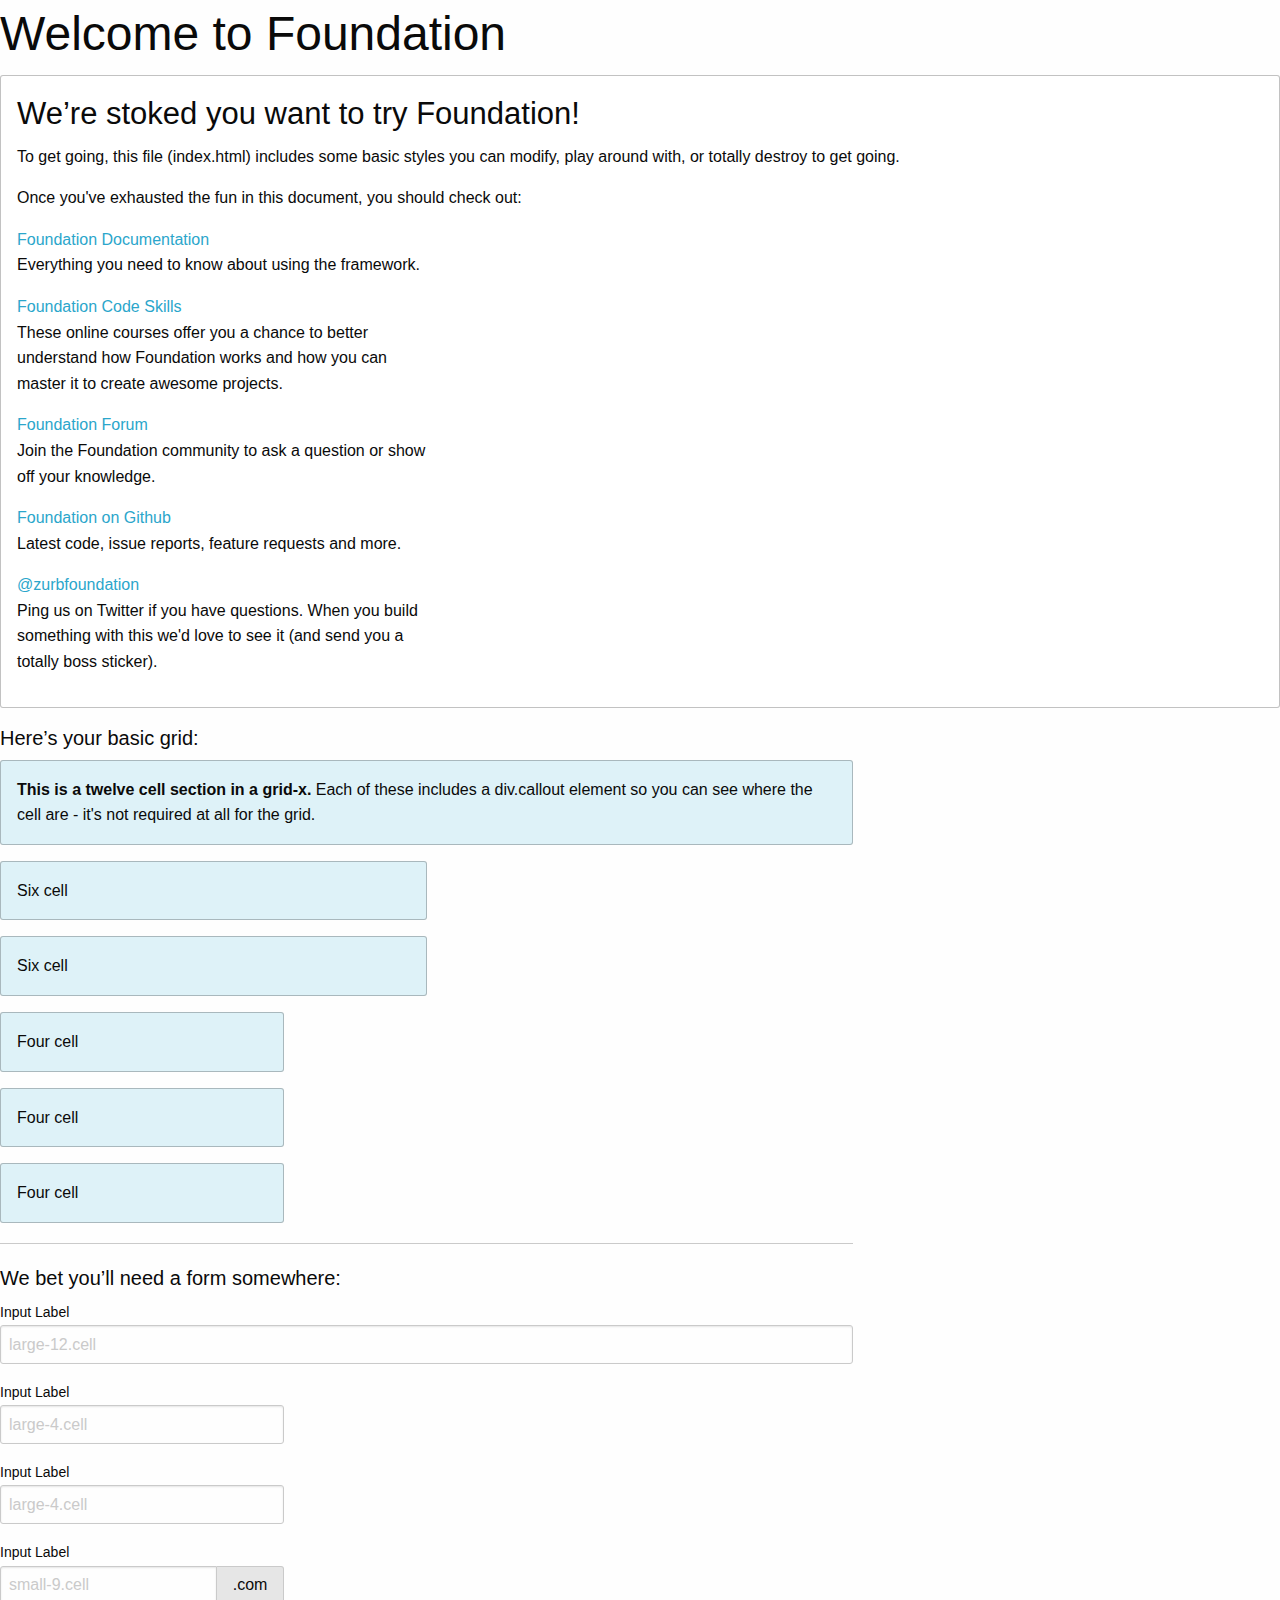
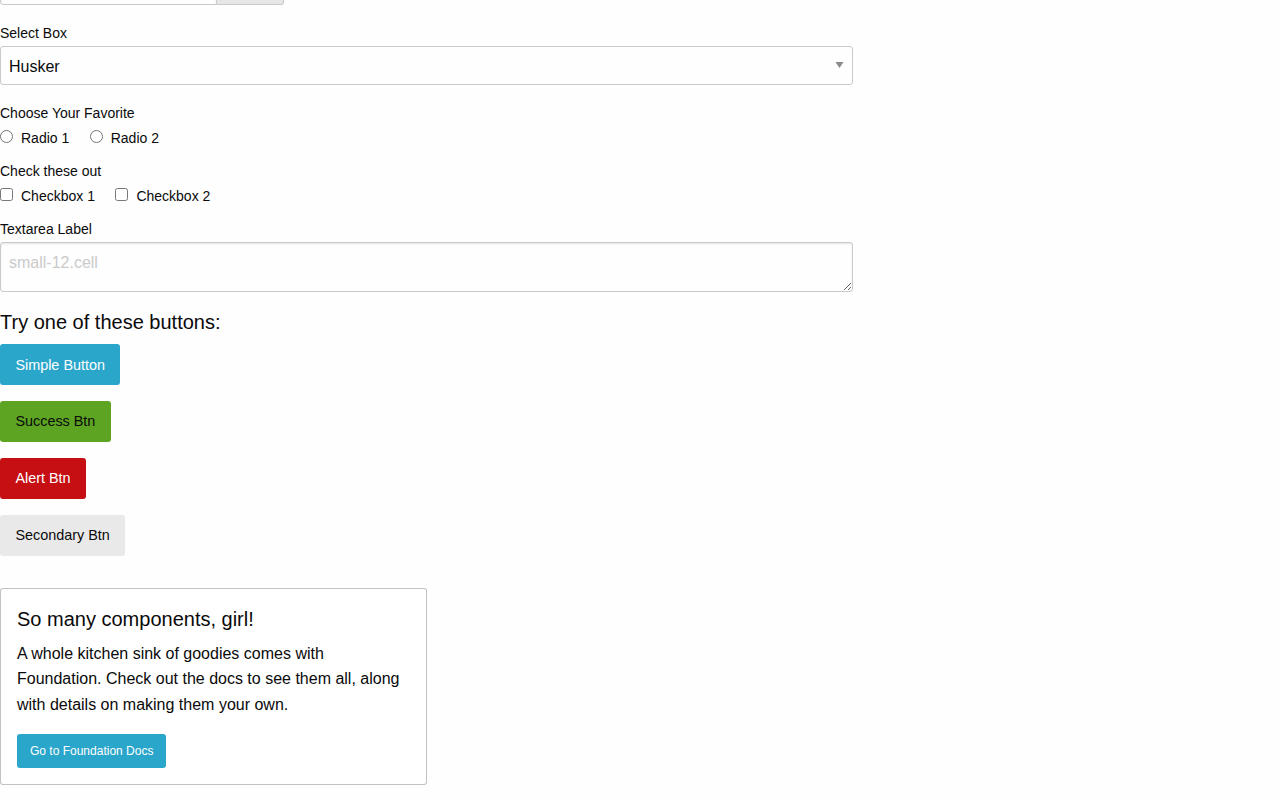
<file: Foundation/index.html>
<!doctype html>
<html class="no-js" lang="en" dir="ltr">
  <head>
    <meta charset="utf-8">
    <meta http-equiv="x-ua-compatible" content="ie=edge">
    <meta name="viewport" content="width=device-width, initial-scale=1.0">
    <title>Foundation for Sites</title>
    <link rel="stylesheet" href="css/foundation.css">
    <link rel="stylesheet" href="css/app.css">
  </head>
  <body>
    <div class="grid-container">
      <div class="grid-x grid-padding-x">
        <div class="large-12 cell">
          <h1>Welcome to Foundation</h1>
        </div>
      </div>

      <div class="grid-x grid-padding-x">
        <div class="large-12 cell">
          <div class="callout">
            <h3>We&rsquo;re stoked you want to try Foundation! </h3>
            <p>To get going, this file (index.html) includes some basic styles you can modify, play around with, or totally destroy to get going.</p>
            <p>Once you've exhausted the fun in this document, you should check out:</p>
            <div class="grid-x grid-padding-x">
              <div class="large-4 medium-4 cell">
                <p><a href="http://foundation.zurb.com/docs">Foundation Documentation</a><br />Everything you need to know about using the framework.</p>
              </div>
              <div class="large-4 medium-4 cell">
                <p><a href="http://zurb.com/university/code-skills">Foundation Code Skills</a><br />These online courses offer you a chance to better understand how Foundation works and how you can master it to create awesome projects.</p>
              </div>
              <div class="large-4 medium-4 cell">
                <p><a href="http://foundation.zurb.com/forum">Foundation Forum</a><br />Join the Foundation community to ask a question or show off your knowledge.</p>
              </div>
            </div>
            <div class="grid-x grid-padding-x">
              <div class="large-4 medium-4 medium-push-2 cell">
                <p><a href="http://github.com/zurb/foundation">Foundation on Github</a><br />Latest code, issue reports, feature requests and more.</p>
              </div>
              <div class="large-4 medium-4 medium-pull-2 cell">
                <p><a href="https://twitter.com/ZURBfoundation">@zurbfoundation</a><br />Ping us on Twitter if you have questions. When you build something with this we'd love to see it (and send you a totally boss sticker).</p>
              </div>
            </div>
          </div>
        </div>
      </div>

      <div class="grid-x grid-padding-x">
        <div class="large-8 medium-8 cell">
          <h5>Here&rsquo;s your basic grid:</h5>
          <!-- Grid Example -->

          <div class="grid-x grid-padding-x">
            <div class="large-12 cell">
              <div class="primary callout">
                <p><strong>This is a twelve cell section in a grid-x.</strong> Each of these includes a div.callout element so you can see where the cell are - it's not required at all for the grid.</p>
              </div>
            </div>
          </div>
          <div class="grid-x grid-padding-x">
            <div class="large-6 medium-6 cell">
              <div class="primary callout">
                <p>Six cell</p>
              </div>
            </div>
            <div class="large-6 medium-6 cell">
              <div class="primary callout">
                <p>Six cell</p>
              </div>
            </div>
          </div>

          <div class="grid-x grid-padding-x">
            <div class="large-4 medium-4 small-4 cell">
              <div class="primary callout">
                <p>Four cell</p>
              </div>
            </div>
            <div class="large-4 medium-4 small-4 cell">
              <div class="primary callout">
                <p>Four cell</p>
              </div>
            </div>
            <div class="large-4 medium-4 small-4 cell">
              <div class="primary callout">
                <p>Four cell</p>
              </div>
            </div>
          </div>

          <hr />

          <h5>We bet you&rsquo;ll need a form somewhere:</h5>
          <form>
            <div class="grid-x grid-padding-x">
              <div class="large-12 cell">
                <label>Input Label</label>
                <input type="text" placeholder="large-12.cell" />
              </div>
            </div>
            <div class="grid-x grid-padding-x">
              <div class="large-4 medium-4 cell">
                <label>Input Label</label>
                <input type="text" placeholder="large-4.cell" />
              </div>
              <div class="large-4 medium-4 cell">
                <label>Input Label</label>
                <input type="text" placeholder="large-4.cell" />
              </div>
              <div class="large-4 medium-4 cell">
                <div class="grid-x">
                  <label>Input Label</label>
                  <div class="input-group">
                    <input type="text" placeholder="small-9.cell" class="input-group-field" />
                    <span class="input-group-label">.com</span>
                  </div>
                </div>
              </div>
            </div>
            <div class="grid-x grid-padding-x">
              <div class="large-12 cell">
                <label>Select Box</label>
                <select>
                  <option value="husker">Husker</option>
                  <option value="starbuck">Starbuck</option>
                  <option value="hotdog">Hot Dog</option>
                  <option value="apollo">Apollo</option>
                </select>
              </div>
            </div>
            <div class="grid-x grid-padding-x">
              <div class="large-6 medium-6 cell">
                <label>Choose Your Favorite</label>
                <input type="radio" name="pokemon" value="Red" id="pokemonRed"><label for="pokemonRed">Radio 1</label>
                <input type="radio" name="pokemon" value="Blue" id="pokemonBlue"><label for="pokemonBlue">Radio 2</label>
              </div>
              <div class="large-6 medium-6 cell">
                <label>Check these out</label>
                <input id="checkbox1" type="checkbox"><label for="checkbox1">Checkbox 1</label>
                <input id="checkbox2" type="checkbox"><label for="checkbox2">Checkbox 2</label>
              </div>
            </div>
            <div class="grid-x grid-padding-x">
              <div class="large-12 cell">
                <label>Textarea Label</label>
                <textarea placeholder="small-12.cell"></textarea>
              </div>
            </div>
          </form>
        </div>

        <div class="large-4 medium-4 cell">
          <h5>Try one of these buttons:</h5>
          <p><a href="#" class="button">Simple Button</a><br/>
          <a href="#" class="success button">Success Btn</a><br/>
          <a href="#" class="alert button">Alert Btn</a><br/>
          <a href="#" class="secondary button">Secondary Btn</a></p>
          <div class="callout">
            <h5>So many components, girl!</h5>
            <p>A whole kitchen sink of goodies comes with Foundation. Check out the docs to see them all, along with details on making them your own.</p>
            <a href="http://foundation.zurb.com/sites/docs/" class="small button">Go to Foundation Docs</a>
          </div>
        </div>

      </div>
    </div>

    <script src="js/vendor/jquery.js"></script>
    <script src="js/vendor/what-input.js"></script>
    <script src="js/vendor/foundation.js"></script>
    <script src="js/app.js"></script>
  </body>
</html>
</file>
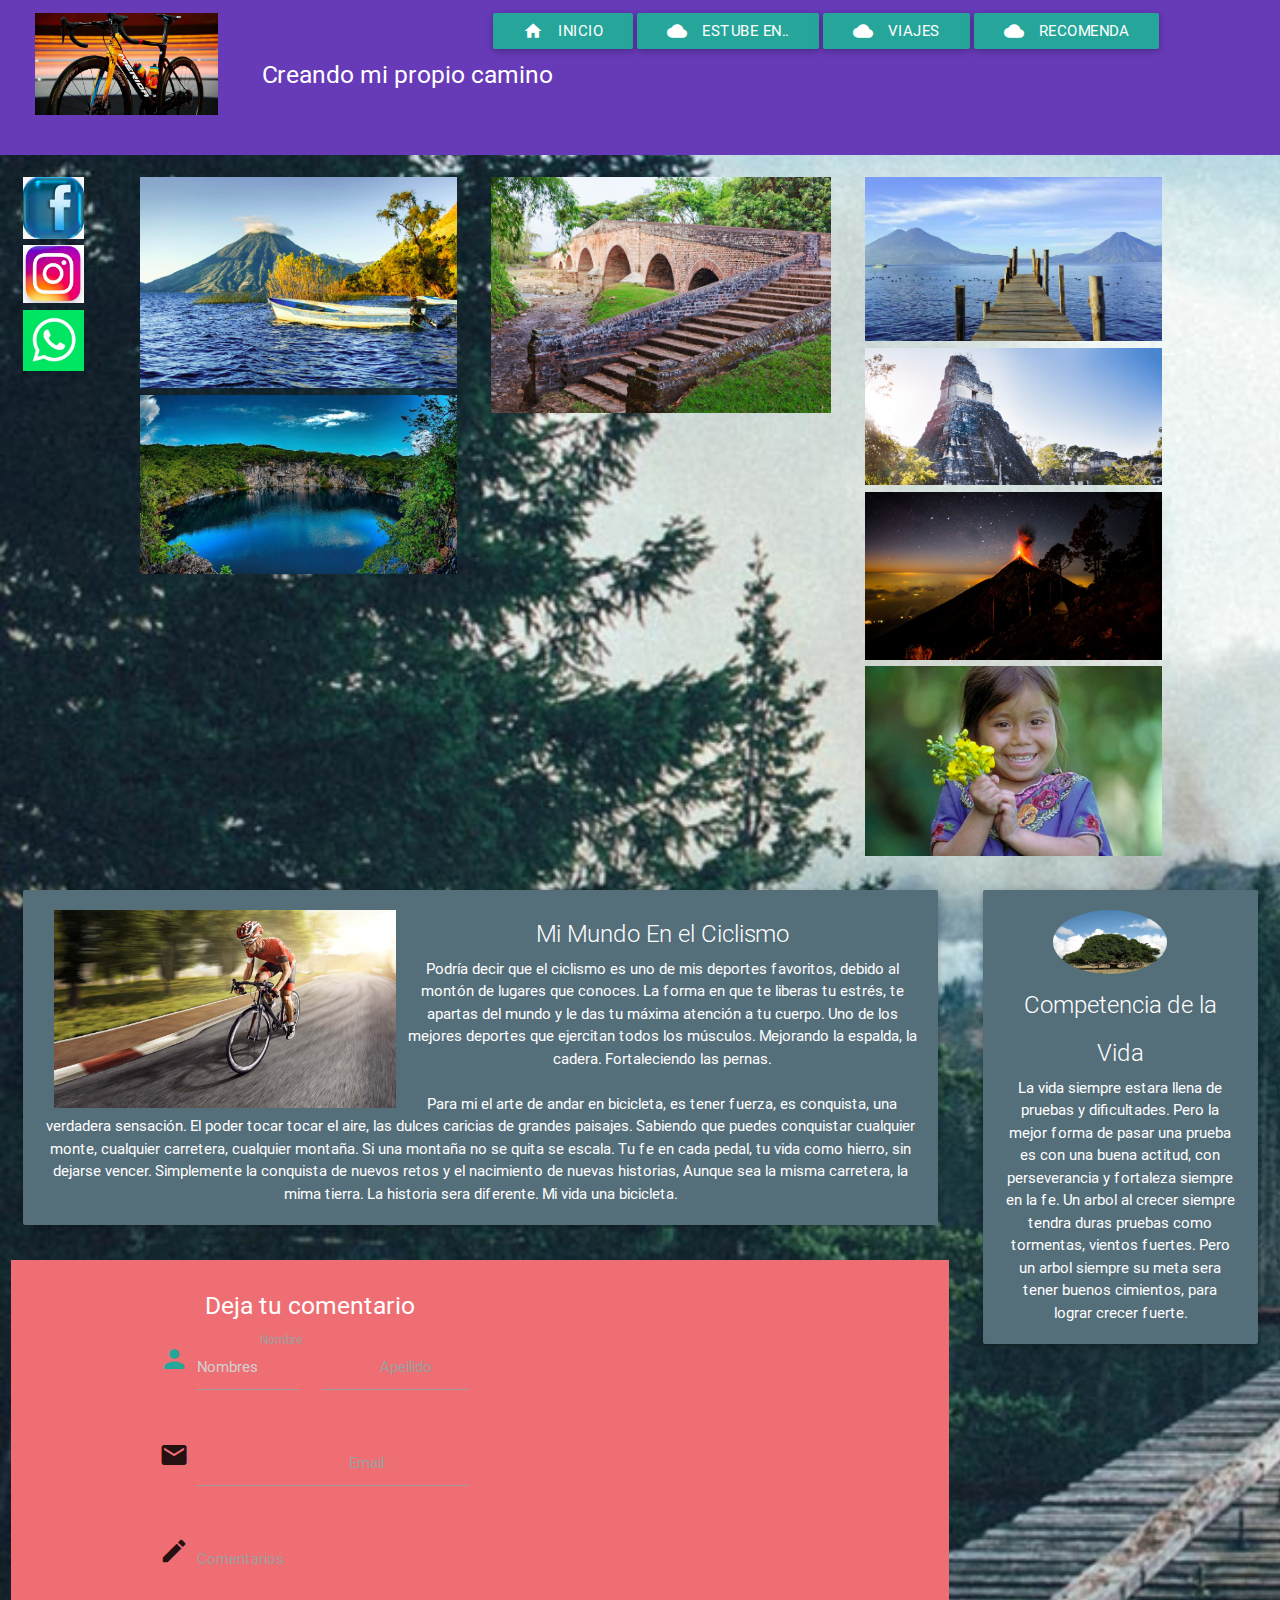
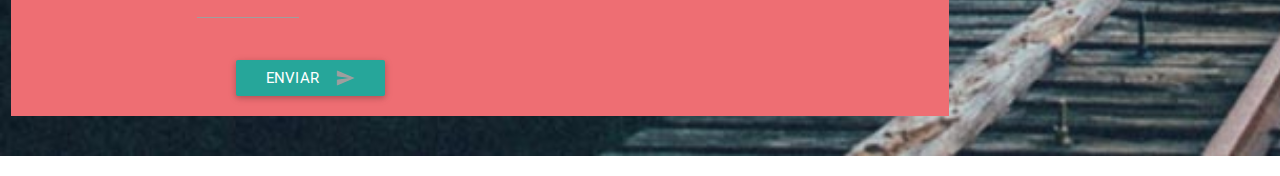
<file: Materialize/EjercicioDeCodificacon/index.html>
<!DOCTYPE html>
<html>
  <head>
    <meta charset="utf-8">
    <meta name="viewport" content="width=device-width, initial-scale=1, maximum-scale=1.0"/>
    <!--Importar la fuente de los íconos de Google-->
    <link href="https://fonts.googleapis.com/icon?family=Material+Icons" rel="stylesheet">
    <!--Importar la hojas de estilos de materialize css-->
    <link href="css/materialize.css" type="text/css" rel="stylesheet" media="screen,projection"/>
    <link href="css/index.css" type="text/css" rel="stylesheet" media="screen,projection"/>
    <title>Contenedores y Sistema de Rejilla</title>
  </head>
  <body>

    <div class="col 12 l12 m12 imagen-aqui row center">

      <div class="s12 col deep-purple darken-5 barra-superior white-text center">
        <div class="row margenes-r">
          <div class="col s6 m2 l2">
                <img class="responsive-img foto-perfil" src="img/Bicicleta.jpg" >
            <!--h5>Columna para las publicaciones</h5-->
          </div>

          <div class="col s6 m10 l10">

                <div class="col s12 m12 l12 push-l1">
                    <!--div class="container"-->
                      <a class=" waves-light btn"><i class="material-icons left">home</i>Inicio</a>
                      <a class=" waves-light btn"><i class="material-icons left">cloud</i>Estube en..</a>
                      <a class=" waves-light btn"><i class="material-icons left">cloud</i>Viajes</a>
                      <a class=" waves-light btn"><i class="material-icons left">cloud</i>Recomenda</a>
                    <!--/div-->
                </div>


              <div class="col s12 m6 l6 pull-l1">
                <div class="container">
                    <h5>Creando mi propio camino</h5>
                </div>
              </div>
          </div>

        </div>
      </div>

      <div class="container margen-separador">
          <span>.</span>
      </div>
      <div class="col s1 m1 center">
          <div class="col">
            <!--h5>Bloque para las actividades recientes</h5-->
                <img  class="responsive-img" src="img/facebook.png">
          </div>
          <div class="col">
            <!--h5>Bloque para las actividades recientes</h5-->
                <img  class="responsive-img" src="img/instagram.png">
          </div>
          <div class="col">
            <!--h5>Bloque para las actividades recientes</h5-->
                <img  class="responsive-img" src="img/watzap.png">
          </div>

      </div>
      <div class="col s12 m7 l7 pull-s1 ">
        <div class="row">

          <div class="s12 m12 l6 col">

            <div class="col m12 l12">
              <div class="row center">
                <div class="s12">
                      <img class="responsive-img " src="img/atitlan.png" >
                  <!--h5>Columna para las publicaciones</h5-->
                </div>
                <div class="s12">
                      <img class="responsive-img" src="img/Cenote-de-Candelaria.jpg">
                  <!--h5>Bloque para el chat</h5-->
                </div>
              </div>
            </div>

          </div>

          <div class="col l6">
            <div class="s12 largo-Esclavos">
                  <img class="responsive-img" src="img/Pueste-Los-Esclavos.jpg">
              <!--h5>Bloque para el chat</h5-->
            </div>

            <!--h5>Columna para las noticias</h5-->
          </div>
        </div>
      </div>
      <div class="col m3 l3 center">
        <div class="row center">
          <div class="s12">
            <!--h5>Bloque para las actividades recientes</h5-->
                <img  class="responsive-img" src="img/img-lago-atitlan.png">
          </div>
          <div class="s12 ">
            <!--h5>Bloque para el chat</h5-->
                <img class="responsive-img" src="img/tikal.png">
          </div>

          <div class="s12 ">
            <!--h5>Bloque para el chat</h5-->
                <img class="responsive-img" src="img/volcan.jpg">
          </div>
          <div class="s12 ">
            <!--h5>Bloque para el chat</h5-->
                <img class="responsive-img" src="img/img-indigena.png">
          </div>
        </div>
      </div>
      <div class="row">
            <div class="s12 l9 m9 col">

              <div class="row">
                   <div class="col s12 m12">
                     <div class="card blue-grey darken-1">
                       <div class="card-content white-text">
                         <div class="col s5 m5 ide-on-small-only  ">
                              <img class=" responsive-img" src="img/Bici-campeon.jpg">
                         </div>
                         <span class="card-title">Mi Mundo En el Ciclismo</span>
                         <p> Podría decir que el ciclismo es uno de mis deportes favoritos, debido al montón de lugares que conoces. La forma en que te liberas tu estrés, te apartas del mundo y le das tu máxima atención a tu cuerpo.
                           Uno de los mejores deportes que ejercitan todos los músculos.
                           Mejorando la espalda, la cadera. Fortaleciendo las pernas. </br> </br>
                           Para mi el arte de andar en bicicleta, es tener fuerza, es conquista, una verdadera sensación.
                           El poder tocar tocar el aire, las dulces caricias de grandes paisajes. Sabiendo que puedes conquistar cualquier monte, cualquier carretera, cualquier montaña.
                           Si una montaña no se quita se escala. Tu fe en cada pedal, tu vida como hierro, sin dejarse vencer. Simplemente la conquista de nuevos retos y el nacimiento de nuevas historias, Aunque sea la misma carretera, la mima tierra. La historia sera diferente. Mi vida una bicicleta.</p>
                       </div>

                     </div>
                   </div>
                </div>


                <footer class="page-footer">
                   <div class="container">
                     <div class="row">
                       <div class="col l6 s12">
                         <h5 class="white-text">Deja tu comentario</h5>

                         <div class="row">
                             <form class="col s12">
                                   <div class="row">
                                     <div class="input-field col s6">
                                       <i class="material-icons prefix">person</i>
                                       <input placeholder="Nombres" id="first_name" type="text" class="validate">
                                       <label for="first_name">Nombre</label>
                                     </div>
                                     <div class="input-field col s6">
                                       <input id="last_name" type="text" class="validate">
                                       <label for="last_name">Apellido</label>
                                     </div>
                                   </div>
                                   <div class="row">
                                     <div class="input-field col s12">
                                       <i class="material-icons prefix">email</i>
                                       <input id="email" type="email" class="validate">
                                       <label for="email">Email</label>
                                     </div>
                                   </div>

                                   <div class="row">
                                   <div class="input-field col s6">
                                     <i class="material-icons prefix">mode_edit</i>
                                     <textarea id="icon_prefix2" class="materialize-textarea"></textarea>
                                     <label for="icon_prefix2">Comentarios</label>
                                   </div>
                                 </div>

                                 <div class="pull-m6">
                                   <button class="btn" type="submit" name="action">Enviar
                                      <a class="grey-text text-lighten-6 right" href="#!"><i class="material-icons right">send</i></a>
                                   </button>

                                 </div>

                             </form>
                           </div>

                       </div>

                     </div>
                   </div>
                </footer>
            </div>
            <div class="col l3">
                <div class="row">
                     <div class="col m12">
                       <div class="card blue-grey darken-1">
                         <div class="card-content white-text">
                           <div class="col m7 ide-on-small-only  offset-m2">
                                <img class="circle responsive-img" src="img/sicomoro.jpg">
                           </div>
                           <span class="card-title">Competencia de la Vida</span>
                           <p>La vida siempre estara llena de pruebas y dificultades.
                             Pero la mejor forma de pasar una prueba es con una buena actitud,
                             con perseverancia y fortaleza siempre en la fe. Un arbol al crecer siempre tendra
                             duras pruebas como tormentas, vientos fuertes. Pero un arbol siempre su meta sera
                             tener buenos cimientos, para lograr crecer fuerte.</p>
                         </div>

                       </div>
                     </div>
                  </div>
            </div>
      </div>
    </div>

    <script type="text/javascript" src="https://code.jquery.com/jquery-2.1.1.min.js"></script>
    <script type="text/javascript" src="js/materialize.min.js"></script>
  </body>
</html>
</file>
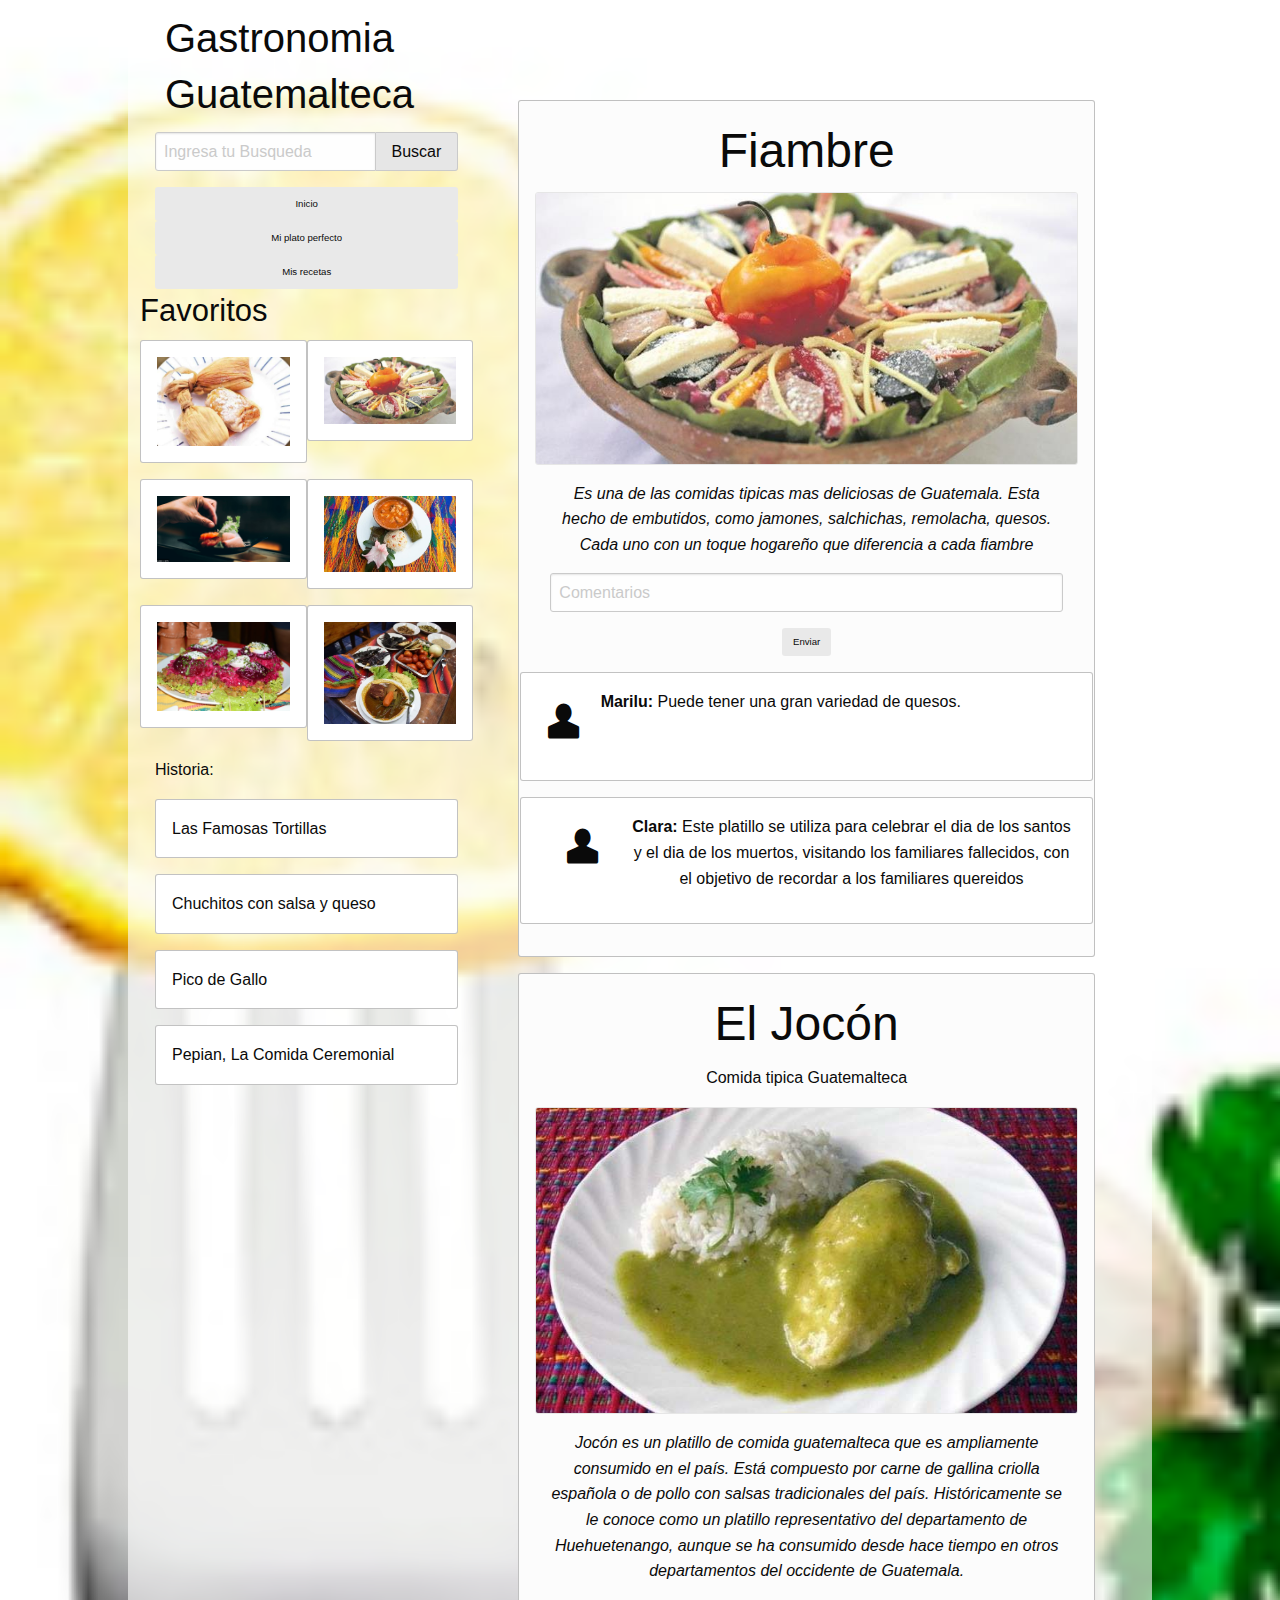
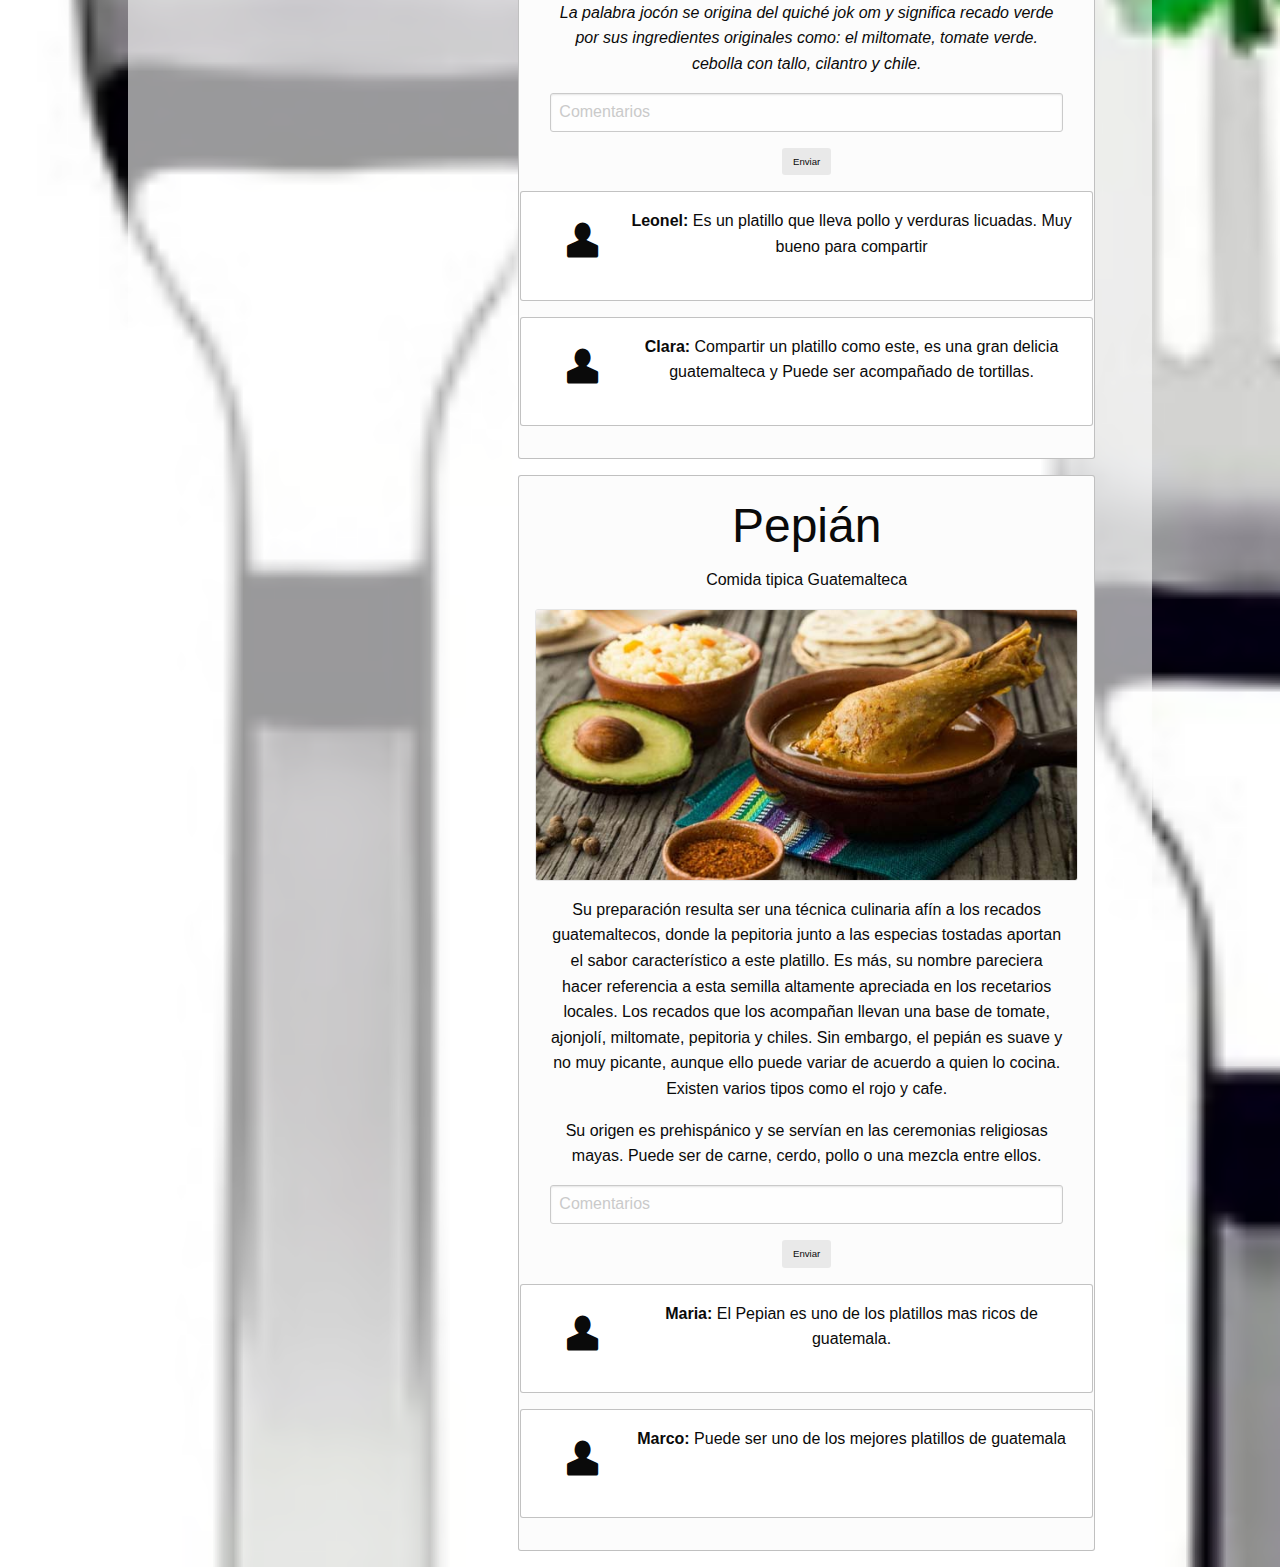
<file: Foundation/indexm.html>
<!doctype html>
<html class="no-js" lang="en" dir="ltr">
  <head>
    <meta charset="utf-8">
    <meta http-equiv="x-ua-compatible" content="ie=edge">
    <meta name="viewport" content="width=device-width, initial-scale=1.0">
    <title>Foundation for Sites</title>
    <link rel="stylesheet" href="css/foundation.css">
    <link rel="stylesheet" href="foundation-icons/foundation-icons.css" media="screen" charset="utf-8">
    <link rel="stylesheet" href="css/app.css">
  </head>
  <body class="grid-block" style="background-image: url('img/fondoPantalla.png'); background-repeat: no-repeat;background-size: cover;">
      <div class="columns-12 ">
          <div class="color_fondo small-10 center">
            <div class="row medium-expand">

                <section class="small-4 show-for-medium medium-expand columns ">
                      <!--div class="callout primary"-->
                           <div id="logo" class="columns-expand">
                              <h1>Gastronomia </br> Guatemalteca </h1>
                           </div>
                           <form >
                             <div class="input-group">
                               <input type="text" placeholder="Ingresa tu Busqueda" class="input-group-field" />
                               <span class="input-group-label">Buscar</span>
                             </div>
                           </form>

                           <ul class="vertical menu" >
                              <li><a class="secondary tiny button" href="#">Inicio</a></li>
                              <li><a class="secondary tiny button" href="#">Mi plato perfecto</a></li>
                              <li><a class="secondary tiny button" href="#">Mis recetas</a></li>
                           </ul>

                           <div class="row grid-x grid-margin-x" data-equalizer data-equalize-on="medium" id="test-eq">
                                  <div class="large-12">
                                    <h3>Favoritos</h3>
                                  </div>
                                  <div class="cell medium-6">
                                    <div class="callout" data-equalizer-watch>
                                      <img src= "img/Chuchitos.jpg">
                                    </div>
                                  </div>
                                  <div class="cell medium-6">
                                    <div class="callout" data-equalizer-watch>
                                      <img src= "img/Fianbre.jpg">
                                    </div>
                                  </div>
                                  <div class="cell medium-6">
                                    <div class="callout" data-equalizer-watch>
                                      <img src= "img/FondoPantalla.png">
                                    </div>
                                  </div>
                                  <div class="cell medium-6">
                                    <div class="callout" data-equalizer-watch>
                                      <img src= "img/Pepian.jpg">
                                    </div>
                                  </div>
                                  <div class="cell medium-6">
                                    <div class="callout" data-equalizer-watch>
                                      <img src= "img/Ilachas.jpg">
                                    </div>
                                  </div>
                                  <div class="cell medium-6">
                                    <div class="callout" data-equalizer-watch>
                                      <img src= "img/PepianDePollo.jpg">
                                    </div>
                                  </div>
                           </div>

                           <div class="grid-x grid-padding-x">
                                  <p>Historia:</p>
                                  <div class="large-12 medium-6 cell">
                                    <div class=" callout">
                                      <p>Las Famosas Tortillas</p>
                                    </div>
                                  </div>
                                  <div class="large-12 medium-6 cell ">
                                    <div class=" callout">
                                      <p>Chuchitos con salsa y queso</p>
                                    </div>
                                  </div>
                                  <div class="large-12 medium-6 cell">
                                    <div class=" callout">
                                      <p>Pico de Gallo</p>
                                    </div>
                                  </div>
                                  <div class="large-12 medium-6 cell ">
                                    <div class=" callout">
                                      <p>Pepian, La Comida Ceremonial</p>
                                    </div>
                                  </div>
                           </div>
                      <!--/div-->
                </section>

                <section  class="small-12 medium-expand medium-12 large-8 columns align-center">
                      <!--div class="callout primary"-->
                          <div id="margen">
                          </div>
                          <div class="column large-uncollapse">

                                <div class="large-12 small-12 medium-12 columns">
                                  <div class="secondary callout text-center">
                                      <div class="columns text-center">
                                        <h1>Fiambre</h1>
                                      </div>
                                      <div class="radius bordered shadow card">
                                        <img src="img/Fianbre.jpg">
                                      </div>
                                      <div class="columns font-italic text-wrap">
                                          <p>Es una de las comidas tipicas mas deliciosas de Guatemala. Esta hecho de embutidos, como jamones, salchichas, remolacha, quesos. Cada uno con un toque
                                            hogareño que diferencia a cada fiambre </p>
                                      </div>
                                      <div class="columns">
                                          <form>
                                              <input type="text" placeholder="Comentarios" />
                                          </form>
                                          <a class="secondary tiny button align-right" href="#">Enviar</a>
                                      </div>
                                      <div class="large-collapse">
                                        <div class="row callout">
                                          <div class="Icons_comentario">
                                             <h1 class="fi-torso"> </h1>
                                          </div>
                                          <div class="align-center">
                                             <p><b>Marilu:</b> Puede tener una gran variedad de quesos.</p>
                                          </div>
                                        </div>
                                        <div class="row callout">
                                          <div class="large-2 small-2 medium-2">
                                             <h1 class="fi-torso"> </h1>
                                          </div>
                                          <div class="large-10 small-10 medium-10">
                                             <p><b>Clara:</b> Este platillo se utiliza para celebrar el dia de los santos
                                                y el dia de los muertos, visitando los familiares fallecidos, con el objetivo de recordar
                                                a los familiares quereidos</p>
                                          </div>
                                        </div>
                                      </div>
                                  </div>
                                </div>

                                <div class="large-12 small-12 medium-12 columns">
                                    <div class="secondary callout text-center">
                                        <div class="columns text-center">
                                            <h1>El Jocón</h1>
                                            <p>Comida tipica Guatemalteca</p>
                                        </div>
                                        <div class="radius bordered shadow card">
                                            <img src="img/jocon.jpg" alt="">
                                        </div>
                                        <div class="columns font-italic text-wrap">
                                            <p>Jocón es un platillo de comida guatemalteca que es ampliamente consumido en el país. Está compuesto por carne de gallina criolla española o de pollo con salsas tradicionales del país. Históricamente se le conoce como un platillo representativo del departamento de Huehuetenango, aunque se ha consumido desde hace tiempo en otros departamentos del occidente de Guatemala. </p>
                                        </div>
                                        <div class="columns font-italic text-wrap">
                                            <p>La palabra jocón se origina del quiché jok om y significa recado verde por sus ingredientes originales como: el miltomate, tomate verde. cebolla con tallo, cilantro y chile.</p>
                                        </div>
                                        <div class="columns">
                                            <form>
                                                <input type="text" placeholder="Comentarios" />
                                            </form>
                                            <a class="secondary tiny button align-right" href="#">Enviar</a>
                                        </div>
                                        <div class="large-collapse">
                                          <div class="row callout">
                                            <div class="large-2 small-2 medium-2">
                                               <h1 class="fi-torso"> </h1>
                                            </div>
                                            <div class="large-10 small-10 medium-10">
                                               <p><b>Leonel:</b> Es un platillo que lleva pollo y verduras licuadas. Muy bueno para compartir</p>
                                            </div>
                                          </div>
                                          <div class="row callout">
                                            <div class="large-2 small-2 medium-2">
                                               <h1 class="fi-torso"> </h1>
                                            </div>
                                            <div class="large-10 small-10 medium-10">
                                               <p><b>Clara:</b> Compartir un platillo como este, es una gran delicia guatemalteca y Puede
                                               ser acompañado de tortillas.</p>
                                            </div>
                                          </div>
                                        </div>
                                    </div>
                                </div>

                                <div class="large-12 small-12 medium-12 columns">
                                    <div class="secondary callout text-center">
                                        <div class="columns text-center">
                                            <h1>Pepián</h1>
                                            <p>Comida tipica Guatemalteca</p>
                                        </div>
                                        <div class="radius bordered shadow card">
                                            <img src="img/kaqik.jpg" alt="">
                                        </div>
                                        <div class="columns">
                                            <p>Su preparación resulta ser una técnica culinaria afín a los recados guatemaltecos, donde la pepitoria junto a las especias tostadas aportan el sabor característico a este platillo. Es más, su nombre pareciera hacer referencia a esta semilla altamente apreciada en los recetarios locales. Los recados que los acompañan llevan una base de tomate, ajonjolí, miltomate, pepitoria y chiles. Sin embargo, el pepián es suave y no muy picante, aunque ello puede variar de acuerdo a quien lo cocina. Existen varios tipos como el rojo y cafe.</p>
                                        </div>
                                        <div class="columns">
                                            <p>Su origen es prehispánico y se servían en las ceremonias religiosas mayas. Puede ser de carne, cerdo, pollo o una mezcla entre ellos.</p>
                                        </div>
                                        <div class="columns">
                                            <form>
                                                <input type="text" placeholder="Comentarios" />
                                            </form>
                                            <a class="secondary tiny button align-right" href="#">Enviar</a>
                                        </div>
                                        <div class="large-collapse">
                                          <div class="row callout">
                                            <div class="large-2 small-2 medium-2">
                                               <h1 class="fi-torso"> </h1>
                                            </div>
                                            <div class="large-10 small-10 medium-10">
                                               <p><b>Maria:</b> El Pepian es uno de los platillos mas ricos de guatemala.</p>
                                            </div>
                                          </div>
                                          <div class="row callout">
                                            <div class="large-2 small-2 medium-2">
                                               <h1 class="fi-torso"> </h1>
                                            </div>
                                            <div class="large-10 small-10 medium-10" >
                                               <p><b>Marco:</b> Puede ser uno de los mejores platillos de guatemala</p>
                                            </div>
                                          </div>
                                        </div>


                                    </div>
                                </div>
                          </div>
                      <!--/div-->
                </section>
            </div>
          </div>
      </div>


  </body>
</html>
</file>
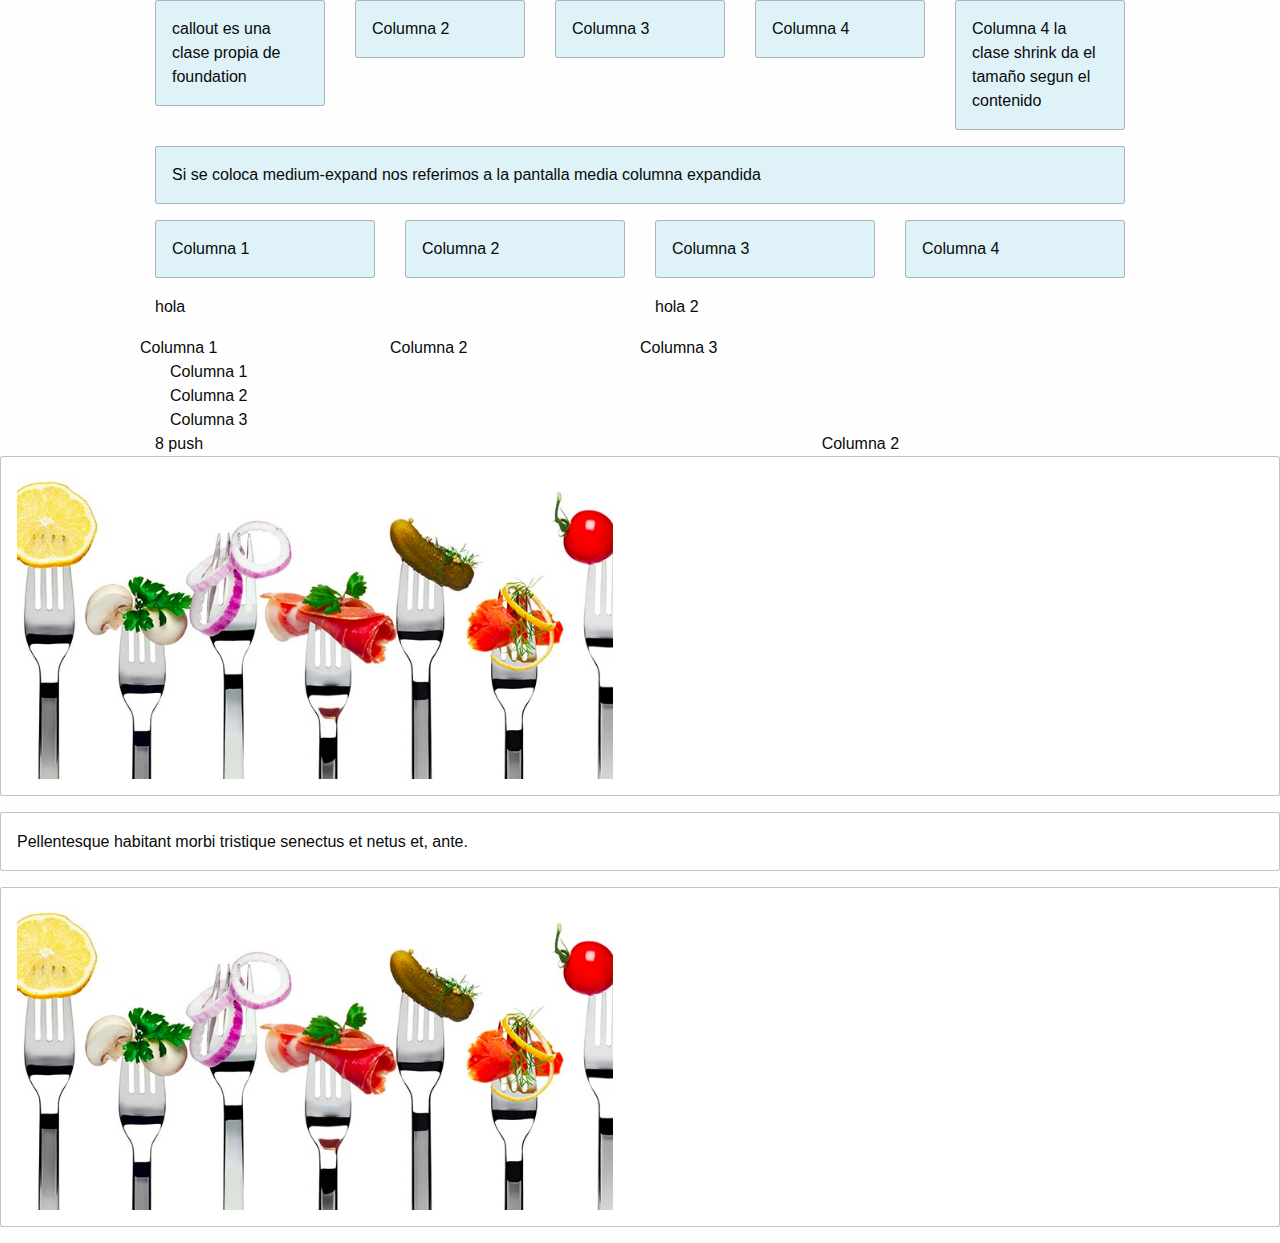
<file: Foundation/indexp.html>
<!doctype html>
<html class="no-js" lang="en" dir="ltr">
  <head>
    <meta charset="utf-8">
    <meta http-equiv="x-ua-compatible" content="ie=edge">
    <meta name="viewport" content="width=device-width, initial-scale=1.0">
    <title>Foundation for Sites</title>
    <link rel="stylesheet" href="css/foundation.css">
    <link rel="stylesheet" href="css/app.css">
  </head>
  <body id="fondoPantalla">

    <div class="row small-stack medium-unstack">
      <div class="columns">
        <div class="callout primary">callout es una clase propia de foundation</div>
      </div>
      <div class="columns">
        <div class="callout primary">Columna 2</div>
      </div>
      <div class="columns">
        <div class="callout primary">Columna 3</div>
      </div>
      <div class="columns">
        <div class="callout primary">Columna 4</div>
      </div>
      <div class="small-4 columns shrink">
        <div class="callout primary">Columna 4 la clase shrink da el tamaño segun el contenido</div>
      </div>
    </div>

    <div class="row">
      <div class="small-12 medium-expand columns">
        <div class="callout primary">Si se coloca medium-expand nos referimos a la pantalla media columna expandida</div>
      </div>
    </div>

    <div class="row small-stack medium-unstack">
      <div class="columns">
        <div class="callout primary">Columna 1</div>
      </div>
      <div class="columns">
        <div class="callout primary">Columna 2</div>
      </div>
      <div class="columns">
        <div class="callout primary">Columna 3</div>
      </div>
      <div class="columns">
        <div class="callout primary">Columna 4</div>
      </div>
    </div>

    <div class="columns">
        <div class="row">
            <div class="columns">
                <p>hola</p>
            </div>
            <div class="columns">
                <p>hola 2</p>
            </div>
        </div>
    </div>

    <div class="row medium-uncollapse large-collapse">
        <div class="medium-3 large-3 columns">Columna 1 </div>
        <div class="medium-3 large-3 columns">Columna 2 </div>
        <div class="medium-3 large-3 columns end">Columna 3 </div>
    </div>

    <div class="row medium-centered large-uncentered columns">
        <div class="medium-3 large-3 columns">Columna 1 </div>
        <div class="medium-3 large-3 columns">Columna 2 </div>
        <div class="medium-3 large-3 columns end">Columna 3 </div>
    </div>

    <div class="row">
        <div class="small-8 small-push-4 columns">8 push </div>
        <div class="small-4 small-pull-8 columns">Columna 2 </div>
    </div>





    <div class="grid-x grid-margin-x" data-equalizer data-equalize-on="medium" id="test-eq">
      <div class="cell medium-12">
        <div class="callout" data-equalizer-watch>
          <img src= "img/fondoPantalla.png">
        </div>
      </div>
      <div class="cell medium-12">
        <div class="callout" data-equalizer-watch>
          <p>Pellentesque habitant morbi tristique senectus et netus et, ante.</p>
        </div>
      </div>
      <div class="cell medium-12">
        <div class="callout" data-equalizer-watch>
          <img src= "img/fondoPantalla.png">
        </div>
      </div>
    </div>


    <script src="js/vendor/jquery.js"></script>
    <script src="js/vendor/what-input.js"></script>
    <script src="js/vendor/foundation.js"></script>
    <script src="js/app.js"></script>
  </body>
</html>
</file>
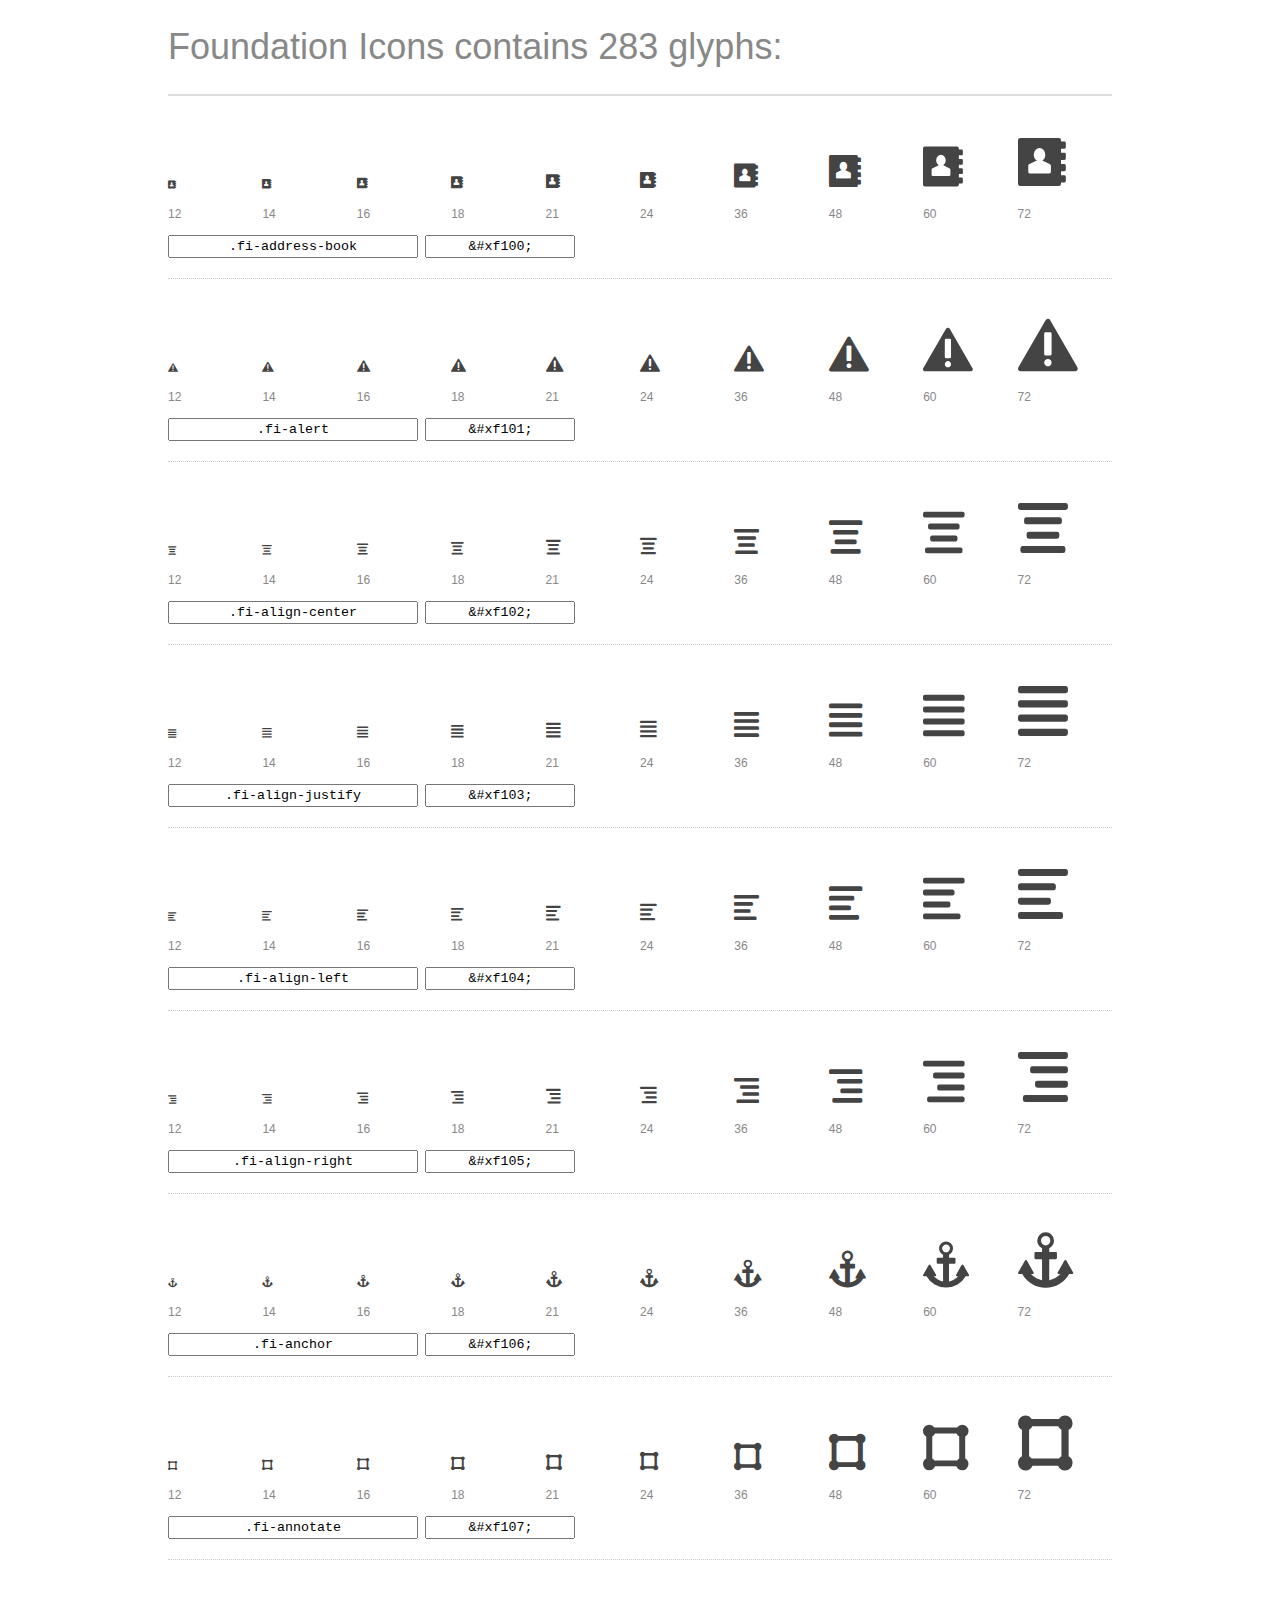
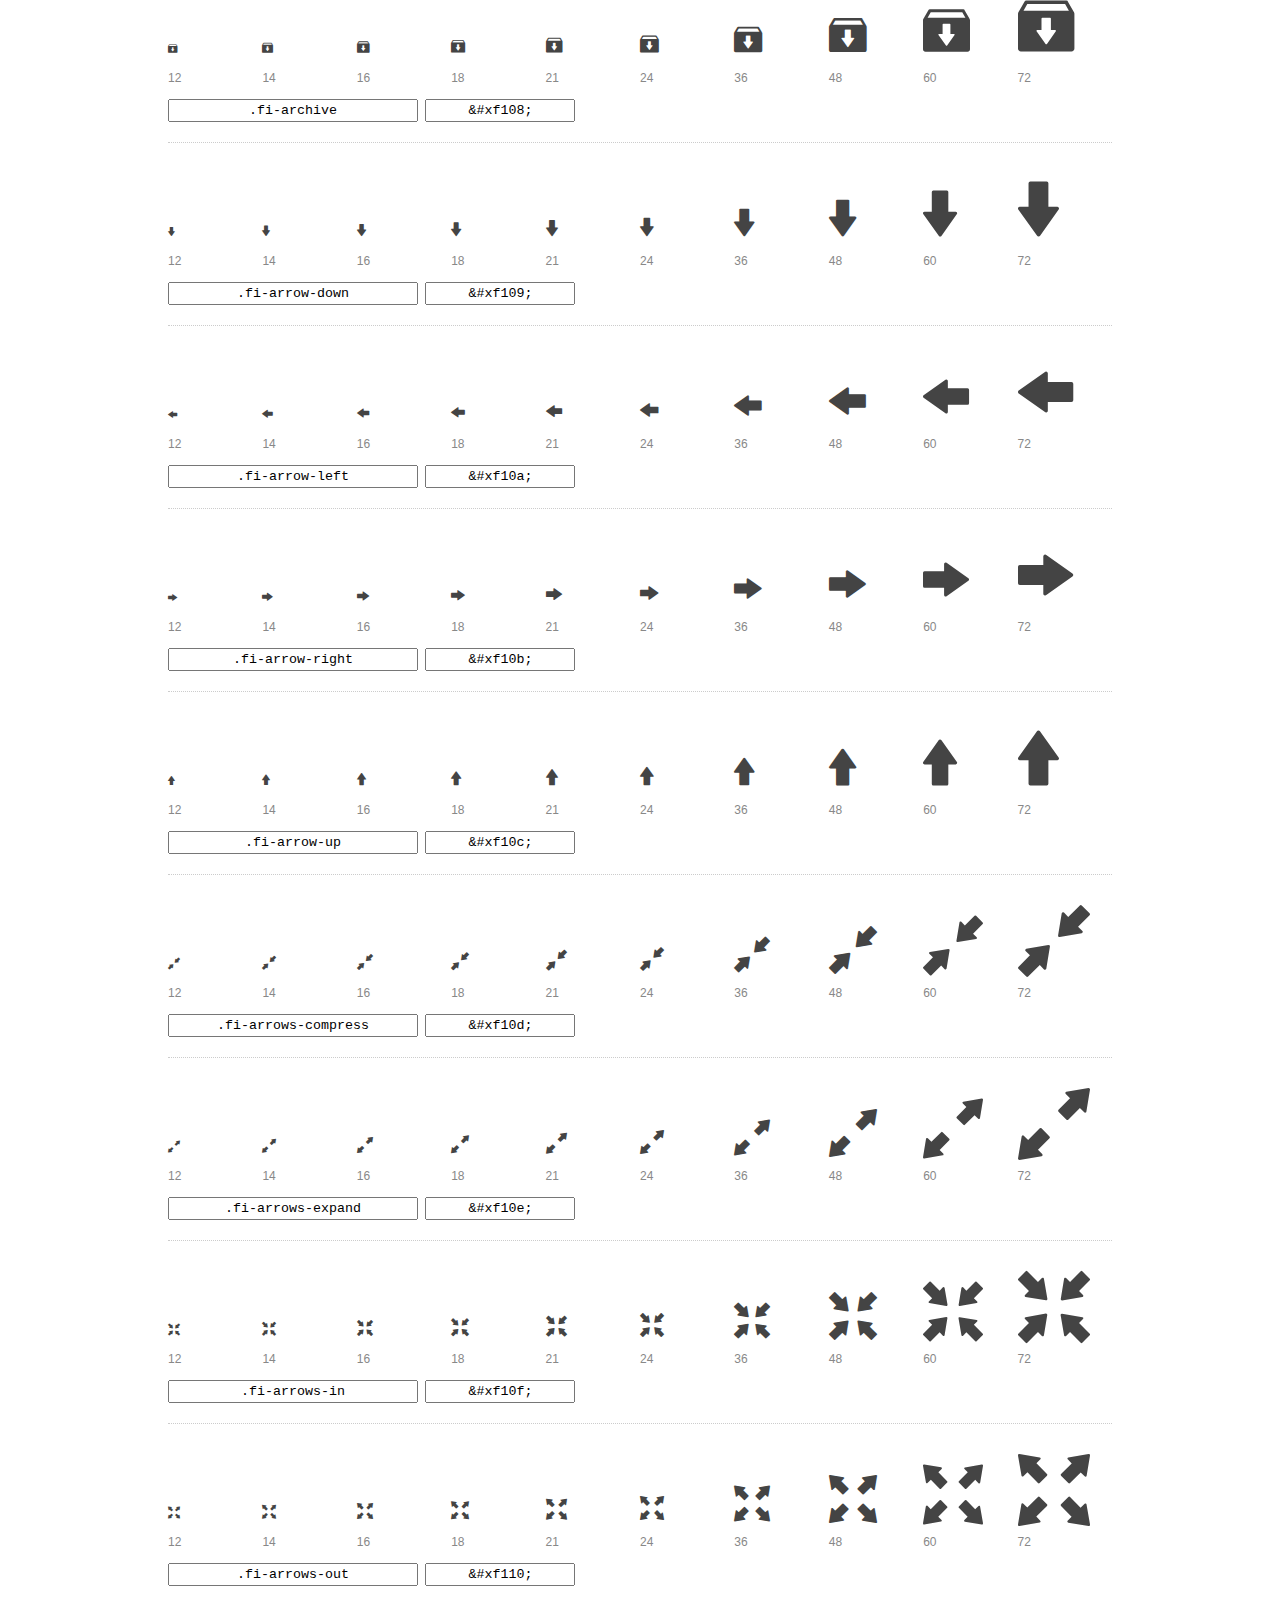
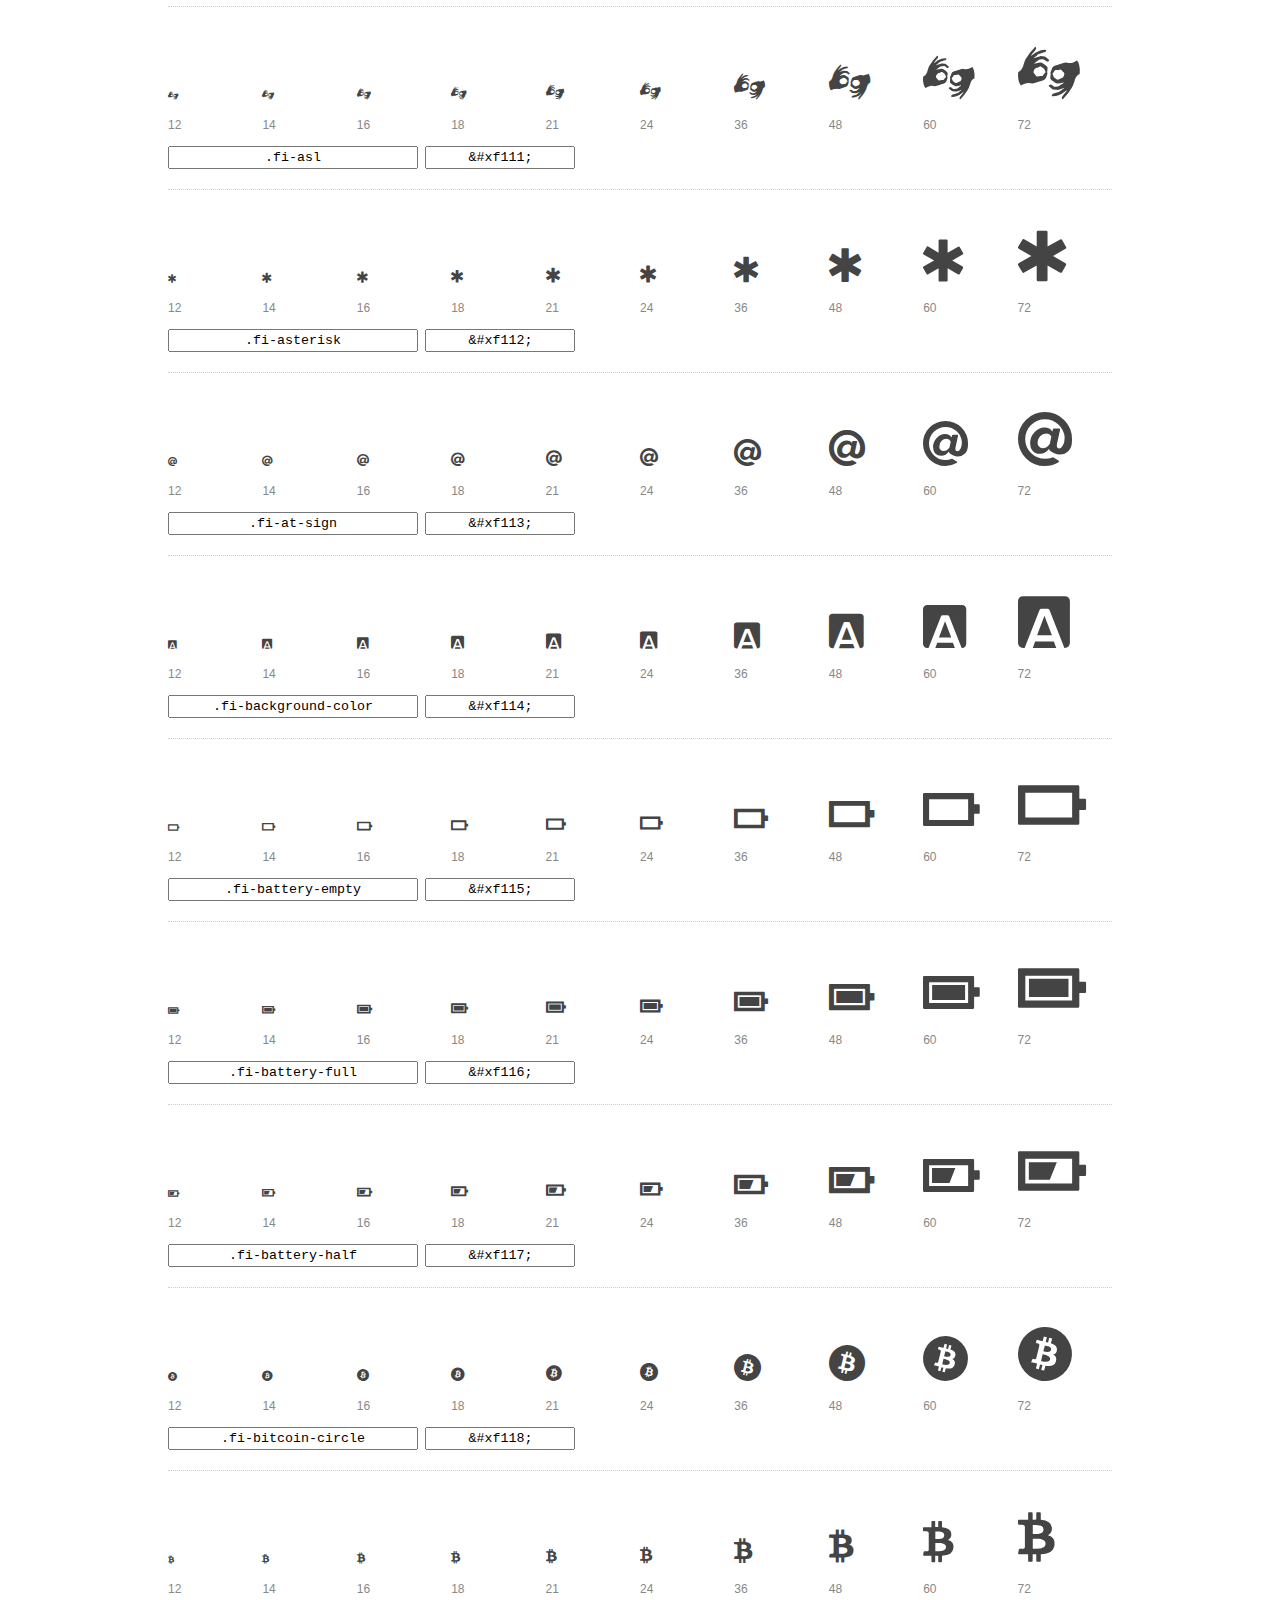
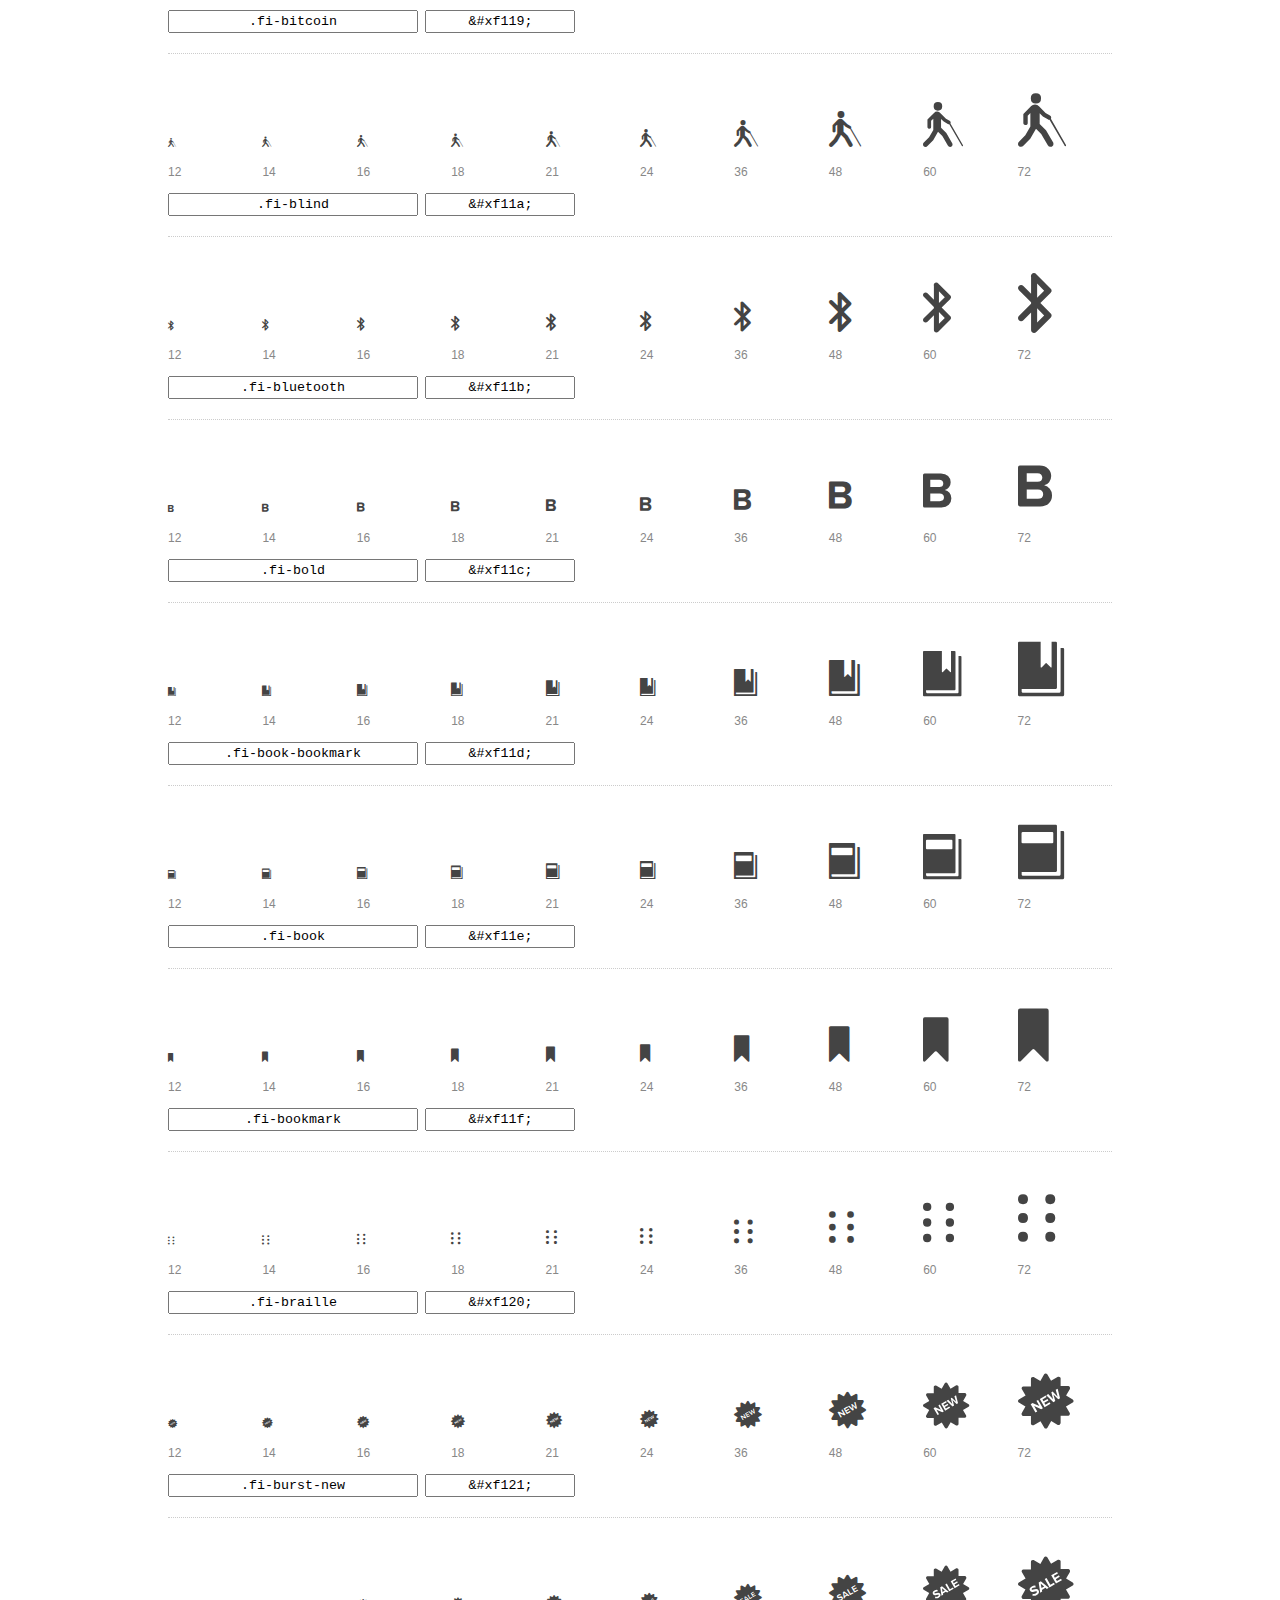
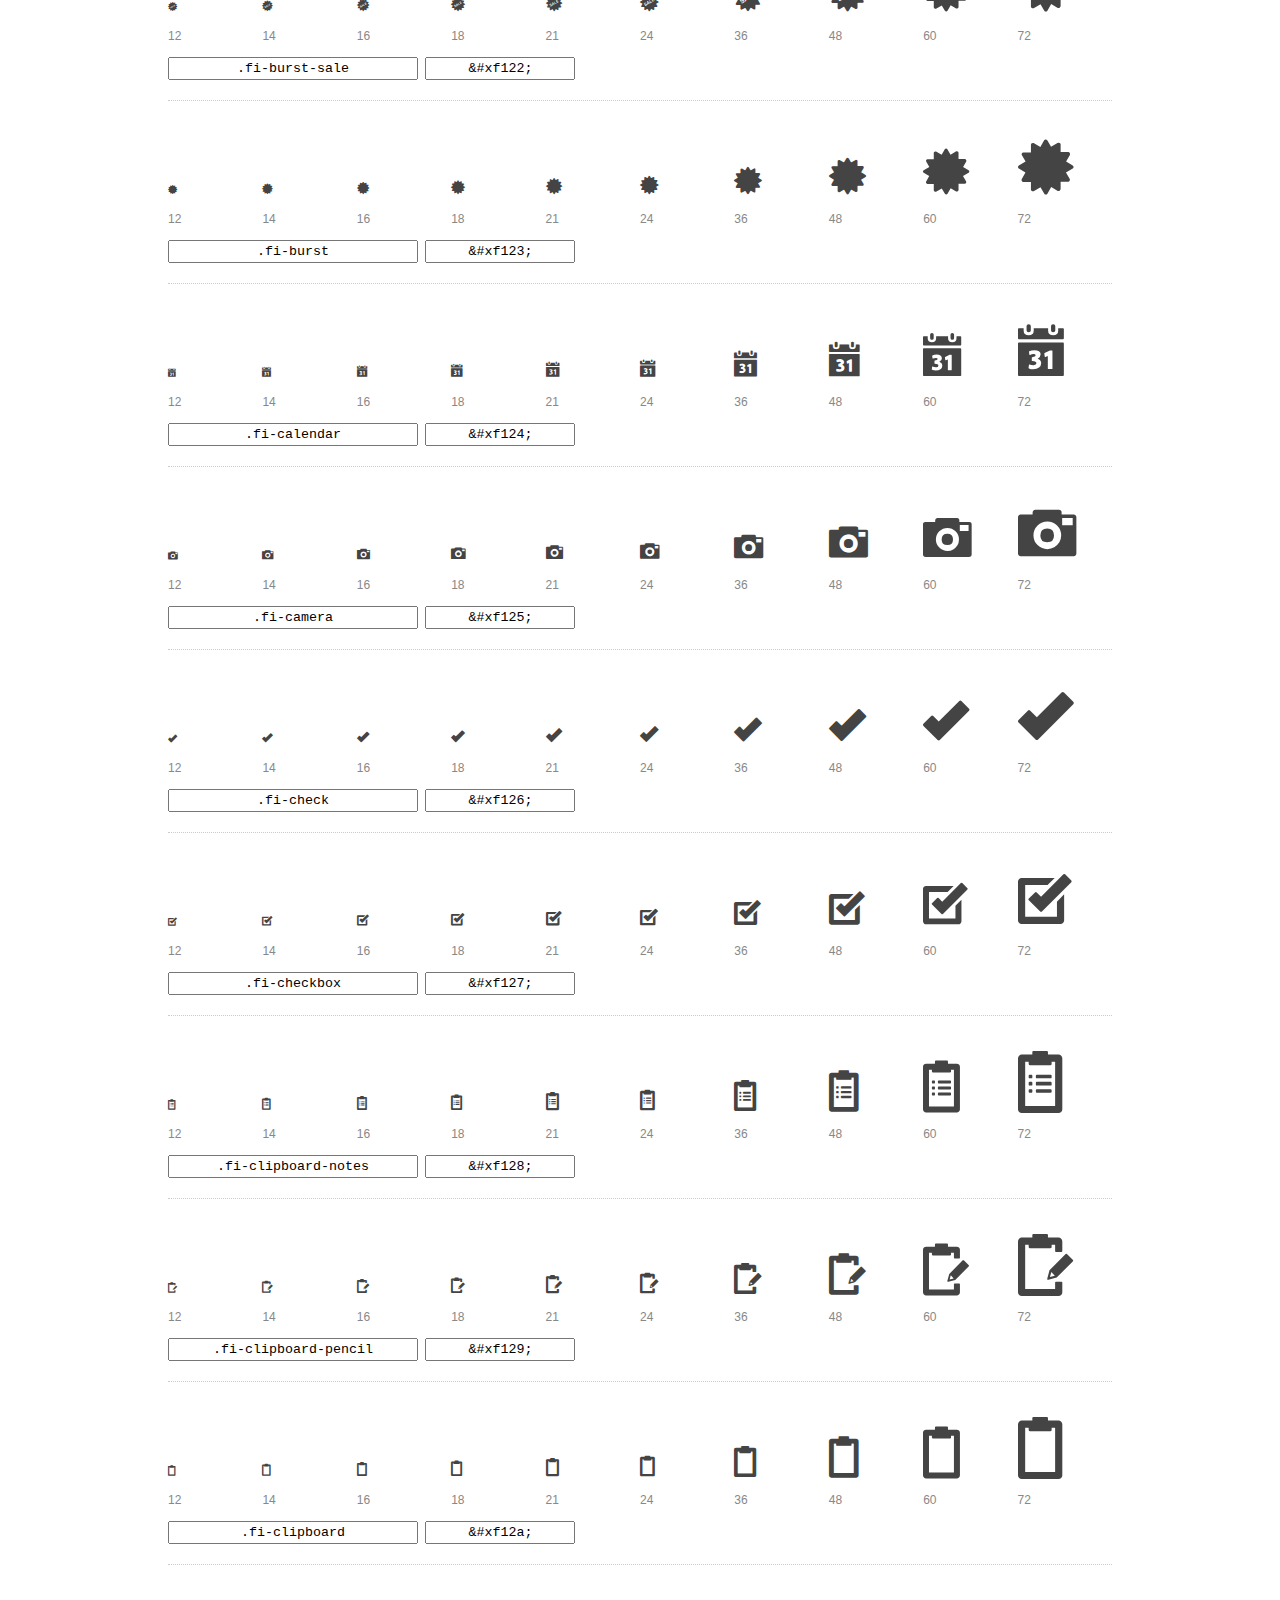
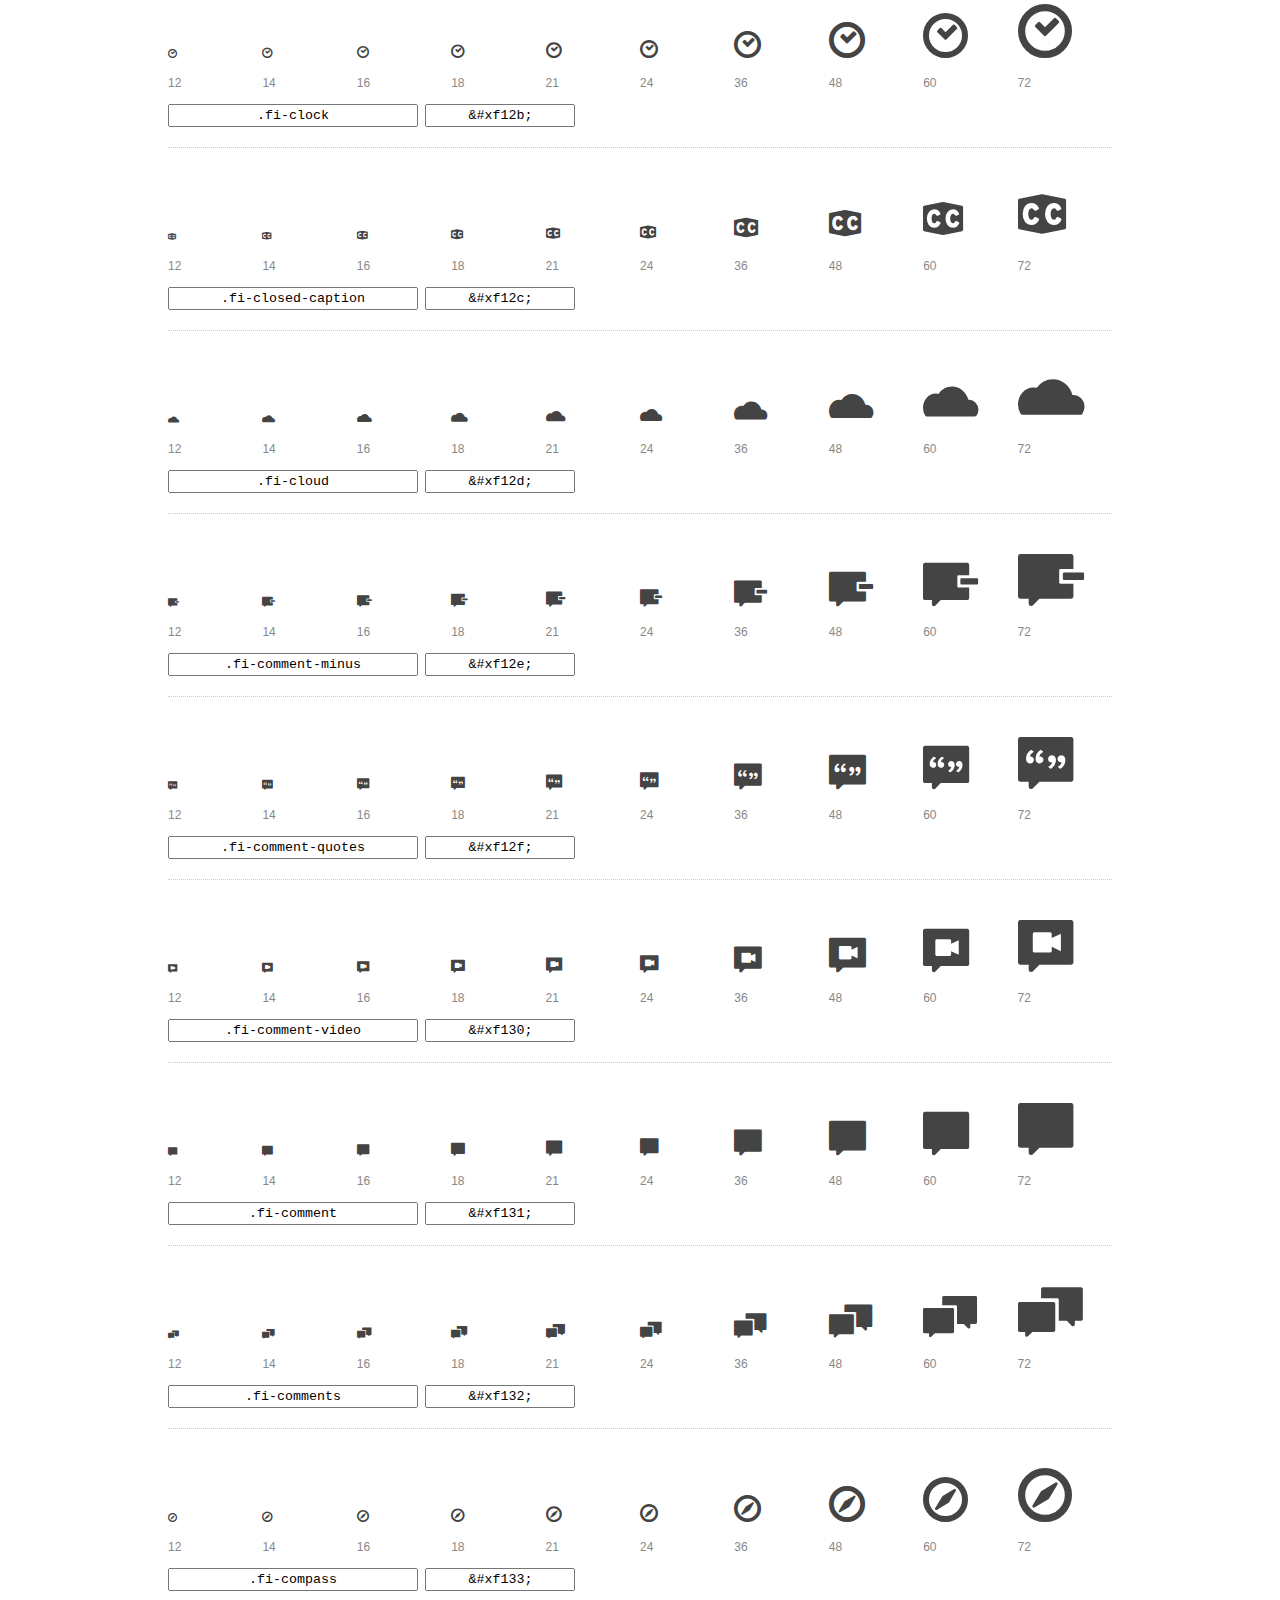
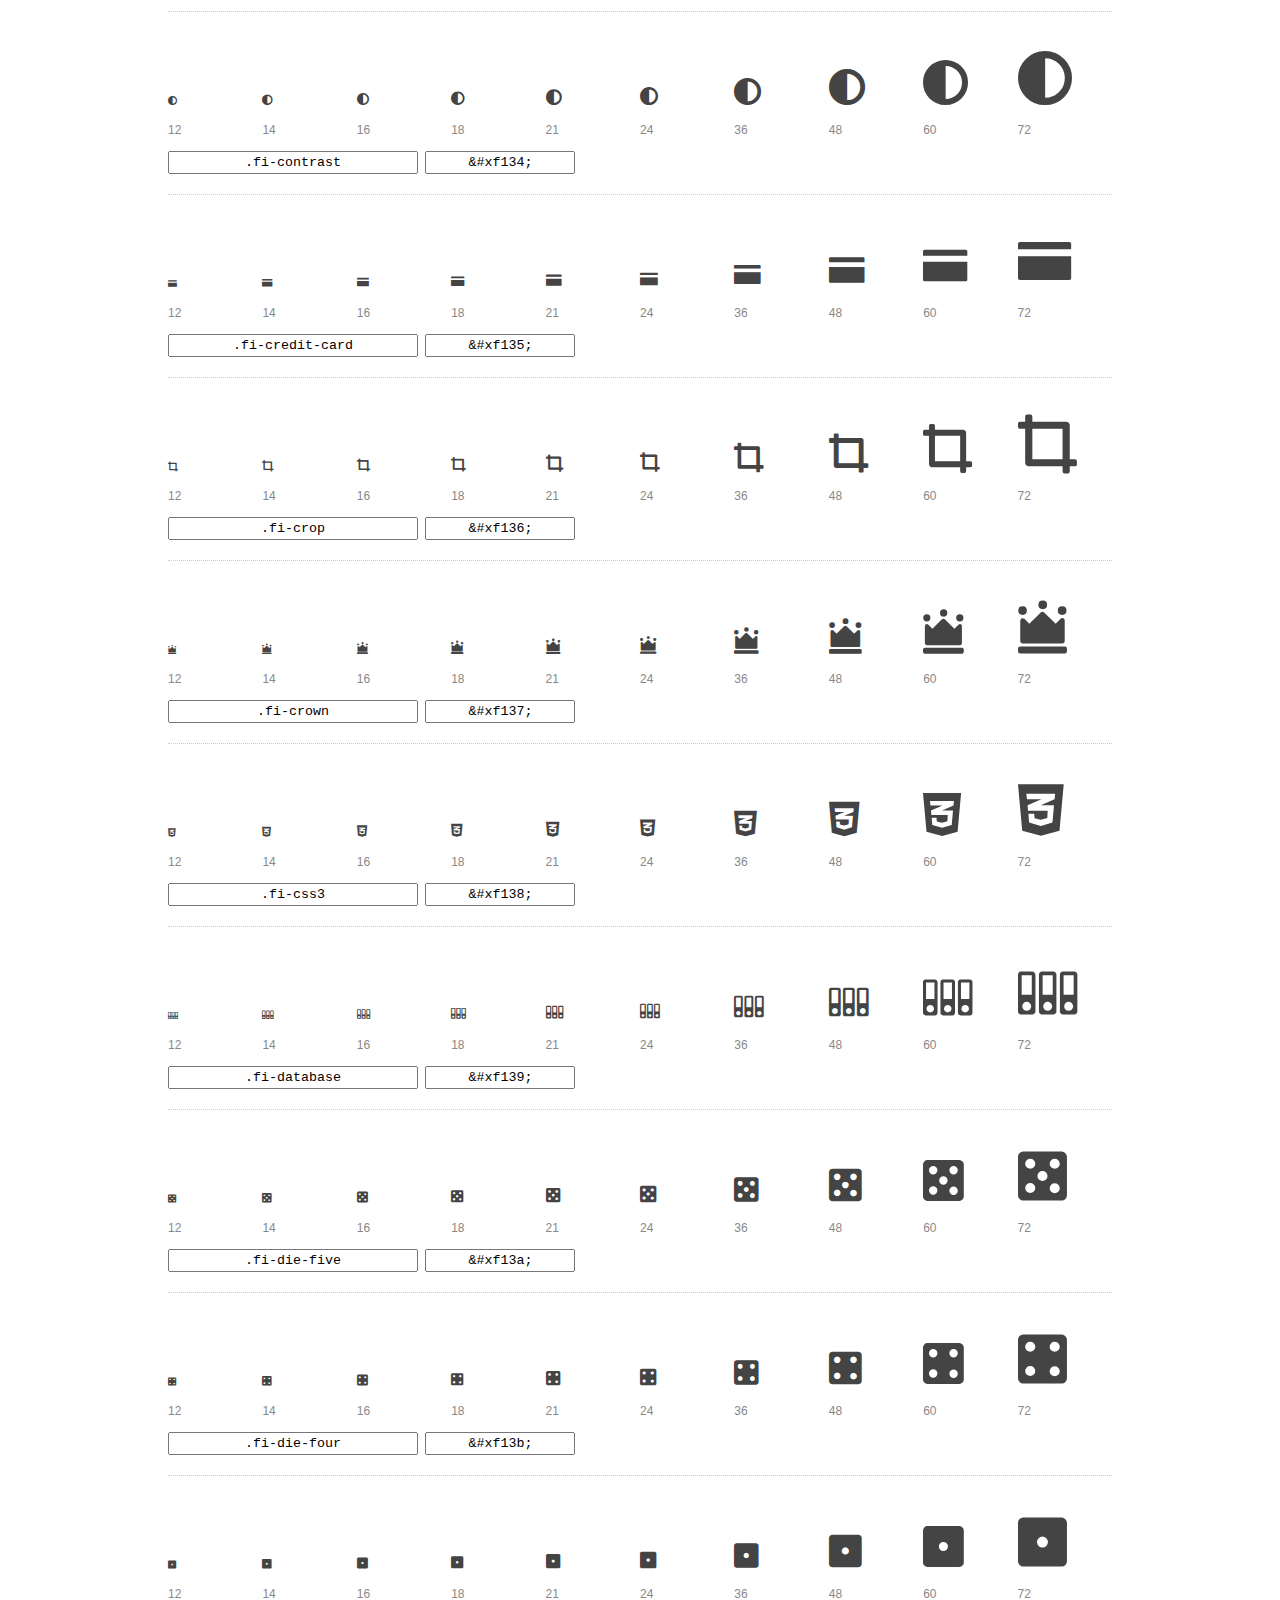
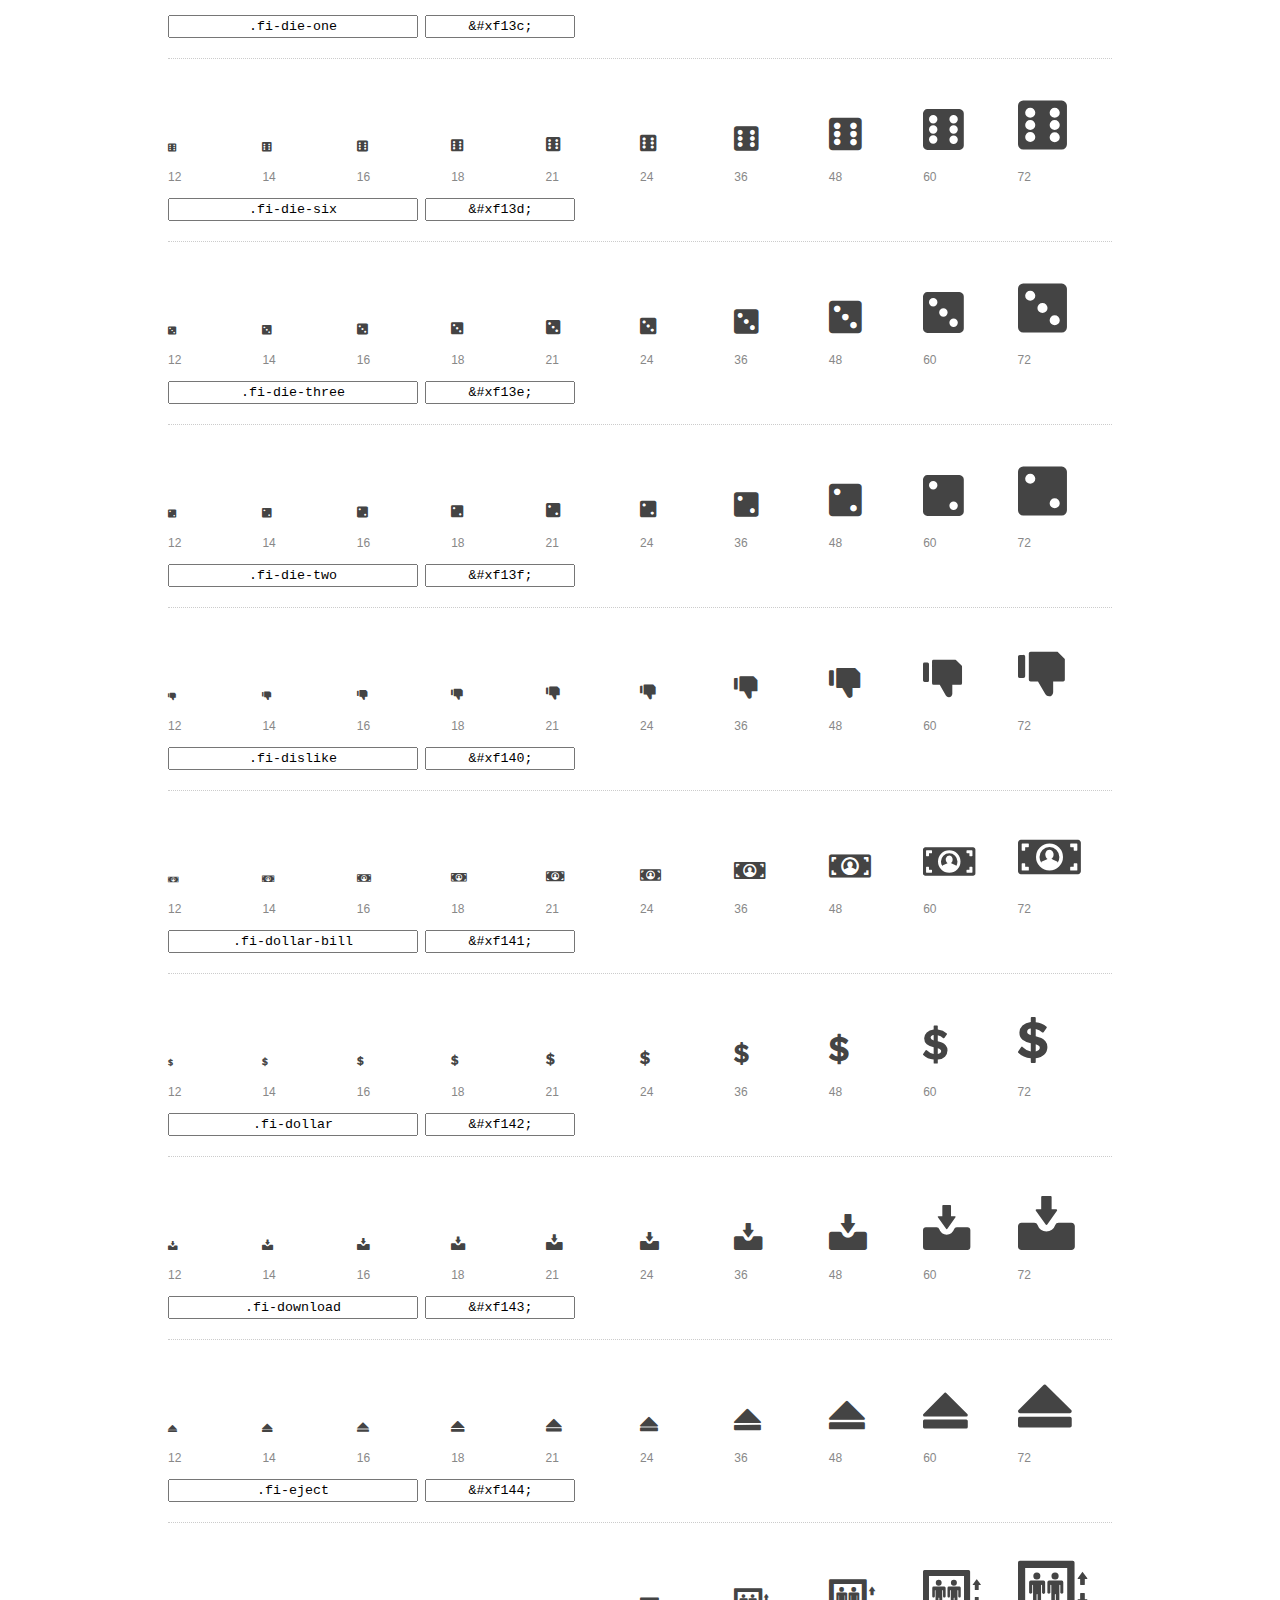
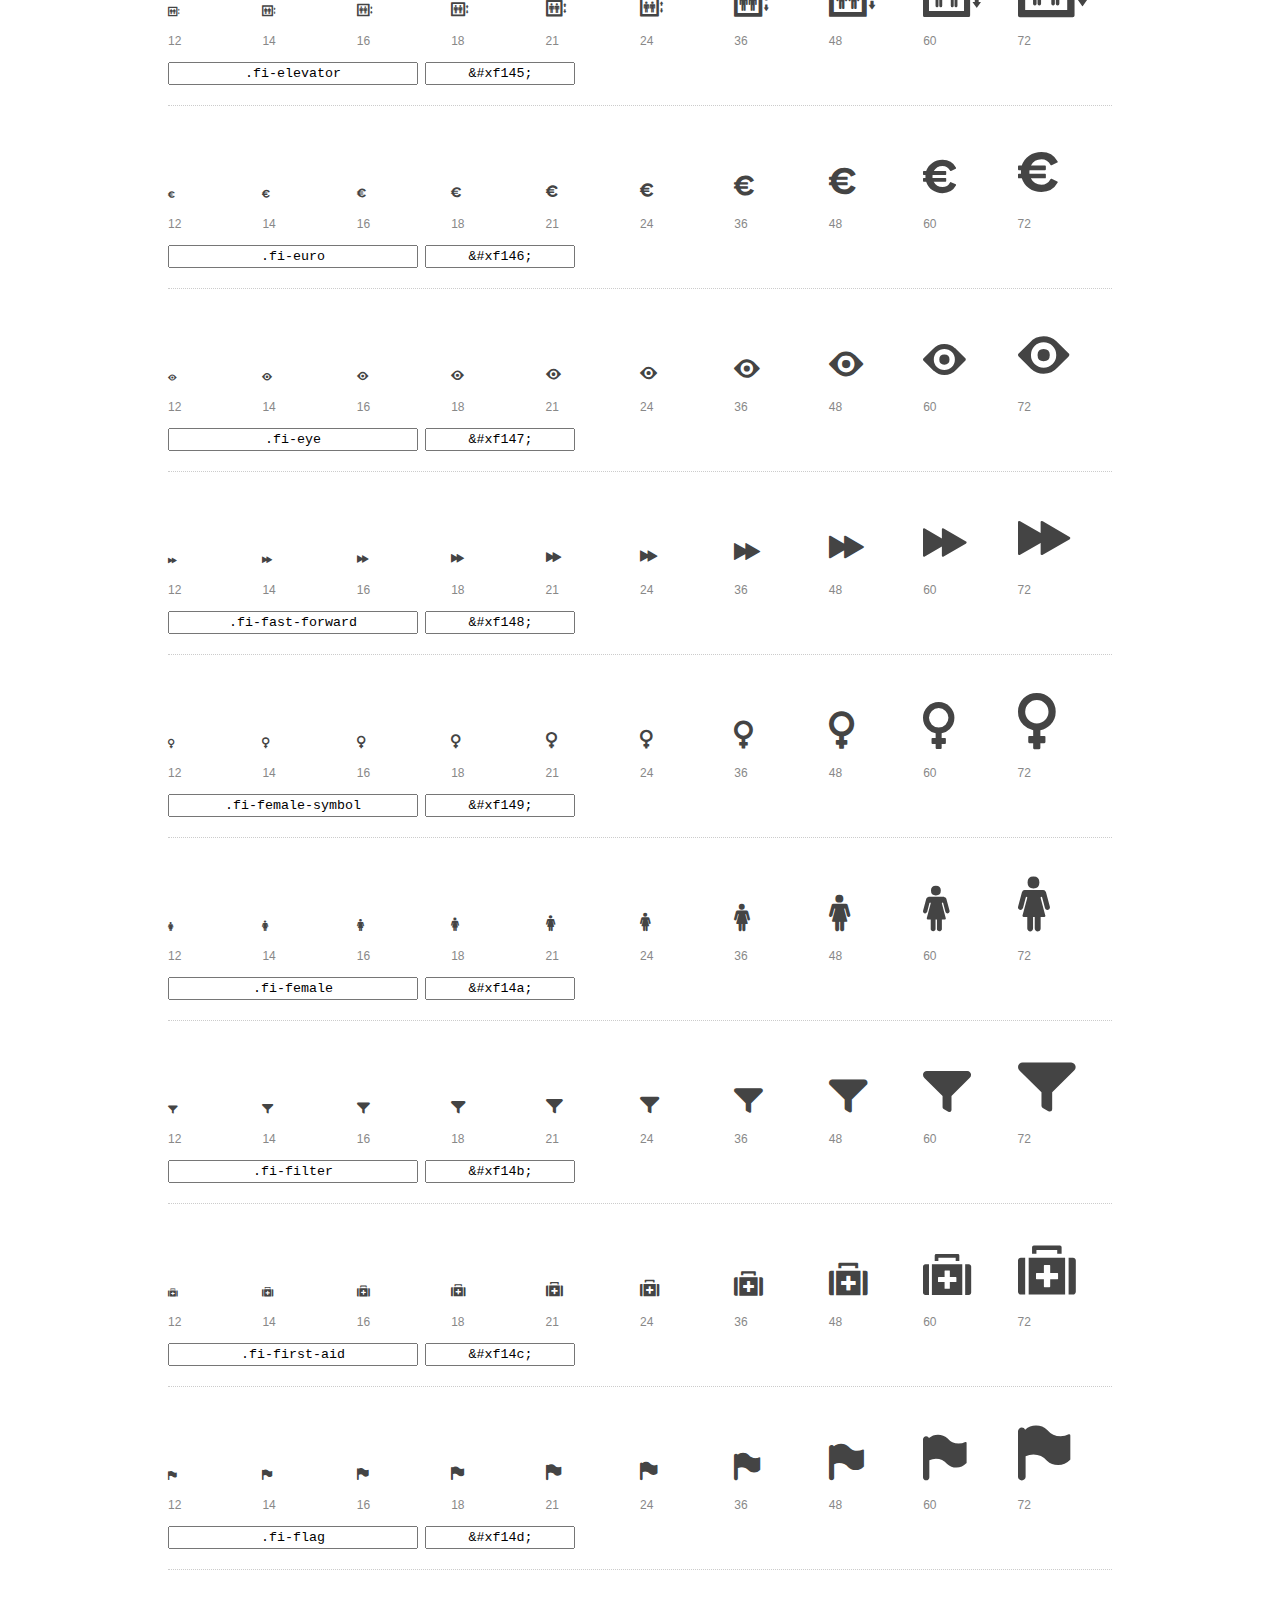
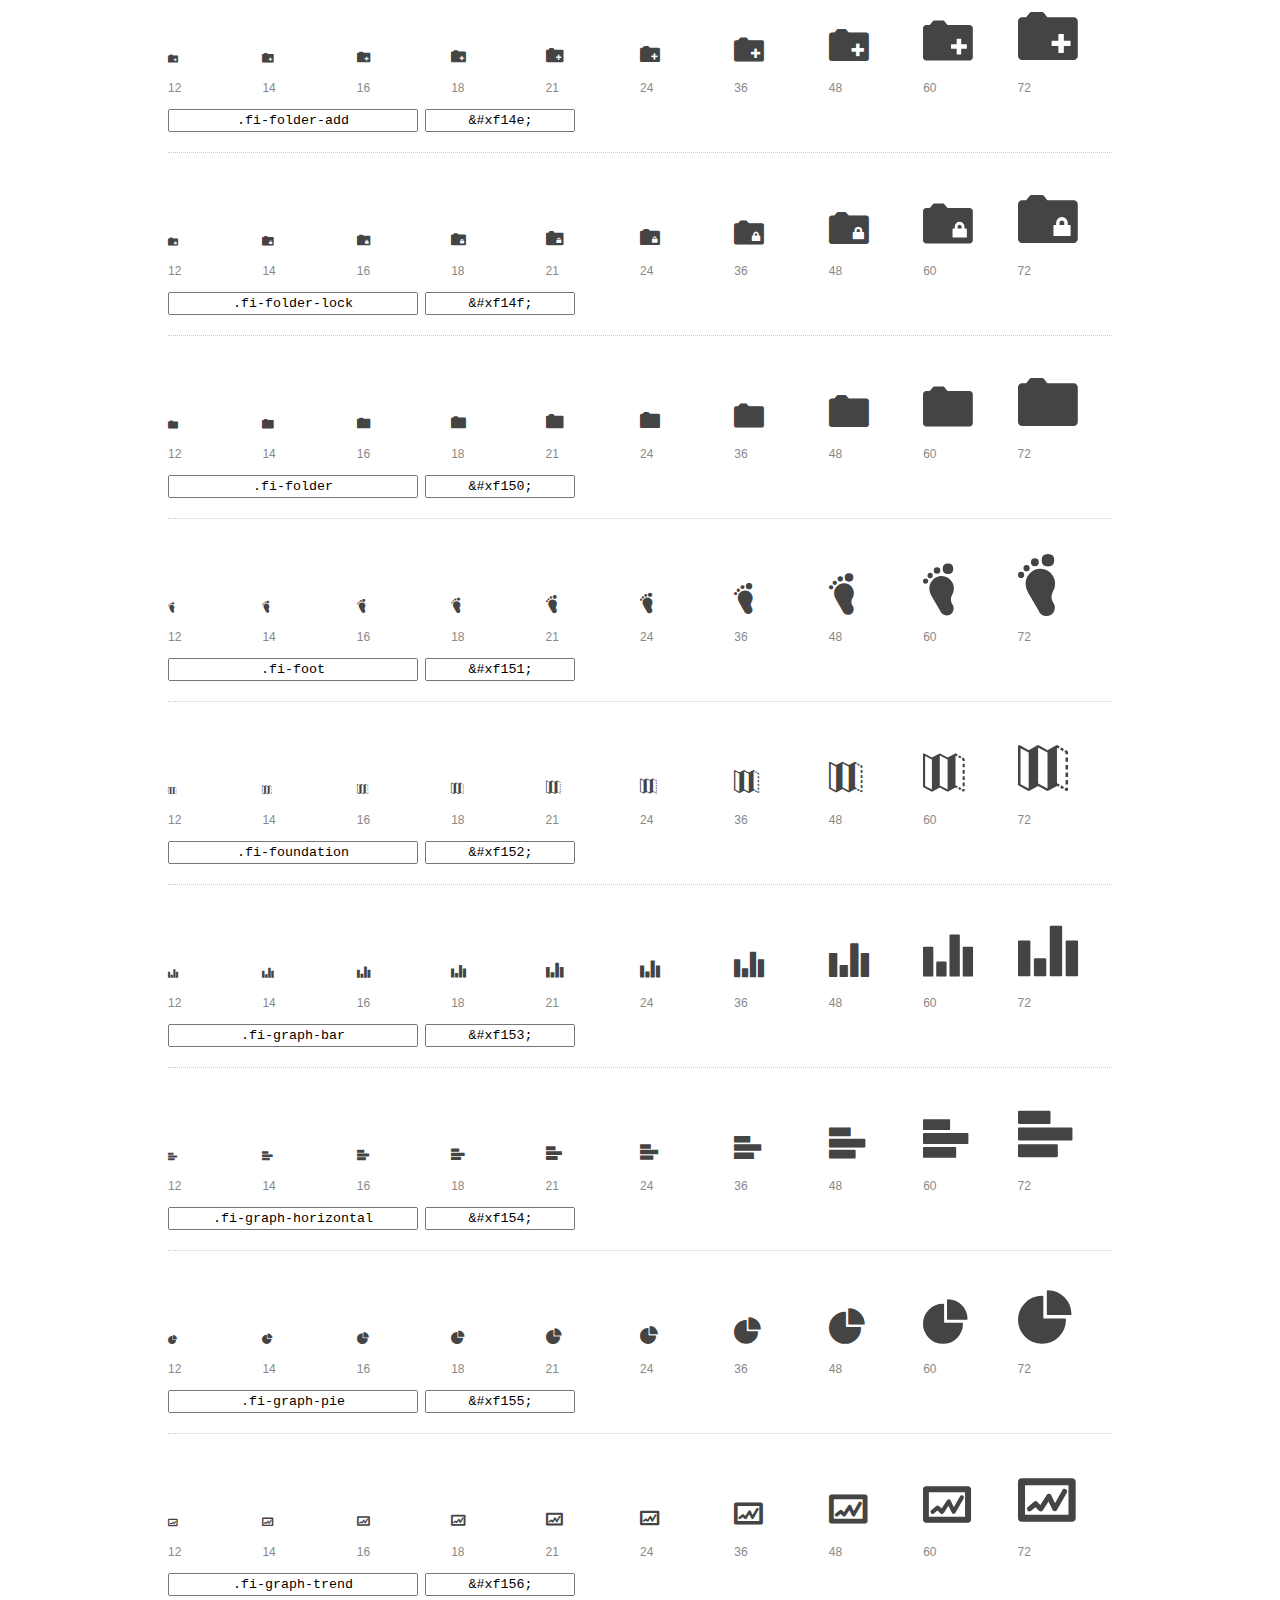
<file: Foundation/foundation-icons/preview.html>
<!DOCTYPE html>
<html>
  <head>
    <title>Foundation Icons glyphs preview</title>
    <link rel="stylesheet" href="foundation-icons.css" />

    <style>
      * {
        -moz-box-sizing: border-box;
        -webkit-box-sizing: border-box;
        box-sizing: border-box;
        margin: 0;
        padding: 0;
      }

      body {
        background: #fff;
        color: #444;
        font: 16px/1.5 "Helvetica Neue", Helvetica, Arial, sans-serif;
      }

      a, 
      a:visited {
        color: #888;
        text-decoration: underline;
      }
      a:hover, 
      a:focus { color: #000; }

      h1 {
        border-bottom: 2px solid #ddd;
        color: #888;
        font-size: 36px;
        font-weight: 300;
        margin-bottom: 20px;
        padding: 20px 0;
      }

      .container {
        margin: 0 auto;
        min-width: 880px;
        padding: 0 40px;
        width: 80%;
      }

      .glyph {
        border-bottom: 1px dotted #ccc;
        padding: 10px 0 20px;
        margin-bottom: 20px;
      }

      .preview-glyphs { vertical-align: bottom; } 

      .preview-scale { 
        color: #888;
        font-size: 12px; 
        margin-top: 5px;
      }

      .step {
        display: inline-block;
        line-height: 1;
        width: 10%;
      }

      
      .size-12 { font-size: 12px; }
      
      .size-14 { font-size: 14px; }
      
      .size-16 { font-size: 16px; }
      
      .size-18 { font-size: 18px; }
      
      .size-21 { font-size: 21px; }
      
      .size-24 { font-size: 24px; }
      
      .size-36 { font-size: 36px; }
      
      .size-48 { font-size: 48px; }
      
      .size-60 { font-size: 60px; }
      
      .size-72 { font-size: 72px; }
      

      .usage { margin-top: 10px; }

      .usage input {
        font-family: monospace;
        margin-right: 3px;
        padding: 2px 5px;
        text-align: center;
      }

      .usage .point { width: 150px; }

      .usage .class { width: 250px; }

      .footer {
        color: #888;
        font-size: 12px;
        padding: 20px 0;
      }
    </style>

    <!--[if lte IE 8]><script src="http://html5shiv.googlecode.com/svn/trunk/html5.js"></script><![endif]-->
  </head>

  <body>
    <div class="container">
      <h1>Foundation Icons contains 283 glyphs:</h1> 

      
      <div class="glyph">
        <div class="preview-glyphs">
          <i class="step fi-address-book size-12"></i><i class="step fi-address-book size-14"></i><i class="step fi-address-book size-16"></i><i class="step fi-address-book size-18"></i><i class="step fi-address-book size-21"></i><i class="step fi-address-book size-24"></i><i class="step fi-address-book size-36"></i><i class="step fi-address-book size-48"></i><i class="step fi-address-book size-60"></i><i class="step fi-address-book size-72"></i>
        </div>
        <div class="preview-scale">
          <span class="step">12</span><span class="step">14</span><span class="step">16</span><span class="step">18</span><span class="step">21</span><span class="step">24</span><span class="step">36</span><span class="step">48</span><span class="step">60</span><span class="step">72</span> 
        </div>
        <div class="usage">
          <input class="class" type="text" readonly="readonly" onClick="this.select();" value=".fi-address-book" />
          <input class="point" type="text" readonly="readonly" onClick="this.select();" value="&amp;#xf100;" />
        </div>
      </div>
      
      <div class="glyph">
        <div class="preview-glyphs">
          <i class="step fi-alert size-12"></i><i class="step fi-alert size-14"></i><i class="step fi-alert size-16"></i><i class="step fi-alert size-18"></i><i class="step fi-alert size-21"></i><i class="step fi-alert size-24"></i><i class="step fi-alert size-36"></i><i class="step fi-alert size-48"></i><i class="step fi-alert size-60"></i><i class="step fi-alert size-72"></i>
        </div>
        <div class="preview-scale">
          <span class="step">12</span><span class="step">14</span><span class="step">16</span><span class="step">18</span><span class="step">21</span><span class="step">24</span><span class="step">36</span><span class="step">48</span><span class="step">60</span><span class="step">72</span> 
        </div>
        <div class="usage">
          <input class="class" type="text" readonly="readonly" onClick="this.select();" value=".fi-alert" />
          <input class="point" type="text" readonly="readonly" onClick="this.select();" value="&amp;#xf101;" />
        </div>
      </div>
      
      <div class="glyph">
        <div class="preview-glyphs">
          <i class="step fi-align-center size-12"></i><i class="step fi-align-center size-14"></i><i class="step fi-align-center size-16"></i><i class="step fi-align-center size-18"></i><i class="step fi-align-center size-21"></i><i class="step fi-align-center size-24"></i><i class="step fi-align-center size-36"></i><i class="step fi-align-center size-48"></i><i class="step fi-align-center size-60"></i><i class="step fi-align-center size-72"></i>
        </div>
        <div class="preview-scale">
          <span class="step">12</span><span class="step">14</span><span class="step">16</span><span class="step">18</span><span class="step">21</span><span class="step">24</span><span class="step">36</span><span class="step">48</span><span class="step">60</span><span class="step">72</span> 
        </div>
        <div class="usage">
          <input class="class" type="text" readonly="readonly" onClick="this.select();" value=".fi-align-center" />
          <input class="point" type="text" readonly="readonly" onClick="this.select();" value="&amp;#xf102;" />
        </div>
      </div>
      
      <div class="glyph">
        <div class="preview-glyphs">
          <i class="step fi-align-justify size-12"></i><i class="step fi-align-justify size-14"></i><i class="step fi-align-justify size-16"></i><i class="step fi-align-justify size-18"></i><i class="step fi-align-justify size-21"></i><i class="step fi-align-justify size-24"></i><i class="step fi-align-justify size-36"></i><i class="step fi-align-justify size-48"></i><i class="step fi-align-justify size-60"></i><i class="step fi-align-justify size-72"></i>
        </div>
        <div class="preview-scale">
          <span class="step">12</span><span class="step">14</span><span class="step">16</span><span class="step">18</span><span class="step">21</span><span class="step">24</span><span class="step">36</span><span class="step">48</span><span class="step">60</span><span class="step">72</span> 
        </div>
        <div class="usage">
          <input class="class" type="text" readonly="readonly" onClick="this.select();" value=".fi-align-justify" />
          <input class="point" type="text" readonly="readonly" onClick="this.select();" value="&amp;#xf103;" />
        </div>
      </div>
      
      <div class="glyph">
        <div class="preview-glyphs">
          <i class="step fi-align-left size-12"></i><i class="step fi-align-left size-14"></i><i class="step fi-align-left size-16"></i><i class="step fi-align-left size-18"></i><i class="step fi-align-left size-21"></i><i class="step fi-align-left size-24"></i><i class="step fi-align-left size-36"></i><i class="step fi-align-left size-48"></i><i class="step fi-align-left size-60"></i><i class="step fi-align-left size-72"></i>
        </div>
        <div class="preview-scale">
          <span class="step">12</span><span class="step">14</span><span class="step">16</span><span class="step">18</span><span class="step">21</span><span class="step">24</span><span class="step">36</span><span class="step">48</span><span class="step">60</span><span class="step">72</span> 
        </div>
        <div class="usage">
          <input class="class" type="text" readonly="readonly" onClick="this.select();" value=".fi-align-left" />
          <input class="point" type="text" readonly="readonly" onClick="this.select();" value="&amp;#xf104;" />
        </div>
      </div>
      
      <div class="glyph">
        <div class="preview-glyphs">
          <i class="step fi-align-right size-12"></i><i class="step fi-align-right size-14"></i><i class="step fi-align-right size-16"></i><i class="step fi-align-right size-18"></i><i class="step fi-align-right size-21"></i><i class="step fi-align-right size-24"></i><i class="step fi-align-right size-36"></i><i class="step fi-align-right size-48"></i><i class="step fi-align-right size-60"></i><i class="step fi-align-right size-72"></i>
        </div>
        <div class="preview-scale">
          <span class="step">12</span><span class="step">14</span><span class="step">16</span><span class="step">18</span><span class="step">21</span><span class="step">24</span><span class="step">36</span><span class="step">48</span><span class="step">60</span><span class="step">72</span> 
        </div>
        <div class="usage">
          <input class="class" type="text" readonly="readonly" onClick="this.select();" value=".fi-align-right" />
          <input class="point" type="text" readonly="readonly" onClick="this.select();" value="&amp;#xf105;" />
        </div>
      </div>
      
      <div class="glyph">
        <div class="preview-glyphs">
          <i class="step fi-anchor size-12"></i><i class="step fi-anchor size-14"></i><i class="step fi-anchor size-16"></i><i class="step fi-anchor size-18"></i><i class="step fi-anchor size-21"></i><i class="step fi-anchor size-24"></i><i class="step fi-anchor size-36"></i><i class="step fi-anchor size-48"></i><i class="step fi-anchor size-60"></i><i class="step fi-anchor size-72"></i>
        </div>
        <div class="preview-scale">
          <span class="step">12</span><span class="step">14</span><span class="step">16</span><span class="step">18</span><span class="step">21</span><span class="step">24</span><span class="step">36</span><span class="step">48</span><span class="step">60</span><span class="step">72</span> 
        </div>
        <div class="usage">
          <input class="class" type="text" readonly="readonly" onClick="this.select();" value=".fi-anchor" />
          <input class="point" type="text" readonly="readonly" onClick="this.select();" value="&amp;#xf106;" />
        </div>
      </div>
      
      <div class="glyph">
        <div class="preview-glyphs">
          <i class="step fi-annotate size-12"></i><i class="step fi-annotate size-14"></i><i class="step fi-annotate size-16"></i><i class="step fi-annotate size-18"></i><i class="step fi-annotate size-21"></i><i class="step fi-annotate size-24"></i><i class="step fi-annotate size-36"></i><i class="step fi-annotate size-48"></i><i class="step fi-annotate size-60"></i><i class="step fi-annotate size-72"></i>
        </div>
        <div class="preview-scale">
          <span class="step">12</span><span class="step">14</span><span class="step">16</span><span class="step">18</span><span class="step">21</span><span class="step">24</span><span class="step">36</span><span class="step">48</span><span class="step">60</span><span class="step">72</span> 
        </div>
        <div class="usage">
          <input class="class" type="text" readonly="readonly" onClick="this.select();" value=".fi-annotate" />
          <input class="point" type="text" readonly="readonly" onClick="this.select();" value="&amp;#xf107;" />
        </div>
      </div>
      
      <div class="glyph">
        <div class="preview-glyphs">
          <i class="step fi-archive size-12"></i><i class="step fi-archive size-14"></i><i class="step fi-archive size-16"></i><i class="step fi-archive size-18"></i><i class="step fi-archive size-21"></i><i class="step fi-archive size-24"></i><i class="step fi-archive size-36"></i><i class="step fi-archive size-48"></i><i class="step fi-archive size-60"></i><i class="step fi-archive size-72"></i>
        </div>
        <div class="preview-scale">
          <span class="step">12</span><span class="step">14</span><span class="step">16</span><span class="step">18</span><span class="step">21</span><span class="step">24</span><span class="step">36</span><span class="step">48</span><span class="step">60</span><span class="step">72</span> 
        </div>
        <div class="usage">
          <input class="class" type="text" readonly="readonly" onClick="this.select();" value=".fi-archive" />
          <input class="point" type="text" readonly="readonly" onClick="this.select();" value="&amp;#xf108;" />
        </div>
      </div>
      
      <div class="glyph">
        <div class="preview-glyphs">
          <i class="step fi-arrow-down size-12"></i><i class="step fi-arrow-down size-14"></i><i class="step fi-arrow-down size-16"></i><i class="step fi-arrow-down size-18"></i><i class="step fi-arrow-down size-21"></i><i class="step fi-arrow-down size-24"></i><i class="step fi-arrow-down size-36"></i><i class="step fi-arrow-down size-48"></i><i class="step fi-arrow-down size-60"></i><i class="step fi-arrow-down size-72"></i>
        </div>
        <div class="preview-scale">
          <span class="step">12</span><span class="step">14</span><span class="step">16</span><span class="step">18</span><span class="step">21</span><span class="step">24</span><span class="step">36</span><span class="step">48</span><span class="step">60</span><span class="step">72</span> 
        </div>
        <div class="usage">
          <input class="class" type="text" readonly="readonly" onClick="this.select();" value=".fi-arrow-down" />
          <input class="point" type="text" readonly="readonly" onClick="this.select();" value="&amp;#xf109;" />
        </div>
      </div>
      
      <div class="glyph">
        <div class="preview-glyphs">
          <i class="step fi-arrow-left size-12"></i><i class="step fi-arrow-left size-14"></i><i class="step fi-arrow-left size-16"></i><i class="step fi-arrow-left size-18"></i><i class="step fi-arrow-left size-21"></i><i class="step fi-arrow-left size-24"></i><i class="step fi-arrow-left size-36"></i><i class="step fi-arrow-left size-48"></i><i class="step fi-arrow-left size-60"></i><i class="step fi-arrow-left size-72"></i>
        </div>
        <div class="preview-scale">
          <span class="step">12</span><span class="step">14</span><span class="step">16</span><span class="step">18</span><span class="step">21</span><span class="step">24</span><span class="step">36</span><span class="step">48</span><span class="step">60</span><span class="step">72</span> 
        </div>
        <div class="usage">
          <input class="class" type="text" readonly="readonly" onClick="this.select();" value=".fi-arrow-left" />
          <input class="point" type="text" readonly="readonly" onClick="this.select();" value="&amp;#xf10a;" />
        </div>
      </div>
      
      <div class="glyph">
        <div class="preview-glyphs">
          <i class="step fi-arrow-right size-12"></i><i class="step fi-arrow-right size-14"></i><i class="step fi-arrow-right size-16"></i><i class="step fi-arrow-right size-18"></i><i class="step fi-arrow-right size-21"></i><i class="step fi-arrow-right size-24"></i><i class="step fi-arrow-right size-36"></i><i class="step fi-arrow-right size-48"></i><i class="step fi-arrow-right size-60"></i><i class="step fi-arrow-right size-72"></i>
        </div>
        <div class="preview-scale">
          <span class="step">12</span><span class="step">14</span><span class="step">16</span><span class="step">18</span><span class="step">21</span><span class="step">24</span><span class="step">36</span><span class="step">48</span><span class="step">60</span><span class="step">72</span> 
        </div>
        <div class="usage">
          <input class="class" type="text" readonly="readonly" onClick="this.select();" value=".fi-arrow-right" />
          <input class="point" type="text" readonly="readonly" onClick="this.select();" value="&amp;#xf10b;" />
        </div>
      </div>
      
      <div class="glyph">
        <div class="preview-glyphs">
          <i class="step fi-arrow-up size-12"></i><i class="step fi-arrow-up size-14"></i><i class="step fi-arrow-up size-16"></i><i class="step fi-arrow-up size-18"></i><i class="step fi-arrow-up size-21"></i><i class="step fi-arrow-up size-24"></i><i class="step fi-arrow-up size-36"></i><i class="step fi-arrow-up size-48"></i><i class="step fi-arrow-up size-60"></i><i class="step fi-arrow-up size-72"></i>
        </div>
        <div class="preview-scale">
          <span class="step">12</span><span class="step">14</span><span class="step">16</span><span class="step">18</span><span class="step">21</span><span class="step">24</span><span class="step">36</span><span class="step">48</span><span class="step">60</span><span class="step">72</span> 
        </div>
        <div class="usage">
          <input class="class" type="text" readonly="readonly" onClick="this.select();" value=".fi-arrow-up" />
          <input class="point" type="text" readonly="readonly" onClick="this.select();" value="&amp;#xf10c;" />
        </div>
      </div>
      
      <div class="glyph">
        <div class="preview-glyphs">
          <i class="step fi-arrows-compress size-12"></i><i class="step fi-arrows-compress size-14"></i><i class="step fi-arrows-compress size-16"></i><i class="step fi-arrows-compress size-18"></i><i class="step fi-arrows-compress size-21"></i><i class="step fi-arrows-compress size-24"></i><i class="step fi-arrows-compress size-36"></i><i class="step fi-arrows-compress size-48"></i><i class="step fi-arrows-compress size-60"></i><i class="step fi-arrows-compress size-72"></i>
        </div>
        <div class="preview-scale">
          <span class="step">12</span><span class="step">14</span><span class="step">16</span><span class="step">18</span><span class="step">21</span><span class="step">24</span><span class="step">36</span><span class="step">48</span><span class="step">60</span><span class="step">72</span> 
        </div>
        <div class="usage">
          <input class="class" type="text" readonly="readonly" onClick="this.select();" value=".fi-arrows-compress" />
          <input class="point" type="text" readonly="readonly" onClick="this.select();" value="&amp;#xf10d;" />
        </div>
      </div>
      
      <div class="glyph">
        <div class="preview-glyphs">
          <i class="step fi-arrows-expand size-12"></i><i class="step fi-arrows-expand size-14"></i><i class="step fi-arrows-expand size-16"></i><i class="step fi-arrows-expand size-18"></i><i class="step fi-arrows-expand size-21"></i><i class="step fi-arrows-expand size-24"></i><i class="step fi-arrows-expand size-36"></i><i class="step fi-arrows-expand size-48"></i><i class="step fi-arrows-expand size-60"></i><i class="step fi-arrows-expand size-72"></i>
        </div>
        <div class="preview-scale">
          <span class="step">12</span><span class="step">14</span><span class="step">16</span><span class="step">18</span><span class="step">21</span><span class="step">24</span><span class="step">36</span><span class="step">48</span><span class="step">60</span><span class="step">72</span> 
        </div>
        <div class="usage">
          <input class="class" type="text" readonly="readonly" onClick="this.select();" value=".fi-arrows-expand" />
          <input class="point" type="text" readonly="readonly" onClick="this.select();" value="&amp;#xf10e;" />
        </div>
      </div>
      
      <div class="glyph">
        <div class="preview-glyphs">
          <i class="step fi-arrows-in size-12"></i><i class="step fi-arrows-in size-14"></i><i class="step fi-arrows-in size-16"></i><i class="step fi-arrows-in size-18"></i><i class="step fi-arrows-in size-21"></i><i class="step fi-arrows-in size-24"></i><i class="step fi-arrows-in size-36"></i><i class="step fi-arrows-in size-48"></i><i class="step fi-arrows-in size-60"></i><i class="step fi-arrows-in size-72"></i>
        </div>
        <div class="preview-scale">
          <span class="step">12</span><span class="step">14</span><span class="step">16</span><span class="step">18</span><span class="step">21</span><span class="step">24</span><span class="step">36</span><span class="step">48</span><span class="step">60</span><span class="step">72</span> 
        </div>
        <div class="usage">
          <input class="class" type="text" readonly="readonly" onClick="this.select();" value=".fi-arrows-in" />
          <input class="point" type="text" readonly="readonly" onClick="this.select();" value="&amp;#xf10f;" />
        </div>
      </div>
      
      <div class="glyph">
        <div class="preview-glyphs">
          <i class="step fi-arrows-out size-12"></i><i class="step fi-arrows-out size-14"></i><i class="step fi-arrows-out size-16"></i><i class="step fi-arrows-out size-18"></i><i class="step fi-arrows-out size-21"></i><i class="step fi-arrows-out size-24"></i><i class="step fi-arrows-out size-36"></i><i class="step fi-arrows-out size-48"></i><i class="step fi-arrows-out size-60"></i><i class="step fi-arrows-out size-72"></i>
        </div>
        <div class="preview-scale">
          <span class="step">12</span><span class="step">14</span><span class="step">16</span><span class="step">18</span><span class="step">21</span><span class="step">24</span><span class="step">36</span><span class="step">48</span><span class="step">60</span><span class="step">72</span> 
        </div>
        <div class="usage">
          <input class="class" type="text" readonly="readonly" onClick="this.select();" value=".fi-arrows-out" />
          <input class="point" type="text" readonly="readonly" onClick="this.select();" value="&amp;#xf110;" />
        </div>
      </div>
      
      <div class="glyph">
        <div class="preview-glyphs">
          <i class="step fi-asl size-12"></i><i class="step fi-asl size-14"></i><i class="step fi-asl size-16"></i><i class="step fi-asl size-18"></i><i class="step fi-asl size-21"></i><i class="step fi-asl size-24"></i><i class="step fi-asl size-36"></i><i class="step fi-asl size-48"></i><i class="step fi-asl size-60"></i><i class="step fi-asl size-72"></i>
        </div>
        <div class="preview-scale">
          <span class="step">12</span><span class="step">14</span><span class="step">16</span><span class="step">18</span><span class="step">21</span><span class="step">24</span><span class="step">36</span><span class="step">48</span><span class="step">60</span><span class="step">72</span> 
        </div>
        <div class="usage">
          <input class="class" type="text" readonly="readonly" onClick="this.select();" value=".fi-asl" />
          <input class="point" type="text" readonly="readonly" onClick="this.select();" value="&amp;#xf111;" />
        </div>
      </div>
      
      <div class="glyph">
        <div class="preview-glyphs">
          <i class="step fi-asterisk size-12"></i><i class="step fi-asterisk size-14"></i><i class="step fi-asterisk size-16"></i><i class="step fi-asterisk size-18"></i><i class="step fi-asterisk size-21"></i><i class="step fi-asterisk size-24"></i><i class="step fi-asterisk size-36"></i><i class="step fi-asterisk size-48"></i><i class="step fi-asterisk size-60"></i><i class="step fi-asterisk size-72"></i>
        </div>
        <div class="preview-scale">
          <span class="step">12</span><span class="step">14</span><span class="step">16</span><span class="step">18</span><span class="step">21</span><span class="step">24</span><span class="step">36</span><span class="step">48</span><span class="step">60</span><span class="step">72</span> 
        </div>
        <div class="usage">
          <input class="class" type="text" readonly="readonly" onClick="this.select();" value=".fi-asterisk" />
          <input class="point" type="text" readonly="readonly" onClick="this.select();" value="&amp;#xf112;" />
        </div>
      </div>
      
      <div class="glyph">
        <div class="preview-glyphs">
          <i class="step fi-at-sign size-12"></i><i class="step fi-at-sign size-14"></i><i class="step fi-at-sign size-16"></i><i class="step fi-at-sign size-18"></i><i class="step fi-at-sign size-21"></i><i class="step fi-at-sign size-24"></i><i class="step fi-at-sign size-36"></i><i class="step fi-at-sign size-48"></i><i class="step fi-at-sign size-60"></i><i class="step fi-at-sign size-72"></i>
        </div>
        <div class="preview-scale">
          <span class="step">12</span><span class="step">14</span><span class="step">16</span><span class="step">18</span><span class="step">21</span><span class="step">24</span><span class="step">36</span><span class="step">48</span><span class="step">60</span><span class="step">72</span> 
        </div>
        <div class="usage">
          <input class="class" type="text" readonly="readonly" onClick="this.select();" value=".fi-at-sign" />
          <input class="point" type="text" readonly="readonly" onClick="this.select();" value="&amp;#xf113;" />
        </div>
      </div>
      
      <div class="glyph">
        <div class="preview-glyphs">
          <i class="step fi-background-color size-12"></i><i class="step fi-background-color size-14"></i><i class="step fi-background-color size-16"></i><i class="step fi-background-color size-18"></i><i class="step fi-background-color size-21"></i><i class="step fi-background-color size-24"></i><i class="step fi-background-color size-36"></i><i class="step fi-background-color size-48"></i><i class="step fi-background-color size-60"></i><i class="step fi-background-color size-72"></i>
        </div>
        <div class="preview-scale">
          <span class="step">12</span><span class="step">14</span><span class="step">16</span><span class="step">18</span><span class="step">21</span><span class="step">24</span><span class="step">36</span><span class="step">48</span><span class="step">60</span><span class="step">72</span> 
        </div>
        <div class="usage">
          <input class="class" type="text" readonly="readonly" onClick="this.select();" value=".fi-background-color" />
          <input class="point" type="text" readonly="readonly" onClick="this.select();" value="&amp;#xf114;" />
        </div>
      </div>
      
      <div class="glyph">
        <div class="preview-glyphs">
          <i class="step fi-battery-empty size-12"></i><i class="step fi-battery-empty size-14"></i><i class="step fi-battery-empty size-16"></i><i class="step fi-battery-empty size-18"></i><i class="step fi-battery-empty size-21"></i><i class="step fi-battery-empty size-24"></i><i class="step fi-battery-empty size-36"></i><i class="step fi-battery-empty size-48"></i><i class="step fi-battery-empty size-60"></i><i class="step fi-battery-empty size-72"></i>
        </div>
        <div class="preview-scale">
          <span class="step">12</span><span class="step">14</span><span class="step">16</span><span class="step">18</span><span class="step">21</span><span class="step">24</span><span class="step">36</span><span class="step">48</span><span class="step">60</span><span class="step">72</span> 
        </div>
        <div class="usage">
          <input class="class" type="text" readonly="readonly" onClick="this.select();" value=".fi-battery-empty" />
          <input class="point" type="text" readonly="readonly" onClick="this.select();" value="&amp;#xf115;" />
        </div>
      </div>
      
      <div class="glyph">
        <div class="preview-glyphs">
          <i class="step fi-battery-full size-12"></i><i class="step fi-battery-full size-14"></i><i class="step fi-battery-full size-16"></i><i class="step fi-battery-full size-18"></i><i class="step fi-battery-full size-21"></i><i class="step fi-battery-full size-24"></i><i class="step fi-battery-full size-36"></i><i class="step fi-battery-full size-48"></i><i class="step fi-battery-full size-60"></i><i class="step fi-battery-full size-72"></i>
        </div>
        <div class="preview-scale">
          <span class="step">12</span><span class="step">14</span><span class="step">16</span><span class="step">18</span><span class="step">21</span><span class="step">24</span><span class="step">36</span><span class="step">48</span><span class="step">60</span><span class="step">72</span> 
        </div>
        <div class="usage">
          <input class="class" type="text" readonly="readonly" onClick="this.select();" value=".fi-battery-full" />
          <input class="point" type="text" readonly="readonly" onClick="this.select();" value="&amp;#xf116;" />
        </div>
      </div>
      
      <div class="glyph">
        <div class="preview-glyphs">
          <i class="step fi-battery-half size-12"></i><i class="step fi-battery-half size-14"></i><i class="step fi-battery-half size-16"></i><i class="step fi-battery-half size-18"></i><i class="step fi-battery-half size-21"></i><i class="step fi-battery-half size-24"></i><i class="step fi-battery-half size-36"></i><i class="step fi-battery-half size-48"></i><i class="step fi-battery-half size-60"></i><i class="step fi-battery-half size-72"></i>
        </div>
        <div class="preview-scale">
          <span class="step">12</span><span class="step">14</span><span class="step">16</span><span class="step">18</span><span class="step">21</span><span class="step">24</span><span class="step">36</span><span class="step">48</span><span class="step">60</span><span class="step">72</span> 
        </div>
        <div class="usage">
          <input class="class" type="text" readonly="readonly" onClick="this.select();" value=".fi-battery-half" />
          <input class="point" type="text" readonly="readonly" onClick="this.select();" value="&amp;#xf117;" />
        </div>
      </div>
      
      <div class="glyph">
        <div class="preview-glyphs">
          <i class="step fi-bitcoin-circle size-12"></i><i class="step fi-bitcoin-circle size-14"></i><i class="step fi-bitcoin-circle size-16"></i><i class="step fi-bitcoin-circle size-18"></i><i class="step fi-bitcoin-circle size-21"></i><i class="step fi-bitcoin-circle size-24"></i><i class="step fi-bitcoin-circle size-36"></i><i class="step fi-bitcoin-circle size-48"></i><i class="step fi-bitcoin-circle size-60"></i><i class="step fi-bitcoin-circle size-72"></i>
        </div>
        <div class="preview-scale">
          <span class="step">12</span><span class="step">14</span><span class="step">16</span><span class="step">18</span><span class="step">21</span><span class="step">24</span><span class="step">36</span><span class="step">48</span><span class="step">60</span><span class="step">72</span> 
        </div>
        <div class="usage">
          <input class="class" type="text" readonly="readonly" onClick="this.select();" value=".fi-bitcoin-circle" />
          <input class="point" type="text" readonly="readonly" onClick="this.select();" value="&amp;#xf118;" />
        </div>
      </div>
      
      <div class="glyph">
        <div class="preview-glyphs">
          <i class="step fi-bitcoin size-12"></i><i class="step fi-bitcoin size-14"></i><i class="step fi-bitcoin size-16"></i><i class="step fi-bitcoin size-18"></i><i class="step fi-bitcoin size-21"></i><i class="step fi-bitcoin size-24"></i><i class="step fi-bitcoin size-36"></i><i class="step fi-bitcoin size-48"></i><i class="step fi-bitcoin size-60"></i><i class="step fi-bitcoin size-72"></i>
        </div>
        <div class="preview-scale">
          <span class="step">12</span><span class="step">14</span><span class="step">16</span><span class="step">18</span><span class="step">21</span><span class="step">24</span><span class="step">36</span><span class="step">48</span><span class="step">60</span><span class="step">72</span> 
        </div>
        <div class="usage">
          <input class="class" type="text" readonly="readonly" onClick="this.select();" value=".fi-bitcoin" />
          <input class="point" type="text" readonly="readonly" onClick="this.select();" value="&amp;#xf119;" />
        </div>
      </div>
      
      <div class="glyph">
        <div class="preview-glyphs">
          <i class="step fi-blind size-12"></i><i class="step fi-blind size-14"></i><i class="step fi-blind size-16"></i><i class="step fi-blind size-18"></i><i class="step fi-blind size-21"></i><i class="step fi-blind size-24"></i><i class="step fi-blind size-36"></i><i class="step fi-blind size-48"></i><i class="step fi-blind size-60"></i><i class="step fi-blind size-72"></i>
        </div>
        <div class="preview-scale">
          <span class="step">12</span><span class="step">14</span><span class="step">16</span><span class="step">18</span><span class="step">21</span><span class="step">24</span><span class="step">36</span><span class="step">48</span><span class="step">60</span><span class="step">72</span> 
        </div>
        <div class="usage">
          <input class="class" type="text" readonly="readonly" onClick="this.select();" value=".fi-blind" />
          <input class="point" type="text" readonly="readonly" onClick="this.select();" value="&amp;#xf11a;" />
        </div>
      </div>
      
      <div class="glyph">
        <div class="preview-glyphs">
          <i class="step fi-bluetooth size-12"></i><i class="step fi-bluetooth size-14"></i><i class="step fi-bluetooth size-16"></i><i class="step fi-bluetooth size-18"></i><i class="step fi-bluetooth size-21"></i><i class="step fi-bluetooth size-24"></i><i class="step fi-bluetooth size-36"></i><i class="step fi-bluetooth size-48"></i><i class="step fi-bluetooth size-60"></i><i class="step fi-bluetooth size-72"></i>
        </div>
        <div class="preview-scale">
          <span class="step">12</span><span class="step">14</span><span class="step">16</span><span class="step">18</span><span class="step">21</span><span class="step">24</span><span class="step">36</span><span class="step">48</span><span class="step">60</span><span class="step">72</span> 
        </div>
        <div class="usage">
          <input class="class" type="text" readonly="readonly" onClick="this.select();" value=".fi-bluetooth" />
          <input class="point" type="text" readonly="readonly" onClick="this.select();" value="&amp;#xf11b;" />
        </div>
      </div>
      
      <div class="glyph">
        <div class="preview-glyphs">
          <i class="step fi-bold size-12"></i><i class="step fi-bold size-14"></i><i class="step fi-bold size-16"></i><i class="step fi-bold size-18"></i><i class="step fi-bold size-21"></i><i class="step fi-bold size-24"></i><i class="step fi-bold size-36"></i><i class="step fi-bold size-48"></i><i class="step fi-bold size-60"></i><i class="step fi-bold size-72"></i>
        </div>
        <div class="preview-scale">
          <span class="step">12</span><span class="step">14</span><span class="step">16</span><span class="step">18</span><span class="step">21</span><span class="step">24</span><span class="step">36</span><span class="step">48</span><span class="step">60</span><span class="step">72</span> 
        </div>
        <div class="usage">
          <input class="class" type="text" readonly="readonly" onClick="this.select();" value=".fi-bold" />
          <input class="point" type="text" readonly="readonly" onClick="this.select();" value="&amp;#xf11c;" />
        </div>
      </div>
      
      <div class="glyph">
        <div class="preview-glyphs">
          <i class="step fi-book-bookmark size-12"></i><i class="step fi-book-bookmark size-14"></i><i class="step fi-book-bookmark size-16"></i><i class="step fi-book-bookmark size-18"></i><i class="step fi-book-bookmark size-21"></i><i class="step fi-book-bookmark size-24"></i><i class="step fi-book-bookmark size-36"></i><i class="step fi-book-bookmark size-48"></i><i class="step fi-book-bookmark size-60"></i><i class="step fi-book-bookmark size-72"></i>
        </div>
        <div class="preview-scale">
          <span class="step">12</span><span class="step">14</span><span class="step">16</span><span class="step">18</span><span class="step">21</span><span class="step">24</span><span class="step">36</span><span class="step">48</span><span class="step">60</span><span class="step">72</span> 
        </div>
        <div class="usage">
          <input class="class" type="text" readonly="readonly" onClick="this.select();" value=".fi-book-bookmark" />
          <input class="point" type="text" readonly="readonly" onClick="this.select();" value="&amp;#xf11d;" />
        </div>
      </div>
      
      <div class="glyph">
        <div class="preview-glyphs">
          <i class="step fi-book size-12"></i><i class="step fi-book size-14"></i><i class="step fi-book size-16"></i><i class="step fi-book size-18"></i><i class="step fi-book size-21"></i><i class="step fi-book size-24"></i><i class="step fi-book size-36"></i><i class="step fi-book size-48"></i><i class="step fi-book size-60"></i><i class="step fi-book size-72"></i>
        </div>
        <div class="preview-scale">
          <span class="step">12</span><span class="step">14</span><span class="step">16</span><span class="step">18</span><span class="step">21</span><span class="step">24</span><span class="step">36</span><span class="step">48</span><span class="step">60</span><span class="step">72</span> 
        </div>
        <div class="usage">
          <input class="class" type="text" readonly="readonly" onClick="this.select();" value=".fi-book" />
          <input class="point" type="text" readonly="readonly" onClick="this.select();" value="&amp;#xf11e;" />
        </div>
      </div>
      
      <div class="glyph">
        <div class="preview-glyphs">
          <i class="step fi-bookmark size-12"></i><i class="step fi-bookmark size-14"></i><i class="step fi-bookmark size-16"></i><i class="step fi-bookmark size-18"></i><i class="step fi-bookmark size-21"></i><i class="step fi-bookmark size-24"></i><i class="step fi-bookmark size-36"></i><i class="step fi-bookmark size-48"></i><i class="step fi-bookmark size-60"></i><i class="step fi-bookmark size-72"></i>
        </div>
        <div class="preview-scale">
          <span class="step">12</span><span class="step">14</span><span class="step">16</span><span class="step">18</span><span class="step">21</span><span class="step">24</span><span class="step">36</span><span class="step">48</span><span class="step">60</span><span class="step">72</span> 
        </div>
        <div class="usage">
          <input class="class" type="text" readonly="readonly" onClick="this.select();" value=".fi-bookmark" />
          <input class="point" type="text" readonly="readonly" onClick="this.select();" value="&amp;#xf11f;" />
        </div>
      </div>
      
      <div class="glyph">
        <div class="preview-glyphs">
          <i class="step fi-braille size-12"></i><i class="step fi-braille size-14"></i><i class="step fi-braille size-16"></i><i class="step fi-braille size-18"></i><i class="step fi-braille size-21"></i><i class="step fi-braille size-24"></i><i class="step fi-braille size-36"></i><i class="step fi-braille size-48"></i><i class="step fi-braille size-60"></i><i class="step fi-braille size-72"></i>
        </div>
        <div class="preview-scale">
          <span class="step">12</span><span class="step">14</span><span class="step">16</span><span class="step">18</span><span class="step">21</span><span class="step">24</span><span class="step">36</span><span class="step">48</span><span class="step">60</span><span class="step">72</span> 
        </div>
        <div class="usage">
          <input class="class" type="text" readonly="readonly" onClick="this.select();" value=".fi-braille" />
          <input class="point" type="text" readonly="readonly" onClick="this.select();" value="&amp;#xf120;" />
        </div>
      </div>
      
      <div class="glyph">
        <div class="preview-glyphs">
          <i class="step fi-burst-new size-12"></i><i class="step fi-burst-new size-14"></i><i class="step fi-burst-new size-16"></i><i class="step fi-burst-new size-18"></i><i class="step fi-burst-new size-21"></i><i class="step fi-burst-new size-24"></i><i class="step fi-burst-new size-36"></i><i class="step fi-burst-new size-48"></i><i class="step fi-burst-new size-60"></i><i class="step fi-burst-new size-72"></i>
        </div>
        <div class="preview-scale">
          <span class="step">12</span><span class="step">14</span><span class="step">16</span><span class="step">18</span><span class="step">21</span><span class="step">24</span><span class="step">36</span><span class="step">48</span><span class="step">60</span><span class="step">72</span> 
        </div>
        <div class="usage">
          <input class="class" type="text" readonly="readonly" onClick="this.select();" value=".fi-burst-new" />
          <input class="point" type="text" readonly="readonly" onClick="this.select();" value="&amp;#xf121;" />
        </div>
      </div>
      
      <div class="glyph">
        <div class="preview-glyphs">
          <i class="step fi-burst-sale size-12"></i><i class="step fi-burst-sale size-14"></i><i class="step fi-burst-sale size-16"></i><i class="step fi-burst-sale size-18"></i><i class="step fi-burst-sale size-21"></i><i class="step fi-burst-sale size-24"></i><i class="step fi-burst-sale size-36"></i><i class="step fi-burst-sale size-48"></i><i class="step fi-burst-sale size-60"></i><i class="step fi-burst-sale size-72"></i>
        </div>
        <div class="preview-scale">
          <span class="step">12</span><span class="step">14</span><span class="step">16</span><span class="step">18</span><span class="step">21</span><span class="step">24</span><span class="step">36</span><span class="step">48</span><span class="step">60</span><span class="step">72</span> 
        </div>
        <div class="usage">
          <input class="class" type="text" readonly="readonly" onClick="this.select();" value=".fi-burst-sale" />
          <input class="point" type="text" readonly="readonly" onClick="this.select();" value="&amp;#xf122;" />
        </div>
      </div>
      
      <div class="glyph">
        <div class="preview-glyphs">
          <i class="step fi-burst size-12"></i><i class="step fi-burst size-14"></i><i class="step fi-burst size-16"></i><i class="step fi-burst size-18"></i><i class="step fi-burst size-21"></i><i class="step fi-burst size-24"></i><i class="step fi-burst size-36"></i><i class="step fi-burst size-48"></i><i class="step fi-burst size-60"></i><i class="step fi-burst size-72"></i>
        </div>
        <div class="preview-scale">
          <span class="step">12</span><span class="step">14</span><span class="step">16</span><span class="step">18</span><span class="step">21</span><span class="step">24</span><span class="step">36</span><span class="step">48</span><span class="step">60</span><span class="step">72</span> 
        </div>
        <div class="usage">
          <input class="class" type="text" readonly="readonly" onClick="this.select();" value=".fi-burst" />
          <input class="point" type="text" readonly="readonly" onClick="this.select();" value="&amp;#xf123;" />
        </div>
      </div>
      
      <div class="glyph">
        <div class="preview-glyphs">
          <i class="step fi-calendar size-12"></i><i class="step fi-calendar size-14"></i><i class="step fi-calendar size-16"></i><i class="step fi-calendar size-18"></i><i class="step fi-calendar size-21"></i><i class="step fi-calendar size-24"></i><i class="step fi-calendar size-36"></i><i class="step fi-calendar size-48"></i><i class="step fi-calendar size-60"></i><i class="step fi-calendar size-72"></i>
        </div>
        <div class="preview-scale">
          <span class="step">12</span><span class="step">14</span><span class="step">16</span><span class="step">18</span><span class="step">21</span><span class="step">24</span><span class="step">36</span><span class="step">48</span><span class="step">60</span><span class="step">72</span> 
        </div>
        <div class="usage">
          <input class="class" type="text" readonly="readonly" onClick="this.select();" value=".fi-calendar" />
          <input class="point" type="text" readonly="readonly" onClick="this.select();" value="&amp;#xf124;" />
        </div>
      </div>
      
      <div class="glyph">
        <div class="preview-glyphs">
          <i class="step fi-camera size-12"></i><i class="step fi-camera size-14"></i><i class="step fi-camera size-16"></i><i class="step fi-camera size-18"></i><i class="step fi-camera size-21"></i><i class="step fi-camera size-24"></i><i class="step fi-camera size-36"></i><i class="step fi-camera size-48"></i><i class="step fi-camera size-60"></i><i class="step fi-camera size-72"></i>
        </div>
        <div class="preview-scale">
          <span class="step">12</span><span class="step">14</span><span class="step">16</span><span class="step">18</span><span class="step">21</span><span class="step">24</span><span class="step">36</span><span class="step">48</span><span class="step">60</span><span class="step">72</span> 
        </div>
        <div class="usage">
          <input class="class" type="text" readonly="readonly" onClick="this.select();" value=".fi-camera" />
          <input class="point" type="text" readonly="readonly" onClick="this.select();" value="&amp;#xf125;" />
        </div>
      </div>
      
      <div class="glyph">
        <div class="preview-glyphs">
          <i class="step fi-check size-12"></i><i class="step fi-check size-14"></i><i class="step fi-check size-16"></i><i class="step fi-check size-18"></i><i class="step fi-check size-21"></i><i class="step fi-check size-24"></i><i class="step fi-check size-36"></i><i class="step fi-check size-48"></i><i class="step fi-check size-60"></i><i class="step fi-check size-72"></i>
        </div>
        <div class="preview-scale">
          <span class="step">12</span><span class="step">14</span><span class="step">16</span><span class="step">18</span><span class="step">21</span><span class="step">24</span><span class="step">36</span><span class="step">48</span><span class="step">60</span><span class="step">72</span> 
        </div>
        <div class="usage">
          <input class="class" type="text" readonly="readonly" onClick="this.select();" value=".fi-check" />
          <input class="point" type="text" readonly="readonly" onClick="this.select();" value="&amp;#xf126;" />
        </div>
      </div>
      
      <div class="glyph">
        <div class="preview-glyphs">
          <i class="step fi-checkbox size-12"></i><i class="step fi-checkbox size-14"></i><i class="step fi-checkbox size-16"></i><i class="step fi-checkbox size-18"></i><i class="step fi-checkbox size-21"></i><i class="step fi-checkbox size-24"></i><i class="step fi-checkbox size-36"></i><i class="step fi-checkbox size-48"></i><i class="step fi-checkbox size-60"></i><i class="step fi-checkbox size-72"></i>
        </div>
        <div class="preview-scale">
          <span class="step">12</span><span class="step">14</span><span class="step">16</span><span class="step">18</span><span class="step">21</span><span class="step">24</span><span class="step">36</span><span class="step">48</span><span class="step">60</span><span class="step">72</span> 
        </div>
        <div class="usage">
          <input class="class" type="text" readonly="readonly" onClick="this.select();" value=".fi-checkbox" />
          <input class="point" type="text" readonly="readonly" onClick="this.select();" value="&amp;#xf127;" />
        </div>
      </div>
      
      <div class="glyph">
        <div class="preview-glyphs">
          <i class="step fi-clipboard-notes size-12"></i><i class="step fi-clipboard-notes size-14"></i><i class="step fi-clipboard-notes size-16"></i><i class="step fi-clipboard-notes size-18"></i><i class="step fi-clipboard-notes size-21"></i><i class="step fi-clipboard-notes size-24"></i><i class="step fi-clipboard-notes size-36"></i><i class="step fi-clipboard-notes size-48"></i><i class="step fi-clipboard-notes size-60"></i><i class="step fi-clipboard-notes size-72"></i>
        </div>
        <div class="preview-scale">
          <span class="step">12</span><span class="step">14</span><span class="step">16</span><span class="step">18</span><span class="step">21</span><span class="step">24</span><span class="step">36</span><span class="step">48</span><span class="step">60</span><span class="step">72</span> 
        </div>
        <div class="usage">
          <input class="class" type="text" readonly="readonly" onClick="this.select();" value=".fi-clipboard-notes" />
          <input class="point" type="text" readonly="readonly" onClick="this.select();" value="&amp;#xf128;" />
        </div>
      </div>
      
      <div class="glyph">
        <div class="preview-glyphs">
          <i class="step fi-clipboard-pencil size-12"></i><i class="step fi-clipboard-pencil size-14"></i><i class="step fi-clipboard-pencil size-16"></i><i class="step fi-clipboard-pencil size-18"></i><i class="step fi-clipboard-pencil size-21"></i><i class="step fi-clipboard-pencil size-24"></i><i class="step fi-clipboard-pencil size-36"></i><i class="step fi-clipboard-pencil size-48"></i><i class="step fi-clipboard-pencil size-60"></i><i class="step fi-clipboard-pencil size-72"></i>
        </div>
        <div class="preview-scale">
          <span class="step">12</span><span class="step">14</span><span class="step">16</span><span class="step">18</span><span class="step">21</span><span class="step">24</span><span class="step">36</span><span class="step">48</span><span class="step">60</span><span class="step">72</span> 
        </div>
        <div class="usage">
          <input class="class" type="text" readonly="readonly" onClick="this.select();" value=".fi-clipboard-pencil" />
          <input class="point" type="text" readonly="readonly" onClick="this.select();" value="&amp;#xf129;" />
        </div>
      </div>
      
      <div class="glyph">
        <div class="preview-glyphs">
          <i class="step fi-clipboard size-12"></i><i class="step fi-clipboard size-14"></i><i class="step fi-clipboard size-16"></i><i class="step fi-clipboard size-18"></i><i class="step fi-clipboard size-21"></i><i class="step fi-clipboard size-24"></i><i class="step fi-clipboard size-36"></i><i class="step fi-clipboard size-48"></i><i class="step fi-clipboard size-60"></i><i class="step fi-clipboard size-72"></i>
        </div>
        <div class="preview-scale">
          <span class="step">12</span><span class="step">14</span><span class="step">16</span><span class="step">18</span><span class="step">21</span><span class="step">24</span><span class="step">36</span><span class="step">48</span><span class="step">60</span><span class="step">72</span> 
        </div>
        <div class="usage">
          <input class="class" type="text" readonly="readonly" onClick="this.select();" value=".fi-clipboard" />
          <input class="point" type="text" readonly="readonly" onClick="this.select();" value="&amp;#xf12a;" />
        </div>
      </div>
      
      <div class="glyph">
        <div class="preview-glyphs">
          <i class="step fi-clock size-12"></i><i class="step fi-clock size-14"></i><i class="step fi-clock size-16"></i><i class="step fi-clock size-18"></i><i class="step fi-clock size-21"></i><i class="step fi-clock size-24"></i><i class="step fi-clock size-36"></i><i class="step fi-clock size-48"></i><i class="step fi-clock size-60"></i><i class="step fi-clock size-72"></i>
        </div>
        <div class="preview-scale">
          <span class="step">12</span><span class="step">14</span><span class="step">16</span><span class="step">18</span><span class="step">21</span><span class="step">24</span><span class="step">36</span><span class="step">48</span><span class="step">60</span><span class="step">72</span> 
        </div>
        <div class="usage">
          <input class="class" type="text" readonly="readonly" onClick="this.select();" value=".fi-clock" />
          <input class="point" type="text" readonly="readonly" onClick="this.select();" value="&amp;#xf12b;" />
        </div>
      </div>
      
      <div class="glyph">
        <div class="preview-glyphs">
          <i class="step fi-closed-caption size-12"></i><i class="step fi-closed-caption size-14"></i><i class="step fi-closed-caption size-16"></i><i class="step fi-closed-caption size-18"></i><i class="step fi-closed-caption size-21"></i><i class="step fi-closed-caption size-24"></i><i class="step fi-closed-caption size-36"></i><i class="step fi-closed-caption size-48"></i><i class="step fi-closed-caption size-60"></i><i class="step fi-closed-caption size-72"></i>
        </div>
        <div class="preview-scale">
          <span class="step">12</span><span class="step">14</span><span class="step">16</span><span class="step">18</span><span class="step">21</span><span class="step">24</span><span class="step">36</span><span class="step">48</span><span class="step">60</span><span class="step">72</span> 
        </div>
        <div class="usage">
          <input class="class" type="text" readonly="readonly" onClick="this.select();" value=".fi-closed-caption" />
          <input class="point" type="text" readonly="readonly" onClick="this.select();" value="&amp;#xf12c;" />
        </div>
      </div>
      
      <div class="glyph">
        <div class="preview-glyphs">
          <i class="step fi-cloud size-12"></i><i class="step fi-cloud size-14"></i><i class="step fi-cloud size-16"></i><i class="step fi-cloud size-18"></i><i class="step fi-cloud size-21"></i><i class="step fi-cloud size-24"></i><i class="step fi-cloud size-36"></i><i class="step fi-cloud size-48"></i><i class="step fi-cloud size-60"></i><i class="step fi-cloud size-72"></i>
        </div>
        <div class="preview-scale">
          <span class="step">12</span><span class="step">14</span><span class="step">16</span><span class="step">18</span><span class="step">21</span><span class="step">24</span><span class="step">36</span><span class="step">48</span><span class="step">60</span><span class="step">72</span> 
        </div>
        <div class="usage">
          <input class="class" type="text" readonly="readonly" onClick="this.select();" value=".fi-cloud" />
          <input class="point" type="text" readonly="readonly" onClick="this.select();" value="&amp;#xf12d;" />
        </div>
      </div>
      
      <div class="glyph">
        <div class="preview-glyphs">
          <i class="step fi-comment-minus size-12"></i><i class="step fi-comment-minus size-14"></i><i class="step fi-comment-minus size-16"></i><i class="step fi-comment-minus size-18"></i><i class="step fi-comment-minus size-21"></i><i class="step fi-comment-minus size-24"></i><i class="step fi-comment-minus size-36"></i><i class="step fi-comment-minus size-48"></i><i class="step fi-comment-minus size-60"></i><i class="step fi-comment-minus size-72"></i>
        </div>
        <div class="preview-scale">
          <span class="step">12</span><span class="step">14</span><span class="step">16</span><span class="step">18</span><span class="step">21</span><span class="step">24</span><span class="step">36</span><span class="step">48</span><span class="step">60</span><span class="step">72</span> 
        </div>
        <div class="usage">
          <input class="class" type="text" readonly="readonly" onClick="this.select();" value=".fi-comment-minus" />
          <input class="point" type="text" readonly="readonly" onClick="this.select();" value="&amp;#xf12e;" />
        </div>
      </div>
      
      <div class="glyph">
        <div class="preview-glyphs">
          <i class="step fi-comment-quotes size-12"></i><i class="step fi-comment-quotes size-14"></i><i class="step fi-comment-quotes size-16"></i><i class="step fi-comment-quotes size-18"></i><i class="step fi-comment-quotes size-21"></i><i class="step fi-comment-quotes size-24"></i><i class="step fi-comment-quotes size-36"></i><i class="step fi-comment-quotes size-48"></i><i class="step fi-comment-quotes size-60"></i><i class="step fi-comment-quotes size-72"></i>
        </div>
        <div class="preview-scale">
          <span class="step">12</span><span class="step">14</span><span class="step">16</span><span class="step">18</span><span class="step">21</span><span class="step">24</span><span class="step">36</span><span class="step">48</span><span class="step">60</span><span class="step">72</span> 
        </div>
        <div class="usage">
          <input class="class" type="text" readonly="readonly" onClick="this.select();" value=".fi-comment-quotes" />
          <input class="point" type="text" readonly="readonly" onClick="this.select();" value="&amp;#xf12f;" />
        </div>
      </div>
      
      <div class="glyph">
        <div class="preview-glyphs">
          <i class="step fi-comment-video size-12"></i><i class="step fi-comment-video size-14"></i><i class="step fi-comment-video size-16"></i><i class="step fi-comment-video size-18"></i><i class="step fi-comment-video size-21"></i><i class="step fi-comment-video size-24"></i><i class="step fi-comment-video size-36"></i><i class="step fi-comment-video size-48"></i><i class="step fi-comment-video size-60"></i><i class="step fi-comment-video size-72"></i>
        </div>
        <div class="preview-scale">
          <span class="step">12</span><span class="step">14</span><span class="step">16</span><span class="step">18</span><span class="step">21</span><span class="step">24</span><span class="step">36</span><span class="step">48</span><span class="step">60</span><span class="step">72</span> 
        </div>
        <div class="usage">
          <input class="class" type="text" readonly="readonly" onClick="this.select();" value=".fi-comment-video" />
          <input class="point" type="text" readonly="readonly" onClick="this.select();" value="&amp;#xf130;" />
        </div>
      </div>
      
      <div class="glyph">
        <div class="preview-glyphs">
          <i class="step fi-comment size-12"></i><i class="step fi-comment size-14"></i><i class="step fi-comment size-16"></i><i class="step fi-comment size-18"></i><i class="step fi-comment size-21"></i><i class="step fi-comment size-24"></i><i class="step fi-comment size-36"></i><i class="step fi-comment size-48"></i><i class="step fi-comment size-60"></i><i class="step fi-comment size-72"></i>
        </div>
        <div class="preview-scale">
          <span class="step">12</span><span class="step">14</span><span class="step">16</span><span class="step">18</span><span class="step">21</span><span class="step">24</span><span class="step">36</span><span class="step">48</span><span class="step">60</span><span class="step">72</span> 
        </div>
        <div class="usage">
          <input class="class" type="text" readonly="readonly" onClick="this.select();" value=".fi-comment" />
          <input class="point" type="text" readonly="readonly" onClick="this.select();" value="&amp;#xf131;" />
        </div>
      </div>
      
      <div class="glyph">
        <div class="preview-glyphs">
          <i class="step fi-comments size-12"></i><i class="step fi-comments size-14"></i><i class="step fi-comments size-16"></i><i class="step fi-comments size-18"></i><i class="step fi-comments size-21"></i><i class="step fi-comments size-24"></i><i class="step fi-comments size-36"></i><i class="step fi-comments size-48"></i><i class="step fi-comments size-60"></i><i class="step fi-comments size-72"></i>
        </div>
        <div class="preview-scale">
          <span class="step">12</span><span class="step">14</span><span class="step">16</span><span class="step">18</span><span class="step">21</span><span class="step">24</span><span class="step">36</span><span class="step">48</span><span class="step">60</span><span class="step">72</span> 
        </div>
        <div class="usage">
          <input class="class" type="text" readonly="readonly" onClick="this.select();" value=".fi-comments" />
          <input class="point" type="text" readonly="readonly" onClick="this.select();" value="&amp;#xf132;" />
        </div>
      </div>
      
      <div class="glyph">
        <div class="preview-glyphs">
          <i class="step fi-compass size-12"></i><i class="step fi-compass size-14"></i><i class="step fi-compass size-16"></i><i class="step fi-compass size-18"></i><i class="step fi-compass size-21"></i><i class="step fi-compass size-24"></i><i class="step fi-compass size-36"></i><i class="step fi-compass size-48"></i><i class="step fi-compass size-60"></i><i class="step fi-compass size-72"></i>
        </div>
        <div class="preview-scale">
          <span class="step">12</span><span class="step">14</span><span class="step">16</span><span class="step">18</span><span class="step">21</span><span class="step">24</span><span class="step">36</span><span class="step">48</span><span class="step">60</span><span class="step">72</span> 
        </div>
        <div class="usage">
          <input class="class" type="text" readonly="readonly" onClick="this.select();" value=".fi-compass" />
          <input class="point" type="text" readonly="readonly" onClick="this.select();" value="&amp;#xf133;" />
        </div>
      </div>
      
      <div class="glyph">
        <div class="preview-glyphs">
          <i class="step fi-contrast size-12"></i><i class="step fi-contrast size-14"></i><i class="step fi-contrast size-16"></i><i class="step fi-contrast size-18"></i><i class="step fi-contrast size-21"></i><i class="step fi-contrast size-24"></i><i class="step fi-contrast size-36"></i><i class="step fi-contrast size-48"></i><i class="step fi-contrast size-60"></i><i class="step fi-contrast size-72"></i>
        </div>
        <div class="preview-scale">
          <span class="step">12</span><span class="step">14</span><span class="step">16</span><span class="step">18</span><span class="step">21</span><span class="step">24</span><span class="step">36</span><span class="step">48</span><span class="step">60</span><span class="step">72</span> 
        </div>
        <div class="usage">
          <input class="class" type="text" readonly="readonly" onClick="this.select();" value=".fi-contrast" />
          <input class="point" type="text" readonly="readonly" onClick="this.select();" value="&amp;#xf134;" />
        </div>
      </div>
      
      <div class="glyph">
        <div class="preview-glyphs">
          <i class="step fi-credit-card size-12"></i><i class="step fi-credit-card size-14"></i><i class="step fi-credit-card size-16"></i><i class="step fi-credit-card size-18"></i><i class="step fi-credit-card size-21"></i><i class="step fi-credit-card size-24"></i><i class="step fi-credit-card size-36"></i><i class="step fi-credit-card size-48"></i><i class="step fi-credit-card size-60"></i><i class="step fi-credit-card size-72"></i>
        </div>
        <div class="preview-scale">
          <span class="step">12</span><span class="step">14</span><span class="step">16</span><span class="step">18</span><span class="step">21</span><span class="step">24</span><span class="step">36</span><span class="step">48</span><span class="step">60</span><span class="step">72</span> 
        </div>
        <div class="usage">
          <input class="class" type="text" readonly="readonly" onClick="this.select();" value=".fi-credit-card" />
          <input class="point" type="text" readonly="readonly" onClick="this.select();" value="&amp;#xf135;" />
        </div>
      </div>
      
      <div class="glyph">
        <div class="preview-glyphs">
          <i class="step fi-crop size-12"></i><i class="step fi-crop size-14"></i><i class="step fi-crop size-16"></i><i class="step fi-crop size-18"></i><i class="step fi-crop size-21"></i><i class="step fi-crop size-24"></i><i class="step fi-crop size-36"></i><i class="step fi-crop size-48"></i><i class="step fi-crop size-60"></i><i class="step fi-crop size-72"></i>
        </div>
        <div class="preview-scale">
          <span class="step">12</span><span class="step">14</span><span class="step">16</span><span class="step">18</span><span class="step">21</span><span class="step">24</span><span class="step">36</span><span class="step">48</span><span class="step">60</span><span class="step">72</span> 
        </div>
        <div class="usage">
          <input class="class" type="text" readonly="readonly" onClick="this.select();" value=".fi-crop" />
          <input class="point" type="text" readonly="readonly" onClick="this.select();" value="&amp;#xf136;" />
        </div>
      </div>
      
      <div class="glyph">
        <div class="preview-glyphs">
          <i class="step fi-crown size-12"></i><i class="step fi-crown size-14"></i><i class="step fi-crown size-16"></i><i class="step fi-crown size-18"></i><i class="step fi-crown size-21"></i><i class="step fi-crown size-24"></i><i class="step fi-crown size-36"></i><i class="step fi-crown size-48"></i><i class="step fi-crown size-60"></i><i class="step fi-crown size-72"></i>
        </div>
        <div class="preview-scale">
          <span class="step">12</span><span class="step">14</span><span class="step">16</span><span class="step">18</span><span class="step">21</span><span class="step">24</span><span class="step">36</span><span class="step">48</span><span class="step">60</span><span class="step">72</span> 
        </div>
        <div class="usage">
          <input class="class" type="text" readonly="readonly" onClick="this.select();" value=".fi-crown" />
          <input class="point" type="text" readonly="readonly" onClick="this.select();" value="&amp;#xf137;" />
        </div>
      </div>
      
      <div class="glyph">
        <div class="preview-glyphs">
          <i class="step fi-css3 size-12"></i><i class="step fi-css3 size-14"></i><i class="step fi-css3 size-16"></i><i class="step fi-css3 size-18"></i><i class="step fi-css3 size-21"></i><i class="step fi-css3 size-24"></i><i class="step fi-css3 size-36"></i><i class="step fi-css3 size-48"></i><i class="step fi-css3 size-60"></i><i class="step fi-css3 size-72"></i>
        </div>
        <div class="preview-scale">
          <span class="step">12</span><span class="step">14</span><span class="step">16</span><span class="step">18</span><span class="step">21</span><span class="step">24</span><span class="step">36</span><span class="step">48</span><span class="step">60</span><span class="step">72</span> 
        </div>
        <div class="usage">
          <input class="class" type="text" readonly="readonly" onClick="this.select();" value=".fi-css3" />
          <input class="point" type="text" readonly="readonly" onClick="this.select();" value="&amp;#xf138;" />
        </div>
      </div>
      
      <div class="glyph">
        <div class="preview-glyphs">
          <i class="step fi-database size-12"></i><i class="step fi-database size-14"></i><i class="step fi-database size-16"></i><i class="step fi-database size-18"></i><i class="step fi-database size-21"></i><i class="step fi-database size-24"></i><i class="step fi-database size-36"></i><i class="step fi-database size-48"></i><i class="step fi-database size-60"></i><i class="step fi-database size-72"></i>
        </div>
        <div class="preview-scale">
          <span class="step">12</span><span class="step">14</span><span class="step">16</span><span class="step">18</span><span class="step">21</span><span class="step">24</span><span class="step">36</span><span class="step">48</span><span class="step">60</span><span class="step">72</span> 
        </div>
        <div class="usage">
          <input class="class" type="text" readonly="readonly" onClick="this.select();" value=".fi-database" />
          <input class="point" type="text" readonly="readonly" onClick="this.select();" value="&amp;#xf139;" />
        </div>
      </div>
      
      <div class="glyph">
        <div class="preview-glyphs">
          <i class="step fi-die-five size-12"></i><i class="step fi-die-five size-14"></i><i class="step fi-die-five size-16"></i><i class="step fi-die-five size-18"></i><i class="step fi-die-five size-21"></i><i class="step fi-die-five size-24"></i><i class="step fi-die-five size-36"></i><i class="step fi-die-five size-48"></i><i class="step fi-die-five size-60"></i><i class="step fi-die-five size-72"></i>
        </div>
        <div class="preview-scale">
          <span class="step">12</span><span class="step">14</span><span class="step">16</span><span class="step">18</span><span class="step">21</span><span class="step">24</span><span class="step">36</span><span class="step">48</span><span class="step">60</span><span class="step">72</span> 
        </div>
        <div class="usage">
          <input class="class" type="text" readonly="readonly" onClick="this.select();" value=".fi-die-five" />
          <input class="point" type="text" readonly="readonly" onClick="this.select();" value="&amp;#xf13a;" />
        </div>
      </div>
      
      <div class="glyph">
        <div class="preview-glyphs">
          <i class="step fi-die-four size-12"></i><i class="step fi-die-four size-14"></i><i class="step fi-die-four size-16"></i><i class="step fi-die-four size-18"></i><i class="step fi-die-four size-21"></i><i class="step fi-die-four size-24"></i><i class="step fi-die-four size-36"></i><i class="step fi-die-four size-48"></i><i class="step fi-die-four size-60"></i><i class="step fi-die-four size-72"></i>
        </div>
        <div class="preview-scale">
          <span class="step">12</span><span class="step">14</span><span class="step">16</span><span class="step">18</span><span class="step">21</span><span class="step">24</span><span class="step">36</span><span class="step">48</span><span class="step">60</span><span class="step">72</span> 
        </div>
        <div class="usage">
          <input class="class" type="text" readonly="readonly" onClick="this.select();" value=".fi-die-four" />
          <input class="point" type="text" readonly="readonly" onClick="this.select();" value="&amp;#xf13b;" />
        </div>
      </div>
      
      <div class="glyph">
        <div class="preview-glyphs">
          <i class="step fi-die-one size-12"></i><i class="step fi-die-one size-14"></i><i class="step fi-die-one size-16"></i><i class="step fi-die-one size-18"></i><i class="step fi-die-one size-21"></i><i class="step fi-die-one size-24"></i><i class="step fi-die-one size-36"></i><i class="step fi-die-one size-48"></i><i class="step fi-die-one size-60"></i><i class="step fi-die-one size-72"></i>
        </div>
        <div class="preview-scale">
          <span class="step">12</span><span class="step">14</span><span class="step">16</span><span class="step">18</span><span class="step">21</span><span class="step">24</span><span class="step">36</span><span class="step">48</span><span class="step">60</span><span class="step">72</span> 
        </div>
        <div class="usage">
          <input class="class" type="text" readonly="readonly" onClick="this.select();" value=".fi-die-one" />
          <input class="point" type="text" readonly="readonly" onClick="this.select();" value="&amp;#xf13c;" />
        </div>
      </div>
      
      <div class="glyph">
        <div class="preview-glyphs">
          <i class="step fi-die-six size-12"></i><i class="step fi-die-six size-14"></i><i class="step fi-die-six size-16"></i><i class="step fi-die-six size-18"></i><i class="step fi-die-six size-21"></i><i class="step fi-die-six size-24"></i><i class="step fi-die-six size-36"></i><i class="step fi-die-six size-48"></i><i class="step fi-die-six size-60"></i><i class="step fi-die-six size-72"></i>
        </div>
        <div class="preview-scale">
          <span class="step">12</span><span class="step">14</span><span class="step">16</span><span class="step">18</span><span class="step">21</span><span class="step">24</span><span class="step">36</span><span class="step">48</span><span class="step">60</span><span class="step">72</span> 
        </div>
        <div class="usage">
          <input class="class" type="text" readonly="readonly" onClick="this.select();" value=".fi-die-six" />
          <input class="point" type="text" readonly="readonly" onClick="this.select();" value="&amp;#xf13d;" />
        </div>
      </div>
      
      <div class="glyph">
        <div class="preview-glyphs">
          <i class="step fi-die-three size-12"></i><i class="step fi-die-three size-14"></i><i class="step fi-die-three size-16"></i><i class="step fi-die-three size-18"></i><i class="step fi-die-three size-21"></i><i class="step fi-die-three size-24"></i><i class="step fi-die-three size-36"></i><i class="step fi-die-three size-48"></i><i class="step fi-die-three size-60"></i><i class="step fi-die-three size-72"></i>
        </div>
        <div class="preview-scale">
          <span class="step">12</span><span class="step">14</span><span class="step">16</span><span class="step">18</span><span class="step">21</span><span class="step">24</span><span class="step">36</span><span class="step">48</span><span class="step">60</span><span class="step">72</span> 
        </div>
        <div class="usage">
          <input class="class" type="text" readonly="readonly" onClick="this.select();" value=".fi-die-three" />
          <input class="point" type="text" readonly="readonly" onClick="this.select();" value="&amp;#xf13e;" />
        </div>
      </div>
      
      <div class="glyph">
        <div class="preview-glyphs">
          <i class="step fi-die-two size-12"></i><i class="step fi-die-two size-14"></i><i class="step fi-die-two size-16"></i><i class="step fi-die-two size-18"></i><i class="step fi-die-two size-21"></i><i class="step fi-die-two size-24"></i><i class="step fi-die-two size-36"></i><i class="step fi-die-two size-48"></i><i class="step fi-die-two size-60"></i><i class="step fi-die-two size-72"></i>
        </div>
        <div class="preview-scale">
          <span class="step">12</span><span class="step">14</span><span class="step">16</span><span class="step">18</span><span class="step">21</span><span class="step">24</span><span class="step">36</span><span class="step">48</span><span class="step">60</span><span class="step">72</span> 
        </div>
        <div class="usage">
          <input class="class" type="text" readonly="readonly" onClick="this.select();" value=".fi-die-two" />
          <input class="point" type="text" readonly="readonly" onClick="this.select();" value="&amp;#xf13f;" />
        </div>
      </div>
      
      <div class="glyph">
        <div class="preview-glyphs">
          <i class="step fi-dislike size-12"></i><i class="step fi-dislike size-14"></i><i class="step fi-dislike size-16"></i><i class="step fi-dislike size-18"></i><i class="step fi-dislike size-21"></i><i class="step fi-dislike size-24"></i><i class="step fi-dislike size-36"></i><i class="step fi-dislike size-48"></i><i class="step fi-dislike size-60"></i><i class="step fi-dislike size-72"></i>
        </div>
        <div class="preview-scale">
          <span class="step">12</span><span class="step">14</span><span class="step">16</span><span class="step">18</span><span class="step">21</span><span class="step">24</span><span class="step">36</span><span class="step">48</span><span class="step">60</span><span class="step">72</span> 
        </div>
        <div class="usage">
          <input class="class" type="text" readonly="readonly" onClick="this.select();" value=".fi-dislike" />
          <input class="point" type="text" readonly="readonly" onClick="this.select();" value="&amp;#xf140;" />
        </div>
      </div>
      
      <div class="glyph">
        <div class="preview-glyphs">
          <i class="step fi-dollar-bill size-12"></i><i class="step fi-dollar-bill size-14"></i><i class="step fi-dollar-bill size-16"></i><i class="step fi-dollar-bill size-18"></i><i class="step fi-dollar-bill size-21"></i><i class="step fi-dollar-bill size-24"></i><i class="step fi-dollar-bill size-36"></i><i class="step fi-dollar-bill size-48"></i><i class="step fi-dollar-bill size-60"></i><i class="step fi-dollar-bill size-72"></i>
        </div>
        <div class="preview-scale">
          <span class="step">12</span><span class="step">14</span><span class="step">16</span><span class="step">18</span><span class="step">21</span><span class="step">24</span><span class="step">36</span><span class="step">48</span><span class="step">60</span><span class="step">72</span> 
        </div>
        <div class="usage">
          <input class="class" type="text" readonly="readonly" onClick="this.select();" value=".fi-dollar-bill" />
          <input class="point" type="text" readonly="readonly" onClick="this.select();" value="&amp;#xf141;" />
        </div>
      </div>
      
      <div class="glyph">
        <div class="preview-glyphs">
          <i class="step fi-dollar size-12"></i><i class="step fi-dollar size-14"></i><i class="step fi-dollar size-16"></i><i class="step fi-dollar size-18"></i><i class="step fi-dollar size-21"></i><i class="step fi-dollar size-24"></i><i class="step fi-dollar size-36"></i><i class="step fi-dollar size-48"></i><i class="step fi-dollar size-60"></i><i class="step fi-dollar size-72"></i>
        </div>
        <div class="preview-scale">
          <span class="step">12</span><span class="step">14</span><span class="step">16</span><span class="step">18</span><span class="step">21</span><span class="step">24</span><span class="step">36</span><span class="step">48</span><span class="step">60</span><span class="step">72</span> 
        </div>
        <div class="usage">
          <input class="class" type="text" readonly="readonly" onClick="this.select();" value=".fi-dollar" />
          <input class="point" type="text" readonly="readonly" onClick="this.select();" value="&amp;#xf142;" />
        </div>
      </div>
      
      <div class="glyph">
        <div class="preview-glyphs">
          <i class="step fi-download size-12"></i><i class="step fi-download size-14"></i><i class="step fi-download size-16"></i><i class="step fi-download size-18"></i><i class="step fi-download size-21"></i><i class="step fi-download size-24"></i><i class="step fi-download size-36"></i><i class="step fi-download size-48"></i><i class="step fi-download size-60"></i><i class="step fi-download size-72"></i>
        </div>
        <div class="preview-scale">
          <span class="step">12</span><span class="step">14</span><span class="step">16</span><span class="step">18</span><span class="step">21</span><span class="step">24</span><span class="step">36</span><span class="step">48</span><span class="step">60</span><span class="step">72</span> 
        </div>
        <div class="usage">
          <input class="class" type="text" readonly="readonly" onClick="this.select();" value=".fi-download" />
          <input class="point" type="text" readonly="readonly" onClick="this.select();" value="&amp;#xf143;" />
        </div>
      </div>
      
      <div class="glyph">
        <div class="preview-glyphs">
          <i class="step fi-eject size-12"></i><i class="step fi-eject size-14"></i><i class="step fi-eject size-16"></i><i class="step fi-eject size-18"></i><i class="step fi-eject size-21"></i><i class="step fi-eject size-24"></i><i class="step fi-eject size-36"></i><i class="step fi-eject size-48"></i><i class="step fi-eject size-60"></i><i class="step fi-eject size-72"></i>
        </div>
        <div class="preview-scale">
          <span class="step">12</span><span class="step">14</span><span class="step">16</span><span class="step">18</span><span class="step">21</span><span class="step">24</span><span class="step">36</span><span class="step">48</span><span class="step">60</span><span class="step">72</span> 
        </div>
        <div class="usage">
          <input class="class" type="text" readonly="readonly" onClick="this.select();" value=".fi-eject" />
          <input class="point" type="text" readonly="readonly" onClick="this.select();" value="&amp;#xf144;" />
        </div>
      </div>
      
      <div class="glyph">
        <div class="preview-glyphs">
          <i class="step fi-elevator size-12"></i><i class="step fi-elevator size-14"></i><i class="step fi-elevator size-16"></i><i class="step fi-elevator size-18"></i><i class="step fi-elevator size-21"></i><i class="step fi-elevator size-24"></i><i class="step fi-elevator size-36"></i><i class="step fi-elevator size-48"></i><i class="step fi-elevator size-60"></i><i class="step fi-elevator size-72"></i>
        </div>
        <div class="preview-scale">
          <span class="step">12</span><span class="step">14</span><span class="step">16</span><span class="step">18</span><span class="step">21</span><span class="step">24</span><span class="step">36</span><span class="step">48</span><span class="step">60</span><span class="step">72</span> 
        </div>
        <div class="usage">
          <input class="class" type="text" readonly="readonly" onClick="this.select();" value=".fi-elevator" />
          <input class="point" type="text" readonly="readonly" onClick="this.select();" value="&amp;#xf145;" />
        </div>
      </div>
      
      <div class="glyph">
        <div class="preview-glyphs">
          <i class="step fi-euro size-12"></i><i class="step fi-euro size-14"></i><i class="step fi-euro size-16"></i><i class="step fi-euro size-18"></i><i class="step fi-euro size-21"></i><i class="step fi-euro size-24"></i><i class="step fi-euro size-36"></i><i class="step fi-euro size-48"></i><i class="step fi-euro size-60"></i><i class="step fi-euro size-72"></i>
        </div>
        <div class="preview-scale">
          <span class="step">12</span><span class="step">14</span><span class="step">16</span><span class="step">18</span><span class="step">21</span><span class="step">24</span><span class="step">36</span><span class="step">48</span><span class="step">60</span><span class="step">72</span> 
        </div>
        <div class="usage">
          <input class="class" type="text" readonly="readonly" onClick="this.select();" value=".fi-euro" />
          <input class="point" type="text" readonly="readonly" onClick="this.select();" value="&amp;#xf146;" />
        </div>
      </div>
      
      <div class="glyph">
        <div class="preview-glyphs">
          <i class="step fi-eye size-12"></i><i class="step fi-eye size-14"></i><i class="step fi-eye size-16"></i><i class="step fi-eye size-18"></i><i class="step fi-eye size-21"></i><i class="step fi-eye size-24"></i><i class="step fi-eye size-36"></i><i class="step fi-eye size-48"></i><i class="step fi-eye size-60"></i><i class="step fi-eye size-72"></i>
        </div>
        <div class="preview-scale">
          <span class="step">12</span><span class="step">14</span><span class="step">16</span><span class="step">18</span><span class="step">21</span><span class="step">24</span><span class="step">36</span><span class="step">48</span><span class="step">60</span><span class="step">72</span> 
        </div>
        <div class="usage">
          <input class="class" type="text" readonly="readonly" onClick="this.select();" value=".fi-eye" />
          <input class="point" type="text" readonly="readonly" onClick="this.select();" value="&amp;#xf147;" />
        </div>
      </div>
      
      <div class="glyph">
        <div class="preview-glyphs">
          <i class="step fi-fast-forward size-12"></i><i class="step fi-fast-forward size-14"></i><i class="step fi-fast-forward size-16"></i><i class="step fi-fast-forward size-18"></i><i class="step fi-fast-forward size-21"></i><i class="step fi-fast-forward size-24"></i><i class="step fi-fast-forward size-36"></i><i class="step fi-fast-forward size-48"></i><i class="step fi-fast-forward size-60"></i><i class="step fi-fast-forward size-72"></i>
        </div>
        <div class="preview-scale">
          <span class="step">12</span><span class="step">14</span><span class="step">16</span><span class="step">18</span><span class="step">21</span><span class="step">24</span><span class="step">36</span><span class="step">48</span><span class="step">60</span><span class="step">72</span> 
        </div>
        <div class="usage">
          <input class="class" type="text" readonly="readonly" onClick="this.select();" value=".fi-fast-forward" />
          <input class="point" type="text" readonly="readonly" onClick="this.select();" value="&amp;#xf148;" />
        </div>
      </div>
      
      <div class="glyph">
        <div class="preview-glyphs">
          <i class="step fi-female-symbol size-12"></i><i class="step fi-female-symbol size-14"></i><i class="step fi-female-symbol size-16"></i><i class="step fi-female-symbol size-18"></i><i class="step fi-female-symbol size-21"></i><i class="step fi-female-symbol size-24"></i><i class="step fi-female-symbol size-36"></i><i class="step fi-female-symbol size-48"></i><i class="step fi-female-symbol size-60"></i><i class="step fi-female-symbol size-72"></i>
        </div>
        <div class="preview-scale">
          <span class="step">12</span><span class="step">14</span><span class="step">16</span><span class="step">18</span><span class="step">21</span><span class="step">24</span><span class="step">36</span><span class="step">48</span><span class="step">60</span><span class="step">72</span> 
        </div>
        <div class="usage">
          <input class="class" type="text" readonly="readonly" onClick="this.select();" value=".fi-female-symbol" />
          <input class="point" type="text" readonly="readonly" onClick="this.select();" value="&amp;#xf149;" />
        </div>
      </div>
      
      <div class="glyph">
        <div class="preview-glyphs">
          <i class="step fi-female size-12"></i><i class="step fi-female size-14"></i><i class="step fi-female size-16"></i><i class="step fi-female size-18"></i><i class="step fi-female size-21"></i><i class="step fi-female size-24"></i><i class="step fi-female size-36"></i><i class="step fi-female size-48"></i><i class="step fi-female size-60"></i><i class="step fi-female size-72"></i>
        </div>
        <div class="preview-scale">
          <span class="step">12</span><span class="step">14</span><span class="step">16</span><span class="step">18</span><span class="step">21</span><span class="step">24</span><span class="step">36</span><span class="step">48</span><span class="step">60</span><span class="step">72</span> 
        </div>
        <div class="usage">
          <input class="class" type="text" readonly="readonly" onClick="this.select();" value=".fi-female" />
          <input class="point" type="text" readonly="readonly" onClick="this.select();" value="&amp;#xf14a;" />
        </div>
      </div>
      
      <div class="glyph">
        <div class="preview-glyphs">
          <i class="step fi-filter size-12"></i><i class="step fi-filter size-14"></i><i class="step fi-filter size-16"></i><i class="step fi-filter size-18"></i><i class="step fi-filter size-21"></i><i class="step fi-filter size-24"></i><i class="step fi-filter size-36"></i><i class="step fi-filter size-48"></i><i class="step fi-filter size-60"></i><i class="step fi-filter size-72"></i>
        </div>
        <div class="preview-scale">
          <span class="step">12</span><span class="step">14</span><span class="step">16</span><span class="step">18</span><span class="step">21</span><span class="step">24</span><span class="step">36</span><span class="step">48</span><span class="step">60</span><span class="step">72</span> 
        </div>
        <div class="usage">
          <input class="class" type="text" readonly="readonly" onClick="this.select();" value=".fi-filter" />
          <input class="point" type="text" readonly="readonly" onClick="this.select();" value="&amp;#xf14b;" />
        </div>
      </div>
      
      <div class="glyph">
        <div class="preview-glyphs">
          <i class="step fi-first-aid size-12"></i><i class="step fi-first-aid size-14"></i><i class="step fi-first-aid size-16"></i><i class="step fi-first-aid size-18"></i><i class="step fi-first-aid size-21"></i><i class="step fi-first-aid size-24"></i><i class="step fi-first-aid size-36"></i><i class="step fi-first-aid size-48"></i><i class="step fi-first-aid size-60"></i><i class="step fi-first-aid size-72"></i>
        </div>
        <div class="preview-scale">
          <span class="step">12</span><span class="step">14</span><span class="step">16</span><span class="step">18</span><span class="step">21</span><span class="step">24</span><span class="step">36</span><span class="step">48</span><span class="step">60</span><span class="step">72</span> 
        </div>
        <div class="usage">
          <input class="class" type="text" readonly="readonly" onClick="this.select();" value=".fi-first-aid" />
          <input class="point" type="text" readonly="readonly" onClick="this.select();" value="&amp;#xf14c;" />
        </div>
      </div>
      
      <div class="glyph">
        <div class="preview-glyphs">
          <i class="step fi-flag size-12"></i><i class="step fi-flag size-14"></i><i class="step fi-flag size-16"></i><i class="step fi-flag size-18"></i><i class="step fi-flag size-21"></i><i class="step fi-flag size-24"></i><i class="step fi-flag size-36"></i><i class="step fi-flag size-48"></i><i class="step fi-flag size-60"></i><i class="step fi-flag size-72"></i>
        </div>
        <div class="preview-scale">
          <span class="step">12</span><span class="step">14</span><span class="step">16</span><span class="step">18</span><span class="step">21</span><span class="step">24</span><span class="step">36</span><span class="step">48</span><span class="step">60</span><span class="step">72</span> 
        </div>
        <div class="usage">
          <input class="class" type="text" readonly="readonly" onClick="this.select();" value=".fi-flag" />
          <input class="point" type="text" readonly="readonly" onClick="this.select();" value="&amp;#xf14d;" />
        </div>
      </div>
      
      <div class="glyph">
        <div class="preview-glyphs">
          <i class="step fi-folder-add size-12"></i><i class="step fi-folder-add size-14"></i><i class="step fi-folder-add size-16"></i><i class="step fi-folder-add size-18"></i><i class="step fi-folder-add size-21"></i><i class="step fi-folder-add size-24"></i><i class="step fi-folder-add size-36"></i><i class="step fi-folder-add size-48"></i><i class="step fi-folder-add size-60"></i><i class="step fi-folder-add size-72"></i>
        </div>
        <div class="preview-scale">
          <span class="step">12</span><span class="step">14</span><span class="step">16</span><span class="step">18</span><span class="step">21</span><span class="step">24</span><span class="step">36</span><span class="step">48</span><span class="step">60</span><span class="step">72</span> 
        </div>
        <div class="usage">
          <input class="class" type="text" readonly="readonly" onClick="this.select();" value=".fi-folder-add" />
          <input class="point" type="text" readonly="readonly" onClick="this.select();" value="&amp;#xf14e;" />
        </div>
      </div>
      
      <div class="glyph">
        <div class="preview-glyphs">
          <i class="step fi-folder-lock size-12"></i><i class="step fi-folder-lock size-14"></i><i class="step fi-folder-lock size-16"></i><i class="step fi-folder-lock size-18"></i><i class="step fi-folder-lock size-21"></i><i class="step fi-folder-lock size-24"></i><i class="step fi-folder-lock size-36"></i><i class="step fi-folder-lock size-48"></i><i class="step fi-folder-lock size-60"></i><i class="step fi-folder-lock size-72"></i>
        </div>
        <div class="preview-scale">
          <span class="step">12</span><span class="step">14</span><span class="step">16</span><span class="step">18</span><span class="step">21</span><span class="step">24</span><span class="step">36</span><span class="step">48</span><span class="step">60</span><span class="step">72</span> 
        </div>
        <div class="usage">
          <input class="class" type="text" readonly="readonly" onClick="this.select();" value=".fi-folder-lock" />
          <input class="point" type="text" readonly="readonly" onClick="this.select();" value="&amp;#xf14f;" />
        </div>
      </div>
      
      <div class="glyph">
        <div class="preview-glyphs">
          <i class="step fi-folder size-12"></i><i class="step fi-folder size-14"></i><i class="step fi-folder size-16"></i><i class="step fi-folder size-18"></i><i class="step fi-folder size-21"></i><i class="step fi-folder size-24"></i><i class="step fi-folder size-36"></i><i class="step fi-folder size-48"></i><i class="step fi-folder size-60"></i><i class="step fi-folder size-72"></i>
        </div>
        <div class="preview-scale">
          <span class="step">12</span><span class="step">14</span><span class="step">16</span><span class="step">18</span><span class="step">21</span><span class="step">24</span><span class="step">36</span><span class="step">48</span><span class="step">60</span><span class="step">72</span> 
        </div>
        <div class="usage">
          <input class="class" type="text" readonly="readonly" onClick="this.select();" value=".fi-folder" />
          <input class="point" type="text" readonly="readonly" onClick="this.select();" value="&amp;#xf150;" />
        </div>
      </div>
      
      <div class="glyph">
        <div class="preview-glyphs">
          <i class="step fi-foot size-12"></i><i class="step fi-foot size-14"></i><i class="step fi-foot size-16"></i><i class="step fi-foot size-18"></i><i class="step fi-foot size-21"></i><i class="step fi-foot size-24"></i><i class="step fi-foot size-36"></i><i class="step fi-foot size-48"></i><i class="step fi-foot size-60"></i><i class="step fi-foot size-72"></i>
        </div>
        <div class="preview-scale">
          <span class="step">12</span><span class="step">14</span><span class="step">16</span><span class="step">18</span><span class="step">21</span><span class="step">24</span><span class="step">36</span><span class="step">48</span><span class="step">60</span><span class="step">72</span> 
        </div>
        <div class="usage">
          <input class="class" type="text" readonly="readonly" onClick="this.select();" value=".fi-foot" />
          <input class="point" type="text" readonly="readonly" onClick="this.select();" value="&amp;#xf151;" />
        </div>
      </div>
      
      <div class="glyph">
        <div class="preview-glyphs">
          <i class="step fi-foundation size-12"></i><i class="step fi-foundation size-14"></i><i class="step fi-foundation size-16"></i><i class="step fi-foundation size-18"></i><i class="step fi-foundation size-21"></i><i class="step fi-foundation size-24"></i><i class="step fi-foundation size-36"></i><i class="step fi-foundation size-48"></i><i class="step fi-foundation size-60"></i><i class="step fi-foundation size-72"></i>
        </div>
        <div class="preview-scale">
          <span class="step">12</span><span class="step">14</span><span class="step">16</span><span class="step">18</span><span class="step">21</span><span class="step">24</span><span class="step">36</span><span class="step">48</span><span class="step">60</span><span class="step">72</span> 
        </div>
        <div class="usage">
          <input class="class" type="text" readonly="readonly" onClick="this.select();" value=".fi-foundation" />
          <input class="point" type="text" readonly="readonly" onClick="this.select();" value="&amp;#xf152;" />
        </div>
      </div>
      
      <div class="glyph">
        <div class="preview-glyphs">
          <i class="step fi-graph-bar size-12"></i><i class="step fi-graph-bar size-14"></i><i class="step fi-graph-bar size-16"></i><i class="step fi-graph-bar size-18"></i><i class="step fi-graph-bar size-21"></i><i class="step fi-graph-bar size-24"></i><i class="step fi-graph-bar size-36"></i><i class="step fi-graph-bar size-48"></i><i class="step fi-graph-bar size-60"></i><i class="step fi-graph-bar size-72"></i>
        </div>
        <div class="preview-scale">
          <span class="step">12</span><span class="step">14</span><span class="step">16</span><span class="step">18</span><span class="step">21</span><span class="step">24</span><span class="step">36</span><span class="step">48</span><span class="step">60</span><span class="step">72</span> 
        </div>
        <div class="usage">
          <input class="class" type="text" readonly="readonly" onClick="this.select();" value=".fi-graph-bar" />
          <input class="point" type="text" readonly="readonly" onClick="this.select();" value="&amp;#xf153;" />
        </div>
      </div>
      
      <div class="glyph">
        <div class="preview-glyphs">
          <i class="step fi-graph-horizontal size-12"></i><i class="step fi-graph-horizontal size-14"></i><i class="step fi-graph-horizontal size-16"></i><i class="step fi-graph-horizontal size-18"></i><i class="step fi-graph-horizontal size-21"></i><i class="step fi-graph-horizontal size-24"></i><i class="step fi-graph-horizontal size-36"></i><i class="step fi-graph-horizontal size-48"></i><i class="step fi-graph-horizontal size-60"></i><i class="step fi-graph-horizontal size-72"></i>
        </div>
        <div class="preview-scale">
          <span class="step">12</span><span class="step">14</span><span class="step">16</span><span class="step">18</span><span class="step">21</span><span class="step">24</span><span class="step">36</span><span class="step">48</span><span class="step">60</span><span class="step">72</span> 
        </div>
        <div class="usage">
          <input class="class" type="text" readonly="readonly" onClick="this.select();" value=".fi-graph-horizontal" />
          <input class="point" type="text" readonly="readonly" onClick="this.select();" value="&amp;#xf154;" />
        </div>
      </div>
      
      <div class="glyph">
        <div class="preview-glyphs">
          <i class="step fi-graph-pie size-12"></i><i class="step fi-graph-pie size-14"></i><i class="step fi-graph-pie size-16"></i><i class="step fi-graph-pie size-18"></i><i class="step fi-graph-pie size-21"></i><i class="step fi-graph-pie size-24"></i><i class="step fi-graph-pie size-36"></i><i class="step fi-graph-pie size-48"></i><i class="step fi-graph-pie size-60"></i><i class="step fi-graph-pie size-72"></i>
        </div>
        <div class="preview-scale">
          <span class="step">12</span><span class="step">14</span><span class="step">16</span><span class="step">18</span><span class="step">21</span><span class="step">24</span><span class="step">36</span><span class="step">48</span><span class="step">60</span><span class="step">72</span> 
        </div>
        <div class="usage">
          <input class="class" type="text" readonly="readonly" onClick="this.select();" value=".fi-graph-pie" />
          <input class="point" type="text" readonly="readonly" onClick="this.select();" value="&amp;#xf155;" />
        </div>
      </div>
      
      <div class="glyph">
        <div class="preview-glyphs">
          <i class="step fi-graph-trend size-12"></i><i class="step fi-graph-trend size-14"></i><i class="step fi-graph-trend size-16"></i><i class="step fi-graph-trend size-18"></i><i class="step fi-graph-trend size-21"></i><i class="step fi-graph-trend size-24"></i><i class="step fi-graph-trend size-36"></i><i class="step fi-graph-trend size-48"></i><i class="step fi-graph-trend size-60"></i><i class="step fi-graph-trend size-72"></i>
        </div>
        <div class="preview-scale">
          <span class="step">12</span><span class="step">14</span><span class="step">16</span><span class="step">18</span><span class="step">21</span><span class="step">24</span><span class="step">36</span><span class="step">48</span><span class="step">60</span><span class="step">72</span> 
        </div>
        <div class="usage">
          <input class="class" type="text" readonly="readonly" onClick="this.select();" value=".fi-graph-trend" />
          <input class="point" type="text" readonly="readonly" onClick="this.select();" value="&amp;#xf156;" />
        </div>
      </div>
      
      <div class="glyph">
        <div class="preview-glyphs">
          <i class="step fi-guide-dog size-12"></i><i class="step fi-guide-dog size-14"></i><i class="step fi-guide-dog size-16"></i><i class="step fi-guide-dog size-18"></i><i class="step fi-guide-dog size-21"></i><i class="step fi-guide-dog size-24"></i><i class="step fi-guide-dog size-36"></i><i class="step fi-guide-dog size-48"></i><i class="step fi-guide-dog size-60"></i><i class="step fi-guide-dog size-72"></i>
        </div>
        <div class="preview-scale">
          <span class="step">12</span><span class="step">14</span><span class="step">16</span><span class="step">18</span><span class="step">21</span><span class="step">24</span><span class="step">36</span><span class="step">48</span><span class="step">60</span><span class="step">72</span> 
        </div>
        <div class="usage">
          <input class="class" type="text" readonly="readonly" onClick="this.select();" value=".fi-guide-dog" />
          <input class="point" type="text" readonly="readonly" onClick="this.select();" value="&amp;#xf157;" />
        </div>
      </div>
      
      <div class="glyph">
        <div class="preview-glyphs">
          <i class="step fi-hearing-aid size-12"></i><i class="step fi-hearing-aid size-14"></i><i class="step fi-hearing-aid size-16"></i><i class="step fi-hearing-aid size-18"></i><i class="step fi-hearing-aid size-21"></i><i class="step fi-hearing-aid size-24"></i><i class="step fi-hearing-aid size-36"></i><i class="step fi-hearing-aid size-48"></i><i class="step fi-hearing-aid size-60"></i><i class="step fi-hearing-aid size-72"></i>
        </div>
        <div class="preview-scale">
          <span class="step">12</span><span class="step">14</span><span class="step">16</span><span class="step">18</span><span class="step">21</span><span class="step">24</span><span class="step">36</span><span class="step">48</span><span class="step">60</span><span class="step">72</span> 
        </div>
        <div class="usage">
          <input class="class" type="text" readonly="readonly" onClick="this.select();" value=".fi-hearing-aid" />
          <input class="point" type="text" readonly="readonly" onClick="this.select();" value="&amp;#xf158;" />
        </div>
      </div>
      
      <div class="glyph">
        <div class="preview-glyphs">
          <i class="step fi-heart size-12"></i><i class="step fi-heart size-14"></i><i class="step fi-heart size-16"></i><i class="step fi-heart size-18"></i><i class="step fi-heart size-21"></i><i class="step fi-heart size-24"></i><i class="step fi-heart size-36"></i><i class="step fi-heart size-48"></i><i class="step fi-heart size-60"></i><i class="step fi-heart size-72"></i>
        </div>
        <div class="preview-scale">
          <span class="step">12</span><span class="step">14</span><span class="step">16</span><span class="step">18</span><span class="step">21</span><span class="step">24</span><span class="step">36</span><span class="step">48</span><span class="step">60</span><span class="step">72</span> 
        </div>
        <div class="usage">
          <input class="class" type="text" readonly="readonly" onClick="this.select();" value=".fi-heart" />
          <input class="point" type="text" readonly="readonly" onClick="this.select();" value="&amp;#xf159;" />
        </div>
      </div>
      
      <div class="glyph">
        <div class="preview-glyphs">
          <i class="step fi-home size-12"></i><i class="step fi-home size-14"></i><i class="step fi-home size-16"></i><i class="step fi-home size-18"></i><i class="step fi-home size-21"></i><i class="step fi-home size-24"></i><i class="step fi-home size-36"></i><i class="step fi-home size-48"></i><i class="step fi-home size-60"></i><i class="step fi-home size-72"></i>
        </div>
        <div class="preview-scale">
          <span class="step">12</span><span class="step">14</span><span class="step">16</span><span class="step">18</span><span class="step">21</span><span class="step">24</span><span class="step">36</span><span class="step">48</span><span class="step">60</span><span class="step">72</span> 
        </div>
        <div class="usage">
          <input class="class" type="text" readonly="readonly" onClick="this.select();" value=".fi-home" />
          <input class="point" type="text" readonly="readonly" onClick="this.select();" value="&amp;#xf15a;" />
        </div>
      </div>
      
      <div class="glyph">
        <div class="preview-glyphs">
          <i class="step fi-html5 size-12"></i><i class="step fi-html5 size-14"></i><i class="step fi-html5 size-16"></i><i class="step fi-html5 size-18"></i><i class="step fi-html5 size-21"></i><i class="step fi-html5 size-24"></i><i class="step fi-html5 size-36"></i><i class="step fi-html5 size-48"></i><i class="step fi-html5 size-60"></i><i class="step fi-html5 size-72"></i>
        </div>
        <div class="preview-scale">
          <span class="step">12</span><span class="step">14</span><span class="step">16</span><span class="step">18</span><span class="step">21</span><span class="step">24</span><span class="step">36</span><span class="step">48</span><span class="step">60</span><span class="step">72</span> 
        </div>
        <div class="usage">
          <input class="class" type="text" readonly="readonly" onClick="this.select();" value=".fi-html5" />
          <input class="point" type="text" readonly="readonly" onClick="this.select();" value="&amp;#xf15b;" />
        </div>
      </div>
      
      <div class="glyph">
        <div class="preview-glyphs">
          <i class="step fi-indent-less size-12"></i><i class="step fi-indent-less size-14"></i><i class="step fi-indent-less size-16"></i><i class="step fi-indent-less size-18"></i><i class="step fi-indent-less size-21"></i><i class="step fi-indent-less size-24"></i><i class="step fi-indent-less size-36"></i><i class="step fi-indent-less size-48"></i><i class="step fi-indent-less size-60"></i><i class="step fi-indent-less size-72"></i>
        </div>
        <div class="preview-scale">
          <span class="step">12</span><span class="step">14</span><span class="step">16</span><span class="step">18</span><span class="step">21</span><span class="step">24</span><span class="step">36</span><span class="step">48</span><span class="step">60</span><span class="step">72</span> 
        </div>
        <div class="usage">
          <input class="class" type="text" readonly="readonly" onClick="this.select();" value=".fi-indent-less" />
          <input class="point" type="text" readonly="readonly" onClick="this.select();" value="&amp;#xf15c;" />
        </div>
      </div>
      
      <div class="glyph">
        <div class="preview-glyphs">
          <i class="step fi-indent-more size-12"></i><i class="step fi-indent-more size-14"></i><i class="step fi-indent-more size-16"></i><i class="step fi-indent-more size-18"></i><i class="step fi-indent-more size-21"></i><i class="step fi-indent-more size-24"></i><i class="step fi-indent-more size-36"></i><i class="step fi-indent-more size-48"></i><i class="step fi-indent-more size-60"></i><i class="step fi-indent-more size-72"></i>
        </div>
        <div class="preview-scale">
          <span class="step">12</span><span class="step">14</span><span class="step">16</span><span class="step">18</span><span class="step">21</span><span class="step">24</span><span class="step">36</span><span class="step">48</span><span class="step">60</span><span class="step">72</span> 
        </div>
        <div class="usage">
          <input class="class" type="text" readonly="readonly" onClick="this.select();" value=".fi-indent-more" />
          <input class="point" type="text" readonly="readonly" onClick="this.select();" value="&amp;#xf15d;" />
        </div>
      </div>
      
      <div class="glyph">
        <div class="preview-glyphs">
          <i class="step fi-info size-12"></i><i class="step fi-info size-14"></i><i class="step fi-info size-16"></i><i class="step fi-info size-18"></i><i class="step fi-info size-21"></i><i class="step fi-info size-24"></i><i class="step fi-info size-36"></i><i class="step fi-info size-48"></i><i class="step fi-info size-60"></i><i class="step fi-info size-72"></i>
        </div>
        <div class="preview-scale">
          <span class="step">12</span><span class="step">14</span><span class="step">16</span><span class="step">18</span><span class="step">21</span><span class="step">24</span><span class="step">36</span><span class="step">48</span><span class="step">60</span><span class="step">72</span> 
        </div>
        <div class="usage">
          <input class="class" type="text" readonly="readonly" onClick="this.select();" value=".fi-info" />
          <input class="point" type="text" readonly="readonly" onClick="this.select();" value="&amp;#xf15e;" />
        </div>
      </div>
      
      <div class="glyph">
        <div class="preview-glyphs">
          <i class="step fi-italic size-12"></i><i class="step fi-italic size-14"></i><i class="step fi-italic size-16"></i><i class="step fi-italic size-18"></i><i class="step fi-italic size-21"></i><i class="step fi-italic size-24"></i><i class="step fi-italic size-36"></i><i class="step fi-italic size-48"></i><i class="step fi-italic size-60"></i><i class="step fi-italic size-72"></i>
        </div>
        <div class="preview-scale">
          <span class="step">12</span><span class="step">14</span><span class="step">16</span><span class="step">18</span><span class="step">21</span><span class="step">24</span><span class="step">36</span><span class="step">48</span><span class="step">60</span><span class="step">72</span> 
        </div>
        <div class="usage">
          <input class="class" type="text" readonly="readonly" onClick="this.select();" value=".fi-italic" />
          <input class="point" type="text" readonly="readonly" onClick="this.select();" value="&amp;#xf15f;" />
        </div>
      </div>
      
      <div class="glyph">
        <div class="preview-glyphs">
          <i class="step fi-key size-12"></i><i class="step fi-key size-14"></i><i class="step fi-key size-16"></i><i class="step fi-key size-18"></i><i class="step fi-key size-21"></i><i class="step fi-key size-24"></i><i class="step fi-key size-36"></i><i class="step fi-key size-48"></i><i class="step fi-key size-60"></i><i class="step fi-key size-72"></i>
        </div>
        <div class="preview-scale">
          <span class="step">12</span><span class="step">14</span><span class="step">16</span><span class="step">18</span><span class="step">21</span><span class="step">24</span><span class="step">36</span><span class="step">48</span><span class="step">60</span><span class="step">72</span> 
        </div>
        <div class="usage">
          <input class="class" type="text" readonly="readonly" onClick="this.select();" value=".fi-key" />
          <input class="point" type="text" readonly="readonly" onClick="this.select();" value="&amp;#xf160;" />
        </div>
      </div>
      
      <div class="glyph">
        <div class="preview-glyphs">
          <i class="step fi-laptop size-12"></i><i class="step fi-laptop size-14"></i><i class="step fi-laptop size-16"></i><i class="step fi-laptop size-18"></i><i class="step fi-laptop size-21"></i><i class="step fi-laptop size-24"></i><i class="step fi-laptop size-36"></i><i class="step fi-laptop size-48"></i><i class="step fi-laptop size-60"></i><i class="step fi-laptop size-72"></i>
        </div>
        <div class="preview-scale">
          <span class="step">12</span><span class="step">14</span><span class="step">16</span><span class="step">18</span><span class="step">21</span><span class="step">24</span><span class="step">36</span><span class="step">48</span><span class="step">60</span><span class="step">72</span> 
        </div>
        <div class="usage">
          <input class="class" type="text" readonly="readonly" onClick="this.select();" value=".fi-laptop" />
          <input class="point" type="text" readonly="readonly" onClick="this.select();" value="&amp;#xf161;" />
        </div>
      </div>
      
      <div class="glyph">
        <div class="preview-glyphs">
          <i class="step fi-layout size-12"></i><i class="step fi-layout size-14"></i><i class="step fi-layout size-16"></i><i class="step fi-layout size-18"></i><i class="step fi-layout size-21"></i><i class="step fi-layout size-24"></i><i class="step fi-layout size-36"></i><i class="step fi-layout size-48"></i><i class="step fi-layout size-60"></i><i class="step fi-layout size-72"></i>
        </div>
        <div class="preview-scale">
          <span class="step">12</span><span class="step">14</span><span class="step">16</span><span class="step">18</span><span class="step">21</span><span class="step">24</span><span class="step">36</span><span class="step">48</span><span class="step">60</span><span class="step">72</span> 
        </div>
        <div class="usage">
          <input class="class" type="text" readonly="readonly" onClick="this.select();" value=".fi-layout" />
          <input class="point" type="text" readonly="readonly" onClick="this.select();" value="&amp;#xf162;" />
        </div>
      </div>
      
      <div class="glyph">
        <div class="preview-glyphs">
          <i class="step fi-lightbulb size-12"></i><i class="step fi-lightbulb size-14"></i><i class="step fi-lightbulb size-16"></i><i class="step fi-lightbulb size-18"></i><i class="step fi-lightbulb size-21"></i><i class="step fi-lightbulb size-24"></i><i class="step fi-lightbulb size-36"></i><i class="step fi-lightbulb size-48"></i><i class="step fi-lightbulb size-60"></i><i class="step fi-lightbulb size-72"></i>
        </div>
        <div class="preview-scale">
          <span class="step">12</span><span class="step">14</span><span class="step">16</span><span class="step">18</span><span class="step">21</span><span class="step">24</span><span class="step">36</span><span class="step">48</span><span class="step">60</span><span class="step">72</span> 
        </div>
        <div class="usage">
          <input class="class" type="text" readonly="readonly" onClick="this.select();" value=".fi-lightbulb" />
          <input class="point" type="text" readonly="readonly" onClick="this.select();" value="&amp;#xf163;" />
        </div>
      </div>
      
      <div class="glyph">
        <div class="preview-glyphs">
          <i class="step fi-like size-12"></i><i class="step fi-like size-14"></i><i class="step fi-like size-16"></i><i class="step fi-like size-18"></i><i class="step fi-like size-21"></i><i class="step fi-like size-24"></i><i class="step fi-like size-36"></i><i class="step fi-like size-48"></i><i class="step fi-like size-60"></i><i class="step fi-like size-72"></i>
        </div>
        <div class="preview-scale">
          <span class="step">12</span><span class="step">14</span><span class="step">16</span><span class="step">18</span><span class="step">21</span><span class="step">24</span><span class="step">36</span><span class="step">48</span><span class="step">60</span><span class="step">72</span> 
        </div>
        <div class="usage">
          <input class="class" type="text" readonly="readonly" onClick="this.select();" value=".fi-like" />
          <input class="point" type="text" readonly="readonly" onClick="this.select();" value="&amp;#xf164;" />
        </div>
      </div>
      
      <div class="glyph">
        <div class="preview-glyphs">
          <i class="step fi-link size-12"></i><i class="step fi-link size-14"></i><i class="step fi-link size-16"></i><i class="step fi-link size-18"></i><i class="step fi-link size-21"></i><i class="step fi-link size-24"></i><i class="step fi-link size-36"></i><i class="step fi-link size-48"></i><i class="step fi-link size-60"></i><i class="step fi-link size-72"></i>
        </div>
        <div class="preview-scale">
          <span class="step">12</span><span class="step">14</span><span class="step">16</span><span class="step">18</span><span class="step">21</span><span class="step">24</span><span class="step">36</span><span class="step">48</span><span class="step">60</span><span class="step">72</span> 
        </div>
        <div class="usage">
          <input class="class" type="text" readonly="readonly" onClick="this.select();" value=".fi-link" />
          <input class="point" type="text" readonly="readonly" onClick="this.select();" value="&amp;#xf165;" />
        </div>
      </div>
      
      <div class="glyph">
        <div class="preview-glyphs">
          <i class="step fi-list-bullet size-12"></i><i class="step fi-list-bullet size-14"></i><i class="step fi-list-bullet size-16"></i><i class="step fi-list-bullet size-18"></i><i class="step fi-list-bullet size-21"></i><i class="step fi-list-bullet size-24"></i><i class="step fi-list-bullet size-36"></i><i class="step fi-list-bullet size-48"></i><i class="step fi-list-bullet size-60"></i><i class="step fi-list-bullet size-72"></i>
        </div>
        <div class="preview-scale">
          <span class="step">12</span><span class="step">14</span><span class="step">16</span><span class="step">18</span><span class="step">21</span><span class="step">24</span><span class="step">36</span><span class="step">48</span><span class="step">60</span><span class="step">72</span> 
        </div>
        <div class="usage">
          <input class="class" type="text" readonly="readonly" onClick="this.select();" value=".fi-list-bullet" />
          <input class="point" type="text" readonly="readonly" onClick="this.select();" value="&amp;#xf166;" />
        </div>
      </div>
      
      <div class="glyph">
        <div class="preview-glyphs">
          <i class="step fi-list-number size-12"></i><i class="step fi-list-number size-14"></i><i class="step fi-list-number size-16"></i><i class="step fi-list-number size-18"></i><i class="step fi-list-number size-21"></i><i class="step fi-list-number size-24"></i><i class="step fi-list-number size-36"></i><i class="step fi-list-number size-48"></i><i class="step fi-list-number size-60"></i><i class="step fi-list-number size-72"></i>
        </div>
        <div class="preview-scale">
          <span class="step">12</span><span class="step">14</span><span class="step">16</span><span class="step">18</span><span class="step">21</span><span class="step">24</span><span class="step">36</span><span class="step">48</span><span class="step">60</span><span class="step">72</span> 
        </div>
        <div class="usage">
          <input class="class" type="text" readonly="readonly" onClick="this.select();" value=".fi-list-number" />
          <input class="point" type="text" readonly="readonly" onClick="this.select();" value="&amp;#xf167;" />
        </div>
      </div>
      
      <div class="glyph">
        <div class="preview-glyphs">
          <i class="step fi-list-thumbnails size-12"></i><i class="step fi-list-thumbnails size-14"></i><i class="step fi-list-thumbnails size-16"></i><i class="step fi-list-thumbnails size-18"></i><i class="step fi-list-thumbnails size-21"></i><i class="step fi-list-thumbnails size-24"></i><i class="step fi-list-thumbnails size-36"></i><i class="step fi-list-thumbnails size-48"></i><i class="step fi-list-thumbnails size-60"></i><i class="step fi-list-thumbnails size-72"></i>
        </div>
        <div class="preview-scale">
          <span class="step">12</span><span class="step">14</span><span class="step">16</span><span class="step">18</span><span class="step">21</span><span class="step">24</span><span class="step">36</span><span class="step">48</span><span class="step">60</span><span class="step">72</span> 
        </div>
        <div class="usage">
          <input class="class" type="text" readonly="readonly" onClick="this.select();" value=".fi-list-thumbnails" />
          <input class="point" type="text" readonly="readonly" onClick="this.select();" value="&amp;#xf168;" />
        </div>
      </div>
      
      <div class="glyph">
        <div class="preview-glyphs">
          <i class="step fi-list size-12"></i><i class="step fi-list size-14"></i><i class="step fi-list size-16"></i><i class="step fi-list size-18"></i><i class="step fi-list size-21"></i><i class="step fi-list size-24"></i><i class="step fi-list size-36"></i><i class="step fi-list size-48"></i><i class="step fi-list size-60"></i><i class="step fi-list size-72"></i>
        </div>
        <div class="preview-scale">
          <span class="step">12</span><span class="step">14</span><span class="step">16</span><span class="step">18</span><span class="step">21</span><span class="step">24</span><span class="step">36</span><span class="step">48</span><span class="step">60</span><span class="step">72</span> 
        </div>
        <div class="usage">
          <input class="class" type="text" readonly="readonly" onClick="this.select();" value=".fi-list" />
          <input class="point" type="text" readonly="readonly" onClick="this.select();" value="&amp;#xf169;" />
        </div>
      </div>
      
      <div class="glyph">
        <div class="preview-glyphs">
          <i class="step fi-lock size-12"></i><i class="step fi-lock size-14"></i><i class="step fi-lock size-16"></i><i class="step fi-lock size-18"></i><i class="step fi-lock size-21"></i><i class="step fi-lock size-24"></i><i class="step fi-lock size-36"></i><i class="step fi-lock size-48"></i><i class="step fi-lock size-60"></i><i class="step fi-lock size-72"></i>
        </div>
        <div class="preview-scale">
          <span class="step">12</span><span class="step">14</span><span class="step">16</span><span class="step">18</span><span class="step">21</span><span class="step">24</span><span class="step">36</span><span class="step">48</span><span class="step">60</span><span class="step">72</span> 
        </div>
        <div class="usage">
          <input class="class" type="text" readonly="readonly" onClick="this.select();" value=".fi-lock" />
          <input class="point" type="text" readonly="readonly" onClick="this.select();" value="&amp;#xf16a;" />
        </div>
      </div>
      
      <div class="glyph">
        <div class="preview-glyphs">
          <i class="step fi-loop size-12"></i><i class="step fi-loop size-14"></i><i class="step fi-loop size-16"></i><i class="step fi-loop size-18"></i><i class="step fi-loop size-21"></i><i class="step fi-loop size-24"></i><i class="step fi-loop size-36"></i><i class="step fi-loop size-48"></i><i class="step fi-loop size-60"></i><i class="step fi-loop size-72"></i>
        </div>
        <div class="preview-scale">
          <span class="step">12</span><span class="step">14</span><span class="step">16</span><span class="step">18</span><span class="step">21</span><span class="step">24</span><span class="step">36</span><span class="step">48</span><span class="step">60</span><span class="step">72</span> 
        </div>
        <div class="usage">
          <input class="class" type="text" readonly="readonly" onClick="this.select();" value=".fi-loop" />
          <input class="point" type="text" readonly="readonly" onClick="this.select();" value="&amp;#xf16b;" />
        </div>
      </div>
      
      <div class="glyph">
        <div class="preview-glyphs">
          <i class="step fi-magnifying-glass size-12"></i><i class="step fi-magnifying-glass size-14"></i><i class="step fi-magnifying-glass size-16"></i><i class="step fi-magnifying-glass size-18"></i><i class="step fi-magnifying-glass size-21"></i><i class="step fi-magnifying-glass size-24"></i><i class="step fi-magnifying-glass size-36"></i><i class="step fi-magnifying-glass size-48"></i><i class="step fi-magnifying-glass size-60"></i><i class="step fi-magnifying-glass size-72"></i>
        </div>
        <div class="preview-scale">
          <span class="step">12</span><span class="step">14</span><span class="step">16</span><span class="step">18</span><span class="step">21</span><span class="step">24</span><span class="step">36</span><span class="step">48</span><span class="step">60</span><span class="step">72</span> 
        </div>
        <div class="usage">
          <input class="class" type="text" readonly="readonly" onClick="this.select();" value=".fi-magnifying-glass" />
          <input class="point" type="text" readonly="readonly" onClick="this.select();" value="&amp;#xf16c;" />
        </div>
      </div>
      
      <div class="glyph">
        <div class="preview-glyphs">
          <i class="step fi-mail size-12"></i><i class="step fi-mail size-14"></i><i class="step fi-mail size-16"></i><i class="step fi-mail size-18"></i><i class="step fi-mail size-21"></i><i class="step fi-mail size-24"></i><i class="step fi-mail size-36"></i><i class="step fi-mail size-48"></i><i class="step fi-mail size-60"></i><i class="step fi-mail size-72"></i>
        </div>
        <div class="preview-scale">
          <span class="step">12</span><span class="step">14</span><span class="step">16</span><span class="step">18</span><span class="step">21</span><span class="step">24</span><span class="step">36</span><span class="step">48</span><span class="step">60</span><span class="step">72</span> 
        </div>
        <div class="usage">
          <input class="class" type="text" readonly="readonly" onClick="this.select();" value=".fi-mail" />
          <input class="point" type="text" readonly="readonly" onClick="this.select();" value="&amp;#xf16d;" />
        </div>
      </div>
      
      <div class="glyph">
        <div class="preview-glyphs">
          <i class="step fi-male-female size-12"></i><i class="step fi-male-female size-14"></i><i class="step fi-male-female size-16"></i><i class="step fi-male-female size-18"></i><i class="step fi-male-female size-21"></i><i class="step fi-male-female size-24"></i><i class="step fi-male-female size-36"></i><i class="step fi-male-female size-48"></i><i class="step fi-male-female size-60"></i><i class="step fi-male-female size-72"></i>
        </div>
        <div class="preview-scale">
          <span class="step">12</span><span class="step">14</span><span class="step">16</span><span class="step">18</span><span class="step">21</span><span class="step">24</span><span class="step">36</span><span class="step">48</span><span class="step">60</span><span class="step">72</span> 
        </div>
        <div class="usage">
          <input class="class" type="text" readonly="readonly" onClick="this.select();" value=".fi-male-female" />
          <input class="point" type="text" readonly="readonly" onClick="this.select();" value="&amp;#xf16e;" />
        </div>
      </div>
      
      <div class="glyph">
        <div class="preview-glyphs">
          <i class="step fi-male-symbol size-12"></i><i class="step fi-male-symbol size-14"></i><i class="step fi-male-symbol size-16"></i><i class="step fi-male-symbol size-18"></i><i class="step fi-male-symbol size-21"></i><i class="step fi-male-symbol size-24"></i><i class="step fi-male-symbol size-36"></i><i class="step fi-male-symbol size-48"></i><i class="step fi-male-symbol size-60"></i><i class="step fi-male-symbol size-72"></i>
        </div>
        <div class="preview-scale">
          <span class="step">12</span><span class="step">14</span><span class="step">16</span><span class="step">18</span><span class="step">21</span><span class="step">24</span><span class="step">36</span><span class="step">48</span><span class="step">60</span><span class="step">72</span> 
        </div>
        <div class="usage">
          <input class="class" type="text" readonly="readonly" onClick="this.select();" value=".fi-male-symbol" />
          <input class="point" type="text" readonly="readonly" onClick="this.select();" value="&amp;#xf16f;" />
        </div>
      </div>
      
      <div class="glyph">
        <div class="preview-glyphs">
          <i class="step fi-male size-12"></i><i class="step fi-male size-14"></i><i class="step fi-male size-16"></i><i class="step fi-male size-18"></i><i class="step fi-male size-21"></i><i class="step fi-male size-24"></i><i class="step fi-male size-36"></i><i class="step fi-male size-48"></i><i class="step fi-male size-60"></i><i class="step fi-male size-72"></i>
        </div>
        <div class="preview-scale">
          <span class="step">12</span><span class="step">14</span><span class="step">16</span><span class="step">18</span><span class="step">21</span><span class="step">24</span><span class="step">36</span><span class="step">48</span><span class="step">60</span><span class="step">72</span> 
        </div>
        <div class="usage">
          <input class="class" type="text" readonly="readonly" onClick="this.select();" value=".fi-male" />
          <input class="point" type="text" readonly="readonly" onClick="this.select();" value="&amp;#xf170;" />
        </div>
      </div>
      
      <div class="glyph">
        <div class="preview-glyphs">
          <i class="step fi-map size-12"></i><i class="step fi-map size-14"></i><i class="step fi-map size-16"></i><i class="step fi-map size-18"></i><i class="step fi-map size-21"></i><i class="step fi-map size-24"></i><i class="step fi-map size-36"></i><i class="step fi-map size-48"></i><i class="step fi-map size-60"></i><i class="step fi-map size-72"></i>
        </div>
        <div class="preview-scale">
          <span class="step">12</span><span class="step">14</span><span class="step">16</span><span class="step">18</span><span class="step">21</span><span class="step">24</span><span class="step">36</span><span class="step">48</span><span class="step">60</span><span class="step">72</span> 
        </div>
        <div class="usage">
          <input class="class" type="text" readonly="readonly" onClick="this.select();" value=".fi-map" />
          <input class="point" type="text" readonly="readonly" onClick="this.select();" value="&amp;#xf171;" />
        </div>
      </div>
      
      <div class="glyph">
        <div class="preview-glyphs">
          <i class="step fi-marker size-12"></i><i class="step fi-marker size-14"></i><i class="step fi-marker size-16"></i><i class="step fi-marker size-18"></i><i class="step fi-marker size-21"></i><i class="step fi-marker size-24"></i><i class="step fi-marker size-36"></i><i class="step fi-marker size-48"></i><i class="step fi-marker size-60"></i><i class="step fi-marker size-72"></i>
        </div>
        <div class="preview-scale">
          <span class="step">12</span><span class="step">14</span><span class="step">16</span><span class="step">18</span><span class="step">21</span><span class="step">24</span><span class="step">36</span><span class="step">48</span><span class="step">60</span><span class="step">72</span> 
        </div>
        <div class="usage">
          <input class="class" type="text" readonly="readonly" onClick="this.select();" value=".fi-marker" />
          <input class="point" type="text" readonly="readonly" onClick="this.select();" value="&amp;#xf172;" />
        </div>
      </div>
      
      <div class="glyph">
        <div class="preview-glyphs">
          <i class="step fi-megaphone size-12"></i><i class="step fi-megaphone size-14"></i><i class="step fi-megaphone size-16"></i><i class="step fi-megaphone size-18"></i><i class="step fi-megaphone size-21"></i><i class="step fi-megaphone size-24"></i><i class="step fi-megaphone size-36"></i><i class="step fi-megaphone size-48"></i><i class="step fi-megaphone size-60"></i><i class="step fi-megaphone size-72"></i>
        </div>
        <div class="preview-scale">
          <span class="step">12</span><span class="step">14</span><span class="step">16</span><span class="step">18</span><span class="step">21</span><span class="step">24</span><span class="step">36</span><span class="step">48</span><span class="step">60</span><span class="step">72</span> 
        </div>
        <div class="usage">
          <input class="class" type="text" readonly="readonly" onClick="this.select();" value=".fi-megaphone" />
          <input class="point" type="text" readonly="readonly" onClick="this.select();" value="&amp;#xf173;" />
        </div>
      </div>
      
      <div class="glyph">
        <div class="preview-glyphs">
          <i class="step fi-microphone size-12"></i><i class="step fi-microphone size-14"></i><i class="step fi-microphone size-16"></i><i class="step fi-microphone size-18"></i><i class="step fi-microphone size-21"></i><i class="step fi-microphone size-24"></i><i class="step fi-microphone size-36"></i><i class="step fi-microphone size-48"></i><i class="step fi-microphone size-60"></i><i class="step fi-microphone size-72"></i>
        </div>
        <div class="preview-scale">
          <span class="step">12</span><span class="step">14</span><span class="step">16</span><span class="step">18</span><span class="step">21</span><span class="step">24</span><span class="step">36</span><span class="step">48</span><span class="step">60</span><span class="step">72</span> 
        </div>
        <div class="usage">
          <input class="class" type="text" readonly="readonly" onClick="this.select();" value=".fi-microphone" />
          <input class="point" type="text" readonly="readonly" onClick="this.select();" value="&amp;#xf174;" />
        </div>
      </div>
      
      <div class="glyph">
        <div class="preview-glyphs">
          <i class="step fi-minus-circle size-12"></i><i class="step fi-minus-circle size-14"></i><i class="step fi-minus-circle size-16"></i><i class="step fi-minus-circle size-18"></i><i class="step fi-minus-circle size-21"></i><i class="step fi-minus-circle size-24"></i><i class="step fi-minus-circle size-36"></i><i class="step fi-minus-circle size-48"></i><i class="step fi-minus-circle size-60"></i><i class="step fi-minus-circle size-72"></i>
        </div>
        <div class="preview-scale">
          <span class="step">12</span><span class="step">14</span><span class="step">16</span><span class="step">18</span><span class="step">21</span><span class="step">24</span><span class="step">36</span><span class="step">48</span><span class="step">60</span><span class="step">72</span> 
        </div>
        <div class="usage">
          <input class="class" type="text" readonly="readonly" onClick="this.select();" value=".fi-minus-circle" />
          <input class="point" type="text" readonly="readonly" onClick="this.select();" value="&amp;#xf175;" />
        </div>
      </div>
      
      <div class="glyph">
        <div class="preview-glyphs">
          <i class="step fi-minus size-12"></i><i class="step fi-minus size-14"></i><i class="step fi-minus size-16"></i><i class="step fi-minus size-18"></i><i class="step fi-minus size-21"></i><i class="step fi-minus size-24"></i><i class="step fi-minus size-36"></i><i class="step fi-minus size-48"></i><i class="step fi-minus size-60"></i><i class="step fi-minus size-72"></i>
        </div>
        <div class="preview-scale">
          <span class="step">12</span><span class="step">14</span><span class="step">16</span><span class="step">18</span><span class="step">21</span><span class="step">24</span><span class="step">36</span><span class="step">48</span><span class="step">60</span><span class="step">72</span> 
        </div>
        <div class="usage">
          <input class="class" type="text" readonly="readonly" onClick="this.select();" value=".fi-minus" />
          <input class="point" type="text" readonly="readonly" onClick="this.select();" value="&amp;#xf176;" />
        </div>
      </div>
      
      <div class="glyph">
        <div class="preview-glyphs">
          <i class="step fi-mobile-signal size-12"></i><i class="step fi-mobile-signal size-14"></i><i class="step fi-mobile-signal size-16"></i><i class="step fi-mobile-signal size-18"></i><i class="step fi-mobile-signal size-21"></i><i class="step fi-mobile-signal size-24"></i><i class="step fi-mobile-signal size-36"></i><i class="step fi-mobile-signal size-48"></i><i class="step fi-mobile-signal size-60"></i><i class="step fi-mobile-signal size-72"></i>
        </div>
        <div class="preview-scale">
          <span class="step">12</span><span class="step">14</span><span class="step">16</span><span class="step">18</span><span class="step">21</span><span class="step">24</span><span class="step">36</span><span class="step">48</span><span class="step">60</span><span class="step">72</span> 
        </div>
        <div class="usage">
          <input class="class" type="text" readonly="readonly" onClick="this.select();" value=".fi-mobile-signal" />
          <input class="point" type="text" readonly="readonly" onClick="this.select();" value="&amp;#xf177;" />
        </div>
      </div>
      
      <div class="glyph">
        <div class="preview-glyphs">
          <i class="step fi-mobile size-12"></i><i class="step fi-mobile size-14"></i><i class="step fi-mobile size-16"></i><i class="step fi-mobile size-18"></i><i class="step fi-mobile size-21"></i><i class="step fi-mobile size-24"></i><i class="step fi-mobile size-36"></i><i class="step fi-mobile size-48"></i><i class="step fi-mobile size-60"></i><i class="step fi-mobile size-72"></i>
        </div>
        <div class="preview-scale">
          <span class="step">12</span><span class="step">14</span><span class="step">16</span><span class="step">18</span><span class="step">21</span><span class="step">24</span><span class="step">36</span><span class="step">48</span><span class="step">60</span><span class="step">72</span> 
        </div>
        <div class="usage">
          <input class="class" type="text" readonly="readonly" onClick="this.select();" value=".fi-mobile" />
          <input class="point" type="text" readonly="readonly" onClick="this.select();" value="&amp;#xf178;" />
        </div>
      </div>
      
      <div class="glyph">
        <div class="preview-glyphs">
          <i class="step fi-monitor size-12"></i><i class="step fi-monitor size-14"></i><i class="step fi-monitor size-16"></i><i class="step fi-monitor size-18"></i><i class="step fi-monitor size-21"></i><i class="step fi-monitor size-24"></i><i class="step fi-monitor size-36"></i><i class="step fi-monitor size-48"></i><i class="step fi-monitor size-60"></i><i class="step fi-monitor size-72"></i>
        </div>
        <div class="preview-scale">
          <span class="step">12</span><span class="step">14</span><span class="step">16</span><span class="step">18</span><span class="step">21</span><span class="step">24</span><span class="step">36</span><span class="step">48</span><span class="step">60</span><span class="step">72</span> 
        </div>
        <div class="usage">
          <input class="class" type="text" readonly="readonly" onClick="this.select();" value=".fi-monitor" />
          <input class="point" type="text" readonly="readonly" onClick="this.select();" value="&amp;#xf179;" />
        </div>
      </div>
      
      <div class="glyph">
        <div class="preview-glyphs">
          <i class="step fi-mountains size-12"></i><i class="step fi-mountains size-14"></i><i class="step fi-mountains size-16"></i><i class="step fi-mountains size-18"></i><i class="step fi-mountains size-21"></i><i class="step fi-mountains size-24"></i><i class="step fi-mountains size-36"></i><i class="step fi-mountains size-48"></i><i class="step fi-mountains size-60"></i><i class="step fi-mountains size-72"></i>
        </div>
        <div class="preview-scale">
          <span class="step">12</span><span class="step">14</span><span class="step">16</span><span class="step">18</span><span class="step">21</span><span class="step">24</span><span class="step">36</span><span class="step">48</span><span class="step">60</span><span class="step">72</span> 
        </div>
        <div class="usage">
          <input class="class" type="text" readonly="readonly" onClick="this.select();" value=".fi-mountains" />
          <input class="point" type="text" readonly="readonly" onClick="this.select();" value="&amp;#xf17a;" />
        </div>
      </div>
      
      <div class="glyph">
        <div class="preview-glyphs">
          <i class="step fi-music size-12"></i><i class="step fi-music size-14"></i><i class="step fi-music size-16"></i><i class="step fi-music size-18"></i><i class="step fi-music size-21"></i><i class="step fi-music size-24"></i><i class="step fi-music size-36"></i><i class="step fi-music size-48"></i><i class="step fi-music size-60"></i><i class="step fi-music size-72"></i>
        </div>
        <div class="preview-scale">
          <span class="step">12</span><span class="step">14</span><span class="step">16</span><span class="step">18</span><span class="step">21</span><span class="step">24</span><span class="step">36</span><span class="step">48</span><span class="step">60</span><span class="step">72</span> 
        </div>
        <div class="usage">
          <input class="class" type="text" readonly="readonly" onClick="this.select();" value=".fi-music" />
          <input class="point" type="text" readonly="readonly" onClick="this.select();" value="&amp;#xf17b;" />
        </div>
      </div>
      
      <div class="glyph">
        <div class="preview-glyphs">
          <i class="step fi-next size-12"></i><i class="step fi-next size-14"></i><i class="step fi-next size-16"></i><i class="step fi-next size-18"></i><i class="step fi-next size-21"></i><i class="step fi-next size-24"></i><i class="step fi-next size-36"></i><i class="step fi-next size-48"></i><i class="step fi-next size-60"></i><i class="step fi-next size-72"></i>
        </div>
        <div class="preview-scale">
          <span class="step">12</span><span class="step">14</span><span class="step">16</span><span class="step">18</span><span class="step">21</span><span class="step">24</span><span class="step">36</span><span class="step">48</span><span class="step">60</span><span class="step">72</span> 
        </div>
        <div class="usage">
          <input class="class" type="text" readonly="readonly" onClick="this.select();" value=".fi-next" />
          <input class="point" type="text" readonly="readonly" onClick="this.select();" value="&amp;#xf17c;" />
        </div>
      </div>
      
      <div class="glyph">
        <div class="preview-glyphs">
          <i class="step fi-no-dogs size-12"></i><i class="step fi-no-dogs size-14"></i><i class="step fi-no-dogs size-16"></i><i class="step fi-no-dogs size-18"></i><i class="step fi-no-dogs size-21"></i><i class="step fi-no-dogs size-24"></i><i class="step fi-no-dogs size-36"></i><i class="step fi-no-dogs size-48"></i><i class="step fi-no-dogs size-60"></i><i class="step fi-no-dogs size-72"></i>
        </div>
        <div class="preview-scale">
          <span class="step">12</span><span class="step">14</span><span class="step">16</span><span class="step">18</span><span class="step">21</span><span class="step">24</span><span class="step">36</span><span class="step">48</span><span class="step">60</span><span class="step">72</span> 
        </div>
        <div class="usage">
          <input class="class" type="text" readonly="readonly" onClick="this.select();" value=".fi-no-dogs" />
          <input class="point" type="text" readonly="readonly" onClick="this.select();" value="&amp;#xf17d;" />
        </div>
      </div>
      
      <div class="glyph">
        <div class="preview-glyphs">
          <i class="step fi-no-smoking size-12"></i><i class="step fi-no-smoking size-14"></i><i class="step fi-no-smoking size-16"></i><i class="step fi-no-smoking size-18"></i><i class="step fi-no-smoking size-21"></i><i class="step fi-no-smoking size-24"></i><i class="step fi-no-smoking size-36"></i><i class="step fi-no-smoking size-48"></i><i class="step fi-no-smoking size-60"></i><i class="step fi-no-smoking size-72"></i>
        </div>
        <div class="preview-scale">
          <span class="step">12</span><span class="step">14</span><span class="step">16</span><span class="step">18</span><span class="step">21</span><span class="step">24</span><span class="step">36</span><span class="step">48</span><span class="step">60</span><span class="step">72</span> 
        </div>
        <div class="usage">
          <input class="class" type="text" readonly="readonly" onClick="this.select();" value=".fi-no-smoking" />
          <input class="point" type="text" readonly="readonly" onClick="this.select();" value="&amp;#xf17e;" />
        </div>
      </div>
      
      <div class="glyph">
        <div class="preview-glyphs">
          <i class="step fi-page-add size-12"></i><i class="step fi-page-add size-14"></i><i class="step fi-page-add size-16"></i><i class="step fi-page-add size-18"></i><i class="step fi-page-add size-21"></i><i class="step fi-page-add size-24"></i><i class="step fi-page-add size-36"></i><i class="step fi-page-add size-48"></i><i class="step fi-page-add size-60"></i><i class="step fi-page-add size-72"></i>
        </div>
        <div class="preview-scale">
          <span class="step">12</span><span class="step">14</span><span class="step">16</span><span class="step">18</span><span class="step">21</span><span class="step">24</span><span class="step">36</span><span class="step">48</span><span class="step">60</span><span class="step">72</span> 
        </div>
        <div class="usage">
          <input class="class" type="text" readonly="readonly" onClick="this.select();" value=".fi-page-add" />
          <input class="point" type="text" readonly="readonly" onClick="this.select();" value="&amp;#xf17f;" />
        </div>
      </div>
      
      <div class="glyph">
        <div class="preview-glyphs">
          <i class="step fi-page-copy size-12"></i><i class="step fi-page-copy size-14"></i><i class="step fi-page-copy size-16"></i><i class="step fi-page-copy size-18"></i><i class="step fi-page-copy size-21"></i><i class="step fi-page-copy size-24"></i><i class="step fi-page-copy size-36"></i><i class="step fi-page-copy size-48"></i><i class="step fi-page-copy size-60"></i><i class="step fi-page-copy size-72"></i>
        </div>
        <div class="preview-scale">
          <span class="step">12</span><span class="step">14</span><span class="step">16</span><span class="step">18</span><span class="step">21</span><span class="step">24</span><span class="step">36</span><span class="step">48</span><span class="step">60</span><span class="step">72</span> 
        </div>
        <div class="usage">
          <input class="class" type="text" readonly="readonly" onClick="this.select();" value=".fi-page-copy" />
          <input class="point" type="text" readonly="readonly" onClick="this.select();" value="&amp;#xf180;" />
        </div>
      </div>
      
      <div class="glyph">
        <div class="preview-glyphs">
          <i class="step fi-page-csv size-12"></i><i class="step fi-page-csv size-14"></i><i class="step fi-page-csv size-16"></i><i class="step fi-page-csv size-18"></i><i class="step fi-page-csv size-21"></i><i class="step fi-page-csv size-24"></i><i class="step fi-page-csv size-36"></i><i class="step fi-page-csv size-48"></i><i class="step fi-page-csv size-60"></i><i class="step fi-page-csv size-72"></i>
        </div>
        <div class="preview-scale">
          <span class="step">12</span><span class="step">14</span><span class="step">16</span><span class="step">18</span><span class="step">21</span><span class="step">24</span><span class="step">36</span><span class="step">48</span><span class="step">60</span><span class="step">72</span> 
        </div>
        <div class="usage">
          <input class="class" type="text" readonly="readonly" onClick="this.select();" value=".fi-page-csv" />
          <input class="point" type="text" readonly="readonly" onClick="this.select();" value="&amp;#xf181;" />
        </div>
      </div>
      
      <div class="glyph">
        <div class="preview-glyphs">
          <i class="step fi-page-delete size-12"></i><i class="step fi-page-delete size-14"></i><i class="step fi-page-delete size-16"></i><i class="step fi-page-delete size-18"></i><i class="step fi-page-delete size-21"></i><i class="step fi-page-delete size-24"></i><i class="step fi-page-delete size-36"></i><i class="step fi-page-delete size-48"></i><i class="step fi-page-delete size-60"></i><i class="step fi-page-delete size-72"></i>
        </div>
        <div class="preview-scale">
          <span class="step">12</span><span class="step">14</span><span class="step">16</span><span class="step">18</span><span class="step">21</span><span class="step">24</span><span class="step">36</span><span class="step">48</span><span class="step">60</span><span class="step">72</span> 
        </div>
        <div class="usage">
          <input class="class" type="text" readonly="readonly" onClick="this.select();" value=".fi-page-delete" />
          <input class="point" type="text" readonly="readonly" onClick="this.select();" value="&amp;#xf182;" />
        </div>
      </div>
      
      <div class="glyph">
        <div class="preview-glyphs">
          <i class="step fi-page-doc size-12"></i><i class="step fi-page-doc size-14"></i><i class="step fi-page-doc size-16"></i><i class="step fi-page-doc size-18"></i><i class="step fi-page-doc size-21"></i><i class="step fi-page-doc size-24"></i><i class="step fi-page-doc size-36"></i><i class="step fi-page-doc size-48"></i><i class="step fi-page-doc size-60"></i><i class="step fi-page-doc size-72"></i>
        </div>
        <div class="preview-scale">
          <span class="step">12</span><span class="step">14</span><span class="step">16</span><span class="step">18</span><span class="step">21</span><span class="step">24</span><span class="step">36</span><span class="step">48</span><span class="step">60</span><span class="step">72</span> 
        </div>
        <div class="usage">
          <input class="class" type="text" readonly="readonly" onClick="this.select();" value=".fi-page-doc" />
          <input class="point" type="text" readonly="readonly" onClick="this.select();" value="&amp;#xf183;" />
        </div>
      </div>
      
      <div class="glyph">
        <div class="preview-glyphs">
          <i class="step fi-page-edit size-12"></i><i class="step fi-page-edit size-14"></i><i class="step fi-page-edit size-16"></i><i class="step fi-page-edit size-18"></i><i class="step fi-page-edit size-21"></i><i class="step fi-page-edit size-24"></i><i class="step fi-page-edit size-36"></i><i class="step fi-page-edit size-48"></i><i class="step fi-page-edit size-60"></i><i class="step fi-page-edit size-72"></i>
        </div>
        <div class="preview-scale">
          <span class="step">12</span><span class="step">14</span><span class="step">16</span><span class="step">18</span><span class="step">21</span><span class="step">24</span><span class="step">36</span><span class="step">48</span><span class="step">60</span><span class="step">72</span> 
        </div>
        <div class="usage">
          <input class="class" type="text" readonly="readonly" onClick="this.select();" value=".fi-page-edit" />
          <input class="point" type="text" readonly="readonly" onClick="this.select();" value="&amp;#xf184;" />
        </div>
      </div>
      
      <div class="glyph">
        <div class="preview-glyphs">
          <i class="step fi-page-export-csv size-12"></i><i class="step fi-page-export-csv size-14"></i><i class="step fi-page-export-csv size-16"></i><i class="step fi-page-export-csv size-18"></i><i class="step fi-page-export-csv size-21"></i><i class="step fi-page-export-csv size-24"></i><i class="step fi-page-export-csv size-36"></i><i class="step fi-page-export-csv size-48"></i><i class="step fi-page-export-csv size-60"></i><i class="step fi-page-export-csv size-72"></i>
        </div>
        <div class="preview-scale">
          <span class="step">12</span><span class="step">14</span><span class="step">16</span><span class="step">18</span><span class="step">21</span><span class="step">24</span><span class="step">36</span><span class="step">48</span><span class="step">60</span><span class="step">72</span> 
        </div>
        <div class="usage">
          <input class="class" type="text" readonly="readonly" onClick="this.select();" value=".fi-page-export-csv" />
          <input class="point" type="text" readonly="readonly" onClick="this.select();" value="&amp;#xf185;" />
        </div>
      </div>
      
      <div class="glyph">
        <div class="preview-glyphs">
          <i class="step fi-page-export-doc size-12"></i><i class="step fi-page-export-doc size-14"></i><i class="step fi-page-export-doc size-16"></i><i class="step fi-page-export-doc size-18"></i><i class="step fi-page-export-doc size-21"></i><i class="step fi-page-export-doc size-24"></i><i class="step fi-page-export-doc size-36"></i><i class="step fi-page-export-doc size-48"></i><i class="step fi-page-export-doc size-60"></i><i class="step fi-page-export-doc size-72"></i>
        </div>
        <div class="preview-scale">
          <span class="step">12</span><span class="step">14</span><span class="step">16</span><span class="step">18</span><span class="step">21</span><span class="step">24</span><span class="step">36</span><span class="step">48</span><span class="step">60</span><span class="step">72</span> 
        </div>
        <div class="usage">
          <input class="class" type="text" readonly="readonly" onClick="this.select();" value=".fi-page-export-doc" />
          <input class="point" type="text" readonly="readonly" onClick="this.select();" value="&amp;#xf186;" />
        </div>
      </div>
      
      <div class="glyph">
        <div class="preview-glyphs">
          <i class="step fi-page-export-pdf size-12"></i><i class="step fi-page-export-pdf size-14"></i><i class="step fi-page-export-pdf size-16"></i><i class="step fi-page-export-pdf size-18"></i><i class="step fi-page-export-pdf size-21"></i><i class="step fi-page-export-pdf size-24"></i><i class="step fi-page-export-pdf size-36"></i><i class="step fi-page-export-pdf size-48"></i><i class="step fi-page-export-pdf size-60"></i><i class="step fi-page-export-pdf size-72"></i>
        </div>
        <div class="preview-scale">
          <span class="step">12</span><span class="step">14</span><span class="step">16</span><span class="step">18</span><span class="step">21</span><span class="step">24</span><span class="step">36</span><span class="step">48</span><span class="step">60</span><span class="step">72</span> 
        </div>
        <div class="usage">
          <input class="class" type="text" readonly="readonly" onClick="this.select();" value=".fi-page-export-pdf" />
          <input class="point" type="text" readonly="readonly" onClick="this.select();" value="&amp;#xf187;" />
        </div>
      </div>
      
      <div class="glyph">
        <div class="preview-glyphs">
          <i class="step fi-page-export size-12"></i><i class="step fi-page-export size-14"></i><i class="step fi-page-export size-16"></i><i class="step fi-page-export size-18"></i><i class="step fi-page-export size-21"></i><i class="step fi-page-export size-24"></i><i class="step fi-page-export size-36"></i><i class="step fi-page-export size-48"></i><i class="step fi-page-export size-60"></i><i class="step fi-page-export size-72"></i>
        </div>
        <div class="preview-scale">
          <span class="step">12</span><span class="step">14</span><span class="step">16</span><span class="step">18</span><span class="step">21</span><span class="step">24</span><span class="step">36</span><span class="step">48</span><span class="step">60</span><span class="step">72</span> 
        </div>
        <div class="usage">
          <input class="class" type="text" readonly="readonly" onClick="this.select();" value=".fi-page-export" />
          <input class="point" type="text" readonly="readonly" onClick="this.select();" value="&amp;#xf188;" />
        </div>
      </div>
      
      <div class="glyph">
        <div class="preview-glyphs">
          <i class="step fi-page-filled size-12"></i><i class="step fi-page-filled size-14"></i><i class="step fi-page-filled size-16"></i><i class="step fi-page-filled size-18"></i><i class="step fi-page-filled size-21"></i><i class="step fi-page-filled size-24"></i><i class="step fi-page-filled size-36"></i><i class="step fi-page-filled size-48"></i><i class="step fi-page-filled size-60"></i><i class="step fi-page-filled size-72"></i>
        </div>
        <div class="preview-scale">
          <span class="step">12</span><span class="step">14</span><span class="step">16</span><span class="step">18</span><span class="step">21</span><span class="step">24</span><span class="step">36</span><span class="step">48</span><span class="step">60</span><span class="step">72</span> 
        </div>
        <div class="usage">
          <input class="class" type="text" readonly="readonly" onClick="this.select();" value=".fi-page-filled" />
          <input class="point" type="text" readonly="readonly" onClick="this.select();" value="&amp;#xf189;" />
        </div>
      </div>
      
      <div class="glyph">
        <div class="preview-glyphs">
          <i class="step fi-page-multiple size-12"></i><i class="step fi-page-multiple size-14"></i><i class="step fi-page-multiple size-16"></i><i class="step fi-page-multiple size-18"></i><i class="step fi-page-multiple size-21"></i><i class="step fi-page-multiple size-24"></i><i class="step fi-page-multiple size-36"></i><i class="step fi-page-multiple size-48"></i><i class="step fi-page-multiple size-60"></i><i class="step fi-page-multiple size-72"></i>
        </div>
        <div class="preview-scale">
          <span class="step">12</span><span class="step">14</span><span class="step">16</span><span class="step">18</span><span class="step">21</span><span class="step">24</span><span class="step">36</span><span class="step">48</span><span class="step">60</span><span class="step">72</span> 
        </div>
        <div class="usage">
          <input class="class" type="text" readonly="readonly" onClick="this.select();" value=".fi-page-multiple" />
          <input class="point" type="text" readonly="readonly" onClick="this.select();" value="&amp;#xf18a;" />
        </div>
      </div>
      
      <div class="glyph">
        <div class="preview-glyphs">
          <i class="step fi-page-pdf size-12"></i><i class="step fi-page-pdf size-14"></i><i class="step fi-page-pdf size-16"></i><i class="step fi-page-pdf size-18"></i><i class="step fi-page-pdf size-21"></i><i class="step fi-page-pdf size-24"></i><i class="step fi-page-pdf size-36"></i><i class="step fi-page-pdf size-48"></i><i class="step fi-page-pdf size-60"></i><i class="step fi-page-pdf size-72"></i>
        </div>
        <div class="preview-scale">
          <span class="step">12</span><span class="step">14</span><span class="step">16</span><span class="step">18</span><span class="step">21</span><span class="step">24</span><span class="step">36</span><span class="step">48</span><span class="step">60</span><span class="step">72</span> 
        </div>
        <div class="usage">
          <input class="class" type="text" readonly="readonly" onClick="this.select();" value=".fi-page-pdf" />
          <input class="point" type="text" readonly="readonly" onClick="this.select();" value="&amp;#xf18b;" />
        </div>
      </div>
      
      <div class="glyph">
        <div class="preview-glyphs">
          <i class="step fi-page-remove size-12"></i><i class="step fi-page-remove size-14"></i><i class="step fi-page-remove size-16"></i><i class="step fi-page-remove size-18"></i><i class="step fi-page-remove size-21"></i><i class="step fi-page-remove size-24"></i><i class="step fi-page-remove size-36"></i><i class="step fi-page-remove size-48"></i><i class="step fi-page-remove size-60"></i><i class="step fi-page-remove size-72"></i>
        </div>
        <div class="preview-scale">
          <span class="step">12</span><span class="step">14</span><span class="step">16</span><span class="step">18</span><span class="step">21</span><span class="step">24</span><span class="step">36</span><span class="step">48</span><span class="step">60</span><span class="step">72</span> 
        </div>
        <div class="usage">
          <input class="class" type="text" readonly="readonly" onClick="this.select();" value=".fi-page-remove" />
          <input class="point" type="text" readonly="readonly" onClick="this.select();" value="&amp;#xf18c;" />
        </div>
      </div>
      
      <div class="glyph">
        <div class="preview-glyphs">
          <i class="step fi-page-search size-12"></i><i class="step fi-page-search size-14"></i><i class="step fi-page-search size-16"></i><i class="step fi-page-search size-18"></i><i class="step fi-page-search size-21"></i><i class="step fi-page-search size-24"></i><i class="step fi-page-search size-36"></i><i class="step fi-page-search size-48"></i><i class="step fi-page-search size-60"></i><i class="step fi-page-search size-72"></i>
        </div>
        <div class="preview-scale">
          <span class="step">12</span><span class="step">14</span><span class="step">16</span><span class="step">18</span><span class="step">21</span><span class="step">24</span><span class="step">36</span><span class="step">48</span><span class="step">60</span><span class="step">72</span> 
        </div>
        <div class="usage">
          <input class="class" type="text" readonly="readonly" onClick="this.select();" value=".fi-page-search" />
          <input class="point" type="text" readonly="readonly" onClick="this.select();" value="&amp;#xf18d;" />
        </div>
      </div>
      
      <div class="glyph">
        <div class="preview-glyphs">
          <i class="step fi-page size-12"></i><i class="step fi-page size-14"></i><i class="step fi-page size-16"></i><i class="step fi-page size-18"></i><i class="step fi-page size-21"></i><i class="step fi-page size-24"></i><i class="step fi-page size-36"></i><i class="step fi-page size-48"></i><i class="step fi-page size-60"></i><i class="step fi-page size-72"></i>
        </div>
        <div class="preview-scale">
          <span class="step">12</span><span class="step">14</span><span class="step">16</span><span class="step">18</span><span class="step">21</span><span class="step">24</span><span class="step">36</span><span class="step">48</span><span class="step">60</span><span class="step">72</span> 
        </div>
        <div class="usage">
          <input class="class" type="text" readonly="readonly" onClick="this.select();" value=".fi-page" />
          <input class="point" type="text" readonly="readonly" onClick="this.select();" value="&amp;#xf18e;" />
        </div>
      </div>
      
      <div class="glyph">
        <div class="preview-glyphs">
          <i class="step fi-paint-bucket size-12"></i><i class="step fi-paint-bucket size-14"></i><i class="step fi-paint-bucket size-16"></i><i class="step fi-paint-bucket size-18"></i><i class="step fi-paint-bucket size-21"></i><i class="step fi-paint-bucket size-24"></i><i class="step fi-paint-bucket size-36"></i><i class="step fi-paint-bucket size-48"></i><i class="step fi-paint-bucket size-60"></i><i class="step fi-paint-bucket size-72"></i>
        </div>
        <div class="preview-scale">
          <span class="step">12</span><span class="step">14</span><span class="step">16</span><span class="step">18</span><span class="step">21</span><span class="step">24</span><span class="step">36</span><span class="step">48</span><span class="step">60</span><span class="step">72</span> 
        </div>
        <div class="usage">
          <input class="class" type="text" readonly="readonly" onClick="this.select();" value=".fi-paint-bucket" />
          <input class="point" type="text" readonly="readonly" onClick="this.select();" value="&amp;#xf18f;" />
        </div>
      </div>
      
      <div class="glyph">
        <div class="preview-glyphs">
          <i class="step fi-paperclip size-12"></i><i class="step fi-paperclip size-14"></i><i class="step fi-paperclip size-16"></i><i class="step fi-paperclip size-18"></i><i class="step fi-paperclip size-21"></i><i class="step fi-paperclip size-24"></i><i class="step fi-paperclip size-36"></i><i class="step fi-paperclip size-48"></i><i class="step fi-paperclip size-60"></i><i class="step fi-paperclip size-72"></i>
        </div>
        <div class="preview-scale">
          <span class="step">12</span><span class="step">14</span><span class="step">16</span><span class="step">18</span><span class="step">21</span><span class="step">24</span><span class="step">36</span><span class="step">48</span><span class="step">60</span><span class="step">72</span> 
        </div>
        <div class="usage">
          <input class="class" type="text" readonly="readonly" onClick="this.select();" value=".fi-paperclip" />
          <input class="point" type="text" readonly="readonly" onClick="this.select();" value="&amp;#xf190;" />
        </div>
      </div>
      
      <div class="glyph">
        <div class="preview-glyphs">
          <i class="step fi-pause size-12"></i><i class="step fi-pause size-14"></i><i class="step fi-pause size-16"></i><i class="step fi-pause size-18"></i><i class="step fi-pause size-21"></i><i class="step fi-pause size-24"></i><i class="step fi-pause size-36"></i><i class="step fi-pause size-48"></i><i class="step fi-pause size-60"></i><i class="step fi-pause size-72"></i>
        </div>
        <div class="preview-scale">
          <span class="step">12</span><span class="step">14</span><span class="step">16</span><span class="step">18</span><span class="step">21</span><span class="step">24</span><span class="step">36</span><span class="step">48</span><span class="step">60</span><span class="step">72</span> 
        </div>
        <div class="usage">
          <input class="class" type="text" readonly="readonly" onClick="this.select();" value=".fi-pause" />
          <input class="point" type="text" readonly="readonly" onClick="this.select();" value="&amp;#xf191;" />
        </div>
      </div>
      
      <div class="glyph">
        <div class="preview-glyphs">
          <i class="step fi-paw size-12"></i><i class="step fi-paw size-14"></i><i class="step fi-paw size-16"></i><i class="step fi-paw size-18"></i><i class="step fi-paw size-21"></i><i class="step fi-paw size-24"></i><i class="step fi-paw size-36"></i><i class="step fi-paw size-48"></i><i class="step fi-paw size-60"></i><i class="step fi-paw size-72"></i>
        </div>
        <div class="preview-scale">
          <span class="step">12</span><span class="step">14</span><span class="step">16</span><span class="step">18</span><span class="step">21</span><span class="step">24</span><span class="step">36</span><span class="step">48</span><span class="step">60</span><span class="step">72</span> 
        </div>
        <div class="usage">
          <input class="class" type="text" readonly="readonly" onClick="this.select();" value=".fi-paw" />
          <input class="point" type="text" readonly="readonly" onClick="this.select();" value="&amp;#xf192;" />
        </div>
      </div>
      
      <div class="glyph">
        <div class="preview-glyphs">
          <i class="step fi-paypal size-12"></i><i class="step fi-paypal size-14"></i><i class="step fi-paypal size-16"></i><i class="step fi-paypal size-18"></i><i class="step fi-paypal size-21"></i><i class="step fi-paypal size-24"></i><i class="step fi-paypal size-36"></i><i class="step fi-paypal size-48"></i><i class="step fi-paypal size-60"></i><i class="step fi-paypal size-72"></i>
        </div>
        <div class="preview-scale">
          <span class="step">12</span><span class="step">14</span><span class="step">16</span><span class="step">18</span><span class="step">21</span><span class="step">24</span><span class="step">36</span><span class="step">48</span><span class="step">60</span><span class="step">72</span> 
        </div>
        <div class="usage">
          <input class="class" type="text" readonly="readonly" onClick="this.select();" value=".fi-paypal" />
          <input class="point" type="text" readonly="readonly" onClick="this.select();" value="&amp;#xf193;" />
        </div>
      </div>
      
      <div class="glyph">
        <div class="preview-glyphs">
          <i class="step fi-pencil size-12"></i><i class="step fi-pencil size-14"></i><i class="step fi-pencil size-16"></i><i class="step fi-pencil size-18"></i><i class="step fi-pencil size-21"></i><i class="step fi-pencil size-24"></i><i class="step fi-pencil size-36"></i><i class="step fi-pencil size-48"></i><i class="step fi-pencil size-60"></i><i class="step fi-pencil size-72"></i>
        </div>
        <div class="preview-scale">
          <span class="step">12</span><span class="step">14</span><span class="step">16</span><span class="step">18</span><span class="step">21</span><span class="step">24</span><span class="step">36</span><span class="step">48</span><span class="step">60</span><span class="step">72</span> 
        </div>
        <div class="usage">
          <input class="class" type="text" readonly="readonly" onClick="this.select();" value=".fi-pencil" />
          <input class="point" type="text" readonly="readonly" onClick="this.select();" value="&amp;#xf194;" />
        </div>
      </div>
      
      <div class="glyph">
        <div class="preview-glyphs">
          <i class="step fi-photo size-12"></i><i class="step fi-photo size-14"></i><i class="step fi-photo size-16"></i><i class="step fi-photo size-18"></i><i class="step fi-photo size-21"></i><i class="step fi-photo size-24"></i><i class="step fi-photo size-36"></i><i class="step fi-photo size-48"></i><i class="step fi-photo size-60"></i><i class="step fi-photo size-72"></i>
        </div>
        <div class="preview-scale">
          <span class="step">12</span><span class="step">14</span><span class="step">16</span><span class="step">18</span><span class="step">21</span><span class="step">24</span><span class="step">36</span><span class="step">48</span><span class="step">60</span><span class="step">72</span> 
        </div>
        <div class="usage">
          <input class="class" type="text" readonly="readonly" onClick="this.select();" value=".fi-photo" />
          <input class="point" type="text" readonly="readonly" onClick="this.select();" value="&amp;#xf195;" />
        </div>
      </div>
      
      <div class="glyph">
        <div class="preview-glyphs">
          <i class="step fi-play-circle size-12"></i><i class="step fi-play-circle size-14"></i><i class="step fi-play-circle size-16"></i><i class="step fi-play-circle size-18"></i><i class="step fi-play-circle size-21"></i><i class="step fi-play-circle size-24"></i><i class="step fi-play-circle size-36"></i><i class="step fi-play-circle size-48"></i><i class="step fi-play-circle size-60"></i><i class="step fi-play-circle size-72"></i>
        </div>
        <div class="preview-scale">
          <span class="step">12</span><span class="step">14</span><span class="step">16</span><span class="step">18</span><span class="step">21</span><span class="step">24</span><span class="step">36</span><span class="step">48</span><span class="step">60</span><span class="step">72</span> 
        </div>
        <div class="usage">
          <input class="class" type="text" readonly="readonly" onClick="this.select();" value=".fi-play-circle" />
          <input class="point" type="text" readonly="readonly" onClick="this.select();" value="&amp;#xf196;" />
        </div>
      </div>
      
      <div class="glyph">
        <div class="preview-glyphs">
          <i class="step fi-play-video size-12"></i><i class="step fi-play-video size-14"></i><i class="step fi-play-video size-16"></i><i class="step fi-play-video size-18"></i><i class="step fi-play-video size-21"></i><i class="step fi-play-video size-24"></i><i class="step fi-play-video size-36"></i><i class="step fi-play-video size-48"></i><i class="step fi-play-video size-60"></i><i class="step fi-play-video size-72"></i>
        </div>
        <div class="preview-scale">
          <span class="step">12</span><span class="step">14</span><span class="step">16</span><span class="step">18</span><span class="step">21</span><span class="step">24</span><span class="step">36</span><span class="step">48</span><span class="step">60</span><span class="step">72</span> 
        </div>
        <div class="usage">
          <input class="class" type="text" readonly="readonly" onClick="this.select();" value=".fi-play-video" />
          <input class="point" type="text" readonly="readonly" onClick="this.select();" value="&amp;#xf197;" />
        </div>
      </div>
      
      <div class="glyph">
        <div class="preview-glyphs">
          <i class="step fi-play size-12"></i><i class="step fi-play size-14"></i><i class="step fi-play size-16"></i><i class="step fi-play size-18"></i><i class="step fi-play size-21"></i><i class="step fi-play size-24"></i><i class="step fi-play size-36"></i><i class="step fi-play size-48"></i><i class="step fi-play size-60"></i><i class="step fi-play size-72"></i>
        </div>
        <div class="preview-scale">
          <span class="step">12</span><span class="step">14</span><span class="step">16</span><span class="step">18</span><span class="step">21</span><span class="step">24</span><span class="step">36</span><span class="step">48</span><span class="step">60</span><span class="step">72</span> 
        </div>
        <div class="usage">
          <input class="class" type="text" readonly="readonly" onClick="this.select();" value=".fi-play" />
          <input class="point" type="text" readonly="readonly" onClick="this.select();" value="&amp;#xf198;" />
        </div>
      </div>
      
      <div class="glyph">
        <div class="preview-glyphs">
          <i class="step fi-plus size-12"></i><i class="step fi-plus size-14"></i><i class="step fi-plus size-16"></i><i class="step fi-plus size-18"></i><i class="step fi-plus size-21"></i><i class="step fi-plus size-24"></i><i class="step fi-plus size-36"></i><i class="step fi-plus size-48"></i><i class="step fi-plus size-60"></i><i class="step fi-plus size-72"></i>
        </div>
        <div class="preview-scale">
          <span class="step">12</span><span class="step">14</span><span class="step">16</span><span class="step">18</span><span class="step">21</span><span class="step">24</span><span class="step">36</span><span class="step">48</span><span class="step">60</span><span class="step">72</span> 
        </div>
        <div class="usage">
          <input class="class" type="text" readonly="readonly" onClick="this.select();" value=".fi-plus" />
          <input class="point" type="text" readonly="readonly" onClick="this.select();" value="&amp;#xf199;" />
        </div>
      </div>
      
      <div class="glyph">
        <div class="preview-glyphs">
          <i class="step fi-pound size-12"></i><i class="step fi-pound size-14"></i><i class="step fi-pound size-16"></i><i class="step fi-pound size-18"></i><i class="step fi-pound size-21"></i><i class="step fi-pound size-24"></i><i class="step fi-pound size-36"></i><i class="step fi-pound size-48"></i><i class="step fi-pound size-60"></i><i class="step fi-pound size-72"></i>
        </div>
        <div class="preview-scale">
          <span class="step">12</span><span class="step">14</span><span class="step">16</span><span class="step">18</span><span class="step">21</span><span class="step">24</span><span class="step">36</span><span class="step">48</span><span class="step">60</span><span class="step">72</span> 
        </div>
        <div class="usage">
          <input class="class" type="text" readonly="readonly" onClick="this.select();" value=".fi-pound" />
          <input class="point" type="text" readonly="readonly" onClick="this.select();" value="&amp;#xf19a;" />
        </div>
      </div>
      
      <div class="glyph">
        <div class="preview-glyphs">
          <i class="step fi-power size-12"></i><i class="step fi-power size-14"></i><i class="step fi-power size-16"></i><i class="step fi-power size-18"></i><i class="step fi-power size-21"></i><i class="step fi-power size-24"></i><i class="step fi-power size-36"></i><i class="step fi-power size-48"></i><i class="step fi-power size-60"></i><i class="step fi-power size-72"></i>
        </div>
        <div class="preview-scale">
          <span class="step">12</span><span class="step">14</span><span class="step">16</span><span class="step">18</span><span class="step">21</span><span class="step">24</span><span class="step">36</span><span class="step">48</span><span class="step">60</span><span class="step">72</span> 
        </div>
        <div class="usage">
          <input class="class" type="text" readonly="readonly" onClick="this.select();" value=".fi-power" />
          <input class="point" type="text" readonly="readonly" onClick="this.select();" value="&amp;#xf19b;" />
        </div>
      </div>
      
      <div class="glyph">
        <div class="preview-glyphs">
          <i class="step fi-previous size-12"></i><i class="step fi-previous size-14"></i><i class="step fi-previous size-16"></i><i class="step fi-previous size-18"></i><i class="step fi-previous size-21"></i><i class="step fi-previous size-24"></i><i class="step fi-previous size-36"></i><i class="step fi-previous size-48"></i><i class="step fi-previous size-60"></i><i class="step fi-previous size-72"></i>
        </div>
        <div class="preview-scale">
          <span class="step">12</span><span class="step">14</span><span class="step">16</span><span class="step">18</span><span class="step">21</span><span class="step">24</span><span class="step">36</span><span class="step">48</span><span class="step">60</span><span class="step">72</span> 
        </div>
        <div class="usage">
          <input class="class" type="text" readonly="readonly" onClick="this.select();" value=".fi-previous" />
          <input class="point" type="text" readonly="readonly" onClick="this.select();" value="&amp;#xf19c;" />
        </div>
      </div>
      
      <div class="glyph">
        <div class="preview-glyphs">
          <i class="step fi-price-tag size-12"></i><i class="step fi-price-tag size-14"></i><i class="step fi-price-tag size-16"></i><i class="step fi-price-tag size-18"></i><i class="step fi-price-tag size-21"></i><i class="step fi-price-tag size-24"></i><i class="step fi-price-tag size-36"></i><i class="step fi-price-tag size-48"></i><i class="step fi-price-tag size-60"></i><i class="step fi-price-tag size-72"></i>
        </div>
        <div class="preview-scale">
          <span class="step">12</span><span class="step">14</span><span class="step">16</span><span class="step">18</span><span class="step">21</span><span class="step">24</span><span class="step">36</span><span class="step">48</span><span class="step">60</span><span class="step">72</span> 
        </div>
        <div class="usage">
          <input class="class" type="text" readonly="readonly" onClick="this.select();" value=".fi-price-tag" />
          <input class="point" type="text" readonly="readonly" onClick="this.select();" value="&amp;#xf19d;" />
        </div>
      </div>
      
      <div class="glyph">
        <div class="preview-glyphs">
          <i class="step fi-pricetag-multiple size-12"></i><i class="step fi-pricetag-multiple size-14"></i><i class="step fi-pricetag-multiple size-16"></i><i class="step fi-pricetag-multiple size-18"></i><i class="step fi-pricetag-multiple size-21"></i><i class="step fi-pricetag-multiple size-24"></i><i class="step fi-pricetag-multiple size-36"></i><i class="step fi-pricetag-multiple size-48"></i><i class="step fi-pricetag-multiple size-60"></i><i class="step fi-pricetag-multiple size-72"></i>
        </div>
        <div class="preview-scale">
          <span class="step">12</span><span class="step">14</span><span class="step">16</span><span class="step">18</span><span class="step">21</span><span class="step">24</span><span class="step">36</span><span class="step">48</span><span class="step">60</span><span class="step">72</span> 
        </div>
        <div class="usage">
          <input class="class" type="text" readonly="readonly" onClick="this.select();" value=".fi-pricetag-multiple" />
          <input class="point" type="text" readonly="readonly" onClick="this.select();" value="&amp;#xf19e;" />
        </div>
      </div>
      
      <div class="glyph">
        <div class="preview-glyphs">
          <i class="step fi-print size-12"></i><i class="step fi-print size-14"></i><i class="step fi-print size-16"></i><i class="step fi-print size-18"></i><i class="step fi-print size-21"></i><i class="step fi-print size-24"></i><i class="step fi-print size-36"></i><i class="step fi-print size-48"></i><i class="step fi-print size-60"></i><i class="step fi-print size-72"></i>
        </div>
        <div class="preview-scale">
          <span class="step">12</span><span class="step">14</span><span class="step">16</span><span class="step">18</span><span class="step">21</span><span class="step">24</span><span class="step">36</span><span class="step">48</span><span class="step">60</span><span class="step">72</span> 
        </div>
        <div class="usage">
          <input class="class" type="text" readonly="readonly" onClick="this.select();" value=".fi-print" />
          <input class="point" type="text" readonly="readonly" onClick="this.select();" value="&amp;#xf19f;" />
        </div>
      </div>
      
      <div class="glyph">
        <div class="preview-glyphs">
          <i class="step fi-prohibited size-12"></i><i class="step fi-prohibited size-14"></i><i class="step fi-prohibited size-16"></i><i class="step fi-prohibited size-18"></i><i class="step fi-prohibited size-21"></i><i class="step fi-prohibited size-24"></i><i class="step fi-prohibited size-36"></i><i class="step fi-prohibited size-48"></i><i class="step fi-prohibited size-60"></i><i class="step fi-prohibited size-72"></i>
        </div>
        <div class="preview-scale">
          <span class="step">12</span><span class="step">14</span><span class="step">16</span><span class="step">18</span><span class="step">21</span><span class="step">24</span><span class="step">36</span><span class="step">48</span><span class="step">60</span><span class="step">72</span> 
        </div>
        <div class="usage">
          <input class="class" type="text" readonly="readonly" onClick="this.select();" value=".fi-prohibited" />
          <input class="point" type="text" readonly="readonly" onClick="this.select();" value="&amp;#xf1a0;" />
        </div>
      </div>
      
      <div class="glyph">
        <div class="preview-glyphs">
          <i class="step fi-projection-screen size-12"></i><i class="step fi-projection-screen size-14"></i><i class="step fi-projection-screen size-16"></i><i class="step fi-projection-screen size-18"></i><i class="step fi-projection-screen size-21"></i><i class="step fi-projection-screen size-24"></i><i class="step fi-projection-screen size-36"></i><i class="step fi-projection-screen size-48"></i><i class="step fi-projection-screen size-60"></i><i class="step fi-projection-screen size-72"></i>
        </div>
        <div class="preview-scale">
          <span class="step">12</span><span class="step">14</span><span class="step">16</span><span class="step">18</span><span class="step">21</span><span class="step">24</span><span class="step">36</span><span class="step">48</span><span class="step">60</span><span class="step">72</span> 
        </div>
        <div class="usage">
          <input class="class" type="text" readonly="readonly" onClick="this.select();" value=".fi-projection-screen" />
          <input class="point" type="text" readonly="readonly" onClick="this.select();" value="&amp;#xf1a1;" />
        </div>
      </div>
      
      <div class="glyph">
        <div class="preview-glyphs">
          <i class="step fi-puzzle size-12"></i><i class="step fi-puzzle size-14"></i><i class="step fi-puzzle size-16"></i><i class="step fi-puzzle size-18"></i><i class="step fi-puzzle size-21"></i><i class="step fi-puzzle size-24"></i><i class="step fi-puzzle size-36"></i><i class="step fi-puzzle size-48"></i><i class="step fi-puzzle size-60"></i><i class="step fi-puzzle size-72"></i>
        </div>
        <div class="preview-scale">
          <span class="step">12</span><span class="step">14</span><span class="step">16</span><span class="step">18</span><span class="step">21</span><span class="step">24</span><span class="step">36</span><span class="step">48</span><span class="step">60</span><span class="step">72</span> 
        </div>
        <div class="usage">
          <input class="class" type="text" readonly="readonly" onClick="this.select();" value=".fi-puzzle" />
          <input class="point" type="text" readonly="readonly" onClick="this.select();" value="&amp;#xf1a2;" />
        </div>
      </div>
      
      <div class="glyph">
        <div class="preview-glyphs">
          <i class="step fi-quote size-12"></i><i class="step fi-quote size-14"></i><i class="step fi-quote size-16"></i><i class="step fi-quote size-18"></i><i class="step fi-quote size-21"></i><i class="step fi-quote size-24"></i><i class="step fi-quote size-36"></i><i class="step fi-quote size-48"></i><i class="step fi-quote size-60"></i><i class="step fi-quote size-72"></i>
        </div>
        <div class="preview-scale">
          <span class="step">12</span><span class="step">14</span><span class="step">16</span><span class="step">18</span><span class="step">21</span><span class="step">24</span><span class="step">36</span><span class="step">48</span><span class="step">60</span><span class="step">72</span> 
        </div>
        <div class="usage">
          <input class="class" type="text" readonly="readonly" onClick="this.select();" value=".fi-quote" />
          <input class="point" type="text" readonly="readonly" onClick="this.select();" value="&amp;#xf1a3;" />
        </div>
      </div>
      
      <div class="glyph">
        <div class="preview-glyphs">
          <i class="step fi-record size-12"></i><i class="step fi-record size-14"></i><i class="step fi-record size-16"></i><i class="step fi-record size-18"></i><i class="step fi-record size-21"></i><i class="step fi-record size-24"></i><i class="step fi-record size-36"></i><i class="step fi-record size-48"></i><i class="step fi-record size-60"></i><i class="step fi-record size-72"></i>
        </div>
        <div class="preview-scale">
          <span class="step">12</span><span class="step">14</span><span class="step">16</span><span class="step">18</span><span class="step">21</span><span class="step">24</span><span class="step">36</span><span class="step">48</span><span class="step">60</span><span class="step">72</span> 
        </div>
        <div class="usage">
          <input class="class" type="text" readonly="readonly" onClick="this.select();" value=".fi-record" />
          <input class="point" type="text" readonly="readonly" onClick="this.select();" value="&amp;#xf1a4;" />
        </div>
      </div>
      
      <div class="glyph">
        <div class="preview-glyphs">
          <i class="step fi-refresh size-12"></i><i class="step fi-refresh size-14"></i><i class="step fi-refresh size-16"></i><i class="step fi-refresh size-18"></i><i class="step fi-refresh size-21"></i><i class="step fi-refresh size-24"></i><i class="step fi-refresh size-36"></i><i class="step fi-refresh size-48"></i><i class="step fi-refresh size-60"></i><i class="step fi-refresh size-72"></i>
        </div>
        <div class="preview-scale">
          <span class="step">12</span><span class="step">14</span><span class="step">16</span><span class="step">18</span><span class="step">21</span><span class="step">24</span><span class="step">36</span><span class="step">48</span><span class="step">60</span><span class="step">72</span> 
        </div>
        <div class="usage">
          <input class="class" type="text" readonly="readonly" onClick="this.select();" value=".fi-refresh" />
          <input class="point" type="text" readonly="readonly" onClick="this.select();" value="&amp;#xf1a5;" />
        </div>
      </div>
      
      <div class="glyph">
        <div class="preview-glyphs">
          <i class="step fi-results-demographics size-12"></i><i class="step fi-results-demographics size-14"></i><i class="step fi-results-demographics size-16"></i><i class="step fi-results-demographics size-18"></i><i class="step fi-results-demographics size-21"></i><i class="step fi-results-demographics size-24"></i><i class="step fi-results-demographics size-36"></i><i class="step fi-results-demographics size-48"></i><i class="step fi-results-demographics size-60"></i><i class="step fi-results-demographics size-72"></i>
        </div>
        <div class="preview-scale">
          <span class="step">12</span><span class="step">14</span><span class="step">16</span><span class="step">18</span><span class="step">21</span><span class="step">24</span><span class="step">36</span><span class="step">48</span><span class="step">60</span><span class="step">72</span> 
        </div>
        <div class="usage">
          <input class="class" type="text" readonly="readonly" onClick="this.select();" value=".fi-results-demographics" />
          <input class="point" type="text" readonly="readonly" onClick="this.select();" value="&amp;#xf1a6;" />
        </div>
      </div>
      
      <div class="glyph">
        <div class="preview-glyphs">
          <i class="step fi-results size-12"></i><i class="step fi-results size-14"></i><i class="step fi-results size-16"></i><i class="step fi-results size-18"></i><i class="step fi-results size-21"></i><i class="step fi-results size-24"></i><i class="step fi-results size-36"></i><i class="step fi-results size-48"></i><i class="step fi-results size-60"></i><i class="step fi-results size-72"></i>
        </div>
        <div class="preview-scale">
          <span class="step">12</span><span class="step">14</span><span class="step">16</span><span class="step">18</span><span class="step">21</span><span class="step">24</span><span class="step">36</span><span class="step">48</span><span class="step">60</span><span class="step">72</span> 
        </div>
        <div class="usage">
          <input class="class" type="text" readonly="readonly" onClick="this.select();" value=".fi-results" />
          <input class="point" type="text" readonly="readonly" onClick="this.select();" value="&amp;#xf1a7;" />
        </div>
      </div>
      
      <div class="glyph">
        <div class="preview-glyphs">
          <i class="step fi-rewind-ten size-12"></i><i class="step fi-rewind-ten size-14"></i><i class="step fi-rewind-ten size-16"></i><i class="step fi-rewind-ten size-18"></i><i class="step fi-rewind-ten size-21"></i><i class="step fi-rewind-ten size-24"></i><i class="step fi-rewind-ten size-36"></i><i class="step fi-rewind-ten size-48"></i><i class="step fi-rewind-ten size-60"></i><i class="step fi-rewind-ten size-72"></i>
        </div>
        <div class="preview-scale">
          <span class="step">12</span><span class="step">14</span><span class="step">16</span><span class="step">18</span><span class="step">21</span><span class="step">24</span><span class="step">36</span><span class="step">48</span><span class="step">60</span><span class="step">72</span> 
        </div>
        <div class="usage">
          <input class="class" type="text" readonly="readonly" onClick="this.select();" value=".fi-rewind-ten" />
          <input class="point" type="text" readonly="readonly" onClick="this.select();" value="&amp;#xf1a8;" />
        </div>
      </div>
      
      <div class="glyph">
        <div class="preview-glyphs">
          <i class="step fi-rewind size-12"></i><i class="step fi-rewind size-14"></i><i class="step fi-rewind size-16"></i><i class="step fi-rewind size-18"></i><i class="step fi-rewind size-21"></i><i class="step fi-rewind size-24"></i><i class="step fi-rewind size-36"></i><i class="step fi-rewind size-48"></i><i class="step fi-rewind size-60"></i><i class="step fi-rewind size-72"></i>
        </div>
        <div class="preview-scale">
          <span class="step">12</span><span class="step">14</span><span class="step">16</span><span class="step">18</span><span class="step">21</span><span class="step">24</span><span class="step">36</span><span class="step">48</span><span class="step">60</span><span class="step">72</span> 
        </div>
        <div class="usage">
          <input class="class" type="text" readonly="readonly" onClick="this.select();" value=".fi-rewind" />
          <input class="point" type="text" readonly="readonly" onClick="this.select();" value="&amp;#xf1a9;" />
        </div>
      </div>
      
      <div class="glyph">
        <div class="preview-glyphs">
          <i class="step fi-rss size-12"></i><i class="step fi-rss size-14"></i><i class="step fi-rss size-16"></i><i class="step fi-rss size-18"></i><i class="step fi-rss size-21"></i><i class="step fi-rss size-24"></i><i class="step fi-rss size-36"></i><i class="step fi-rss size-48"></i><i class="step fi-rss size-60"></i><i class="step fi-rss size-72"></i>
        </div>
        <div class="preview-scale">
          <span class="step">12</span><span class="step">14</span><span class="step">16</span><span class="step">18</span><span class="step">21</span><span class="step">24</span><span class="step">36</span><span class="step">48</span><span class="step">60</span><span class="step">72</span> 
        </div>
        <div class="usage">
          <input class="class" type="text" readonly="readonly" onClick="this.select();" value=".fi-rss" />
          <input class="point" type="text" readonly="readonly" onClick="this.select();" value="&amp;#xf1aa;" />
        </div>
      </div>
      
      <div class="glyph">
        <div class="preview-glyphs">
          <i class="step fi-safety-cone size-12"></i><i class="step fi-safety-cone size-14"></i><i class="step fi-safety-cone size-16"></i><i class="step fi-safety-cone size-18"></i><i class="step fi-safety-cone size-21"></i><i class="step fi-safety-cone size-24"></i><i class="step fi-safety-cone size-36"></i><i class="step fi-safety-cone size-48"></i><i class="step fi-safety-cone size-60"></i><i class="step fi-safety-cone size-72"></i>
        </div>
        <div class="preview-scale">
          <span class="step">12</span><span class="step">14</span><span class="step">16</span><span class="step">18</span><span class="step">21</span><span class="step">24</span><span class="step">36</span><span class="step">48</span><span class="step">60</span><span class="step">72</span> 
        </div>
        <div class="usage">
          <input class="class" type="text" readonly="readonly" onClick="this.select();" value=".fi-safety-cone" />
          <input class="point" type="text" readonly="readonly" onClick="this.select();" value="&amp;#xf1ab;" />
        </div>
      </div>
      
      <div class="glyph">
        <div class="preview-glyphs">
          <i class="step fi-save size-12"></i><i class="step fi-save size-14"></i><i class="step fi-save size-16"></i><i class="step fi-save size-18"></i><i class="step fi-save size-21"></i><i class="step fi-save size-24"></i><i class="step fi-save size-36"></i><i class="step fi-save size-48"></i><i class="step fi-save size-60"></i><i class="step fi-save size-72"></i>
        </div>
        <div class="preview-scale">
          <span class="step">12</span><span class="step">14</span><span class="step">16</span><span class="step">18</span><span class="step">21</span><span class="step">24</span><span class="step">36</span><span class="step">48</span><span class="step">60</span><span class="step">72</span> 
        </div>
        <div class="usage">
          <input class="class" type="text" readonly="readonly" onClick="this.select();" value=".fi-save" />
          <input class="point" type="text" readonly="readonly" onClick="this.select();" value="&amp;#xf1ac;" />
        </div>
      </div>
      
      <div class="glyph">
        <div class="preview-glyphs">
          <i class="step fi-share size-12"></i><i class="step fi-share size-14"></i><i class="step fi-share size-16"></i><i class="step fi-share size-18"></i><i class="step fi-share size-21"></i><i class="step fi-share size-24"></i><i class="step fi-share size-36"></i><i class="step fi-share size-48"></i><i class="step fi-share size-60"></i><i class="step fi-share size-72"></i>
        </div>
        <div class="preview-scale">
          <span class="step">12</span><span class="step">14</span><span class="step">16</span><span class="step">18</span><span class="step">21</span><span class="step">24</span><span class="step">36</span><span class="step">48</span><span class="step">60</span><span class="step">72</span> 
        </div>
        <div class="usage">
          <input class="class" type="text" readonly="readonly" onClick="this.select();" value=".fi-share" />
          <input class="point" type="text" readonly="readonly" onClick="this.select();" value="&amp;#xf1ad;" />
        </div>
      </div>
      
      <div class="glyph">
        <div class="preview-glyphs">
          <i class="step fi-sheriff-badge size-12"></i><i class="step fi-sheriff-badge size-14"></i><i class="step fi-sheriff-badge size-16"></i><i class="step fi-sheriff-badge size-18"></i><i class="step fi-sheriff-badge size-21"></i><i class="step fi-sheriff-badge size-24"></i><i class="step fi-sheriff-badge size-36"></i><i class="step fi-sheriff-badge size-48"></i><i class="step fi-sheriff-badge size-60"></i><i class="step fi-sheriff-badge size-72"></i>
        </div>
        <div class="preview-scale">
          <span class="step">12</span><span class="step">14</span><span class="step">16</span><span class="step">18</span><span class="step">21</span><span class="step">24</span><span class="step">36</span><span class="step">48</span><span class="step">60</span><span class="step">72</span> 
        </div>
        <div class="usage">
          <input class="class" type="text" readonly="readonly" onClick="this.select();" value=".fi-sheriff-badge" />
          <input class="point" type="text" readonly="readonly" onClick="this.select();" value="&amp;#xf1ae;" />
        </div>
      </div>
      
      <div class="glyph">
        <div class="preview-glyphs">
          <i class="step fi-shield size-12"></i><i class="step fi-shield size-14"></i><i class="step fi-shield size-16"></i><i class="step fi-shield size-18"></i><i class="step fi-shield size-21"></i><i class="step fi-shield size-24"></i><i class="step fi-shield size-36"></i><i class="step fi-shield size-48"></i><i class="step fi-shield size-60"></i><i class="step fi-shield size-72"></i>
        </div>
        <div class="preview-scale">
          <span class="step">12</span><span class="step">14</span><span class="step">16</span><span class="step">18</span><span class="step">21</span><span class="step">24</span><span class="step">36</span><span class="step">48</span><span class="step">60</span><span class="step">72</span> 
        </div>
        <div class="usage">
          <input class="class" type="text" readonly="readonly" onClick="this.select();" value=".fi-shield" />
          <input class="point" type="text" readonly="readonly" onClick="this.select();" value="&amp;#xf1af;" />
        </div>
      </div>
      
      <div class="glyph">
        <div class="preview-glyphs">
          <i class="step fi-shopping-bag size-12"></i><i class="step fi-shopping-bag size-14"></i><i class="step fi-shopping-bag size-16"></i><i class="step fi-shopping-bag size-18"></i><i class="step fi-shopping-bag size-21"></i><i class="step fi-shopping-bag size-24"></i><i class="step fi-shopping-bag size-36"></i><i class="step fi-shopping-bag size-48"></i><i class="step fi-shopping-bag size-60"></i><i class="step fi-shopping-bag size-72"></i>
        </div>
        <div class="preview-scale">
          <span class="step">12</span><span class="step">14</span><span class="step">16</span><span class="step">18</span><span class="step">21</span><span class="step">24</span><span class="step">36</span><span class="step">48</span><span class="step">60</span><span class="step">72</span> 
        </div>
        <div class="usage">
          <input class="class" type="text" readonly="readonly" onClick="this.select();" value=".fi-shopping-bag" />
          <input class="point" type="text" readonly="readonly" onClick="this.select();" value="&amp;#xf1b0;" />
        </div>
      </div>
      
      <div class="glyph">
        <div class="preview-glyphs">
          <i class="step fi-shopping-cart size-12"></i><i class="step fi-shopping-cart size-14"></i><i class="step fi-shopping-cart size-16"></i><i class="step fi-shopping-cart size-18"></i><i class="step fi-shopping-cart size-21"></i><i class="step fi-shopping-cart size-24"></i><i class="step fi-shopping-cart size-36"></i><i class="step fi-shopping-cart size-48"></i><i class="step fi-shopping-cart size-60"></i><i class="step fi-shopping-cart size-72"></i>
        </div>
        <div class="preview-scale">
          <span class="step">12</span><span class="step">14</span><span class="step">16</span><span class="step">18</span><span class="step">21</span><span class="step">24</span><span class="step">36</span><span class="step">48</span><span class="step">60</span><span class="step">72</span> 
        </div>
        <div class="usage">
          <input class="class" type="text" readonly="readonly" onClick="this.select();" value=".fi-shopping-cart" />
          <input class="point" type="text" readonly="readonly" onClick="this.select();" value="&amp;#xf1b1;" />
        </div>
      </div>
      
      <div class="glyph">
        <div class="preview-glyphs">
          <i class="step fi-shuffle size-12"></i><i class="step fi-shuffle size-14"></i><i class="step fi-shuffle size-16"></i><i class="step fi-shuffle size-18"></i><i class="step fi-shuffle size-21"></i><i class="step fi-shuffle size-24"></i><i class="step fi-shuffle size-36"></i><i class="step fi-shuffle size-48"></i><i class="step fi-shuffle size-60"></i><i class="step fi-shuffle size-72"></i>
        </div>
        <div class="preview-scale">
          <span class="step">12</span><span class="step">14</span><span class="step">16</span><span class="step">18</span><span class="step">21</span><span class="step">24</span><span class="step">36</span><span class="step">48</span><span class="step">60</span><span class="step">72</span> 
        </div>
        <div class="usage">
          <input class="class" type="text" readonly="readonly" onClick="this.select();" value=".fi-shuffle" />
          <input class="point" type="text" readonly="readonly" onClick="this.select();" value="&amp;#xf1b2;" />
        </div>
      </div>
      
      <div class="glyph">
        <div class="preview-glyphs">
          <i class="step fi-skull size-12"></i><i class="step fi-skull size-14"></i><i class="step fi-skull size-16"></i><i class="step fi-skull size-18"></i><i class="step fi-skull size-21"></i><i class="step fi-skull size-24"></i><i class="step fi-skull size-36"></i><i class="step fi-skull size-48"></i><i class="step fi-skull size-60"></i><i class="step fi-skull size-72"></i>
        </div>
        <div class="preview-scale">
          <span class="step">12</span><span class="step">14</span><span class="step">16</span><span class="step">18</span><span class="step">21</span><span class="step">24</span><span class="step">36</span><span class="step">48</span><span class="step">60</span><span class="step">72</span> 
        </div>
        <div class="usage">
          <input class="class" type="text" readonly="readonly" onClick="this.select();" value=".fi-skull" />
          <input class="point" type="text" readonly="readonly" onClick="this.select();" value="&amp;#xf1b3;" />
        </div>
      </div>
      
      <div class="glyph">
        <div class="preview-glyphs">
          <i class="step fi-social-500px size-12"></i><i class="step fi-social-500px size-14"></i><i class="step fi-social-500px size-16"></i><i class="step fi-social-500px size-18"></i><i class="step fi-social-500px size-21"></i><i class="step fi-social-500px size-24"></i><i class="step fi-social-500px size-36"></i><i class="step fi-social-500px size-48"></i><i class="step fi-social-500px size-60"></i><i class="step fi-social-500px size-72"></i>
        </div>
        <div class="preview-scale">
          <span class="step">12</span><span class="step">14</span><span class="step">16</span><span class="step">18</span><span class="step">21</span><span class="step">24</span><span class="step">36</span><span class="step">48</span><span class="step">60</span><span class="step">72</span> 
        </div>
        <div class="usage">
          <input class="class" type="text" readonly="readonly" onClick="this.select();" value=".fi-social-500px" />
          <input class="point" type="text" readonly="readonly" onClick="this.select();" value="&amp;#xf1b4;" />
        </div>
      </div>
      
      <div class="glyph">
        <div class="preview-glyphs">
          <i class="step fi-social-adobe size-12"></i><i class="step fi-social-adobe size-14"></i><i class="step fi-social-adobe size-16"></i><i class="step fi-social-adobe size-18"></i><i class="step fi-social-adobe size-21"></i><i class="step fi-social-adobe size-24"></i><i class="step fi-social-adobe size-36"></i><i class="step fi-social-adobe size-48"></i><i class="step fi-social-adobe size-60"></i><i class="step fi-social-adobe size-72"></i>
        </div>
        <div class="preview-scale">
          <span class="step">12</span><span class="step">14</span><span class="step">16</span><span class="step">18</span><span class="step">21</span><span class="step">24</span><span class="step">36</span><span class="step">48</span><span class="step">60</span><span class="step">72</span> 
        </div>
        <div class="usage">
          <input class="class" type="text" readonly="readonly" onClick="this.select();" value=".fi-social-adobe" />
          <input class="point" type="text" readonly="readonly" onClick="this.select();" value="&amp;#xf1b5;" />
        </div>
      </div>
      
      <div class="glyph">
        <div class="preview-glyphs">
          <i class="step fi-social-amazon size-12"></i><i class="step fi-social-amazon size-14"></i><i class="step fi-social-amazon size-16"></i><i class="step fi-social-amazon size-18"></i><i class="step fi-social-amazon size-21"></i><i class="step fi-social-amazon size-24"></i><i class="step fi-social-amazon size-36"></i><i class="step fi-social-amazon size-48"></i><i class="step fi-social-amazon size-60"></i><i class="step fi-social-amazon size-72"></i>
        </div>
        <div class="preview-scale">
          <span class="step">12</span><span class="step">14</span><span class="step">16</span><span class="step">18</span><span class="step">21</span><span class="step">24</span><span class="step">36</span><span class="step">48</span><span class="step">60</span><span class="step">72</span> 
        </div>
        <div class="usage">
          <input class="class" type="text" readonly="readonly" onClick="this.select();" value=".fi-social-amazon" />
          <input class="point" type="text" readonly="readonly" onClick="this.select();" value="&amp;#xf1b6;" />
        </div>
      </div>
      
      <div class="glyph">
        <div class="preview-glyphs">
          <i class="step fi-social-android size-12"></i><i class="step fi-social-android size-14"></i><i class="step fi-social-android size-16"></i><i class="step fi-social-android size-18"></i><i class="step fi-social-android size-21"></i><i class="step fi-social-android size-24"></i><i class="step fi-social-android size-36"></i><i class="step fi-social-android size-48"></i><i class="step fi-social-android size-60"></i><i class="step fi-social-android size-72"></i>
        </div>
        <div class="preview-scale">
          <span class="step">12</span><span class="step">14</span><span class="step">16</span><span class="step">18</span><span class="step">21</span><span class="step">24</span><span class="step">36</span><span class="step">48</span><span class="step">60</span><span class="step">72</span> 
        </div>
        <div class="usage">
          <input class="class" type="text" readonly="readonly" onClick="this.select();" value=".fi-social-android" />
          <input class="point" type="text" readonly="readonly" onClick="this.select();" value="&amp;#xf1b7;" />
        </div>
      </div>
      
      <div class="glyph">
        <div class="preview-glyphs">
          <i class="step fi-social-apple size-12"></i><i class="step fi-social-apple size-14"></i><i class="step fi-social-apple size-16"></i><i class="step fi-social-apple size-18"></i><i class="step fi-social-apple size-21"></i><i class="step fi-social-apple size-24"></i><i class="step fi-social-apple size-36"></i><i class="step fi-social-apple size-48"></i><i class="step fi-social-apple size-60"></i><i class="step fi-social-apple size-72"></i>
        </div>
        <div class="preview-scale">
          <span class="step">12</span><span class="step">14</span><span class="step">16</span><span class="step">18</span><span class="step">21</span><span class="step">24</span><span class="step">36</span><span class="step">48</span><span class="step">60</span><span class="step">72</span> 
        </div>
        <div class="usage">
          <input class="class" type="text" readonly="readonly" onClick="this.select();" value=".fi-social-apple" />
          <input class="point" type="text" readonly="readonly" onClick="this.select();" value="&amp;#xf1b8;" />
        </div>
      </div>
      
      <div class="glyph">
        <div class="preview-glyphs">
          <i class="step fi-social-behance size-12"></i><i class="step fi-social-behance size-14"></i><i class="step fi-social-behance size-16"></i><i class="step fi-social-behance size-18"></i><i class="step fi-social-behance size-21"></i><i class="step fi-social-behance size-24"></i><i class="step fi-social-behance size-36"></i><i class="step fi-social-behance size-48"></i><i class="step fi-social-behance size-60"></i><i class="step fi-social-behance size-72"></i>
        </div>
        <div class="preview-scale">
          <span class="step">12</span><span class="step">14</span><span class="step">16</span><span class="step">18</span><span class="step">21</span><span class="step">24</span><span class="step">36</span><span class="step">48</span><span class="step">60</span><span class="step">72</span> 
        </div>
        <div class="usage">
          <input class="class" type="text" readonly="readonly" onClick="this.select();" value=".fi-social-behance" />
          <input class="point" type="text" readonly="readonly" onClick="this.select();" value="&amp;#xf1b9;" />
        </div>
      </div>
      
      <div class="glyph">
        <div class="preview-glyphs">
          <i class="step fi-social-bing size-12"></i><i class="step fi-social-bing size-14"></i><i class="step fi-social-bing size-16"></i><i class="step fi-social-bing size-18"></i><i class="step fi-social-bing size-21"></i><i class="step fi-social-bing size-24"></i><i class="step fi-social-bing size-36"></i><i class="step fi-social-bing size-48"></i><i class="step fi-social-bing size-60"></i><i class="step fi-social-bing size-72"></i>
        </div>
        <div class="preview-scale">
          <span class="step">12</span><span class="step">14</span><span class="step">16</span><span class="step">18</span><span class="step">21</span><span class="step">24</span><span class="step">36</span><span class="step">48</span><span class="step">60</span><span class="step">72</span> 
        </div>
        <div class="usage">
          <input class="class" type="text" readonly="readonly" onClick="this.select();" value=".fi-social-bing" />
          <input class="point" type="text" readonly="readonly" onClick="this.select();" value="&amp;#xf1ba;" />
        </div>
      </div>
      
      <div class="glyph">
        <div class="preview-glyphs">
          <i class="step fi-social-blogger size-12"></i><i class="step fi-social-blogger size-14"></i><i class="step fi-social-blogger size-16"></i><i class="step fi-social-blogger size-18"></i><i class="step fi-social-blogger size-21"></i><i class="step fi-social-blogger size-24"></i><i class="step fi-social-blogger size-36"></i><i class="step fi-social-blogger size-48"></i><i class="step fi-social-blogger size-60"></i><i class="step fi-social-blogger size-72"></i>
        </div>
        <div class="preview-scale">
          <span class="step">12</span><span class="step">14</span><span class="step">16</span><span class="step">18</span><span class="step">21</span><span class="step">24</span><span class="step">36</span><span class="step">48</span><span class="step">60</span><span class="step">72</span> 
        </div>
        <div class="usage">
          <input class="class" type="text" readonly="readonly" onClick="this.select();" value=".fi-social-blogger" />
          <input class="point" type="text" readonly="readonly" onClick="this.select();" value="&amp;#xf1bb;" />
        </div>
      </div>
      
      <div class="glyph">
        <div class="preview-glyphs">
          <i class="step fi-social-delicious size-12"></i><i class="step fi-social-delicious size-14"></i><i class="step fi-social-delicious size-16"></i><i class="step fi-social-delicious size-18"></i><i class="step fi-social-delicious size-21"></i><i class="step fi-social-delicious size-24"></i><i class="step fi-social-delicious size-36"></i><i class="step fi-social-delicious size-48"></i><i class="step fi-social-delicious size-60"></i><i class="step fi-social-delicious size-72"></i>
        </div>
        <div class="preview-scale">
          <span class="step">12</span><span class="step">14</span><span class="step">16</span><span class="step">18</span><span class="step">21</span><span class="step">24</span><span class="step">36</span><span class="step">48</span><span class="step">60</span><span class="step">72</span> 
        </div>
        <div class="usage">
          <input class="class" type="text" readonly="readonly" onClick="this.select();" value=".fi-social-delicious" />
          <input class="point" type="text" readonly="readonly" onClick="this.select();" value="&amp;#xf1bc;" />
        </div>
      </div>
      
      <div class="glyph">
        <div class="preview-glyphs">
          <i class="step fi-social-designer-news size-12"></i><i class="step fi-social-designer-news size-14"></i><i class="step fi-social-designer-news size-16"></i><i class="step fi-social-designer-news size-18"></i><i class="step fi-social-designer-news size-21"></i><i class="step fi-social-designer-news size-24"></i><i class="step fi-social-designer-news size-36"></i><i class="step fi-social-designer-news size-48"></i><i class="step fi-social-designer-news size-60"></i><i class="step fi-social-designer-news size-72"></i>
        </div>
        <div class="preview-scale">
          <span class="step">12</span><span class="step">14</span><span class="step">16</span><span class="step">18</span><span class="step">21</span><span class="step">24</span><span class="step">36</span><span class="step">48</span><span class="step">60</span><span class="step">72</span> 
        </div>
        <div class="usage">
          <input class="class" type="text" readonly="readonly" onClick="this.select();" value=".fi-social-designer-news" />
          <input class="point" type="text" readonly="readonly" onClick="this.select();" value="&amp;#xf1bd;" />
        </div>
      </div>
      
      <div class="glyph">
        <div class="preview-glyphs">
          <i class="step fi-social-deviant-art size-12"></i><i class="step fi-social-deviant-art size-14"></i><i class="step fi-social-deviant-art size-16"></i><i class="step fi-social-deviant-art size-18"></i><i class="step fi-social-deviant-art size-21"></i><i class="step fi-social-deviant-art size-24"></i><i class="step fi-social-deviant-art size-36"></i><i class="step fi-social-deviant-art size-48"></i><i class="step fi-social-deviant-art size-60"></i><i class="step fi-social-deviant-art size-72"></i>
        </div>
        <div class="preview-scale">
          <span class="step">12</span><span class="step">14</span><span class="step">16</span><span class="step">18</span><span class="step">21</span><span class="step">24</span><span class="step">36</span><span class="step">48</span><span class="step">60</span><span class="step">72</span> 
        </div>
        <div class="usage">
          <input class="class" type="text" readonly="readonly" onClick="this.select();" value=".fi-social-deviant-art" />
          <input class="point" type="text" readonly="readonly" onClick="this.select();" value="&amp;#xf1be;" />
        </div>
      </div>
      
      <div class="glyph">
        <div class="preview-glyphs">
          <i class="step fi-social-digg size-12"></i><i class="step fi-social-digg size-14"></i><i class="step fi-social-digg size-16"></i><i class="step fi-social-digg size-18"></i><i class="step fi-social-digg size-21"></i><i class="step fi-social-digg size-24"></i><i class="step fi-social-digg size-36"></i><i class="step fi-social-digg size-48"></i><i class="step fi-social-digg size-60"></i><i class="step fi-social-digg size-72"></i>
        </div>
        <div class="preview-scale">
          <span class="step">12</span><span class="step">14</span><span class="step">16</span><span class="step">18</span><span class="step">21</span><span class="step">24</span><span class="step">36</span><span class="step">48</span><span class="step">60</span><span class="step">72</span> 
        </div>
        <div class="usage">
          <input class="class" type="text" readonly="readonly" onClick="this.select();" value=".fi-social-digg" />
          <input class="point" type="text" readonly="readonly" onClick="this.select();" value="&amp;#xf1bf;" />
        </div>
      </div>
      
      <div class="glyph">
        <div class="preview-glyphs">
          <i class="step fi-social-dribbble size-12"></i><i class="step fi-social-dribbble size-14"></i><i class="step fi-social-dribbble size-16"></i><i class="step fi-social-dribbble size-18"></i><i class="step fi-social-dribbble size-21"></i><i class="step fi-social-dribbble size-24"></i><i class="step fi-social-dribbble size-36"></i><i class="step fi-social-dribbble size-48"></i><i class="step fi-social-dribbble size-60"></i><i class="step fi-social-dribbble size-72"></i>
        </div>
        <div class="preview-scale">
          <span class="step">12</span><span class="step">14</span><span class="step">16</span><span class="step">18</span><span class="step">21</span><span class="step">24</span><span class="step">36</span><span class="step">48</span><span class="step">60</span><span class="step">72</span> 
        </div>
        <div class="usage">
          <input class="class" type="text" readonly="readonly" onClick="this.select();" value=".fi-social-dribbble" />
          <input class="point" type="text" readonly="readonly" onClick="this.select();" value="&amp;#xf1c0;" />
        </div>
      </div>
      
      <div class="glyph">
        <div class="preview-glyphs">
          <i class="step fi-social-drive size-12"></i><i class="step fi-social-drive size-14"></i><i class="step fi-social-drive size-16"></i><i class="step fi-social-drive size-18"></i><i class="step fi-social-drive size-21"></i><i class="step fi-social-drive size-24"></i><i class="step fi-social-drive size-36"></i><i class="step fi-social-drive size-48"></i><i class="step fi-social-drive size-60"></i><i class="step fi-social-drive size-72"></i>
        </div>
        <div class="preview-scale">
          <span class="step">12</span><span class="step">14</span><span class="step">16</span><span class="step">18</span><span class="step">21</span><span class="step">24</span><span class="step">36</span><span class="step">48</span><span class="step">60</span><span class="step">72</span> 
        </div>
        <div class="usage">
          <input class="class" type="text" readonly="readonly" onClick="this.select();" value=".fi-social-drive" />
          <input class="point" type="text" readonly="readonly" onClick="this.select();" value="&amp;#xf1c1;" />
        </div>
      </div>
      
      <div class="glyph">
        <div class="preview-glyphs">
          <i class="step fi-social-dropbox size-12"></i><i class="step fi-social-dropbox size-14"></i><i class="step fi-social-dropbox size-16"></i><i class="step fi-social-dropbox size-18"></i><i class="step fi-social-dropbox size-21"></i><i class="step fi-social-dropbox size-24"></i><i class="step fi-social-dropbox size-36"></i><i class="step fi-social-dropbox size-48"></i><i class="step fi-social-dropbox size-60"></i><i class="step fi-social-dropbox size-72"></i>
        </div>
        <div class="preview-scale">
          <span class="step">12</span><span class="step">14</span><span class="step">16</span><span class="step">18</span><span class="step">21</span><span class="step">24</span><span class="step">36</span><span class="step">48</span><span class="step">60</span><span class="step">72</span> 
        </div>
        <div class="usage">
          <input class="class" type="text" readonly="readonly" onClick="this.select();" value=".fi-social-dropbox" />
          <input class="point" type="text" readonly="readonly" onClick="this.select();" value="&amp;#xf1c2;" />
        </div>
      </div>
      
      <div class="glyph">
        <div class="preview-glyphs">
          <i class="step fi-social-evernote size-12"></i><i class="step fi-social-evernote size-14"></i><i class="step fi-social-evernote size-16"></i><i class="step fi-social-evernote size-18"></i><i class="step fi-social-evernote size-21"></i><i class="step fi-social-evernote size-24"></i><i class="step fi-social-evernote size-36"></i><i class="step fi-social-evernote size-48"></i><i class="step fi-social-evernote size-60"></i><i class="step fi-social-evernote size-72"></i>
        </div>
        <div class="preview-scale">
          <span class="step">12</span><span class="step">14</span><span class="step">16</span><span class="step">18</span><span class="step">21</span><span class="step">24</span><span class="step">36</span><span class="step">48</span><span class="step">60</span><span class="step">72</span> 
        </div>
        <div class="usage">
          <input class="class" type="text" readonly="readonly" onClick="this.select();" value=".fi-social-evernote" />
          <input class="point" type="text" readonly="readonly" onClick="this.select();" value="&amp;#xf1c3;" />
        </div>
      </div>
      
      <div class="glyph">
        <div class="preview-glyphs">
          <i class="step fi-social-facebook size-12"></i><i class="step fi-social-facebook size-14"></i><i class="step fi-social-facebook size-16"></i><i class="step fi-social-facebook size-18"></i><i class="step fi-social-facebook size-21"></i><i class="step fi-social-facebook size-24"></i><i class="step fi-social-facebook size-36"></i><i class="step fi-social-facebook size-48"></i><i class="step fi-social-facebook size-60"></i><i class="step fi-social-facebook size-72"></i>
        </div>
        <div class="preview-scale">
          <span class="step">12</span><span class="step">14</span><span class="step">16</span><span class="step">18</span><span class="step">21</span><span class="step">24</span><span class="step">36</span><span class="step">48</span><span class="step">60</span><span class="step">72</span> 
        </div>
        <div class="usage">
          <input class="class" type="text" readonly="readonly" onClick="this.select();" value=".fi-social-facebook" />
          <input class="point" type="text" readonly="readonly" onClick="this.select();" value="&amp;#xf1c4;" />
        </div>
      </div>
      
      <div class="glyph">
        <div class="preview-glyphs">
          <i class="step fi-social-flickr size-12"></i><i class="step fi-social-flickr size-14"></i><i class="step fi-social-flickr size-16"></i><i class="step fi-social-flickr size-18"></i><i class="step fi-social-flickr size-21"></i><i class="step fi-social-flickr size-24"></i><i class="step fi-social-flickr size-36"></i><i class="step fi-social-flickr size-48"></i><i class="step fi-social-flickr size-60"></i><i class="step fi-social-flickr size-72"></i>
        </div>
        <div class="preview-scale">
          <span class="step">12</span><span class="step">14</span><span class="step">16</span><span class="step">18</span><span class="step">21</span><span class="step">24</span><span class="step">36</span><span class="step">48</span><span class="step">60</span><span class="step">72</span> 
        </div>
        <div class="usage">
          <input class="class" type="text" readonly="readonly" onClick="this.select();" value=".fi-social-flickr" />
          <input class="point" type="text" readonly="readonly" onClick="this.select();" value="&amp;#xf1c5;" />
        </div>
      </div>
      
      <div class="glyph">
        <div class="preview-glyphs">
          <i class="step fi-social-forrst size-12"></i><i class="step fi-social-forrst size-14"></i><i class="step fi-social-forrst size-16"></i><i class="step fi-social-forrst size-18"></i><i class="step fi-social-forrst size-21"></i><i class="step fi-social-forrst size-24"></i><i class="step fi-social-forrst size-36"></i><i class="step fi-social-forrst size-48"></i><i class="step fi-social-forrst size-60"></i><i class="step fi-social-forrst size-72"></i>
        </div>
        <div class="preview-scale">
          <span class="step">12</span><span class="step">14</span><span class="step">16</span><span class="step">18</span><span class="step">21</span><span class="step">24</span><span class="step">36</span><span class="step">48</span><span class="step">60</span><span class="step">72</span> 
        </div>
        <div class="usage">
          <input class="class" type="text" readonly="readonly" onClick="this.select();" value=".fi-social-forrst" />
          <input class="point" type="text" readonly="readonly" onClick="this.select();" value="&amp;#xf1c6;" />
        </div>
      </div>
      
      <div class="glyph">
        <div class="preview-glyphs">
          <i class="step fi-social-foursquare size-12"></i><i class="step fi-social-foursquare size-14"></i><i class="step fi-social-foursquare size-16"></i><i class="step fi-social-foursquare size-18"></i><i class="step fi-social-foursquare size-21"></i><i class="step fi-social-foursquare size-24"></i><i class="step fi-social-foursquare size-36"></i><i class="step fi-social-foursquare size-48"></i><i class="step fi-social-foursquare size-60"></i><i class="step fi-social-foursquare size-72"></i>
        </div>
        <div class="preview-scale">
          <span class="step">12</span><span class="step">14</span><span class="step">16</span><span class="step">18</span><span class="step">21</span><span class="step">24</span><span class="step">36</span><span class="step">48</span><span class="step">60</span><span class="step">72</span> 
        </div>
        <div class="usage">
          <input class="class" type="text" readonly="readonly" onClick="this.select();" value=".fi-social-foursquare" />
          <input class="point" type="text" readonly="readonly" onClick="this.select();" value="&amp;#xf1c7;" />
        </div>
      </div>
      
      <div class="glyph">
        <div class="preview-glyphs">
          <i class="step fi-social-game-center size-12"></i><i class="step fi-social-game-center size-14"></i><i class="step fi-social-game-center size-16"></i><i class="step fi-social-game-center size-18"></i><i class="step fi-social-game-center size-21"></i><i class="step fi-social-game-center size-24"></i><i class="step fi-social-game-center size-36"></i><i class="step fi-social-game-center size-48"></i><i class="step fi-social-game-center size-60"></i><i class="step fi-social-game-center size-72"></i>
        </div>
        <div class="preview-scale">
          <span class="step">12</span><span class="step">14</span><span class="step">16</span><span class="step">18</span><span class="step">21</span><span class="step">24</span><span class="step">36</span><span class="step">48</span><span class="step">60</span><span class="step">72</span> 
        </div>
        <div class="usage">
          <input class="class" type="text" readonly="readonly" onClick="this.select();" value=".fi-social-game-center" />
          <input class="point" type="text" readonly="readonly" onClick="this.select();" value="&amp;#xf1c8;" />
        </div>
      </div>
      
      <div class="glyph">
        <div class="preview-glyphs">
          <i class="step fi-social-github size-12"></i><i class="step fi-social-github size-14"></i><i class="step fi-social-github size-16"></i><i class="step fi-social-github size-18"></i><i class="step fi-social-github size-21"></i><i class="step fi-social-github size-24"></i><i class="step fi-social-github size-36"></i><i class="step fi-social-github size-48"></i><i class="step fi-social-github size-60"></i><i class="step fi-social-github size-72"></i>
        </div>
        <div class="preview-scale">
          <span class="step">12</span><span class="step">14</span><span class="step">16</span><span class="step">18</span><span class="step">21</span><span class="step">24</span><span class="step">36</span><span class="step">48</span><span class="step">60</span><span class="step">72</span> 
        </div>
        <div class="usage">
          <input class="class" type="text" readonly="readonly" onClick="this.select();" value=".fi-social-github" />
          <input class="point" type="text" readonly="readonly" onClick="this.select();" value="&amp;#xf1c9;" />
        </div>
      </div>
      
      <div class="glyph">
        <div class="preview-glyphs">
          <i class="step fi-social-google-plus size-12"></i><i class="step fi-social-google-plus size-14"></i><i class="step fi-social-google-plus size-16"></i><i class="step fi-social-google-plus size-18"></i><i class="step fi-social-google-plus size-21"></i><i class="step fi-social-google-plus size-24"></i><i class="step fi-social-google-plus size-36"></i><i class="step fi-social-google-plus size-48"></i><i class="step fi-social-google-plus size-60"></i><i class="step fi-social-google-plus size-72"></i>
        </div>
        <div class="preview-scale">
          <span class="step">12</span><span class="step">14</span><span class="step">16</span><span class="step">18</span><span class="step">21</span><span class="step">24</span><span class="step">36</span><span class="step">48</span><span class="step">60</span><span class="step">72</span> 
        </div>
        <div class="usage">
          <input class="class" type="text" readonly="readonly" onClick="this.select();" value=".fi-social-google-plus" />
          <input class="point" type="text" readonly="readonly" onClick="this.select();" value="&amp;#xf1ca;" />
        </div>
      </div>
      
      <div class="glyph">
        <div class="preview-glyphs">
          <i class="step fi-social-hacker-news size-12"></i><i class="step fi-social-hacker-news size-14"></i><i class="step fi-social-hacker-news size-16"></i><i class="step fi-social-hacker-news size-18"></i><i class="step fi-social-hacker-news size-21"></i><i class="step fi-social-hacker-news size-24"></i><i class="step fi-social-hacker-news size-36"></i><i class="step fi-social-hacker-news size-48"></i><i class="step fi-social-hacker-news size-60"></i><i class="step fi-social-hacker-news size-72"></i>
        </div>
        <div class="preview-scale">
          <span class="step">12</span><span class="step">14</span><span class="step">16</span><span class="step">18</span><span class="step">21</span><span class="step">24</span><span class="step">36</span><span class="step">48</span><span class="step">60</span><span class="step">72</span> 
        </div>
        <div class="usage">
          <input class="class" type="text" readonly="readonly" onClick="this.select();" value=".fi-social-hacker-news" />
          <input class="point" type="text" readonly="readonly" onClick="this.select();" value="&amp;#xf1cb;" />
        </div>
      </div>
      
      <div class="glyph">
        <div class="preview-glyphs">
          <i class="step fi-social-hi5 size-12"></i><i class="step fi-social-hi5 size-14"></i><i class="step fi-social-hi5 size-16"></i><i class="step fi-social-hi5 size-18"></i><i class="step fi-social-hi5 size-21"></i><i class="step fi-social-hi5 size-24"></i><i class="step fi-social-hi5 size-36"></i><i class="step fi-social-hi5 size-48"></i><i class="step fi-social-hi5 size-60"></i><i class="step fi-social-hi5 size-72"></i>
        </div>
        <div class="preview-scale">
          <span class="step">12</span><span class="step">14</span><span class="step">16</span><span class="step">18</span><span class="step">21</span><span class="step">24</span><span class="step">36</span><span class="step">48</span><span class="step">60</span><span class="step">72</span> 
        </div>
        <div class="usage">
          <input class="class" type="text" readonly="readonly" onClick="this.select();" value=".fi-social-hi5" />
          <input class="point" type="text" readonly="readonly" onClick="this.select();" value="&amp;#xf1cc;" />
        </div>
      </div>
      
      <div class="glyph">
        <div class="preview-glyphs">
          <i class="step fi-social-instagram size-12"></i><i class="step fi-social-instagram size-14"></i><i class="step fi-social-instagram size-16"></i><i class="step fi-social-instagram size-18"></i><i class="step fi-social-instagram size-21"></i><i class="step fi-social-instagram size-24"></i><i class="step fi-social-instagram size-36"></i><i class="step fi-social-instagram size-48"></i><i class="step fi-social-instagram size-60"></i><i class="step fi-social-instagram size-72"></i>
        </div>
        <div class="preview-scale">
          <span class="step">12</span><span class="step">14</span><span class="step">16</span><span class="step">18</span><span class="step">21</span><span class="step">24</span><span class="step">36</span><span class="step">48</span><span class="step">60</span><span class="step">72</span> 
        </div>
        <div class="usage">
          <input class="class" type="text" readonly="readonly" onClick="this.select();" value=".fi-social-instagram" />
          <input class="point" type="text" readonly="readonly" onClick="this.select();" value="&amp;#xf1cd;" />
        </div>
      </div>
      
      <div class="glyph">
        <div class="preview-glyphs">
          <i class="step fi-social-joomla size-12"></i><i class="step fi-social-joomla size-14"></i><i class="step fi-social-joomla size-16"></i><i class="step fi-social-joomla size-18"></i><i class="step fi-social-joomla size-21"></i><i class="step fi-social-joomla size-24"></i><i class="step fi-social-joomla size-36"></i><i class="step fi-social-joomla size-48"></i><i class="step fi-social-joomla size-60"></i><i class="step fi-social-joomla size-72"></i>
        </div>
        <div class="preview-scale">
          <span class="step">12</span><span class="step">14</span><span class="step">16</span><span class="step">18</span><span class="step">21</span><span class="step">24</span><span class="step">36</span><span class="step">48</span><span class="step">60</span><span class="step">72</span> 
        </div>
        <div class="usage">
          <input class="class" type="text" readonly="readonly" onClick="this.select();" value=".fi-social-joomla" />
          <input class="point" type="text" readonly="readonly" onClick="this.select();" value="&amp;#xf1ce;" />
        </div>
      </div>
      
      <div class="glyph">
        <div class="preview-glyphs">
          <i class="step fi-social-lastfm size-12"></i><i class="step fi-social-lastfm size-14"></i><i class="step fi-social-lastfm size-16"></i><i class="step fi-social-lastfm size-18"></i><i class="step fi-social-lastfm size-21"></i><i class="step fi-social-lastfm size-24"></i><i class="step fi-social-lastfm size-36"></i><i class="step fi-social-lastfm size-48"></i><i class="step fi-social-lastfm size-60"></i><i class="step fi-social-lastfm size-72"></i>
        </div>
        <div class="preview-scale">
          <span class="step">12</span><span class="step">14</span><span class="step">16</span><span class="step">18</span><span class="step">21</span><span class="step">24</span><span class="step">36</span><span class="step">48</span><span class="step">60</span><span class="step">72</span> 
        </div>
        <div class="usage">
          <input class="class" type="text" readonly="readonly" onClick="this.select();" value=".fi-social-lastfm" />
          <input class="point" type="text" readonly="readonly" onClick="this.select();" value="&amp;#xf1cf;" />
        </div>
      </div>
      
      <div class="glyph">
        <div class="preview-glyphs">
          <i class="step fi-social-linkedin size-12"></i><i class="step fi-social-linkedin size-14"></i><i class="step fi-social-linkedin size-16"></i><i class="step fi-social-linkedin size-18"></i><i class="step fi-social-linkedin size-21"></i><i class="step fi-social-linkedin size-24"></i><i class="step fi-social-linkedin size-36"></i><i class="step fi-social-linkedin size-48"></i><i class="step fi-social-linkedin size-60"></i><i class="step fi-social-linkedin size-72"></i>
        </div>
        <div class="preview-scale">
          <span class="step">12</span><span class="step">14</span><span class="step">16</span><span class="step">18</span><span class="step">21</span><span class="step">24</span><span class="step">36</span><span class="step">48</span><span class="step">60</span><span class="step">72</span> 
        </div>
        <div class="usage">
          <input class="class" type="text" readonly="readonly" onClick="this.select();" value=".fi-social-linkedin" />
          <input class="point" type="text" readonly="readonly" onClick="this.select();" value="&amp;#xf1d0;" />
        </div>
      </div>
      
      <div class="glyph">
        <div class="preview-glyphs">
          <i class="step fi-social-medium size-12"></i><i class="step fi-social-medium size-14"></i><i class="step fi-social-medium size-16"></i><i class="step fi-social-medium size-18"></i><i class="step fi-social-medium size-21"></i><i class="step fi-social-medium size-24"></i><i class="step fi-social-medium size-36"></i><i class="step fi-social-medium size-48"></i><i class="step fi-social-medium size-60"></i><i class="step fi-social-medium size-72"></i>
        </div>
        <div class="preview-scale">
          <span class="step">12</span><span class="step">14</span><span class="step">16</span><span class="step">18</span><span class="step">21</span><span class="step">24</span><span class="step">36</span><span class="step">48</span><span class="step">60</span><span class="step">72</span> 
        </div>
        <div class="usage">
          <input class="class" type="text" readonly="readonly" onClick="this.select();" value=".fi-social-medium" />
          <input class="point" type="text" readonly="readonly" onClick="this.select();" value="&amp;#xf1d1;" />
        </div>
      </div>
      
      <div class="glyph">
        <div class="preview-glyphs">
          <i class="step fi-social-myspace size-12"></i><i class="step fi-social-myspace size-14"></i><i class="step fi-social-myspace size-16"></i><i class="step fi-social-myspace size-18"></i><i class="step fi-social-myspace size-21"></i><i class="step fi-social-myspace size-24"></i><i class="step fi-social-myspace size-36"></i><i class="step fi-social-myspace size-48"></i><i class="step fi-social-myspace size-60"></i><i class="step fi-social-myspace size-72"></i>
        </div>
        <div class="preview-scale">
          <span class="step">12</span><span class="step">14</span><span class="step">16</span><span class="step">18</span><span class="step">21</span><span class="step">24</span><span class="step">36</span><span class="step">48</span><span class="step">60</span><span class="step">72</span> 
        </div>
        <div class="usage">
          <input class="class" type="text" readonly="readonly" onClick="this.select();" value=".fi-social-myspace" />
          <input class="point" type="text" readonly="readonly" onClick="this.select();" value="&amp;#xf1d2;" />
        </div>
      </div>
      
      <div class="glyph">
        <div class="preview-glyphs">
          <i class="step fi-social-orkut size-12"></i><i class="step fi-social-orkut size-14"></i><i class="step fi-social-orkut size-16"></i><i class="step fi-social-orkut size-18"></i><i class="step fi-social-orkut size-21"></i><i class="step fi-social-orkut size-24"></i><i class="step fi-social-orkut size-36"></i><i class="step fi-social-orkut size-48"></i><i class="step fi-social-orkut size-60"></i><i class="step fi-social-orkut size-72"></i>
        </div>
        <div class="preview-scale">
          <span class="step">12</span><span class="step">14</span><span class="step">16</span><span class="step">18</span><span class="step">21</span><span class="step">24</span><span class="step">36</span><span class="step">48</span><span class="step">60</span><span class="step">72</span> 
        </div>
        <div class="usage">
          <input class="class" type="text" readonly="readonly" onClick="this.select();" value=".fi-social-orkut" />
          <input class="point" type="text" readonly="readonly" onClick="this.select();" value="&amp;#xf1d3;" />
        </div>
      </div>
      
      <div class="glyph">
        <div class="preview-glyphs">
          <i class="step fi-social-path size-12"></i><i class="step fi-social-path size-14"></i><i class="step fi-social-path size-16"></i><i class="step fi-social-path size-18"></i><i class="step fi-social-path size-21"></i><i class="step fi-social-path size-24"></i><i class="step fi-social-path size-36"></i><i class="step fi-social-path size-48"></i><i class="step fi-social-path size-60"></i><i class="step fi-social-path size-72"></i>
        </div>
        <div class="preview-scale">
          <span class="step">12</span><span class="step">14</span><span class="step">16</span><span class="step">18</span><span class="step">21</span><span class="step">24</span><span class="step">36</span><span class="step">48</span><span class="step">60</span><span class="step">72</span> 
        </div>
        <div class="usage">
          <input class="class" type="text" readonly="readonly" onClick="this.select();" value=".fi-social-path" />
          <input class="point" type="text" readonly="readonly" onClick="this.select();" value="&amp;#xf1d4;" />
        </div>
      </div>
      
      <div class="glyph">
        <div class="preview-glyphs">
          <i class="step fi-social-picasa size-12"></i><i class="step fi-social-picasa size-14"></i><i class="step fi-social-picasa size-16"></i><i class="step fi-social-picasa size-18"></i><i class="step fi-social-picasa size-21"></i><i class="step fi-social-picasa size-24"></i><i class="step fi-social-picasa size-36"></i><i class="step fi-social-picasa size-48"></i><i class="step fi-social-picasa size-60"></i><i class="step fi-social-picasa size-72"></i>
        </div>
        <div class="preview-scale">
          <span class="step">12</span><span class="step">14</span><span class="step">16</span><span class="step">18</span><span class="step">21</span><span class="step">24</span><span class="step">36</span><span class="step">48</span><span class="step">60</span><span class="step">72</span> 
        </div>
        <div class="usage">
          <input class="class" type="text" readonly="readonly" onClick="this.select();" value=".fi-social-picasa" />
          <input class="point" type="text" readonly="readonly" onClick="this.select();" value="&amp;#xf1d5;" />
        </div>
      </div>
      
      <div class="glyph">
        <div class="preview-glyphs">
          <i class="step fi-social-pinterest size-12"></i><i class="step fi-social-pinterest size-14"></i><i class="step fi-social-pinterest size-16"></i><i class="step fi-social-pinterest size-18"></i><i class="step fi-social-pinterest size-21"></i><i class="step fi-social-pinterest size-24"></i><i class="step fi-social-pinterest size-36"></i><i class="step fi-social-pinterest size-48"></i><i class="step fi-social-pinterest size-60"></i><i class="step fi-social-pinterest size-72"></i>
        </div>
        <div class="preview-scale">
          <span class="step">12</span><span class="step">14</span><span class="step">16</span><span class="step">18</span><span class="step">21</span><span class="step">24</span><span class="step">36</span><span class="step">48</span><span class="step">60</span><span class="step">72</span> 
        </div>
        <div class="usage">
          <input class="class" type="text" readonly="readonly" onClick="this.select();" value=".fi-social-pinterest" />
          <input class="point" type="text" readonly="readonly" onClick="this.select();" value="&amp;#xf1d6;" />
        </div>
      </div>
      
      <div class="glyph">
        <div class="preview-glyphs">
          <i class="step fi-social-rdio size-12"></i><i class="step fi-social-rdio size-14"></i><i class="step fi-social-rdio size-16"></i><i class="step fi-social-rdio size-18"></i><i class="step fi-social-rdio size-21"></i><i class="step fi-social-rdio size-24"></i><i class="step fi-social-rdio size-36"></i><i class="step fi-social-rdio size-48"></i><i class="step fi-social-rdio size-60"></i><i class="step fi-social-rdio size-72"></i>
        </div>
        <div class="preview-scale">
          <span class="step">12</span><span class="step">14</span><span class="step">16</span><span class="step">18</span><span class="step">21</span><span class="step">24</span><span class="step">36</span><span class="step">48</span><span class="step">60</span><span class="step">72</span> 
        </div>
        <div class="usage">
          <input class="class" type="text" readonly="readonly" onClick="this.select();" value=".fi-social-rdio" />
          <input class="point" type="text" readonly="readonly" onClick="this.select();" value="&amp;#xf1d7;" />
        </div>
      </div>
      
      <div class="glyph">
        <div class="preview-glyphs">
          <i class="step fi-social-reddit size-12"></i><i class="step fi-social-reddit size-14"></i><i class="step fi-social-reddit size-16"></i><i class="step fi-social-reddit size-18"></i><i class="step fi-social-reddit size-21"></i><i class="step fi-social-reddit size-24"></i><i class="step fi-social-reddit size-36"></i><i class="step fi-social-reddit size-48"></i><i class="step fi-social-reddit size-60"></i><i class="step fi-social-reddit size-72"></i>
        </div>
        <div class="preview-scale">
          <span class="step">12</span><span class="step">14</span><span class="step">16</span><span class="step">18</span><span class="step">21</span><span class="step">24</span><span class="step">36</span><span class="step">48</span><span class="step">60</span><span class="step">72</span> 
        </div>
        <div class="usage">
          <input class="class" type="text" readonly="readonly" onClick="this.select();" value=".fi-social-reddit" />
          <input class="point" type="text" readonly="readonly" onClick="this.select();" value="&amp;#xf1d8;" />
        </div>
      </div>
      
      <div class="glyph">
        <div class="preview-glyphs">
          <i class="step fi-social-skillshare size-12"></i><i class="step fi-social-skillshare size-14"></i><i class="step fi-social-skillshare size-16"></i><i class="step fi-social-skillshare size-18"></i><i class="step fi-social-skillshare size-21"></i><i class="step fi-social-skillshare size-24"></i><i class="step fi-social-skillshare size-36"></i><i class="step fi-social-skillshare size-48"></i><i class="step fi-social-skillshare size-60"></i><i class="step fi-social-skillshare size-72"></i>
        </div>
        <div class="preview-scale">
          <span class="step">12</span><span class="step">14</span><span class="step">16</span><span class="step">18</span><span class="step">21</span><span class="step">24</span><span class="step">36</span><span class="step">48</span><span class="step">60</span><span class="step">72</span> 
        </div>
        <div class="usage">
          <input class="class" type="text" readonly="readonly" onClick="this.select();" value=".fi-social-skillshare" />
          <input class="point" type="text" readonly="readonly" onClick="this.select();" value="&amp;#xf1d9;" />
        </div>
      </div>
      
      <div class="glyph">
        <div class="preview-glyphs">
          <i class="step fi-social-skype size-12"></i><i class="step fi-social-skype size-14"></i><i class="step fi-social-skype size-16"></i><i class="step fi-social-skype size-18"></i><i class="step fi-social-skype size-21"></i><i class="step fi-social-skype size-24"></i><i class="step fi-social-skype size-36"></i><i class="step fi-social-skype size-48"></i><i class="step fi-social-skype size-60"></i><i class="step fi-social-skype size-72"></i>
        </div>
        <div class="preview-scale">
          <span class="step">12</span><span class="step">14</span><span class="step">16</span><span class="step">18</span><span class="step">21</span><span class="step">24</span><span class="step">36</span><span class="step">48</span><span class="step">60</span><span class="step">72</span> 
        </div>
        <div class="usage">
          <input class="class" type="text" readonly="readonly" onClick="this.select();" value=".fi-social-skype" />
          <input class="point" type="text" readonly="readonly" onClick="this.select();" value="&amp;#xf1da;" />
        </div>
      </div>
      
      <div class="glyph">
        <div class="preview-glyphs">
          <i class="step fi-social-smashing-mag size-12"></i><i class="step fi-social-smashing-mag size-14"></i><i class="step fi-social-smashing-mag size-16"></i><i class="step fi-social-smashing-mag size-18"></i><i class="step fi-social-smashing-mag size-21"></i><i class="step fi-social-smashing-mag size-24"></i><i class="step fi-social-smashing-mag size-36"></i><i class="step fi-social-smashing-mag size-48"></i><i class="step fi-social-smashing-mag size-60"></i><i class="step fi-social-smashing-mag size-72"></i>
        </div>
        <div class="preview-scale">
          <span class="step">12</span><span class="step">14</span><span class="step">16</span><span class="step">18</span><span class="step">21</span><span class="step">24</span><span class="step">36</span><span class="step">48</span><span class="step">60</span><span class="step">72</span> 
        </div>
        <div class="usage">
          <input class="class" type="text" readonly="readonly" onClick="this.select();" value=".fi-social-smashing-mag" />
          <input class="point" type="text" readonly="readonly" onClick="this.select();" value="&amp;#xf1db;" />
        </div>
      </div>
      
      <div class="glyph">
        <div class="preview-glyphs">
          <i class="step fi-social-snapchat size-12"></i><i class="step fi-social-snapchat size-14"></i><i class="step fi-social-snapchat size-16"></i><i class="step fi-social-snapchat size-18"></i><i class="step fi-social-snapchat size-21"></i><i class="step fi-social-snapchat size-24"></i><i class="step fi-social-snapchat size-36"></i><i class="step fi-social-snapchat size-48"></i><i class="step fi-social-snapchat size-60"></i><i class="step fi-social-snapchat size-72"></i>
        </div>
        <div class="preview-scale">
          <span class="step">12</span><span class="step">14</span><span class="step">16</span><span class="step">18</span><span class="step">21</span><span class="step">24</span><span class="step">36</span><span class="step">48</span><span class="step">60</span><span class="step">72</span> 
        </div>
        <div class="usage">
          <input class="class" type="text" readonly="readonly" onClick="this.select();" value=".fi-social-snapchat" />
          <input class="point" type="text" readonly="readonly" onClick="this.select();" value="&amp;#xf1dc;" />
        </div>
      </div>
      
      <div class="glyph">
        <div class="preview-glyphs">
          <i class="step fi-social-spotify size-12"></i><i class="step fi-social-spotify size-14"></i><i class="step fi-social-spotify size-16"></i><i class="step fi-social-spotify size-18"></i><i class="step fi-social-spotify size-21"></i><i class="step fi-social-spotify size-24"></i><i class="step fi-social-spotify size-36"></i><i class="step fi-social-spotify size-48"></i><i class="step fi-social-spotify size-60"></i><i class="step fi-social-spotify size-72"></i>
        </div>
        <div class="preview-scale">
          <span class="step">12</span><span class="step">14</span><span class="step">16</span><span class="step">18</span><span class="step">21</span><span class="step">24</span><span class="step">36</span><span class="step">48</span><span class="step">60</span><span class="step">72</span> 
        </div>
        <div class="usage">
          <input class="class" type="text" readonly="readonly" onClick="this.select();" value=".fi-social-spotify" />
          <input class="point" type="text" readonly="readonly" onClick="this.select();" value="&amp;#xf1dd;" />
        </div>
      </div>
      
      <div class="glyph">
        <div class="preview-glyphs">
          <i class="step fi-social-squidoo size-12"></i><i class="step fi-social-squidoo size-14"></i><i class="step fi-social-squidoo size-16"></i><i class="step fi-social-squidoo size-18"></i><i class="step fi-social-squidoo size-21"></i><i class="step fi-social-squidoo size-24"></i><i class="step fi-social-squidoo size-36"></i><i class="step fi-social-squidoo size-48"></i><i class="step fi-social-squidoo size-60"></i><i class="step fi-social-squidoo size-72"></i>
        </div>
        <div class="preview-scale">
          <span class="step">12</span><span class="step">14</span><span class="step">16</span><span class="step">18</span><span class="step">21</span><span class="step">24</span><span class="step">36</span><span class="step">48</span><span class="step">60</span><span class="step">72</span> 
        </div>
        <div class="usage">
          <input class="class" type="text" readonly="readonly" onClick="this.select();" value=".fi-social-squidoo" />
          <input class="point" type="text" readonly="readonly" onClick="this.select();" value="&amp;#xf1de;" />
        </div>
      </div>
      
      <div class="glyph">
        <div class="preview-glyphs">
          <i class="step fi-social-stack-overflow size-12"></i><i class="step fi-social-stack-overflow size-14"></i><i class="step fi-social-stack-overflow size-16"></i><i class="step fi-social-stack-overflow size-18"></i><i class="step fi-social-stack-overflow size-21"></i><i class="step fi-social-stack-overflow size-24"></i><i class="step fi-social-stack-overflow size-36"></i><i class="step fi-social-stack-overflow size-48"></i><i class="step fi-social-stack-overflow size-60"></i><i class="step fi-social-stack-overflow size-72"></i>
        </div>
        <div class="preview-scale">
          <span class="step">12</span><span class="step">14</span><span class="step">16</span><span class="step">18</span><span class="step">21</span><span class="step">24</span><span class="step">36</span><span class="step">48</span><span class="step">60</span><span class="step">72</span> 
        </div>
        <div class="usage">
          <input class="class" type="text" readonly="readonly" onClick="this.select();" value=".fi-social-stack-overflow" />
          <input class="point" type="text" readonly="readonly" onClick="this.select();" value="&amp;#xf1df;" />
        </div>
      </div>
      
      <div class="glyph">
        <div class="preview-glyphs">
          <i class="step fi-social-steam size-12"></i><i class="step fi-social-steam size-14"></i><i class="step fi-social-steam size-16"></i><i class="step fi-social-steam size-18"></i><i class="step fi-social-steam size-21"></i><i class="step fi-social-steam size-24"></i><i class="step fi-social-steam size-36"></i><i class="step fi-social-steam size-48"></i><i class="step fi-social-steam size-60"></i><i class="step fi-social-steam size-72"></i>
        </div>
        <div class="preview-scale">
          <span class="step">12</span><span class="step">14</span><span class="step">16</span><span class="step">18</span><span class="step">21</span><span class="step">24</span><span class="step">36</span><span class="step">48</span><span class="step">60</span><span class="step">72</span> 
        </div>
        <div class="usage">
          <input class="class" type="text" readonly="readonly" onClick="this.select();" value=".fi-social-steam" />
          <input class="point" type="text" readonly="readonly" onClick="this.select();" value="&amp;#xf1e0;" />
        </div>
      </div>
      
      <div class="glyph">
        <div class="preview-glyphs">
          <i class="step fi-social-stumbleupon size-12"></i><i class="step fi-social-stumbleupon size-14"></i><i class="step fi-social-stumbleupon size-16"></i><i class="step fi-social-stumbleupon size-18"></i><i class="step fi-social-stumbleupon size-21"></i><i class="step fi-social-stumbleupon size-24"></i><i class="step fi-social-stumbleupon size-36"></i><i class="step fi-social-stumbleupon size-48"></i><i class="step fi-social-stumbleupon size-60"></i><i class="step fi-social-stumbleupon size-72"></i>
        </div>
        <div class="preview-scale">
          <span class="step">12</span><span class="step">14</span><span class="step">16</span><span class="step">18</span><span class="step">21</span><span class="step">24</span><span class="step">36</span><span class="step">48</span><span class="step">60</span><span class="step">72</span> 
        </div>
        <div class="usage">
          <input class="class" type="text" readonly="readonly" onClick="this.select();" value=".fi-social-stumbleupon" />
          <input class="point" type="text" readonly="readonly" onClick="this.select();" value="&amp;#xf1e1;" />
        </div>
      </div>
      
      <div class="glyph">
        <div class="preview-glyphs">
          <i class="step fi-social-treehouse size-12"></i><i class="step fi-social-treehouse size-14"></i><i class="step fi-social-treehouse size-16"></i><i class="step fi-social-treehouse size-18"></i><i class="step fi-social-treehouse size-21"></i><i class="step fi-social-treehouse size-24"></i><i class="step fi-social-treehouse size-36"></i><i class="step fi-social-treehouse size-48"></i><i class="step fi-social-treehouse size-60"></i><i class="step fi-social-treehouse size-72"></i>
        </div>
        <div class="preview-scale">
          <span class="step">12</span><span class="step">14</span><span class="step">16</span><span class="step">18</span><span class="step">21</span><span class="step">24</span><span class="step">36</span><span class="step">48</span><span class="step">60</span><span class="step">72</span> 
        </div>
        <div class="usage">
          <input class="class" type="text" readonly="readonly" onClick="this.select();" value=".fi-social-treehouse" />
          <input class="point" type="text" readonly="readonly" onClick="this.select();" value="&amp;#xf1e2;" />
        </div>
      </div>
      
      <div class="glyph">
        <div class="preview-glyphs">
          <i class="step fi-social-tumblr size-12"></i><i class="step fi-social-tumblr size-14"></i><i class="step fi-social-tumblr size-16"></i><i class="step fi-social-tumblr size-18"></i><i class="step fi-social-tumblr size-21"></i><i class="step fi-social-tumblr size-24"></i><i class="step fi-social-tumblr size-36"></i><i class="step fi-social-tumblr size-48"></i><i class="step fi-social-tumblr size-60"></i><i class="step fi-social-tumblr size-72"></i>
        </div>
        <div class="preview-scale">
          <span class="step">12</span><span class="step">14</span><span class="step">16</span><span class="step">18</span><span class="step">21</span><span class="step">24</span><span class="step">36</span><span class="step">48</span><span class="step">60</span><span class="step">72</span> 
        </div>
        <div class="usage">
          <input class="class" type="text" readonly="readonly" onClick="this.select();" value=".fi-social-tumblr" />
          <input class="point" type="text" readonly="readonly" onClick="this.select();" value="&amp;#xf1e3;" />
        </div>
      </div>
      
      <div class="glyph">
        <div class="preview-glyphs">
          <i class="step fi-social-twitter size-12"></i><i class="step fi-social-twitter size-14"></i><i class="step fi-social-twitter size-16"></i><i class="step fi-social-twitter size-18"></i><i class="step fi-social-twitter size-21"></i><i class="step fi-social-twitter size-24"></i><i class="step fi-social-twitter size-36"></i><i class="step fi-social-twitter size-48"></i><i class="step fi-social-twitter size-60"></i><i class="step fi-social-twitter size-72"></i>
        </div>
        <div class="preview-scale">
          <span class="step">12</span><span class="step">14</span><span class="step">16</span><span class="step">18</span><span class="step">21</span><span class="step">24</span><span class="step">36</span><span class="step">48</span><span class="step">60</span><span class="step">72</span> 
        </div>
        <div class="usage">
          <input class="class" type="text" readonly="readonly" onClick="this.select();" value=".fi-social-twitter" />
          <input class="point" type="text" readonly="readonly" onClick="this.select();" value="&amp;#xf1e4;" />
        </div>
      </div>
      
      <div class="glyph">
        <div class="preview-glyphs">
          <i class="step fi-social-vimeo size-12"></i><i class="step fi-social-vimeo size-14"></i><i class="step fi-social-vimeo size-16"></i><i class="step fi-social-vimeo size-18"></i><i class="step fi-social-vimeo size-21"></i><i class="step fi-social-vimeo size-24"></i><i class="step fi-social-vimeo size-36"></i><i class="step fi-social-vimeo size-48"></i><i class="step fi-social-vimeo size-60"></i><i class="step fi-social-vimeo size-72"></i>
        </div>
        <div class="preview-scale">
          <span class="step">12</span><span class="step">14</span><span class="step">16</span><span class="step">18</span><span class="step">21</span><span class="step">24</span><span class="step">36</span><span class="step">48</span><span class="step">60</span><span class="step">72</span> 
        </div>
        <div class="usage">
          <input class="class" type="text" readonly="readonly" onClick="this.select();" value=".fi-social-vimeo" />
          <input class="point" type="text" readonly="readonly" onClick="this.select();" value="&amp;#xf1e5;" />
        </div>
      </div>
      
      <div class="glyph">
        <div class="preview-glyphs">
          <i class="step fi-social-windows size-12"></i><i class="step fi-social-windows size-14"></i><i class="step fi-social-windows size-16"></i><i class="step fi-social-windows size-18"></i><i class="step fi-social-windows size-21"></i><i class="step fi-social-windows size-24"></i><i class="step fi-social-windows size-36"></i><i class="step fi-social-windows size-48"></i><i class="step fi-social-windows size-60"></i><i class="step fi-social-windows size-72"></i>
        </div>
        <div class="preview-scale">
          <span class="step">12</span><span class="step">14</span><span class="step">16</span><span class="step">18</span><span class="step">21</span><span class="step">24</span><span class="step">36</span><span class="step">48</span><span class="step">60</span><span class="step">72</span> 
        </div>
        <div class="usage">
          <input class="class" type="text" readonly="readonly" onClick="this.select();" value=".fi-social-windows" />
          <input class="point" type="text" readonly="readonly" onClick="this.select();" value="&amp;#xf1e6;" />
        </div>
      </div>
      
      <div class="glyph">
        <div class="preview-glyphs">
          <i class="step fi-social-xbox size-12"></i><i class="step fi-social-xbox size-14"></i><i class="step fi-social-xbox size-16"></i><i class="step fi-social-xbox size-18"></i><i class="step fi-social-xbox size-21"></i><i class="step fi-social-xbox size-24"></i><i class="step fi-social-xbox size-36"></i><i class="step fi-social-xbox size-48"></i><i class="step fi-social-xbox size-60"></i><i class="step fi-social-xbox size-72"></i>
        </div>
        <div class="preview-scale">
          <span class="step">12</span><span class="step">14</span><span class="step">16</span><span class="step">18</span><span class="step">21</span><span class="step">24</span><span class="step">36</span><span class="step">48</span><span class="step">60</span><span class="step">72</span> 
        </div>
        <div class="usage">
          <input class="class" type="text" readonly="readonly" onClick="this.select();" value=".fi-social-xbox" />
          <input class="point" type="text" readonly="readonly" onClick="this.select();" value="&amp;#xf1e7;" />
        </div>
      </div>
      
      <div class="glyph">
        <div class="preview-glyphs">
          <i class="step fi-social-yahoo size-12"></i><i class="step fi-social-yahoo size-14"></i><i class="step fi-social-yahoo size-16"></i><i class="step fi-social-yahoo size-18"></i><i class="step fi-social-yahoo size-21"></i><i class="step fi-social-yahoo size-24"></i><i class="step fi-social-yahoo size-36"></i><i class="step fi-social-yahoo size-48"></i><i class="step fi-social-yahoo size-60"></i><i class="step fi-social-yahoo size-72"></i>
        </div>
        <div class="preview-scale">
          <span class="step">12</span><span class="step">14</span><span class="step">16</span><span class="step">18</span><span class="step">21</span><span class="step">24</span><span class="step">36</span><span class="step">48</span><span class="step">60</span><span class="step">72</span> 
        </div>
        <div class="usage">
          <input class="class" type="text" readonly="readonly" onClick="this.select();" value=".fi-social-yahoo" />
          <input class="point" type="text" readonly="readonly" onClick="this.select();" value="&amp;#xf1e8;" />
        </div>
      </div>
      
      <div class="glyph">
        <div class="preview-glyphs">
          <i class="step fi-social-yelp size-12"></i><i class="step fi-social-yelp size-14"></i><i class="step fi-social-yelp size-16"></i><i class="step fi-social-yelp size-18"></i><i class="step fi-social-yelp size-21"></i><i class="step fi-social-yelp size-24"></i><i class="step fi-social-yelp size-36"></i><i class="step fi-social-yelp size-48"></i><i class="step fi-social-yelp size-60"></i><i class="step fi-social-yelp size-72"></i>
        </div>
        <div class="preview-scale">
          <span class="step">12</span><span class="step">14</span><span class="step">16</span><span class="step">18</span><span class="step">21</span><span class="step">24</span><span class="step">36</span><span class="step">48</span><span class="step">60</span><span class="step">72</span> 
        </div>
        <div class="usage">
          <input class="class" type="text" readonly="readonly" onClick="this.select();" value=".fi-social-yelp" />
          <input class="point" type="text" readonly="readonly" onClick="this.select();" value="&amp;#xf1e9;" />
        </div>
      </div>
      
      <div class="glyph">
        <div class="preview-glyphs">
          <i class="step fi-social-youtube size-12"></i><i class="step fi-social-youtube size-14"></i><i class="step fi-social-youtube size-16"></i><i class="step fi-social-youtube size-18"></i><i class="step fi-social-youtube size-21"></i><i class="step fi-social-youtube size-24"></i><i class="step fi-social-youtube size-36"></i><i class="step fi-social-youtube size-48"></i><i class="step fi-social-youtube size-60"></i><i class="step fi-social-youtube size-72"></i>
        </div>
        <div class="preview-scale">
          <span class="step">12</span><span class="step">14</span><span class="step">16</span><span class="step">18</span><span class="step">21</span><span class="step">24</span><span class="step">36</span><span class="step">48</span><span class="step">60</span><span class="step">72</span> 
        </div>
        <div class="usage">
          <input class="class" type="text" readonly="readonly" onClick="this.select();" value=".fi-social-youtube" />
          <input class="point" type="text" readonly="readonly" onClick="this.select();" value="&amp;#xf1ea;" />
        </div>
      </div>
      
      <div class="glyph">
        <div class="preview-glyphs">
          <i class="step fi-social-zerply size-12"></i><i class="step fi-social-zerply size-14"></i><i class="step fi-social-zerply size-16"></i><i class="step fi-social-zerply size-18"></i><i class="step fi-social-zerply size-21"></i><i class="step fi-social-zerply size-24"></i><i class="step fi-social-zerply size-36"></i><i class="step fi-social-zerply size-48"></i><i class="step fi-social-zerply size-60"></i><i class="step fi-social-zerply size-72"></i>
        </div>
        <div class="preview-scale">
          <span class="step">12</span><span class="step">14</span><span class="step">16</span><span class="step">18</span><span class="step">21</span><span class="step">24</span><span class="step">36</span><span class="step">48</span><span class="step">60</span><span class="step">72</span> 
        </div>
        <div class="usage">
          <input class="class" type="text" readonly="readonly" onClick="this.select();" value=".fi-social-zerply" />
          <input class="point" type="text" readonly="readonly" onClick="this.select();" value="&amp;#xf1eb;" />
        </div>
      </div>
      
      <div class="glyph">
        <div class="preview-glyphs">
          <i class="step fi-social-zurb size-12"></i><i class="step fi-social-zurb size-14"></i><i class="step fi-social-zurb size-16"></i><i class="step fi-social-zurb size-18"></i><i class="step fi-social-zurb size-21"></i><i class="step fi-social-zurb size-24"></i><i class="step fi-social-zurb size-36"></i><i class="step fi-social-zurb size-48"></i><i class="step fi-social-zurb size-60"></i><i class="step fi-social-zurb size-72"></i>
        </div>
        <div class="preview-scale">
          <span class="step">12</span><span class="step">14</span><span class="step">16</span><span class="step">18</span><span class="step">21</span><span class="step">24</span><span class="step">36</span><span class="step">48</span><span class="step">60</span><span class="step">72</span> 
        </div>
        <div class="usage">
          <input class="class" type="text" readonly="readonly" onClick="this.select();" value=".fi-social-zurb" />
          <input class="point" type="text" readonly="readonly" onClick="this.select();" value="&amp;#xf1ec;" />
        </div>
      </div>
      
      <div class="glyph">
        <div class="preview-glyphs">
          <i class="step fi-sound size-12"></i><i class="step fi-sound size-14"></i><i class="step fi-sound size-16"></i><i class="step fi-sound size-18"></i><i class="step fi-sound size-21"></i><i class="step fi-sound size-24"></i><i class="step fi-sound size-36"></i><i class="step fi-sound size-48"></i><i class="step fi-sound size-60"></i><i class="step fi-sound size-72"></i>
        </div>
        <div class="preview-scale">
          <span class="step">12</span><span class="step">14</span><span class="step">16</span><span class="step">18</span><span class="step">21</span><span class="step">24</span><span class="step">36</span><span class="step">48</span><span class="step">60</span><span class="step">72</span> 
        </div>
        <div class="usage">
          <input class="class" type="text" readonly="readonly" onClick="this.select();" value=".fi-sound" />
          <input class="point" type="text" readonly="readonly" onClick="this.select();" value="&amp;#xf1ed;" />
        </div>
      </div>
      
      <div class="glyph">
        <div class="preview-glyphs">
          <i class="step fi-star size-12"></i><i class="step fi-star size-14"></i><i class="step fi-star size-16"></i><i class="step fi-star size-18"></i><i class="step fi-star size-21"></i><i class="step fi-star size-24"></i><i class="step fi-star size-36"></i><i class="step fi-star size-48"></i><i class="step fi-star size-60"></i><i class="step fi-star size-72"></i>
        </div>
        <div class="preview-scale">
          <span class="step">12</span><span class="step">14</span><span class="step">16</span><span class="step">18</span><span class="step">21</span><span class="step">24</span><span class="step">36</span><span class="step">48</span><span class="step">60</span><span class="step">72</span> 
        </div>
        <div class="usage">
          <input class="class" type="text" readonly="readonly" onClick="this.select();" value=".fi-star" />
          <input class="point" type="text" readonly="readonly" onClick="this.select();" value="&amp;#xf1ee;" />
        </div>
      </div>
      
      <div class="glyph">
        <div class="preview-glyphs">
          <i class="step fi-stop size-12"></i><i class="step fi-stop size-14"></i><i class="step fi-stop size-16"></i><i class="step fi-stop size-18"></i><i class="step fi-stop size-21"></i><i class="step fi-stop size-24"></i><i class="step fi-stop size-36"></i><i class="step fi-stop size-48"></i><i class="step fi-stop size-60"></i><i class="step fi-stop size-72"></i>
        </div>
        <div class="preview-scale">
          <span class="step">12</span><span class="step">14</span><span class="step">16</span><span class="step">18</span><span class="step">21</span><span class="step">24</span><span class="step">36</span><span class="step">48</span><span class="step">60</span><span class="step">72</span> 
        </div>
        <div class="usage">
          <input class="class" type="text" readonly="readonly" onClick="this.select();" value=".fi-stop" />
          <input class="point" type="text" readonly="readonly" onClick="this.select();" value="&amp;#xf1ef;" />
        </div>
      </div>
      
      <div class="glyph">
        <div class="preview-glyphs">
          <i class="step fi-strikethrough size-12"></i><i class="step fi-strikethrough size-14"></i><i class="step fi-strikethrough size-16"></i><i class="step fi-strikethrough size-18"></i><i class="step fi-strikethrough size-21"></i><i class="step fi-strikethrough size-24"></i><i class="step fi-strikethrough size-36"></i><i class="step fi-strikethrough size-48"></i><i class="step fi-strikethrough size-60"></i><i class="step fi-strikethrough size-72"></i>
        </div>
        <div class="preview-scale">
          <span class="step">12</span><span class="step">14</span><span class="step">16</span><span class="step">18</span><span class="step">21</span><span class="step">24</span><span class="step">36</span><span class="step">48</span><span class="step">60</span><span class="step">72</span> 
        </div>
        <div class="usage">
          <input class="class" type="text" readonly="readonly" onClick="this.select();" value=".fi-strikethrough" />
          <input class="point" type="text" readonly="readonly" onClick="this.select();" value="&amp;#xf1f0;" />
        </div>
      </div>
      
      <div class="glyph">
        <div class="preview-glyphs">
          <i class="step fi-subscript size-12"></i><i class="step fi-subscript size-14"></i><i class="step fi-subscript size-16"></i><i class="step fi-subscript size-18"></i><i class="step fi-subscript size-21"></i><i class="step fi-subscript size-24"></i><i class="step fi-subscript size-36"></i><i class="step fi-subscript size-48"></i><i class="step fi-subscript size-60"></i><i class="step fi-subscript size-72"></i>
        </div>
        <div class="preview-scale">
          <span class="step">12</span><span class="step">14</span><span class="step">16</span><span class="step">18</span><span class="step">21</span><span class="step">24</span><span class="step">36</span><span class="step">48</span><span class="step">60</span><span class="step">72</span> 
        </div>
        <div class="usage">
          <input class="class" type="text" readonly="readonly" onClick="this.select();" value=".fi-subscript" />
          <input class="point" type="text" readonly="readonly" onClick="this.select();" value="&amp;#xf1f1;" />
        </div>
      </div>
      
      <div class="glyph">
        <div class="preview-glyphs">
          <i class="step fi-superscript size-12"></i><i class="step fi-superscript size-14"></i><i class="step fi-superscript size-16"></i><i class="step fi-superscript size-18"></i><i class="step fi-superscript size-21"></i><i class="step fi-superscript size-24"></i><i class="step fi-superscript size-36"></i><i class="step fi-superscript size-48"></i><i class="step fi-superscript size-60"></i><i class="step fi-superscript size-72"></i>
        </div>
        <div class="preview-scale">
          <span class="step">12</span><span class="step">14</span><span class="step">16</span><span class="step">18</span><span class="step">21</span><span class="step">24</span><span class="step">36</span><span class="step">48</span><span class="step">60</span><span class="step">72</span> 
        </div>
        <div class="usage">
          <input class="class" type="text" readonly="readonly" onClick="this.select();" value=".fi-superscript" />
          <input class="point" type="text" readonly="readonly" onClick="this.select();" value="&amp;#xf1f2;" />
        </div>
      </div>
      
      <div class="glyph">
        <div class="preview-glyphs">
          <i class="step fi-tablet-landscape size-12"></i><i class="step fi-tablet-landscape size-14"></i><i class="step fi-tablet-landscape size-16"></i><i class="step fi-tablet-landscape size-18"></i><i class="step fi-tablet-landscape size-21"></i><i class="step fi-tablet-landscape size-24"></i><i class="step fi-tablet-landscape size-36"></i><i class="step fi-tablet-landscape size-48"></i><i class="step fi-tablet-landscape size-60"></i><i class="step fi-tablet-landscape size-72"></i>
        </div>
        <div class="preview-scale">
          <span class="step">12</span><span class="step">14</span><span class="step">16</span><span class="step">18</span><span class="step">21</span><span class="step">24</span><span class="step">36</span><span class="step">48</span><span class="step">60</span><span class="step">72</span> 
        </div>
        <div class="usage">
          <input class="class" type="text" readonly="readonly" onClick="this.select();" value=".fi-tablet-landscape" />
          <input class="point" type="text" readonly="readonly" onClick="this.select();" value="&amp;#xf1f3;" />
        </div>
      </div>
      
      <div class="glyph">
        <div class="preview-glyphs">
          <i class="step fi-tablet-portrait size-12"></i><i class="step fi-tablet-portrait size-14"></i><i class="step fi-tablet-portrait size-16"></i><i class="step fi-tablet-portrait size-18"></i><i class="step fi-tablet-portrait size-21"></i><i class="step fi-tablet-portrait size-24"></i><i class="step fi-tablet-portrait size-36"></i><i class="step fi-tablet-portrait size-48"></i><i class="step fi-tablet-portrait size-60"></i><i class="step fi-tablet-portrait size-72"></i>
        </div>
        <div class="preview-scale">
          <span class="step">12</span><span class="step">14</span><span class="step">16</span><span class="step">18</span><span class="step">21</span><span class="step">24</span><span class="step">36</span><span class="step">48</span><span class="step">60</span><span class="step">72</span> 
        </div>
        <div class="usage">
          <input class="class" type="text" readonly="readonly" onClick="this.select();" value=".fi-tablet-portrait" />
          <input class="point" type="text" readonly="readonly" onClick="this.select();" value="&amp;#xf1f4;" />
        </div>
      </div>
      
      <div class="glyph">
        <div class="preview-glyphs">
          <i class="step fi-target-two size-12"></i><i class="step fi-target-two size-14"></i><i class="step fi-target-two size-16"></i><i class="step fi-target-two size-18"></i><i class="step fi-target-two size-21"></i><i class="step fi-target-two size-24"></i><i class="step fi-target-two size-36"></i><i class="step fi-target-two size-48"></i><i class="step fi-target-two size-60"></i><i class="step fi-target-two size-72"></i>
        </div>
        <div class="preview-scale">
          <span class="step">12</span><span class="step">14</span><span class="step">16</span><span class="step">18</span><span class="step">21</span><span class="step">24</span><span class="step">36</span><span class="step">48</span><span class="step">60</span><span class="step">72</span> 
        </div>
        <div class="usage">
          <input class="class" type="text" readonly="readonly" onClick="this.select();" value=".fi-target-two" />
          <input class="point" type="text" readonly="readonly" onClick="this.select();" value="&amp;#xf1f5;" />
        </div>
      </div>
      
      <div class="glyph">
        <div class="preview-glyphs">
          <i class="step fi-target size-12"></i><i class="step fi-target size-14"></i><i class="step fi-target size-16"></i><i class="step fi-target size-18"></i><i class="step fi-target size-21"></i><i class="step fi-target size-24"></i><i class="step fi-target size-36"></i><i class="step fi-target size-48"></i><i class="step fi-target size-60"></i><i class="step fi-target size-72"></i>
        </div>
        <div class="preview-scale">
          <span class="step">12</span><span class="step">14</span><span class="step">16</span><span class="step">18</span><span class="step">21</span><span class="step">24</span><span class="step">36</span><span class="step">48</span><span class="step">60</span><span class="step">72</span> 
        </div>
        <div class="usage">
          <input class="class" type="text" readonly="readonly" onClick="this.select();" value=".fi-target" />
          <input class="point" type="text" readonly="readonly" onClick="this.select();" value="&amp;#xf1f6;" />
        </div>
      </div>
      
      <div class="glyph">
        <div class="preview-glyphs">
          <i class="step fi-telephone-accessible size-12"></i><i class="step fi-telephone-accessible size-14"></i><i class="step fi-telephone-accessible size-16"></i><i class="step fi-telephone-accessible size-18"></i><i class="step fi-telephone-accessible size-21"></i><i class="step fi-telephone-accessible size-24"></i><i class="step fi-telephone-accessible size-36"></i><i class="step fi-telephone-accessible size-48"></i><i class="step fi-telephone-accessible size-60"></i><i class="step fi-telephone-accessible size-72"></i>
        </div>
        <div class="preview-scale">
          <span class="step">12</span><span class="step">14</span><span class="step">16</span><span class="step">18</span><span class="step">21</span><span class="step">24</span><span class="step">36</span><span class="step">48</span><span class="step">60</span><span class="step">72</span> 
        </div>
        <div class="usage">
          <input class="class" type="text" readonly="readonly" onClick="this.select();" value=".fi-telephone-accessible" />
          <input class="point" type="text" readonly="readonly" onClick="this.select();" value="&amp;#xf1f7;" />
        </div>
      </div>
      
      <div class="glyph">
        <div class="preview-glyphs">
          <i class="step fi-telephone size-12"></i><i class="step fi-telephone size-14"></i><i class="step fi-telephone size-16"></i><i class="step fi-telephone size-18"></i><i class="step fi-telephone size-21"></i><i class="step fi-telephone size-24"></i><i class="step fi-telephone size-36"></i><i class="step fi-telephone size-48"></i><i class="step fi-telephone size-60"></i><i class="step fi-telephone size-72"></i>
        </div>
        <div class="preview-scale">
          <span class="step">12</span><span class="step">14</span><span class="step">16</span><span class="step">18</span><span class="step">21</span><span class="step">24</span><span class="step">36</span><span class="step">48</span><span class="step">60</span><span class="step">72</span> 
        </div>
        <div class="usage">
          <input class="class" type="text" readonly="readonly" onClick="this.select();" value=".fi-telephone" />
          <input class="point" type="text" readonly="readonly" onClick="this.select();" value="&amp;#xf1f8;" />
        </div>
      </div>
      
      <div class="glyph">
        <div class="preview-glyphs">
          <i class="step fi-text-color size-12"></i><i class="step fi-text-color size-14"></i><i class="step fi-text-color size-16"></i><i class="step fi-text-color size-18"></i><i class="step fi-text-color size-21"></i><i class="step fi-text-color size-24"></i><i class="step fi-text-color size-36"></i><i class="step fi-text-color size-48"></i><i class="step fi-text-color size-60"></i><i class="step fi-text-color size-72"></i>
        </div>
        <div class="preview-scale">
          <span class="step">12</span><span class="step">14</span><span class="step">16</span><span class="step">18</span><span class="step">21</span><span class="step">24</span><span class="step">36</span><span class="step">48</span><span class="step">60</span><span class="step">72</span> 
        </div>
        <div class="usage">
          <input class="class" type="text" readonly="readonly" onClick="this.select();" value=".fi-text-color" />
          <input class="point" type="text" readonly="readonly" onClick="this.select();" value="&amp;#xf1f9;" />
        </div>
      </div>
      
      <div class="glyph">
        <div class="preview-glyphs">
          <i class="step fi-thumbnails size-12"></i><i class="step fi-thumbnails size-14"></i><i class="step fi-thumbnails size-16"></i><i class="step fi-thumbnails size-18"></i><i class="step fi-thumbnails size-21"></i><i class="step fi-thumbnails size-24"></i><i class="step fi-thumbnails size-36"></i><i class="step fi-thumbnails size-48"></i><i class="step fi-thumbnails size-60"></i><i class="step fi-thumbnails size-72"></i>
        </div>
        <div class="preview-scale">
          <span class="step">12</span><span class="step">14</span><span class="step">16</span><span class="step">18</span><span class="step">21</span><span class="step">24</span><span class="step">36</span><span class="step">48</span><span class="step">60</span><span class="step">72</span> 
        </div>
        <div class="usage">
          <input class="class" type="text" readonly="readonly" onClick="this.select();" value=".fi-thumbnails" />
          <input class="point" type="text" readonly="readonly" onClick="this.select();" value="&amp;#xf1fa;" />
        </div>
      </div>
      
      <div class="glyph">
        <div class="preview-glyphs">
          <i class="step fi-ticket size-12"></i><i class="step fi-ticket size-14"></i><i class="step fi-ticket size-16"></i><i class="step fi-ticket size-18"></i><i class="step fi-ticket size-21"></i><i class="step fi-ticket size-24"></i><i class="step fi-ticket size-36"></i><i class="step fi-ticket size-48"></i><i class="step fi-ticket size-60"></i><i class="step fi-ticket size-72"></i>
        </div>
        <div class="preview-scale">
          <span class="step">12</span><span class="step">14</span><span class="step">16</span><span class="step">18</span><span class="step">21</span><span class="step">24</span><span class="step">36</span><span class="step">48</span><span class="step">60</span><span class="step">72</span> 
        </div>
        <div class="usage">
          <input class="class" type="text" readonly="readonly" onClick="this.select();" value=".fi-ticket" />
          <input class="point" type="text" readonly="readonly" onClick="this.select();" value="&amp;#xf1fb;" />
        </div>
      </div>
      
      <div class="glyph">
        <div class="preview-glyphs">
          <i class="step fi-torso-business size-12"></i><i class="step fi-torso-business size-14"></i><i class="step fi-torso-business size-16"></i><i class="step fi-torso-business size-18"></i><i class="step fi-torso-business size-21"></i><i class="step fi-torso-business size-24"></i><i class="step fi-torso-business size-36"></i><i class="step fi-torso-business size-48"></i><i class="step fi-torso-business size-60"></i><i class="step fi-torso-business size-72"></i>
        </div>
        <div class="preview-scale">
          <span class="step">12</span><span class="step">14</span><span class="step">16</span><span class="step">18</span><span class="step">21</span><span class="step">24</span><span class="step">36</span><span class="step">48</span><span class="step">60</span><span class="step">72</span> 
        </div>
        <div class="usage">
          <input class="class" type="text" readonly="readonly" onClick="this.select();" value=".fi-torso-business" />
          <input class="point" type="text" readonly="readonly" onClick="this.select();" value="&amp;#xf1fc;" />
        </div>
      </div>
      
      <div class="glyph">
        <div class="preview-glyphs">
          <i class="step fi-torso-female size-12"></i><i class="step fi-torso-female size-14"></i><i class="step fi-torso-female size-16"></i><i class="step fi-torso-female size-18"></i><i class="step fi-torso-female size-21"></i><i class="step fi-torso-female size-24"></i><i class="step fi-torso-female size-36"></i><i class="step fi-torso-female size-48"></i><i class="step fi-torso-female size-60"></i><i class="step fi-torso-female size-72"></i>
        </div>
        <div class="preview-scale">
          <span class="step">12</span><span class="step">14</span><span class="step">16</span><span class="step">18</span><span class="step">21</span><span class="step">24</span><span class="step">36</span><span class="step">48</span><span class="step">60</span><span class="step">72</span> 
        </div>
        <div class="usage">
          <input class="class" type="text" readonly="readonly" onClick="this.select();" value=".fi-torso-female" />
          <input class="point" type="text" readonly="readonly" onClick="this.select();" value="&amp;#xf1fd;" />
        </div>
      </div>
      
      <div class="glyph">
        <div class="preview-glyphs">
          <i class="step fi-torso size-12"></i><i class="step fi-torso size-14"></i><i class="step fi-torso size-16"></i><i class="step fi-torso size-18"></i><i class="step fi-torso size-21"></i><i class="step fi-torso size-24"></i><i class="step fi-torso size-36"></i><i class="step fi-torso size-48"></i><i class="step fi-torso size-60"></i><i class="step fi-torso size-72"></i>
        </div>
        <div class="preview-scale">
          <span class="step">12</span><span class="step">14</span><span class="step">16</span><span class="step">18</span><span class="step">21</span><span class="step">24</span><span class="step">36</span><span class="step">48</span><span class="step">60</span><span class="step">72</span> 
        </div>
        <div class="usage">
          <input class="class" type="text" readonly="readonly" onClick="this.select();" value=".fi-torso" />
          <input class="point" type="text" readonly="readonly" onClick="this.select();" value="&amp;#xf1fe;" />
        </div>
      </div>
      
      <div class="glyph">
        <div class="preview-glyphs">
          <i class="step fi-torsos-all-female size-12"></i><i class="step fi-torsos-all-female size-14"></i><i class="step fi-torsos-all-female size-16"></i><i class="step fi-torsos-all-female size-18"></i><i class="step fi-torsos-all-female size-21"></i><i class="step fi-torsos-all-female size-24"></i><i class="step fi-torsos-all-female size-36"></i><i class="step fi-torsos-all-female size-48"></i><i class="step fi-torsos-all-female size-60"></i><i class="step fi-torsos-all-female size-72"></i>
        </div>
        <div class="preview-scale">
          <span class="step">12</span><span class="step">14</span><span class="step">16</span><span class="step">18</span><span class="step">21</span><span class="step">24</span><span class="step">36</span><span class="step">48</span><span class="step">60</span><span class="step">72</span> 
        </div>
        <div class="usage">
          <input class="class" type="text" readonly="readonly" onClick="this.select();" value=".fi-torsos-all-female" />
          <input class="point" type="text" readonly="readonly" onClick="this.select();" value="&amp;#xf1ff;" />
        </div>
      </div>
      
      <div class="glyph">
        <div class="preview-glyphs">
          <i class="step fi-torsos-all size-12"></i><i class="step fi-torsos-all size-14"></i><i class="step fi-torsos-all size-16"></i><i class="step fi-torsos-all size-18"></i><i class="step fi-torsos-all size-21"></i><i class="step fi-torsos-all size-24"></i><i class="step fi-torsos-all size-36"></i><i class="step fi-torsos-all size-48"></i><i class="step fi-torsos-all size-60"></i><i class="step fi-torsos-all size-72"></i>
        </div>
        <div class="preview-scale">
          <span class="step">12</span><span class="step">14</span><span class="step">16</span><span class="step">18</span><span class="step">21</span><span class="step">24</span><span class="step">36</span><span class="step">48</span><span class="step">60</span><span class="step">72</span> 
        </div>
        <div class="usage">
          <input class="class" type="text" readonly="readonly" onClick="this.select();" value=".fi-torsos-all" />
          <input class="point" type="text" readonly="readonly" onClick="this.select();" value="&amp;#xf200;" />
        </div>
      </div>
      
      <div class="glyph">
        <div class="preview-glyphs">
          <i class="step fi-torsos-female-male size-12"></i><i class="step fi-torsos-female-male size-14"></i><i class="step fi-torsos-female-male size-16"></i><i class="step fi-torsos-female-male size-18"></i><i class="step fi-torsos-female-male size-21"></i><i class="step fi-torsos-female-male size-24"></i><i class="step fi-torsos-female-male size-36"></i><i class="step fi-torsos-female-male size-48"></i><i class="step fi-torsos-female-male size-60"></i><i class="step fi-torsos-female-male size-72"></i>
        </div>
        <div class="preview-scale">
          <span class="step">12</span><span class="step">14</span><span class="step">16</span><span class="step">18</span><span class="step">21</span><span class="step">24</span><span class="step">36</span><span class="step">48</span><span class="step">60</span><span class="step">72</span> 
        </div>
        <div class="usage">
          <input class="class" type="text" readonly="readonly" onClick="this.select();" value=".fi-torsos-female-male" />
          <input class="point" type="text" readonly="readonly" onClick="this.select();" value="&amp;#xf201;" />
        </div>
      </div>
      
      <div class="glyph">
        <div class="preview-glyphs">
          <i class="step fi-torsos-male-female size-12"></i><i class="step fi-torsos-male-female size-14"></i><i class="step fi-torsos-male-female size-16"></i><i class="step fi-torsos-male-female size-18"></i><i class="step fi-torsos-male-female size-21"></i><i class="step fi-torsos-male-female size-24"></i><i class="step fi-torsos-male-female size-36"></i><i class="step fi-torsos-male-female size-48"></i><i class="step fi-torsos-male-female size-60"></i><i class="step fi-torsos-male-female size-72"></i>
        </div>
        <div class="preview-scale">
          <span class="step">12</span><span class="step">14</span><span class="step">16</span><span class="step">18</span><span class="step">21</span><span class="step">24</span><span class="step">36</span><span class="step">48</span><span class="step">60</span><span class="step">72</span> 
        </div>
        <div class="usage">
          <input class="class" type="text" readonly="readonly" onClick="this.select();" value=".fi-torsos-male-female" />
          <input class="point" type="text" readonly="readonly" onClick="this.select();" value="&amp;#xf202;" />
        </div>
      </div>
      
      <div class="glyph">
        <div class="preview-glyphs">
          <i class="step fi-torsos size-12"></i><i class="step fi-torsos size-14"></i><i class="step fi-torsos size-16"></i><i class="step fi-torsos size-18"></i><i class="step fi-torsos size-21"></i><i class="step fi-torsos size-24"></i><i class="step fi-torsos size-36"></i><i class="step fi-torsos size-48"></i><i class="step fi-torsos size-60"></i><i class="step fi-torsos size-72"></i>
        </div>
        <div class="preview-scale">
          <span class="step">12</span><span class="step">14</span><span class="step">16</span><span class="step">18</span><span class="step">21</span><span class="step">24</span><span class="step">36</span><span class="step">48</span><span class="step">60</span><span class="step">72</span> 
        </div>
        <div class="usage">
          <input class="class" type="text" readonly="readonly" onClick="this.select();" value=".fi-torsos" />
          <input class="point" type="text" readonly="readonly" onClick="this.select();" value="&amp;#xf203;" />
        </div>
      </div>
      
      <div class="glyph">
        <div class="preview-glyphs">
          <i class="step fi-trash size-12"></i><i class="step fi-trash size-14"></i><i class="step fi-trash size-16"></i><i class="step fi-trash size-18"></i><i class="step fi-trash size-21"></i><i class="step fi-trash size-24"></i><i class="step fi-trash size-36"></i><i class="step fi-trash size-48"></i><i class="step fi-trash size-60"></i><i class="step fi-trash size-72"></i>
        </div>
        <div class="preview-scale">
          <span class="step">12</span><span class="step">14</span><span class="step">16</span><span class="step">18</span><span class="step">21</span><span class="step">24</span><span class="step">36</span><span class="step">48</span><span class="step">60</span><span class="step">72</span> 
        </div>
        <div class="usage">
          <input class="class" type="text" readonly="readonly" onClick="this.select();" value=".fi-trash" />
          <input class="point" type="text" readonly="readonly" onClick="this.select();" value="&amp;#xf204;" />
        </div>
      </div>
      
      <div class="glyph">
        <div class="preview-glyphs">
          <i class="step fi-trees size-12"></i><i class="step fi-trees size-14"></i><i class="step fi-trees size-16"></i><i class="step fi-trees size-18"></i><i class="step fi-trees size-21"></i><i class="step fi-trees size-24"></i><i class="step fi-trees size-36"></i><i class="step fi-trees size-48"></i><i class="step fi-trees size-60"></i><i class="step fi-trees size-72"></i>
        </div>
        <div class="preview-scale">
          <span class="step">12</span><span class="step">14</span><span class="step">16</span><span class="step">18</span><span class="step">21</span><span class="step">24</span><span class="step">36</span><span class="step">48</span><span class="step">60</span><span class="step">72</span> 
        </div>
        <div class="usage">
          <input class="class" type="text" readonly="readonly" onClick="this.select();" value=".fi-trees" />
          <input class="point" type="text" readonly="readonly" onClick="this.select();" value="&amp;#xf205;" />
        </div>
      </div>
      
      <div class="glyph">
        <div class="preview-glyphs">
          <i class="step fi-trophy size-12"></i><i class="step fi-trophy size-14"></i><i class="step fi-trophy size-16"></i><i class="step fi-trophy size-18"></i><i class="step fi-trophy size-21"></i><i class="step fi-trophy size-24"></i><i class="step fi-trophy size-36"></i><i class="step fi-trophy size-48"></i><i class="step fi-trophy size-60"></i><i class="step fi-trophy size-72"></i>
        </div>
        <div class="preview-scale">
          <span class="step">12</span><span class="step">14</span><span class="step">16</span><span class="step">18</span><span class="step">21</span><span class="step">24</span><span class="step">36</span><span class="step">48</span><span class="step">60</span><span class="step">72</span> 
        </div>
        <div class="usage">
          <input class="class" type="text" readonly="readonly" onClick="this.select();" value=".fi-trophy" />
          <input class="point" type="text" readonly="readonly" onClick="this.select();" value="&amp;#xf206;" />
        </div>
      </div>
      
      <div class="glyph">
        <div class="preview-glyphs">
          <i class="step fi-underline size-12"></i><i class="step fi-underline size-14"></i><i class="step fi-underline size-16"></i><i class="step fi-underline size-18"></i><i class="step fi-underline size-21"></i><i class="step fi-underline size-24"></i><i class="step fi-underline size-36"></i><i class="step fi-underline size-48"></i><i class="step fi-underline size-60"></i><i class="step fi-underline size-72"></i>
        </div>
        <div class="preview-scale">
          <span class="step">12</span><span class="step">14</span><span class="step">16</span><span class="step">18</span><span class="step">21</span><span class="step">24</span><span class="step">36</span><span class="step">48</span><span class="step">60</span><span class="step">72</span> 
        </div>
        <div class="usage">
          <input class="class" type="text" readonly="readonly" onClick="this.select();" value=".fi-underline" />
          <input class="point" type="text" readonly="readonly" onClick="this.select();" value="&amp;#xf207;" />
        </div>
      </div>
      
      <div class="glyph">
        <div class="preview-glyphs">
          <i class="step fi-universal-access size-12"></i><i class="step fi-universal-access size-14"></i><i class="step fi-universal-access size-16"></i><i class="step fi-universal-access size-18"></i><i class="step fi-universal-access size-21"></i><i class="step fi-universal-access size-24"></i><i class="step fi-universal-access size-36"></i><i class="step fi-universal-access size-48"></i><i class="step fi-universal-access size-60"></i><i class="step fi-universal-access size-72"></i>
        </div>
        <div class="preview-scale">
          <span class="step">12</span><span class="step">14</span><span class="step">16</span><span class="step">18</span><span class="step">21</span><span class="step">24</span><span class="step">36</span><span class="step">48</span><span class="step">60</span><span class="step">72</span> 
        </div>
        <div class="usage">
          <input class="class" type="text" readonly="readonly" onClick="this.select();" value=".fi-universal-access" />
          <input class="point" type="text" readonly="readonly" onClick="this.select();" value="&amp;#xf208;" />
        </div>
      </div>
      
      <div class="glyph">
        <div class="preview-glyphs">
          <i class="step fi-unlink size-12"></i><i class="step fi-unlink size-14"></i><i class="step fi-unlink size-16"></i><i class="step fi-unlink size-18"></i><i class="step fi-unlink size-21"></i><i class="step fi-unlink size-24"></i><i class="step fi-unlink size-36"></i><i class="step fi-unlink size-48"></i><i class="step fi-unlink size-60"></i><i class="step fi-unlink size-72"></i>
        </div>
        <div class="preview-scale">
          <span class="step">12</span><span class="step">14</span><span class="step">16</span><span class="step">18</span><span class="step">21</span><span class="step">24</span><span class="step">36</span><span class="step">48</span><span class="step">60</span><span class="step">72</span> 
        </div>
        <div class="usage">
          <input class="class" type="text" readonly="readonly" onClick="this.select();" value=".fi-unlink" />
          <input class="point" type="text" readonly="readonly" onClick="this.select();" value="&amp;#xf209;" />
        </div>
      </div>
      
      <div class="glyph">
        <div class="preview-glyphs">
          <i class="step fi-unlock size-12"></i><i class="step fi-unlock size-14"></i><i class="step fi-unlock size-16"></i><i class="step fi-unlock size-18"></i><i class="step fi-unlock size-21"></i><i class="step fi-unlock size-24"></i><i class="step fi-unlock size-36"></i><i class="step fi-unlock size-48"></i><i class="step fi-unlock size-60"></i><i class="step fi-unlock size-72"></i>
        </div>
        <div class="preview-scale">
          <span class="step">12</span><span class="step">14</span><span class="step">16</span><span class="step">18</span><span class="step">21</span><span class="step">24</span><span class="step">36</span><span class="step">48</span><span class="step">60</span><span class="step">72</span> 
        </div>
        <div class="usage">
          <input class="class" type="text" readonly="readonly" onClick="this.select();" value=".fi-unlock" />
          <input class="point" type="text" readonly="readonly" onClick="this.select();" value="&amp;#xf20a;" />
        </div>
      </div>
      
      <div class="glyph">
        <div class="preview-glyphs">
          <i class="step fi-upload-cloud size-12"></i><i class="step fi-upload-cloud size-14"></i><i class="step fi-upload-cloud size-16"></i><i class="step fi-upload-cloud size-18"></i><i class="step fi-upload-cloud size-21"></i><i class="step fi-upload-cloud size-24"></i><i class="step fi-upload-cloud size-36"></i><i class="step fi-upload-cloud size-48"></i><i class="step fi-upload-cloud size-60"></i><i class="step fi-upload-cloud size-72"></i>
        </div>
        <div class="preview-scale">
          <span class="step">12</span><span class="step">14</span><span class="step">16</span><span class="step">18</span><span class="step">21</span><span class="step">24</span><span class="step">36</span><span class="step">48</span><span class="step">60</span><span class="step">72</span> 
        </div>
        <div class="usage">
          <input class="class" type="text" readonly="readonly" onClick="this.select();" value=".fi-upload-cloud" />
          <input class="point" type="text" readonly="readonly" onClick="this.select();" value="&amp;#xf20b;" />
        </div>
      </div>
      
      <div class="glyph">
        <div class="preview-glyphs">
          <i class="step fi-upload size-12"></i><i class="step fi-upload size-14"></i><i class="step fi-upload size-16"></i><i class="step fi-upload size-18"></i><i class="step fi-upload size-21"></i><i class="step fi-upload size-24"></i><i class="step fi-upload size-36"></i><i class="step fi-upload size-48"></i><i class="step fi-upload size-60"></i><i class="step fi-upload size-72"></i>
        </div>
        <div class="preview-scale">
          <span class="step">12</span><span class="step">14</span><span class="step">16</span><span class="step">18</span><span class="step">21</span><span class="step">24</span><span class="step">36</span><span class="step">48</span><span class="step">60</span><span class="step">72</span> 
        </div>
        <div class="usage">
          <input class="class" type="text" readonly="readonly" onClick="this.select();" value=".fi-upload" />
          <input class="point" type="text" readonly="readonly" onClick="this.select();" value="&amp;#xf20c;" />
        </div>
      </div>
      
      <div class="glyph">
        <div class="preview-glyphs">
          <i class="step fi-usb size-12"></i><i class="step fi-usb size-14"></i><i class="step fi-usb size-16"></i><i class="step fi-usb size-18"></i><i class="step fi-usb size-21"></i><i class="step fi-usb size-24"></i><i class="step fi-usb size-36"></i><i class="step fi-usb size-48"></i><i class="step fi-usb size-60"></i><i class="step fi-usb size-72"></i>
        </div>
        <div class="preview-scale">
          <span class="step">12</span><span class="step">14</span><span class="step">16</span><span class="step">18</span><span class="step">21</span><span class="step">24</span><span class="step">36</span><span class="step">48</span><span class="step">60</span><span class="step">72</span> 
        </div>
        <div class="usage">
          <input class="class" type="text" readonly="readonly" onClick="this.select();" value=".fi-usb" />
          <input class="point" type="text" readonly="readonly" onClick="this.select();" value="&amp;#xf20d;" />
        </div>
      </div>
      
      <div class="glyph">
        <div class="preview-glyphs">
          <i class="step fi-video size-12"></i><i class="step fi-video size-14"></i><i class="step fi-video size-16"></i><i class="step fi-video size-18"></i><i class="step fi-video size-21"></i><i class="step fi-video size-24"></i><i class="step fi-video size-36"></i><i class="step fi-video size-48"></i><i class="step fi-video size-60"></i><i class="step fi-video size-72"></i>
        </div>
        <div class="preview-scale">
          <span class="step">12</span><span class="step">14</span><span class="step">16</span><span class="step">18</span><span class="step">21</span><span class="step">24</span><span class="step">36</span><span class="step">48</span><span class="step">60</span><span class="step">72</span> 
        </div>
        <div class="usage">
          <input class="class" type="text" readonly="readonly" onClick="this.select();" value=".fi-video" />
          <input class="point" type="text" readonly="readonly" onClick="this.select();" value="&amp;#xf20e;" />
        </div>
      </div>
      
      <div class="glyph">
        <div class="preview-glyphs">
          <i class="step fi-volume-none size-12"></i><i class="step fi-volume-none size-14"></i><i class="step fi-volume-none size-16"></i><i class="step fi-volume-none size-18"></i><i class="step fi-volume-none size-21"></i><i class="step fi-volume-none size-24"></i><i class="step fi-volume-none size-36"></i><i class="step fi-volume-none size-48"></i><i class="step fi-volume-none size-60"></i><i class="step fi-volume-none size-72"></i>
        </div>
        <div class="preview-scale">
          <span class="step">12</span><span class="step">14</span><span class="step">16</span><span class="step">18</span><span class="step">21</span><span class="step">24</span><span class="step">36</span><span class="step">48</span><span class="step">60</span><span class="step">72</span> 
        </div>
        <div class="usage">
          <input class="class" type="text" readonly="readonly" onClick="this.select();" value=".fi-volume-none" />
          <input class="point" type="text" readonly="readonly" onClick="this.select();" value="&amp;#xf20f;" />
        </div>
      </div>
      
      <div class="glyph">
        <div class="preview-glyphs">
          <i class="step fi-volume-strike size-12"></i><i class="step fi-volume-strike size-14"></i><i class="step fi-volume-strike size-16"></i><i class="step fi-volume-strike size-18"></i><i class="step fi-volume-strike size-21"></i><i class="step fi-volume-strike size-24"></i><i class="step fi-volume-strike size-36"></i><i class="step fi-volume-strike size-48"></i><i class="step fi-volume-strike size-60"></i><i class="step fi-volume-strike size-72"></i>
        </div>
        <div class="preview-scale">
          <span class="step">12</span><span class="step">14</span><span class="step">16</span><span class="step">18</span><span class="step">21</span><span class="step">24</span><span class="step">36</span><span class="step">48</span><span class="step">60</span><span class="step">72</span> 
        </div>
        <div class="usage">
          <input class="class" type="text" readonly="readonly" onClick="this.select();" value=".fi-volume-strike" />
          <input class="point" type="text" readonly="readonly" onClick="this.select();" value="&amp;#xf210;" />
        </div>
      </div>
      
      <div class="glyph">
        <div class="preview-glyphs">
          <i class="step fi-volume size-12"></i><i class="step fi-volume size-14"></i><i class="step fi-volume size-16"></i><i class="step fi-volume size-18"></i><i class="step fi-volume size-21"></i><i class="step fi-volume size-24"></i><i class="step fi-volume size-36"></i><i class="step fi-volume size-48"></i><i class="step fi-volume size-60"></i><i class="step fi-volume size-72"></i>
        </div>
        <div class="preview-scale">
          <span class="step">12</span><span class="step">14</span><span class="step">16</span><span class="step">18</span><span class="step">21</span><span class="step">24</span><span class="step">36</span><span class="step">48</span><span class="step">60</span><span class="step">72</span> 
        </div>
        <div class="usage">
          <input class="class" type="text" readonly="readonly" onClick="this.select();" value=".fi-volume" />
          <input class="point" type="text" readonly="readonly" onClick="this.select();" value="&amp;#xf211;" />
        </div>
      </div>
      
      <div class="glyph">
        <div class="preview-glyphs">
          <i class="step fi-web size-12"></i><i class="step fi-web size-14"></i><i class="step fi-web size-16"></i><i class="step fi-web size-18"></i><i class="step fi-web size-21"></i><i class="step fi-web size-24"></i><i class="step fi-web size-36"></i><i class="step fi-web size-48"></i><i class="step fi-web size-60"></i><i class="step fi-web size-72"></i>
        </div>
        <div class="preview-scale">
          <span class="step">12</span><span class="step">14</span><span class="step">16</span><span class="step">18</span><span class="step">21</span><span class="step">24</span><span class="step">36</span><span class="step">48</span><span class="step">60</span><span class="step">72</span> 
        </div>
        <div class="usage">
          <input class="class" type="text" readonly="readonly" onClick="this.select();" value=".fi-web" />
          <input class="point" type="text" readonly="readonly" onClick="this.select();" value="&amp;#xf212;" />
        </div>
      </div>
      
      <div class="glyph">
        <div class="preview-glyphs">
          <i class="step fi-wheelchair size-12"></i><i class="step fi-wheelchair size-14"></i><i class="step fi-wheelchair size-16"></i><i class="step fi-wheelchair size-18"></i><i class="step fi-wheelchair size-21"></i><i class="step fi-wheelchair size-24"></i><i class="step fi-wheelchair size-36"></i><i class="step fi-wheelchair size-48"></i><i class="step fi-wheelchair size-60"></i><i class="step fi-wheelchair size-72"></i>
        </div>
        <div class="preview-scale">
          <span class="step">12</span><span class="step">14</span><span class="step">16</span><span class="step">18</span><span class="step">21</span><span class="step">24</span><span class="step">36</span><span class="step">48</span><span class="step">60</span><span class="step">72</span> 
        </div>
        <div class="usage">
          <input class="class" type="text" readonly="readonly" onClick="this.select();" value=".fi-wheelchair" />
          <input class="point" type="text" readonly="readonly" onClick="this.select();" value="&amp;#xf213;" />
        </div>
      </div>
      
      <div class="glyph">
        <div class="preview-glyphs">
          <i class="step fi-widget size-12"></i><i class="step fi-widget size-14"></i><i class="step fi-widget size-16"></i><i class="step fi-widget size-18"></i><i class="step fi-widget size-21"></i><i class="step fi-widget size-24"></i><i class="step fi-widget size-36"></i><i class="step fi-widget size-48"></i><i class="step fi-widget size-60"></i><i class="step fi-widget size-72"></i>
        </div>
        <div class="preview-scale">
          <span class="step">12</span><span class="step">14</span><span class="step">16</span><span class="step">18</span><span class="step">21</span><span class="step">24</span><span class="step">36</span><span class="step">48</span><span class="step">60</span><span class="step">72</span> 
        </div>
        <div class="usage">
          <input class="class" type="text" readonly="readonly" onClick="this.select();" value=".fi-widget" />
          <input class="point" type="text" readonly="readonly" onClick="this.select();" value="&amp;#xf214;" />
        </div>
      </div>
      
      <div class="glyph">
        <div class="preview-glyphs">
          <i class="step fi-wrench size-12"></i><i class="step fi-wrench size-14"></i><i class="step fi-wrench size-16"></i><i class="step fi-wrench size-18"></i><i class="step fi-wrench size-21"></i><i class="step fi-wrench size-24"></i><i class="step fi-wrench size-36"></i><i class="step fi-wrench size-48"></i><i class="step fi-wrench size-60"></i><i class="step fi-wrench size-72"></i>
        </div>
        <div class="preview-scale">
          <span class="step">12</span><span class="step">14</span><span class="step">16</span><span class="step">18</span><span class="step">21</span><span class="step">24</span><span class="step">36</span><span class="step">48</span><span class="step">60</span><span class="step">72</span> 
        </div>
        <div class="usage">
          <input class="class" type="text" readonly="readonly" onClick="this.select();" value=".fi-wrench" />
          <input class="point" type="text" readonly="readonly" onClick="this.select();" value="&amp;#xf215;" />
        </div>
      </div>
      
      <div class="glyph">
        <div class="preview-glyphs">
          <i class="step fi-x-circle size-12"></i><i class="step fi-x-circle size-14"></i><i class="step fi-x-circle size-16"></i><i class="step fi-x-circle size-18"></i><i class="step fi-x-circle size-21"></i><i class="step fi-x-circle size-24"></i><i class="step fi-x-circle size-36"></i><i class="step fi-x-circle size-48"></i><i class="step fi-x-circle size-60"></i><i class="step fi-x-circle size-72"></i>
        </div>
        <div class="preview-scale">
          <span class="step">12</span><span class="step">14</span><span class="step">16</span><span class="step">18</span><span class="step">21</span><span class="step">24</span><span class="step">36</span><span class="step">48</span><span class="step">60</span><span class="step">72</span> 
        </div>
        <div class="usage">
          <input class="class" type="text" readonly="readonly" onClick="this.select();" value=".fi-x-circle" />
          <input class="point" type="text" readonly="readonly" onClick="this.select();" value="&amp;#xf216;" />
        </div>
      </div>
      
      <div class="glyph">
        <div class="preview-glyphs">
          <i class="step fi-x size-12"></i><i class="step fi-x size-14"></i><i class="step fi-x size-16"></i><i class="step fi-x size-18"></i><i class="step fi-x size-21"></i><i class="step fi-x size-24"></i><i class="step fi-x size-36"></i><i class="step fi-x size-48"></i><i class="step fi-x size-60"></i><i class="step fi-x size-72"></i>
        </div>
        <div class="preview-scale">
          <span class="step">12</span><span class="step">14</span><span class="step">16</span><span class="step">18</span><span class="step">21</span><span class="step">24</span><span class="step">36</span><span class="step">48</span><span class="step">60</span><span class="step">72</span> 
        </div>
        <div class="usage">
          <input class="class" type="text" readonly="readonly" onClick="this.select();" value=".fi-x" />
          <input class="point" type="text" readonly="readonly" onClick="this.select();" value="&amp;#xf217;" />
        </div>
      </div>
      
      <div class="glyph">
        <div class="preview-glyphs">
          <i class="step fi-yen size-12"></i><i class="step fi-yen size-14"></i><i class="step fi-yen size-16"></i><i class="step fi-yen size-18"></i><i class="step fi-yen size-21"></i><i class="step fi-yen size-24"></i><i class="step fi-yen size-36"></i><i class="step fi-yen size-48"></i><i class="step fi-yen size-60"></i><i class="step fi-yen size-72"></i>
        </div>
        <div class="preview-scale">
          <span class="step">12</span><span class="step">14</span><span class="step">16</span><span class="step">18</span><span class="step">21</span><span class="step">24</span><span class="step">36</span><span class="step">48</span><span class="step">60</span><span class="step">72</span> 
        </div>
        <div class="usage">
          <input class="class" type="text" readonly="readonly" onClick="this.select();" value=".fi-yen" />
          <input class="point" type="text" readonly="readonly" onClick="this.select();" value="&amp;#xf218;" />
        </div>
      </div>
      
      <div class="glyph">
        <div class="preview-glyphs">
          <i class="step fi-zoom-in size-12"></i><i class="step fi-zoom-in size-14"></i><i class="step fi-zoom-in size-16"></i><i class="step fi-zoom-in size-18"></i><i class="step fi-zoom-in size-21"></i><i class="step fi-zoom-in size-24"></i><i class="step fi-zoom-in size-36"></i><i class="step fi-zoom-in size-48"></i><i class="step fi-zoom-in size-60"></i><i class="step fi-zoom-in size-72"></i>
        </div>
        <div class="preview-scale">
          <span class="step">12</span><span class="step">14</span><span class="step">16</span><span class="step">18</span><span class="step">21</span><span class="step">24</span><span class="step">36</span><span class="step">48</span><span class="step">60</span><span class="step">72</span> 
        </div>
        <div class="usage">
          <input class="class" type="text" readonly="readonly" onClick="this.select();" value=".fi-zoom-in" />
          <input class="point" type="text" readonly="readonly" onClick="this.select();" value="&amp;#xf219;" />
        </div>
      </div>
      
      <div class="glyph">
        <div class="preview-glyphs">
          <i class="step fi-zoom-out size-12"></i><i class="step fi-zoom-out size-14"></i><i class="step fi-zoom-out size-16"></i><i class="step fi-zoom-out size-18"></i><i class="step fi-zoom-out size-21"></i><i class="step fi-zoom-out size-24"></i><i class="step fi-zoom-out size-36"></i><i class="step fi-zoom-out size-48"></i><i class="step fi-zoom-out size-60"></i><i class="step fi-zoom-out size-72"></i>
        </div>
        <div class="preview-scale">
          <span class="step">12</span><span class="step">14</span><span class="step">16</span><span class="step">18</span><span class="step">21</span><span class="step">24</span><span class="step">36</span><span class="step">48</span><span class="step">60</span><span class="step">72</span> 
        </div>
        <div class="usage">
          <input class="class" type="text" readonly="readonly" onClick="this.select();" value=".fi-zoom-out" />
          <input class="point" type="text" readonly="readonly" onClick="this.select();" value="&amp;#xf21a;" />
        </div>
      </div>
      
    </div>
  </body>
</html>
</file>
<file: Foundation/css/app.css>
#margen{
   height: 100px;
}

#logo>h1{
   font-size: 250%;
   margin:10px;
}
.color_fondo{
   background-color: rgba(255, 255, 255, 0.6);
   margin-left: 10%;
   margin-right: 10%;
}
.Icons_comentario{
  margin-left: 2%;
  margin-right: 4%;
}
</file>
<file: Materialize/EjercicioDeCodificacon/css/index.css>
.barra-superior{
  min-height: 4rem;
}
div[class*="columna"]{
  min-height: 50rem;
  border: 1px solid #eceff1;
}
div[class*="bloque"]{
  height: 25rem;
}

.largo-Esclavos>img{
  height: 500%;
}

.imagen-aqui {
background-image: url('../img/vias-tren.jpg');
background-repeat: no-repeat;
background-size: cover;
}

.lago-prue{
  height: 50px;
}

.lago-prue{
  height: 1000px;
}

.foto-perfil{
  width:  100%;
}
.margenes-r{

  padding: 1%;
}
</file>
